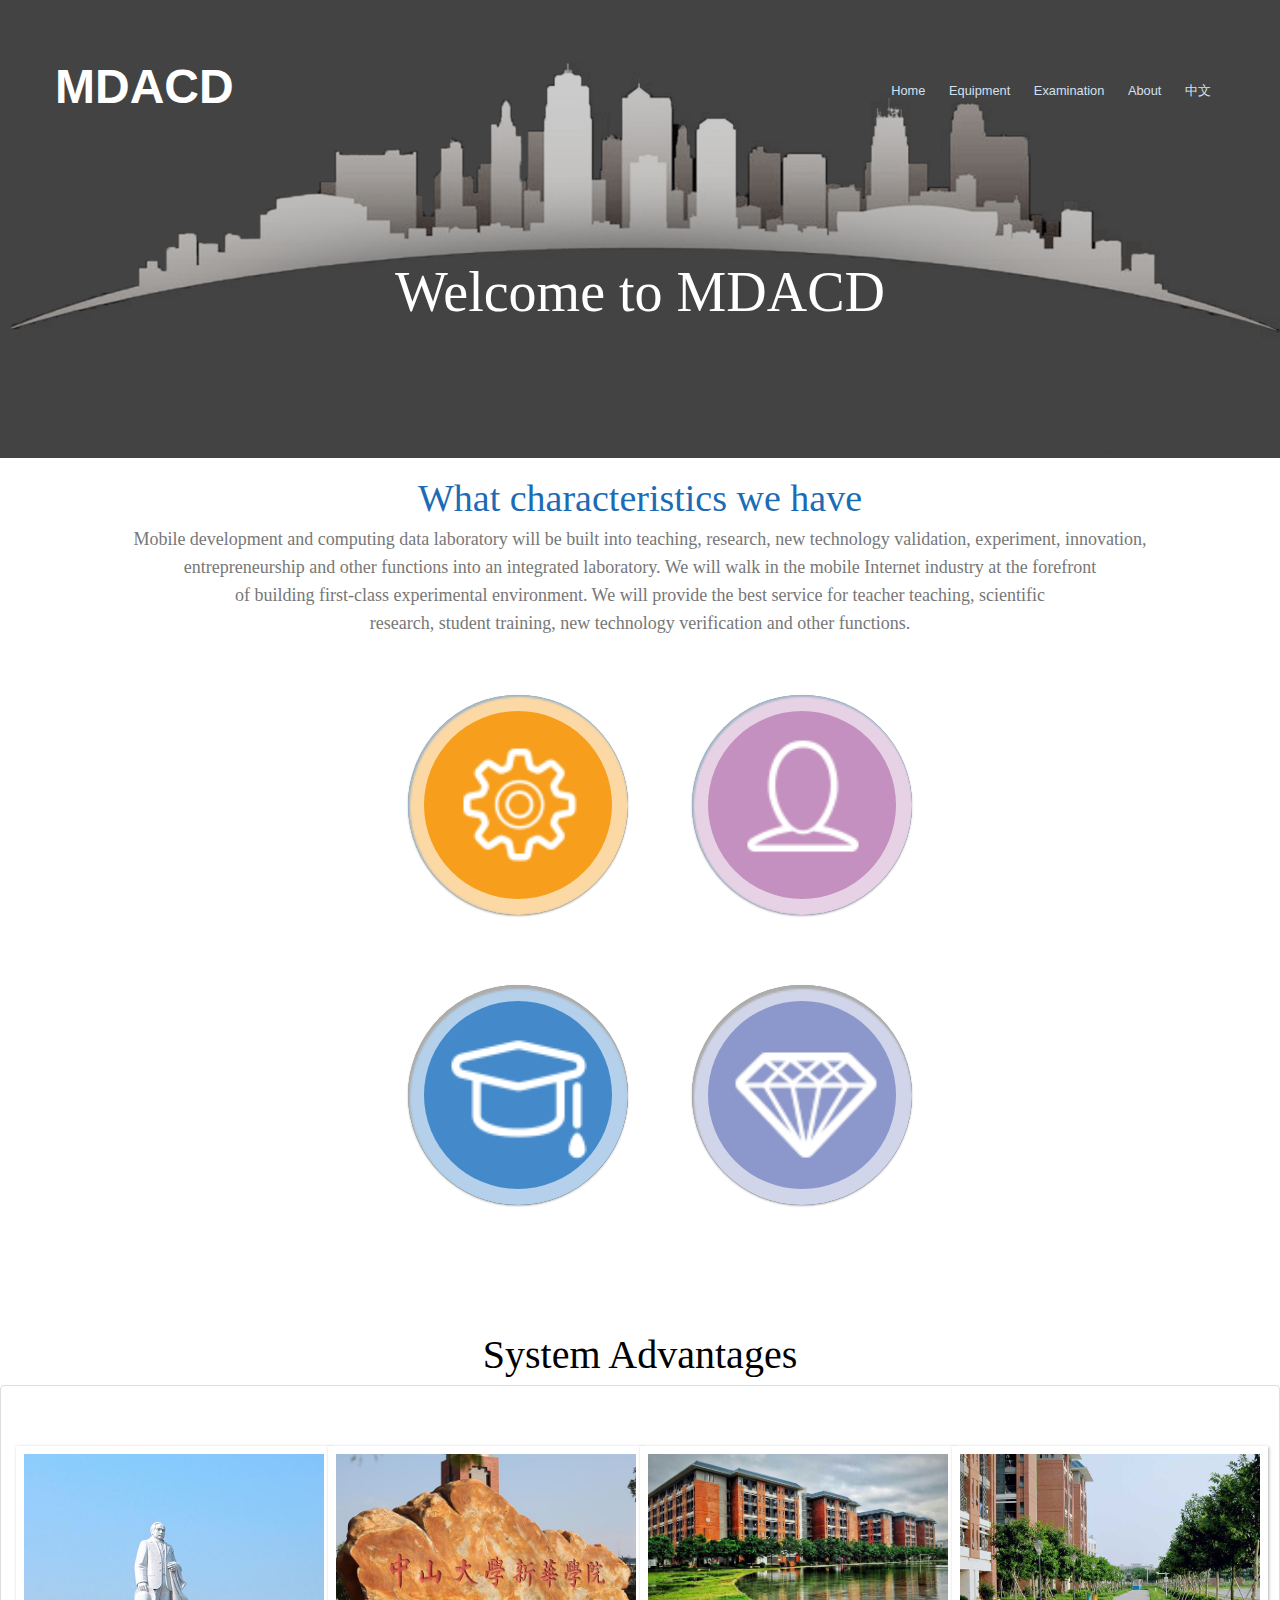
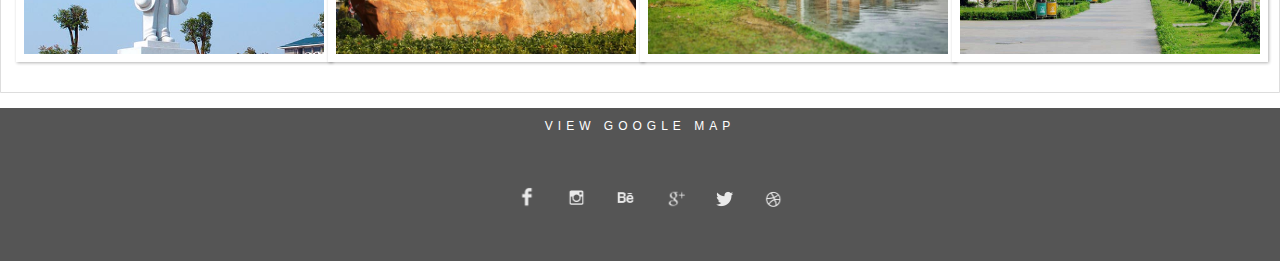
<file: MDACD/index.html>
<!DOCTYPE HTML>
<html>
<head>
<title>Home</title>
<meta charset="utf-8" />
<meta name="viewport" content="width=device-width, initial-scale=1" />
<link rel="stylesheet" href="assets/css/main.css" />

<meta http-equiv="X-UA-Compatible" content="IE=edge,chrome=1">
<meta name="viewport" content="width=device-width, initial-scale=1.0">
<link rel="stylesheet" type="text/css" href="css/normalize.css"/>
<link rel="stylesheet" type="text/css" href="assets/css/font-awesome.min.css"/>
<link rel="stylesheet" type="text/css" href="css/default.css">
<link rel="stylesheet" href="styles/main.css"/>


</head>
<body>

<!-- Header -->
<header id="header">
	<div class="inner">
		<a href="index.html" class="logo"><font size="+4">MDACD</font></a>
		<nav id="nav">
			<a href="index.html">Home</a>
			<a href="Equipment.html">Equipment</a>
			<a href="Examination.html">Examination</a>
            <a href="About_us.html">About</a>
            <a href="index_cn.html">中文</a>
		</nav>
		<a href="#navPanel" class="navPanelToggle"><span class="fa fa-bars"></span></a>
  </div>
</header>

<!-- Banner -->
<div id="banner">
  <h1>Welcome to MDACD</h1>
</div>

<!-- tese -->
<div class="biaoti">
  <h1 align="center" style="font-size:38px;">What characteristics we have </h1>
  </div>
  <div class="jieshao">
  <p>
  Mobile development and computing data laboratory will be built into teaching, research, new technology validation, experiment, innovation, </p><p>
	entrepreneurship and other functions into an integrated laboratory. We will walk in the mobile Internet industry at the forefront</p><p>
 		of building first-class experimental environment. We will provide the best service for teacher teaching, scientific </p><p>
							research, student training, new technology verification and other functions.</p>
</div>
<br>


<!--------------------------------------------------------->










<div >

    <!-- Left to right -->
    <ul id="row1" >
        
        <li id="left1" >
            <!-- colored -->
            <div class="ih-item circle colored effect18 right_to_left"><a href="#jump">
                <div class="img"><img src="images/CL.png" alt="img"></div>
                <div class="info">
                    <div class="info-back">
                        <h3>Automation</h3>
                        <p>Description goes here</p>
                    </div>
                </div>
            </a></div>
            <!-- end colored-->
        </li>
        
        <li id="right1" >
            <!-- colored -->
            <div class="ih-item circle colored effect18 left_to_right"><a href="#jump">
                <div class="img"><img src="images/RENTOU.png" alt="img"></div>
                <div class="info">
                    <div class="info-back">
                        <h3>Trust</h3>
                        <p>Description goes here</p>
                    </div>
                </div>
            </a></div>
            <!-- end colored-->
        </li>
    
    </ul>
    <!-- end Left to right -->
    
    
    
    <!---------------------------------------->

      <!---------------------------------------->
    
    

 
    <!-- Right to left  -->
    <ul class="row2">
        <li class="left2">
            <!-- normal -->
            <div class="ih-item circle effect18 right_to_left"><a href="#jump">
                <div class="img"><img  src="images/STUDY.png" alt="img"></div>
                <div class="info">
                    <div class="info-back">
                        <h3>Complete</h3>
                        <p>Description goes here</p>
                    </div>
                </div>
            </a></div>
            <!-- end normal -->
        </li>
        
        <li class="right2">
            <!-- normal -->
            <div class="ih-item circle effect18 left_to_right"><a href="#jump">
                <div class="img"><img  src="images/ZHUANSHI.png" alt="img"></div>
                <div class="info">
                    <div class="info-back">
                        <h3>Science</h3>
                        <p>Description goes here</p>
                    </div>
                </div>
            </a></div>
            <!-- end normal -->
        </li>
        
    </ul>
    <!-- end Right to left  -->
   

    <!-- end Top to bottom -->

   </div>
<!--------------------------------------------------------->

<!------------------------------------------------------>

<h3 id="square4" class="section-heading" >System Advantages</h3>
<div class="bs-example">
    <div class="row">
        <div class="col-sm-6">
            <!-- normal -->
            <div class="ih-item square effect4"><a href="#jump">
                <div class="img"><img src="images/zsx.jpg" alt="img"></div>
                <div class="mask1"></div>
                <div class="mask2"></div>
                <div class="info">
                    <h3>TEACHING STYLE</h3>
                    <p>Integration solution, software and hardware collaborative teaching,Modular scene design.</p>
                </div>
            </a></div>
            <!-- end normal -->
        </div>
        
        <div class="col-sm-6">
            <!-- colored -->
            <div class="ih-item square colored effect4"><a href="#jump">
                <div class="img"><img src="images/st.jpg" alt="img"></div>
                <div class="mask1"></div>
                <div class="mask2"></div>
                <div class="info">
                    <h3>TRAINING DIRECTION</h3>
                    <p>Construction of the industrial chain, the whole process of practical experience.</p>
                </div>
            </a></div>
            <!-- end colored -->
        </div>
        
        <div class="col-sm-6">
            <!-- normal -->
            <div class="ih-item square effect4"><a href="#jump">
                <div class="img"><img src="images/jxl.jpg" alt="img"></div>
                <div class="mask1"></div>
                <div class="mask2"></div>
                <div class="info">
                    <h3>Practical application</h3>
                    <p>Breakthrough in laboratory space, docking with the practical application.</p>
                </div>
            </a></div>
            <!-- end normal -->
        </div>
        
        <div class="col-sm-6">
            <!-- colored -->
            <div class="ih-item square colored effect4"><a href="#jump">
                <div class="img"><img src="images/shu.jpg" alt="img"></div>
                <div class="mask1"></div>
                <div class="mask2"></div>
                <div class="info">
                    <h3>LEARING SEQUEL</h3>
                    <p>Master the latest technology applications and business opportunities in the market.</p>
                </div>
            </a></div>
            <!-- end colored -->
        </div>
    </div>
</div>






<div class="test2">


<div id="footerjj">
<p align="center" style=" font-size:12px ;color:#FFF;letter-spacing:5px;" >VIEW GOOGLE MAP</p>

<ul>
<li> <img class="xiaotubiao" src="images/shape8.png"/></li>
<li> <img class="xiaotubiao" src="images/instagerm_icon.png"/></li>
<li> <img class="xiaotubiao" src="images/be.png"/></li>
<li> <img class="xiaotubiao" src="images/goo.png"/></li>
<li> <img class="xiaotubiao" src="images/shape164.png"/></li>
<li> <img class="xiaotubiao" src="images/icon5.png"/></li>
</ul>
</div>
</div>

</body>
</html>
</file>
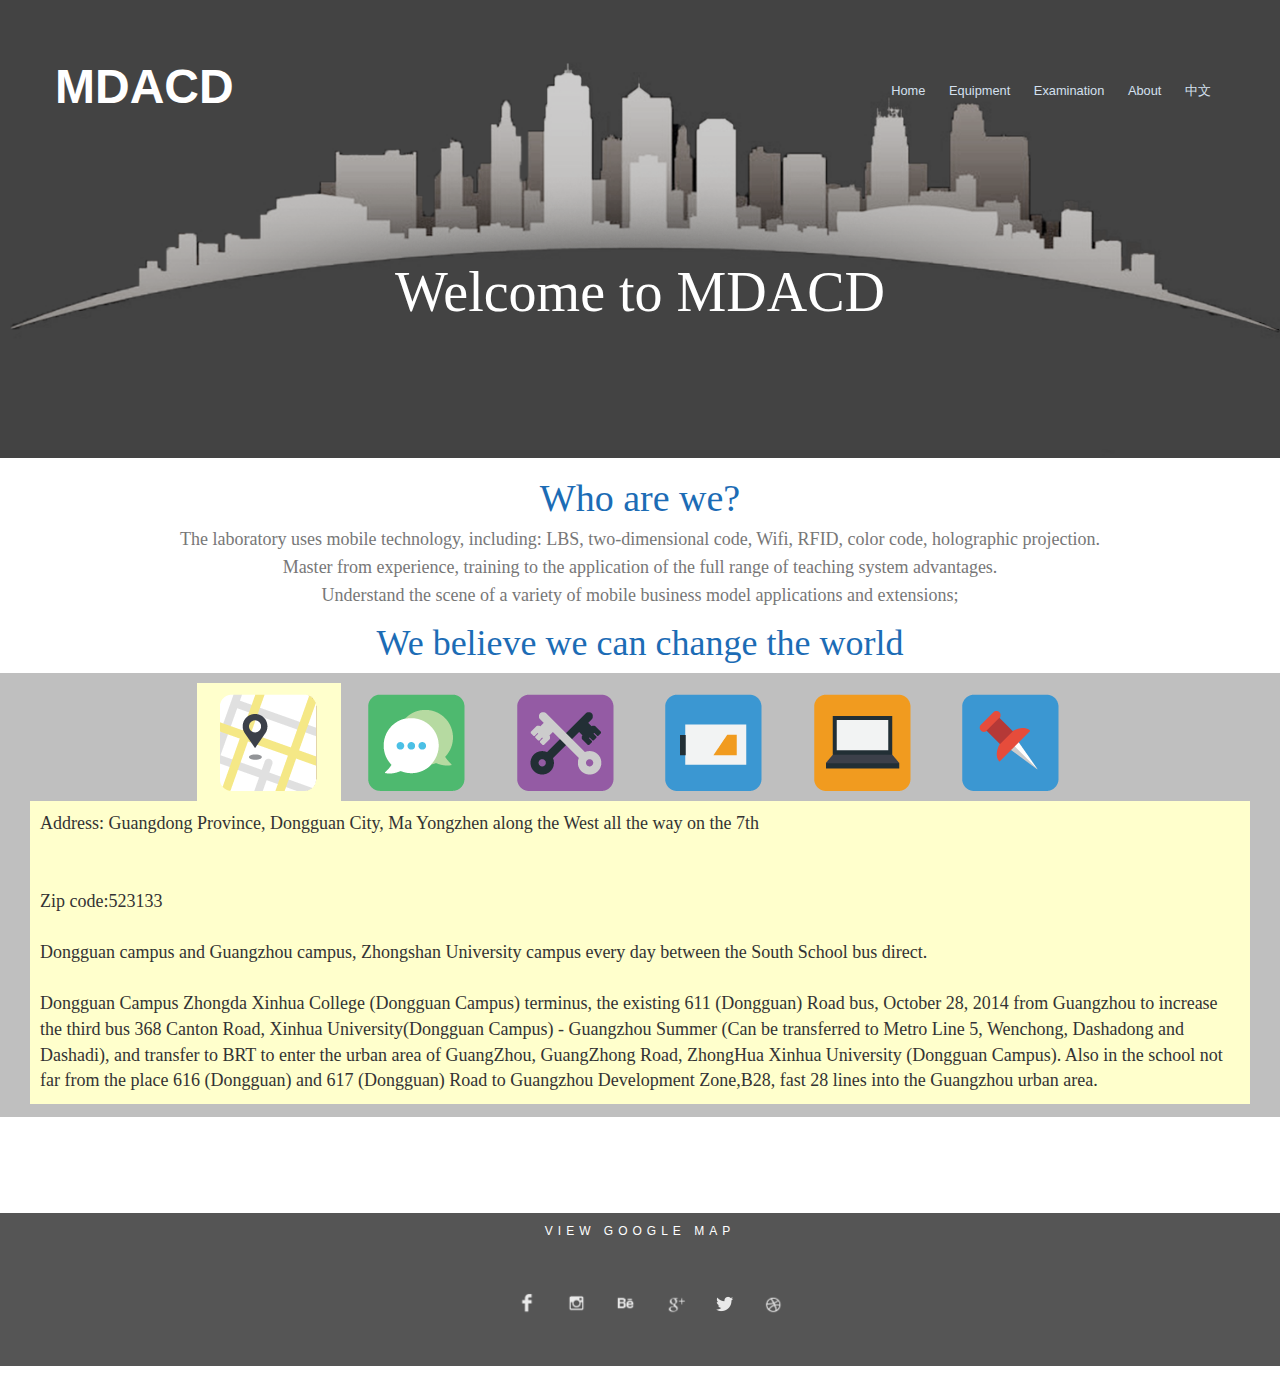
<file: MDACD/About_us.html>
<!DOCTYPE HTML>
<html>
<head>
<title>Home</title>

<script type="text/javascript">
	function showId(id){
		var wenzi = document.getElementById('wenzi');
		clear();
		switch(id){
			case 1: wenzi.innerHTML = "Address: Guangdong Province, Dongguan City, Ma Yongzhen along the West all the way on the 7th <br><br><br> Zip code:523133<br><br>Dongguan campus and Guangzhou campus, Zhongshan University campus every day between the South School bus direct.<br><br>Dongguan Campus Zhongda Xinhua College (Dongguan Campus) terminus, the existing 611 (Dongguan) Road bus, October 28, 2014 from Guangzhou to increase the third bus 368 Canton Road, Xinhua University(Dongguan Campus) - Guangzhou Summer (Can be transferred to Metro Line 5, Wenchong, Dashadong and Dashadi), and transfer to BRT to enter the urban area of GuangZhou, GuangZhong Road, ZhongHua Xinhua University (Dongguan Campus). Also in the school not far from the place 616 (Dongguan) and 617 (Dongguan) Road to Guangzhou Development Zone, B28, fast 28 lines into the Guangzhou urban area.";
			Select(id);break;
			case 2:
			wenzi.innerHTML ='<p style="text-align:center;">Tell us</p>theme:<input type="text" style="width:100%;"><br>content:<textarea  name="word" rows="5" style="width:100%"></textarea><br><button style="float:right;margin:0 auto;">send</button> <br>';
			Select(id);break;
			case 3:
			wenzi.innerHTML ='<p style="text-align:center;">Tell us</p>theme:<input type="text" style="width:100%;"><br>content:<textarea  name="word" rows="5" style="width:100%"></textarea><br><button style="float:right;margin:0 auto;">send</button> <br>';
			Select(id);break;
			case 4:
			Select(id);wenzi.innerHTML ='<h1 align="center" style="font-size:38px">Would you please have me a cup of coffee?</h1><p style="text-align:center;"><img src="images/AliPay_en.jpeg" width="300"></img>          <img src="images/WechatPay_en.png" width="300"></img></p>';break;
			case 5:
			Select(id);wenzi.innerHTML ='<h1 align="center" style="font-size:38px">Would you please have me a cup of coffee?</h1><p style="text-align:center;"><img src="images/AliPay_en.jpeg" width="300"></img>          <img src="images/WechatPay_en.png" width="300"></img></p>';break;
			case 6:
			Select(id);wenzi.innerHTML ='<p>Links</p><br><p><a href="http://www.sysu.edu.cn" target="_blank">Sun Yat - sen University</a></p><p><a href="http://www.xhspoc.com/" target="_blank">Learned academy</a></p><br><p><a href="http://www.xhspoc.com" target="_blank">ZDXH MOOC meta-platform</a></p><p><a href="http://www.xhsysu.cn/web/easytoget/freelib/" target="_blank">A free and open global electronic library</a></p><br>';break;
			
		}
	}
	
	function clear(){
		
		for(var i = 1;i <= 6;i++){
			document.getElementById(i).style.backgroundColor="#bfbfbf";
			document.getElementById(i+""+i+"").style.backgroundColor="#bfbfbf";
		}
	}
	function Select(id){
		document.getElementById(id).style.backgroundColor="#FFC";
		document.getElementById(id+""+id+"").style.backgroundColor="#ffc";
	}
	
	 
</script>
<meta charset="utf-8" />
<meta name="viewport" content="width=device-width, initial-scale=1" />
<link rel="stylesheet" href="assets/css/main.css" />

<meta http-equiv="X-UA-Compatible" content="IE=edge,chrome=1">
<meta name="viewport" content="width=device-width, initial-scale=1.0">
<link rel="stylesheet" type="text/css" href="css/normalize.css"/>
<link rel="stylesheet" type="text/css" href="assets/css/font-awesome.min.css"/>
<link rel="stylesheet" type="text/css" href="css/default.css">
<link rel="stylesheet" href="styles/main.css"/>
	
</head>
<body>

<!-- Header -->
<header id="header">
	<div class="inner">
		<a href="index.html" class="logo"><font size="+4">MDACD</font></a>
		<nav id="nav">
			<a href="index.html">Home</a>
			<a href="Equipment.html">Equipment</a>
			<a href="Examination.html">Examination</a>
            <a href="About_us.html">About</a>
            <a href="About_us_cn.html">中文</a>
		</nav>
		<a href="#navPanel" class="navPanelToggle"><span class="fa fa-bars"></span></a>
	</div>
</header>

<!-- Banner -->
<div id="banner">
  <h1>Welcome to MDACD</h1>
</div>

<!--jjjjjjjjjjjjjjjjjjjjjjjjjjjjjjjjjjjjjjjjjjjjjjjjjjjjjj-->
<div>
<div class="biaoti">
<h1 align="center" style="font-size:38px">Who are we?</h1>
</div>

<div class="jieshao">
<p>The laboratory uses mobile technology, including: LBS, two-dimensional code, Wifi, RFID, color code, holographic projection.</p>
<p>Master from experience, training to the application of the full range of teaching system advantages.</p>
<p>Understand the scene of a variety of mobile business model applications and extensions;</p>
</div>
<div class="biaoti">
<h1 align="center" >We believe we can change the world </h1>
</div>
</div>

<script type="text/javascript">
Select(1);
</script>

<div class="test1">

<div id="neirong">
<ul>
<li id="11" style="background:#FFC" > <img id="1" onMouseOver="showId(1)"  style="background:#FFC" class="datubiao" src="images/1127023.png"/></li>
<li id="22"> <img id="2" onMouseOver="showId(2)"class="datubiao" src="images/1126982.png"/></li>
<li id="33"> <img id="3" onMouseOver="showId(3)"class="datubiao" src="images/1127013.png"/></li>
<li id="44"> <img id="4" onMouseOver="showId(4)"class="datubiao" src="images/1127026.png"/></li>
<li id="55"> <img id="5" onMouseOver="showId(5)"class="datubiao" src="images/1127075.png"/></li>
<li id="66"> <img id="6" onMouseOver="showId(6)"class="datubiao" src="images/1127049.png"/></li>
</ul>
</div>
<div id="wenzi">
Address: Guangdong Province, Dongguan City, Ma Yongzhen along the West all the way on the 7th <br><br><br> Zip code:523133<br><br>Dongguan campus and Guangzhou campus, Zhongshan University campus every day between the South School bus direct.<br><br>Dongguan Campus Zhongda Xinhua College (Dongguan Campus) terminus, the existing 611 (Dongguan) Road bus, October 28, 2014 from Guangzhou to increase the third bus 368 Canton Road, Xinhua University(Dongguan Campus) - Guangzhou Summer (Can be transferred to Metro Line 5, Wenchong, Dashadong and Dashadi), and transfer to BRT to enter the urban area of GuangZhou, GuangZhong Road, ZhongHua Xinhua University (Dongguan Campus). Also in the school not far from the place 616 (Dongguan) and 617 (Dongguan) Road to Guangzhou Development Zone,B28, fast 28 lines into the Guangzhou urban area.
</div>

</div>


<div class="test2">


<div id="footerjj">
<p align="center" style=" font-size:12px ;color:#FFF;letter-spacing:5px;" >VIEW GOOGLE MAP</p>

<ul>
<li> <img class="xiaotubiao" src="images/shape8.png"/></li>
<li> <img class="xiaotubiao" src="images/instagerm_icon.png"/></li>
<li> <img class="xiaotubiao" src="images/be.png"/></li>
<li> <img class="xiaotubiao" src="images/goo.png"/></li>
<li> <img class="xiaotubiao" src="images/shape164.png"/></li>
<li> <img class="xiaotubiao" src="images/icon5.png"/></li>
</ul>
</div>
</div>



</body>
</html>
</file>
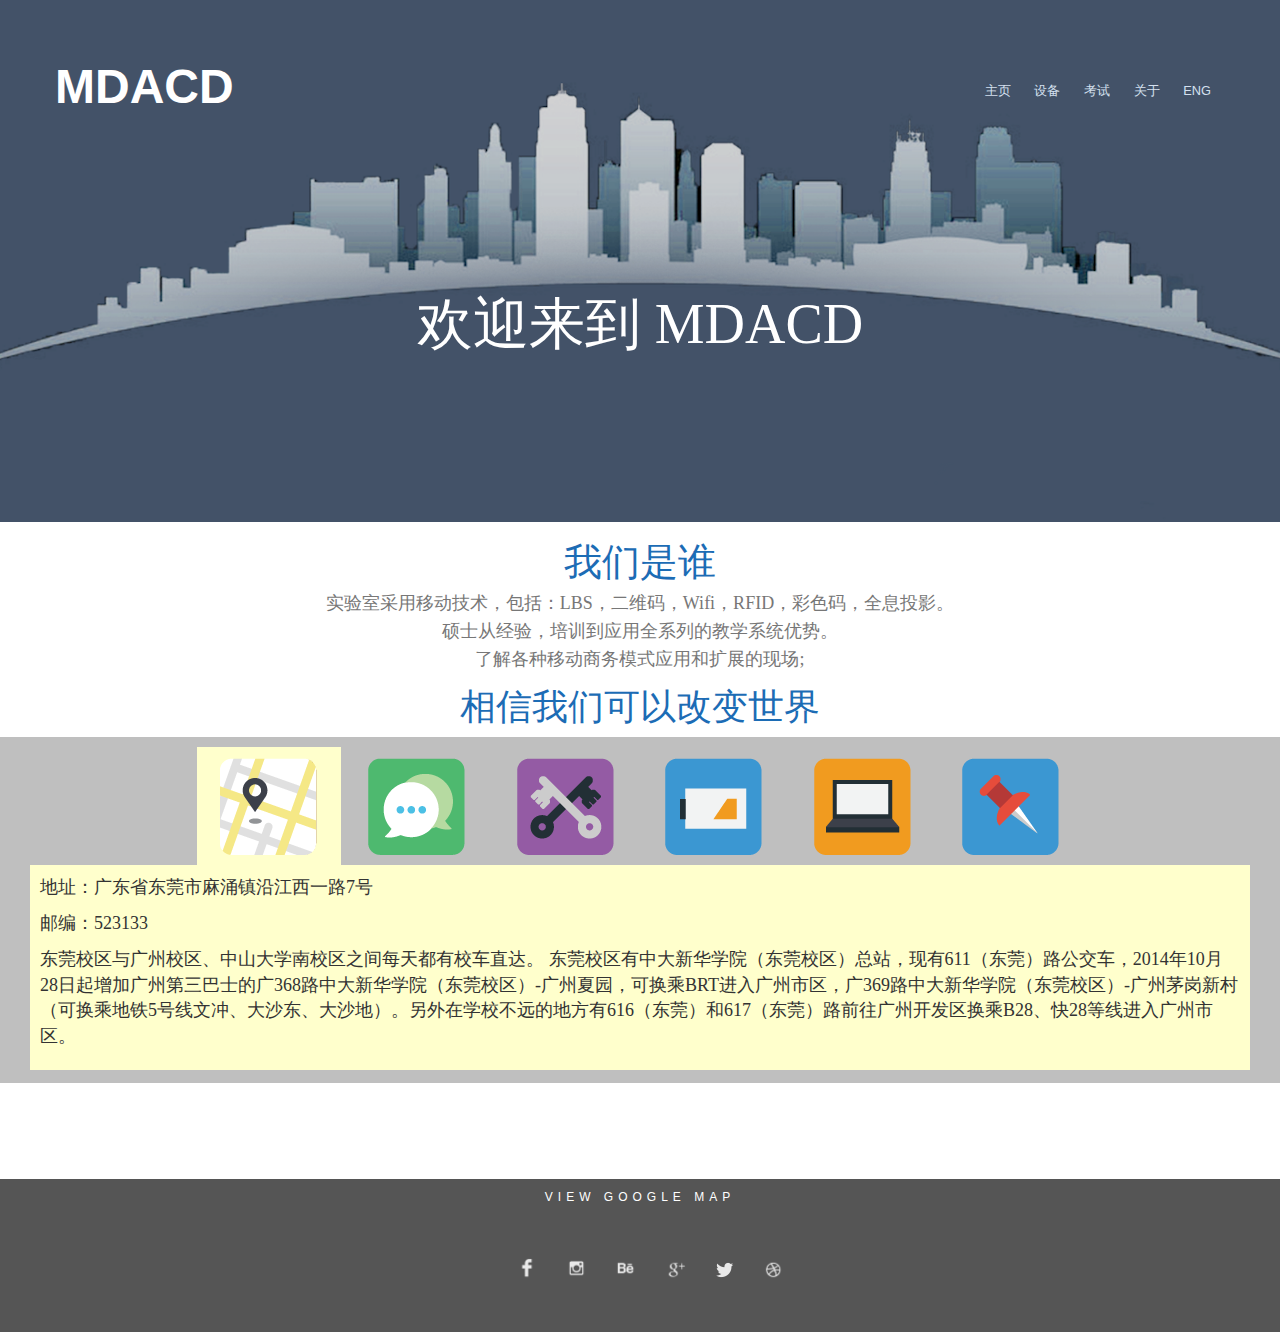
<file: MDACD/About_us_cn.html>
<!DOCTYPE HTML>
<html>
<head>
<title>Home</title>

<script type="text/javascript">
	function showId(id){
		var wenzi = document.getElementById('wenzi');
		clear();
		switch(id){
			case 1: wenzi.innerHTML = "地址：广东省东莞市麻涌镇沿江西一路7号<br><br> 邮编：523133<br><br>东莞校区与广州校区、中山大学南校区之间每天都有校车直达。<br><br>东莞校区有中大新华学院（东莞校区）总站，现有611（东莞）路公交车，2014年10月28日起增加广州第三巴士的广368路中大新华学院（东莞校区）-广州夏园，可换乘BRT进入广州市区，广369路中大新华学院（东莞校区）-广州茅岗新村（可换乘地铁5号线文冲、大沙东、大沙地）。另外在学校不远的地方有616（东莞）和617（东莞）路前往广州开发区换乘B28、快28等线进入广州市区。";
			Select(id);break;
			case 2:
			wenzi.innerHTML ='<p style="text-align:center;">联系我们</p><br>标题:<input type="text" style="width:100%;"><br>content:<textarea  name="word" rows="5" style="width:100%"></textarea><br><button style="float:right;margin:0 auto;">send</button> <br>';
			Select(id);break;
			case 3:
			wenzi.innerHTML ='<p style="text-align:center;">联系我们</p><br>标题:<input type="text" style="width:100%;"><br>content:<textarea  name="word" rows="5" style="width:100%"></textarea><br><button style="float:right;margin:0 auto;">send</button> <br>';
			Select(id);break;
			case 4:
			Select(id);wenzi.innerHTML ='<h1 align="center" style="font-size:38px">请我喝杯咖啡吧。</h1><p style="text-align:center;"><img src="images/AliPay.jpeg" width="300"></img>          <img src="images/WechatPay.png" width="300"></img></p>';break;
			case 5:
			Select(id);wenzi.innerHTML ='<h1 align="center" style="font-size:38px">请我喝杯咖啡吧。</h1><p style="text-align:center;"><img src="images/AliPay.jpeg" width="300"></img>          <img src="images/WechatPay.png" width="300"></img></p>';break;
			case 6:
			Select(id);wenzi.innerHTML ='<p>友情链接</p><br><p><a href="http://www.sysu.edu.cn" target="_blank">中山大学		</a><a href="http://www.xhspoc.com/" target="_blank">博学书院</a></p><br><p><a href="http://www.harvard.edu" target="_blank">中大新华MOOC荟萃平台		</a><a href="http://www.xhsysu.cn/web/easytoget/freelib/" target="_blank">全球免费开放的电子图书馆    </a></p><br>';break;
			
		}
	}
	
	function clear(){
		
		for(var i = 1;i <= 6;i++){
			document.getElementById(i).style.backgroundColor="#bfbfbf";
			document.getElementById(i+""+i+"").style.backgroundColor="#bfbfbf";
		}
	}
	function Select(id){
		document.getElementById(id).style.backgroundColor="#FFC";
		document.getElementById(id+""+id+"").style.backgroundColor="#ffc";
	}
	
	 
</script>
<meta charset="utf-8" />
<meta name="viewport" content="width=device-width, initial-scale=1" />
<link rel="stylesheet" href="assets/css/main.css" />

<meta http-equiv="X-UA-Compatible" content="IE=edge,chrome=1">
<meta name="viewport" content="width=device-width, initial-scale=1.0">
<link rel="stylesheet" type="text/css" href="css/normalize.css"/>
<link rel="stylesheet" type="text/css" href="assets/css/font-awesome.min.css"/>
<link rel="stylesheet" type="text/css" href="css/default.css">
<link rel="stylesheet" href="styles/main.css"/>

</head>
<body>

<!-- Header -->
<header id="header">
	<div class="inner">
		<a href="index.html" class="logo"><font size="+4">MDACD</font></a>
		<nav id="nav">
			<a href="index_cn.html">主页</a>
			<a href="Equipment_cn.html">设备</a>
			<a href="Examination_cn.html">考试</a>
            <a href="About_us_cn.html">关于</a>
            <a href="About_us.html">ENG</a>
		</nav>
		<a href="#navPanel" class="navPanelToggle"><span class="fa fa-bars"></span></a>
	</div>
</header>

<!-- Banner -->
<div id="banner_cn">
  <h1>欢迎来到 MDACD</h1>
</div>

<!--jjjjjjjjjjjjjjjjjjjjjjjjjjjjjjjjjjjjjjjjjjjjjjjjjjjjjj-->
<div>
<div class="biaoti">
<h1 align="center" style="font-size:38px">我们是谁</h1>
</div>

<div class="jieshao">
<p>实验室采用移动技术，包括：LBS，二维码，Wifi，RFID，彩色码，全息投影。<p>
硕士从经验，培训到应用全系列的教学系统优势。<p>
了解各种移动商务模式应用和扩展的现场;
</div>
<div class="biaoti">
<h1 align="center" >相信我们可以改变世界</h1>
</div>
</div>

<script type="text/javascript">
Select(1);
</script>

<div class="test1">

<div id="neirong">
<ul>
<li id="11" style="background:#FFC" > <img id="1" onMouseOver="showId(1)"  style="background:#FFC" class="datubiao" src="images/1127023.png"/></li>
<li id="22"> <img id="2" onMouseOver="showId(2)"class="datubiao" src="images/1126982.png"/></li>
<li id="33"> <img id="3" onMouseOver="showId(3)"class="datubiao" src="images/1127013.png"/></li>
<li id="44"> <img id="4" onMouseOver="showId(4)"class="datubiao" src="images/1127026.png"/></li>
<li id="55"> <img id="5" onMouseOver="showId(5)"class="datubiao" src="images/1127075.png"/></li>
<li id="66"> <img id="6" onMouseOver="showId(6)"class="datubiao" src="images/1127049.png"/></li>
</ul>
</div>
<div id="wenzi">
<p>地址：广东省东莞市麻涌镇沿江西一路7号<p>
邮编：523133<p>
东莞校区与广州校区、中山大学南校区之间每天都有校车直达。
东莞校区有中大新华学院（东莞校区）总站，现有611（东莞）路公交车，2014年10月28日起增加广州第三巴士的广368路中大新华学院（东莞校区）-广州夏园，可换乘BRT进入广州市区，广369路中大新华学院（东莞校区）-广州茅岗新村（可换乘地铁5号线文冲、大沙东、大沙地）。另外在学校不远的地方有616（东莞）和617（东莞）路前往广州开发区换乘B28、快28等线进入广州市区。
</div>

</div>


<div class="test2">


<div id="footerjj">
<p align="center" style=" font-size:12px ;color:#FFF;letter-spacing:5px;" >VIEW GOOGLE MAP</p>

<ul>
<li> <img class="xiaotubiao" src="images/shape8.png"/></li>
<li> <img class="xiaotubiao" src="images/instagerm_icon.png"/></li>
<li> <img class="xiaotubiao" src="images/be.png"/></li>
<li> <img class="xiaotubiao" src="images/goo.png"/></li>
<li> <img class="xiaotubiao" src="images/shape164.png"/></li>
<li> <img class="xiaotubiao" src="images/icon5.png"/></li>
</ul>
</div>
</div>



</body>
</html>
</file>
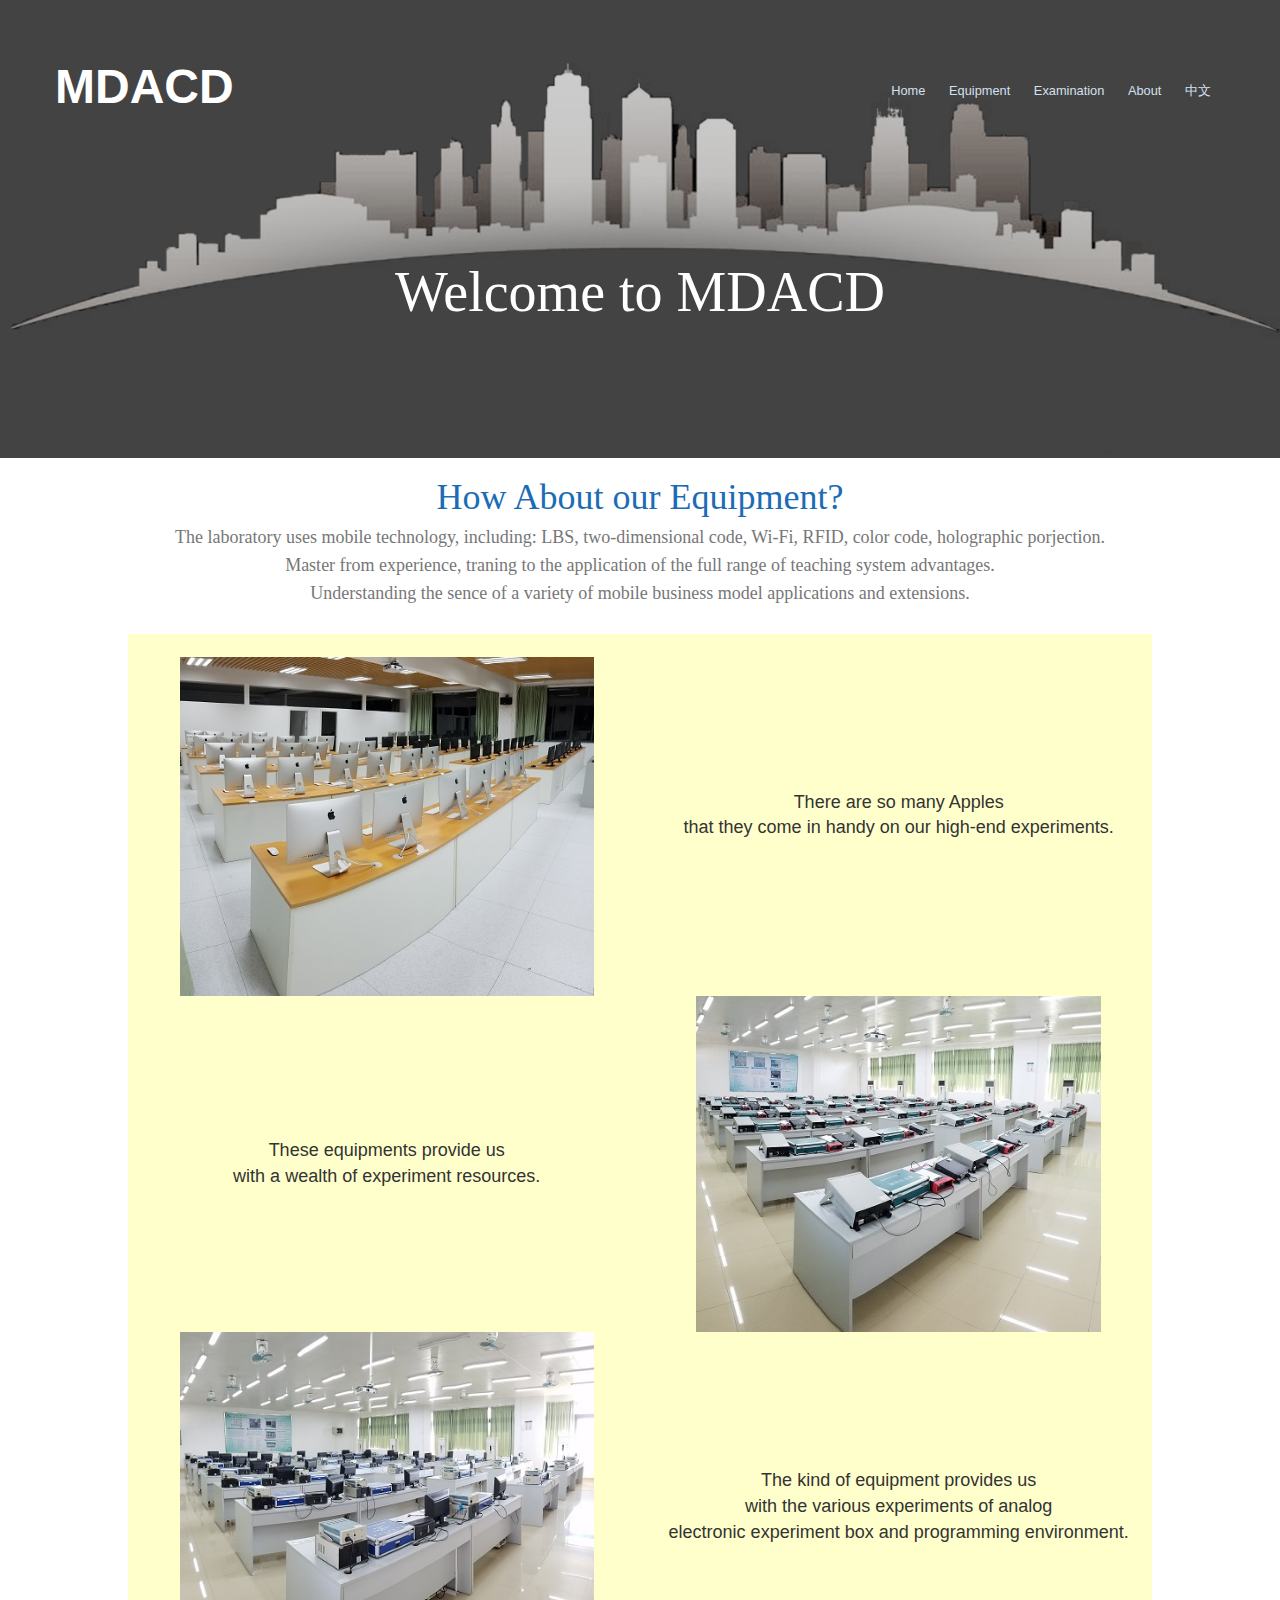
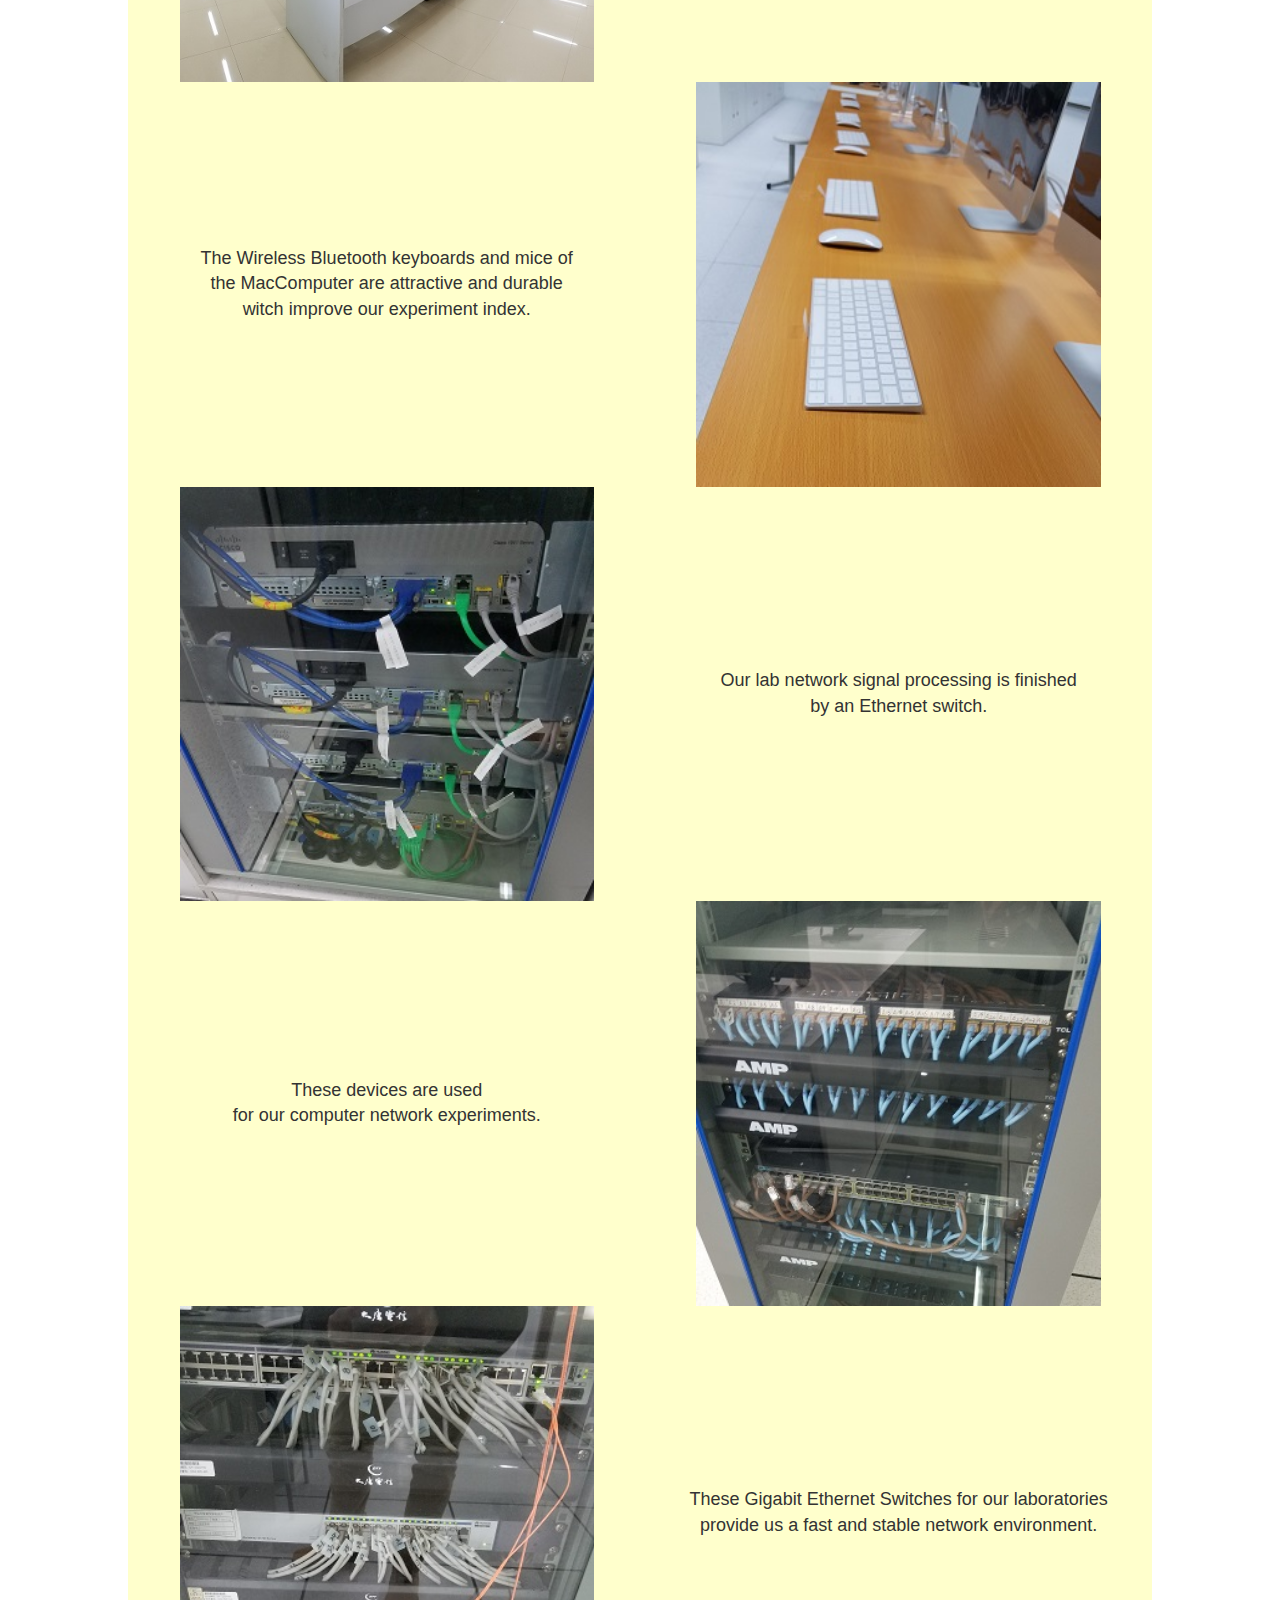
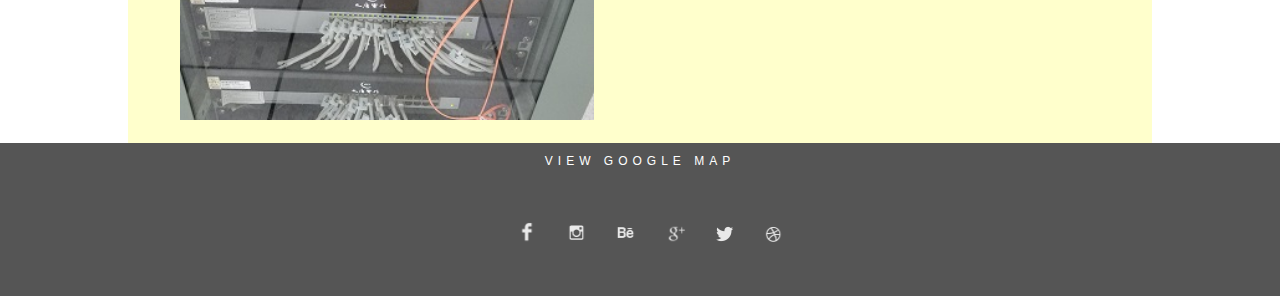
<file: MDACD/Equipment.html>
<!doctype html>
<html>
<head>
<title>Equitment</title>

<meta charset="utf-8" />
<meta name="viewport" content="width=device-width, initial-scale=1" />
<link rel="stylesheet" href="assets/css/main.css" />


<meta http-equiv="X-UA-Compatible" content="IE=edge,chrome=1">
<meta name="viewport" content="width=device-width, initial-scale=1.0">
<link rel="stylesheet" type="text/css" href="css/normalize.css"/>
<link rel="stylesheet" type="text/css" href="assets/css/font-awesome.min.css"/>
<link rel="stylesheet" type="text/css" href="css/default.css">
<link rel="stylesheet" href="styles/main.css"/>
<style type="text/css">

body {
	text-align: center;
}

td {
	text-align:center;
}


</style>

</head>



<body>

<!-- Header -->
<header id="header">
	<div class="inner">
		<a href="index.html" class="logo"><font size="+4">MDACD</font></a>
		<nav id="nav">
			<a href="index.html">Home</a>
			<a href="Equipment.html">Equipment</a>
			<a href="Examination.html">Examination</a>
            <a href="About_us.html">About</a>
            <a href="Equipment_cn.html">中文</a>
		</nav>
		<a href="#navPanel" class="navPanelToggle"><span class="fa fa-bars"></span></a>
	</div>
</header>

<!-- Banner -->
<div id="banner">
  <h1>Welcome to MDACD</h1>
</div>


<div class="biaoti">
	<h1 align="center" style="font-family:SimHei">How About our Equipment?</h1>
</div>
<div class="jieshao">
<p>The laboratory uses mobile technology, including: LBS, two-dimensional code, Wi-Fi, RFID, color code, holographic porjection.<p> Master from experience, traning to the application of the full range of teaching system advantages. <p>Understanding the sence of a variety of mobile business model applications and extensions.
</p>
</div>

<table align="center" width="80%" style=" background-color:#ffc">
<tr>
<td>
<br/>
<img src="images/shutcut_1.jpg" width="80%">
</td>
<td style="font-size:18px">
There are so many Apples <br/>that they come in handy on our high-end experiments.
</td>
</tr>
<tr>
<td style="font-size:18px">
These equipments provide us <br/>with a wealth of experiment resources.
</td>
<td>
<img src="images/shutcut_2.jpg" width="80%">
</td>
</tr>
<tr>
<td>
<img src="images/shutcut_3.jpg" width="80%">
</td>
<td style="font-size:18px">
The kind of equipment provides us<br/> with the various experiments of analog<br/> electronic experiment box and programming environment.
</td>
</tr>
<tr>
<td style="font-size:18px">
The Wireless Bluetooth keyboards and mice of<br/> the MacComputer are attractive and durable<br/>  witch improve our experiment index.
</td>
<td>
<img src="images/shutcut_4.jpg" width="80%">
</td>
</tr>
<tr>
<td>
<img src="images/shutcut_5.jpg" width="80%">
</td>
<td style="font-size:18px">
Our lab network signal processing is finished<br/> by an Ethernet switch.
</td>
</tr>
<tr>
<td style="font-size:18px">
These devices are used <br/>for our computer network experiments.
</td>
<td>
<img src="images/shutcut_6.jpg" width="80%">
</td>
</tr>
<tr>
<td>
<img src="images/shutcut_7.jpg" width="80%">
</td>
<td style="font-size:18px">
These Gigabit Ethernet Switches for our laboratories <br/>provide us a fast and stable network environment.
</td>
</tr>
<br/>

</table>

<div>
<table align="center" width="80%" style=" background-color:#ffc">
<tr>
<td><br/></td>
<td><br/></td>
</tr>
</table>
</div>

<div class="test2">

<div id="footerjj">
<p align="center" style=" font-size:12px ;color:#FFF;letter-spacing:5px;" >VIEW GOOGLE MAP</p>

<ul>
<li> <img class="xiaotubiao" src="images/shape8.png"/></li>
<li> <img class="xiaotubiao" src="images/instagerm_icon.png"/></li>
<li> <img class="xiaotubiao" src="images/be.png"/></li>
<li> <img class="xiaotubiao" src="images/goo.png"/></li>
<li> <img class="xiaotubiao" src="images/shape164.png"/></li>
<li> <img class="xiaotubiao" src="images/icon5.png"/></li>
</ul>
</div>
</div>

</body>
</html>
</file>
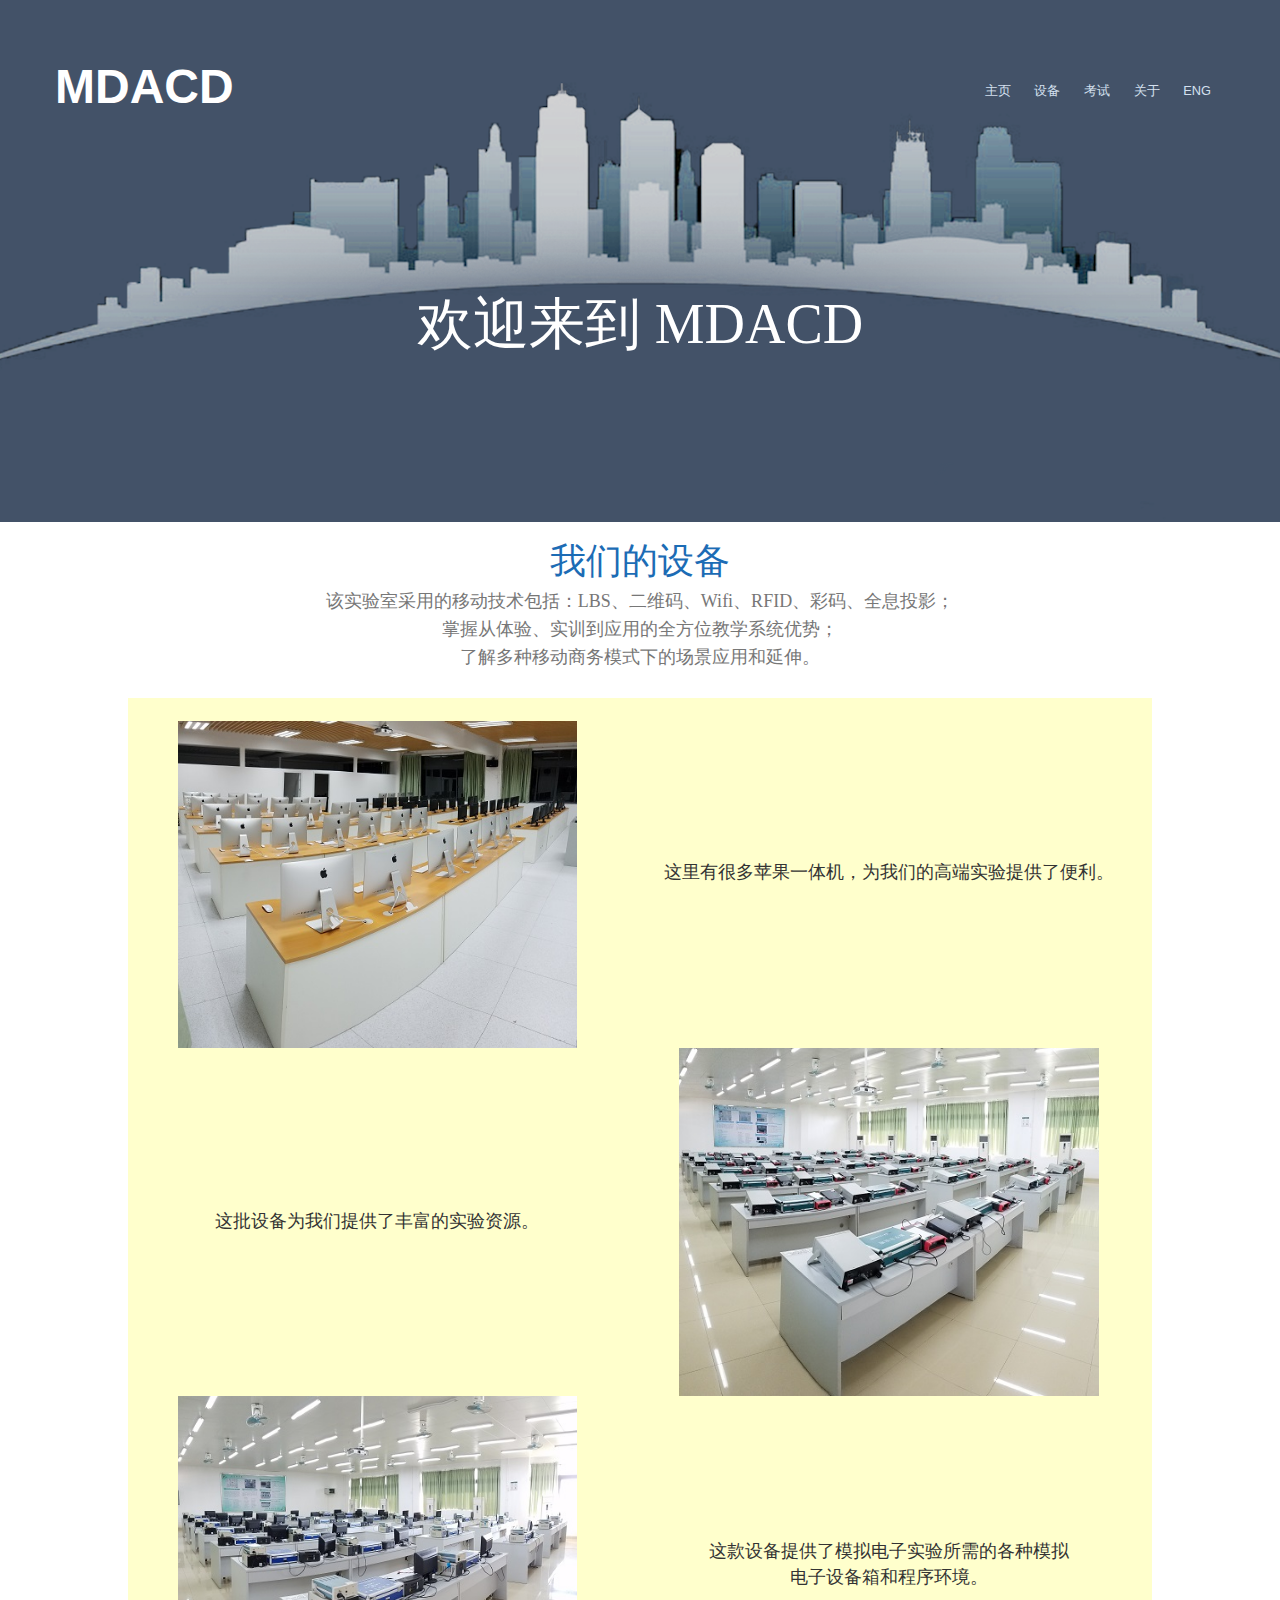
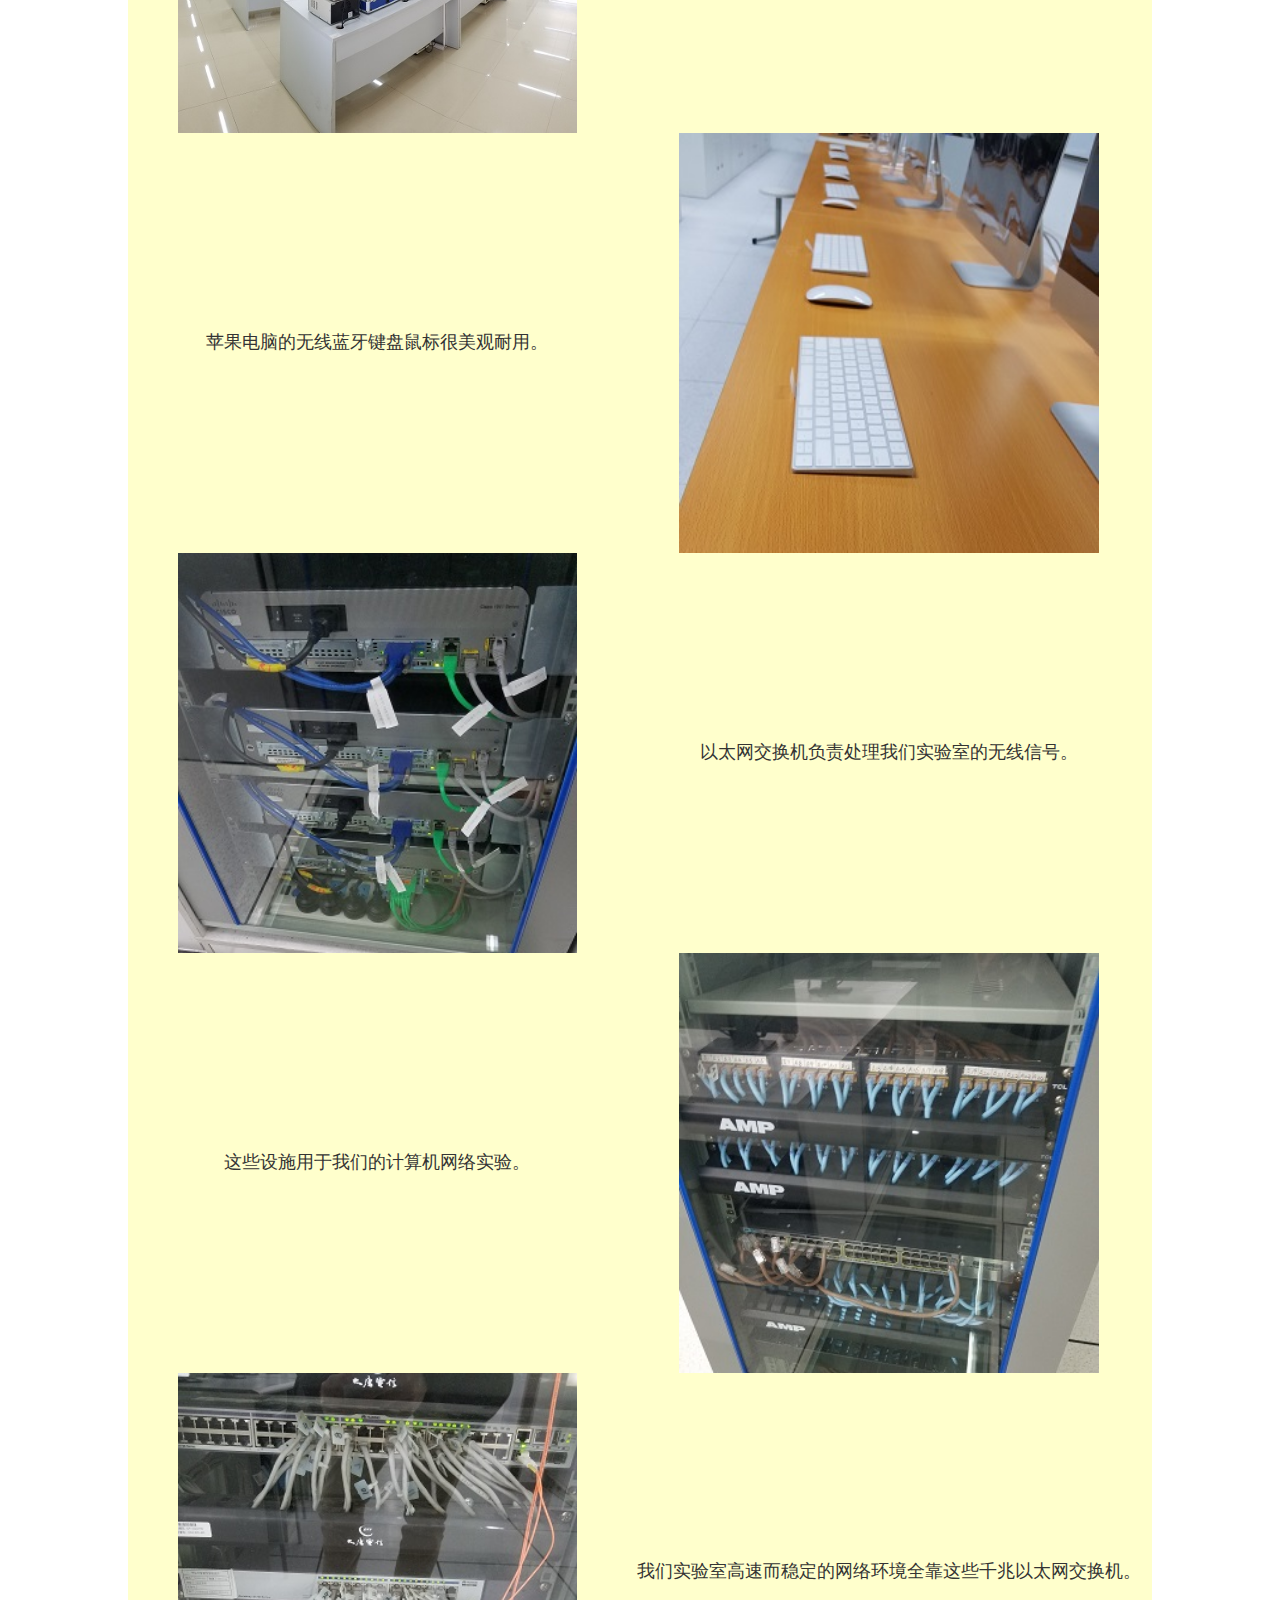
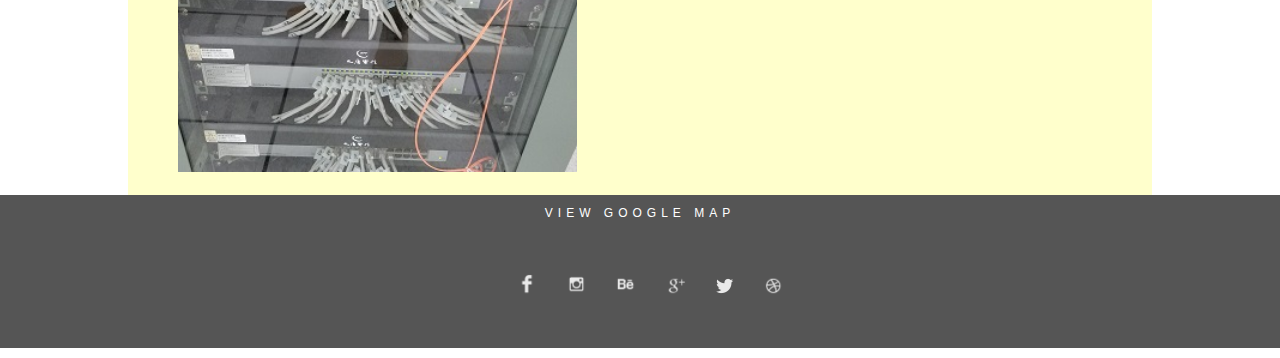
<file: MDACD/Equipment_cn.html>
<!doctype html>
<html>
<head>
<title>Equitment</title>

<meta charset="utf-8" />
<meta name="viewport" content="width=device-width, initial-scale=1" />
<link rel="stylesheet" href="assets/css/main.css" />


<meta http-equiv="X-UA-Compatible" content="IE=edge,chrome=1">
<meta name="viewport" content="width=device-width, initial-scale=1.0">
<link rel="stylesheet" type="text/css" href="css/normalize.css"/>
<link rel="stylesheet" type="text/css" href="assets/css/font-awesome.min.css"/>
<link rel="stylesheet" type="text/css" href="css/default.css">
<link rel="stylesheet" href="styles/main.css"/>
<style type="text/css">

body {
	text-align: center;
}

td {
	text-align:center;
}


</style>

</head>



<body>

<!-- Header -->
<header id="header">
	<div class="inner">
		<a href="index.html" class="logo"><font size="+4">MDACD</font></a>
		<nav id="nav">
			<a href="index_cn.html">主页</a>
			<a href="Equipment_cn.html">设备</a>
			<a href="Examination_cn.html">考试</a>
            <a href="About_us_cn.html">关于</a>
            <a href="Equipment.html">ENG</a>
		</nav>
		<a href="#navPanel" class="navPanelToggle"><span class="fa fa-bars"></span></a>
	</div>
</header>

<!-- Banner -->
<div id="banner_cn">
  <h1>欢迎来到 MDACD</h1>
</div>


<div class="biaoti">
	<h1 align="center" style="font-family:SimHei">我们的设备</h1>
</div>
<div class="jieshao">
<p>该实验室采用的移动技术包括：LBS、二维码、Wifi、RFID、彩码、全息投影；<p>
掌握从体验、实训到应用的全方位教学系统优势；<p>
了解多种移动商务模式下的场景应用和延伸。

</p>
</div>

<table align="center" width="80%" style=" background-color:#ffc">
<tr>
<td>
<br/>
<img src="images/shutcut_1.jpg" width="80%">
</td>
<td style="font-size:18px">
这里有很多苹果一体机，为我们的高端实验提供了便利。
</td>
</tr>
<tr>
<td style="font-size:18px">
这批设备为我们提供了丰富的实验资源。
</td>
<td>
<img src="images/shutcut_2.jpg" width="80%">
</td>
</tr>
<tr>
<td>
<img src="images/shutcut_3.jpg" width="80%">
</td>
<td style="font-size:18px">
这款设备提供了模拟电子实验所需的各种模拟<br>
电子设备箱和程序环境。
</td>
</tr>
<tr>
<td style="font-size:18px">
苹果电脑的无线蓝牙键盘鼠标很美观耐用。
</td>
<td>
<img src="images/shutcut_4.jpg" width="80%">
</td>
</tr>
<tr>
<td>
<img src="images/shutcut_5.jpg" width="80%">
</td>
<td style="font-size:18px">
以太网交换机负责处理我们实验室的无线信号。
</td>
</tr>
<tr>
<td style="font-size:18px">
这些设施用于我们的计算机网络实验。
</td>
<td>
<img src="images/shutcut_6.jpg" width="80%">
</td>
</tr>
<tr>
<td>
<img src="images/shutcut_7.jpg" width="80%">
</td>
<td style="font-size:18px">
我们实验室高速而稳定的网络环境全靠这些千兆以太网交换机。
</td>
</tr>
<br/>

</table>

<div>
<table align="center" width="80%" style=" background-color:#ffc">
<tr>
<td><br/></td>
<td><br/></td>
</tr>
</table>
</div>

<div class="test2">

<div id="footerjj">
<p align="center" style=" font-size:12px ;color:#FFF;letter-spacing:5px;" >VIEW GOOGLE MAP</p>

<ul>
<li> <img class="xiaotubiao" src="images/shape8.png"/></li>
<li> <img class="xiaotubiao" src="images/instagerm_icon.png"/></li>
<li> <img class="xiaotubiao" src="images/be.png"/></li>
<li> <img class="xiaotubiao" src="images/goo.png"/></li>
<li> <img class="xiaotubiao" src="images/shape164.png"/></li>
<li> <img class="xiaotubiao" src="images/icon5.png"/></li>
</ul>
</div>
</div>

</body>
</html>
</file>
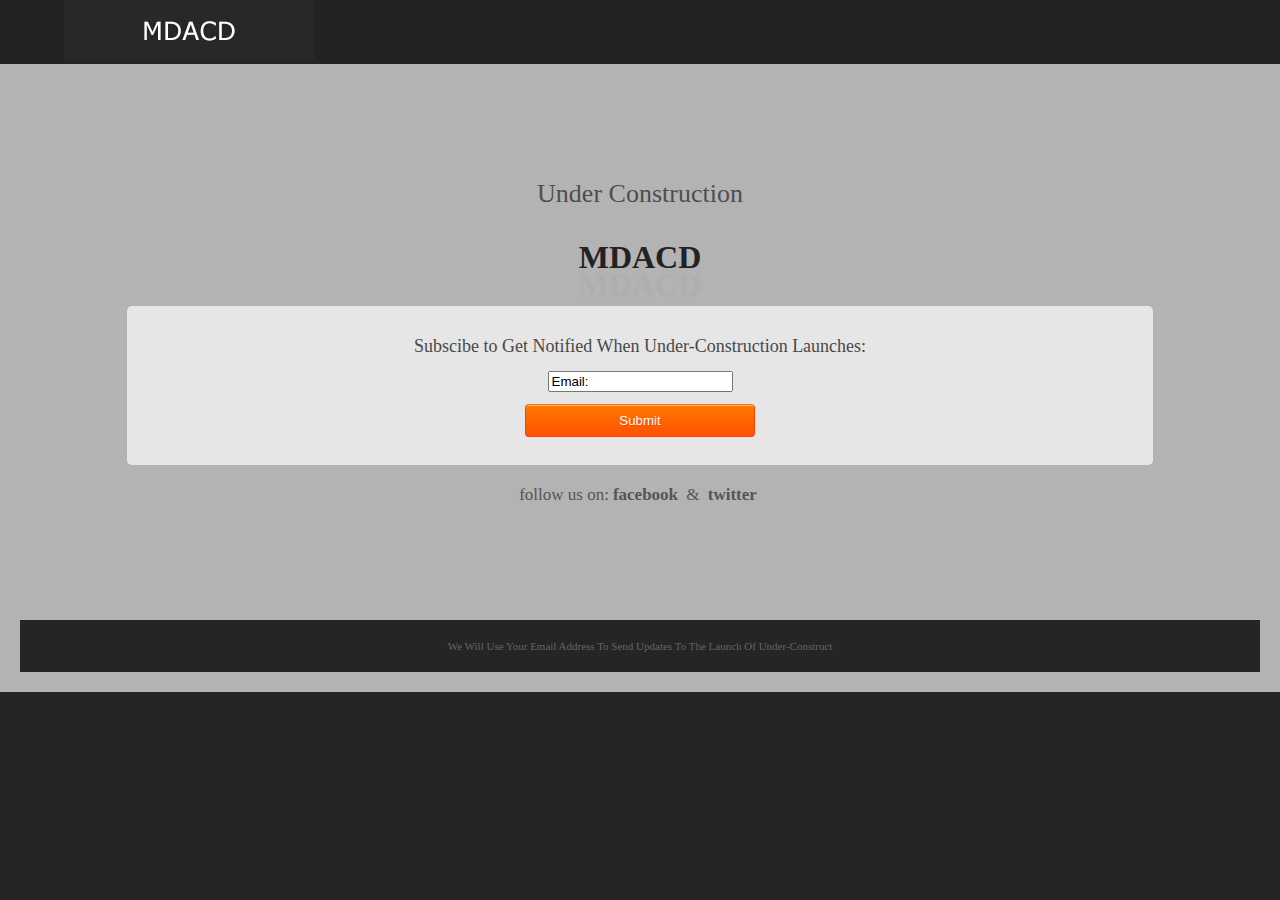
<file: MDACD/Examination.html>
<!DOCTYPE HTML>
<html>
<head>
<title>Under Construction</title>
<meta http-equiv="Content-Type" content="text/html; charset=utf-8" />
<meta name="keywords" content="The free Under-Construction Iphone web template, Andriod web template, Smartphone web template, free webdesigns for Nokia, Samsung, LG, SonyErricsson, Motorola web design" />
<meta name="viewport" content="width=device-width, initial-scale=1, maximum-scale=1">
<script type="application/x-javascript"> addEventListener("load", function() { setTimeout(hideURLbar, 0); }, false); function hideURLbar(){ window.scrollTo(0,1); } </script>
<link href="./css/style.css" media="all" rel="stylesheet"  type="text/css">
</head>
<body>
<div class="header">
<div class="wrap">
	<div class="header-logo">
		<a href="index.html"><img src="./images/header-logo.png" alt=""> </a>
	</div>
<div class="clear"></div>
</div>
</div>
<div class="content">
<div class="wrap">
 	<div class="cont-main">
		<h2>Under Construction</h2>
		
 	<div class="cont-h">
 		<h1>MDACD</h1>
	</div>
	<div class="search-form">
	<div class="search">
		<h3>Subscibe to Get Notified When Under-Construction Launches:</h3>
		<form method="post" id="register" action="contact-post.html">
	<div class="table-form">
		
				<input type="text" class="textbox" id="UserEmail" name="userEmail" value="Email:" onfocus="this.value = '';" onblur="if (this.value == '') {this.value = 'Email';}">
	</div>
	<div class="contact-form">
		<input type="submit" value="Submit" class="form-button" id="btn-submit" />
	</div>
	</form>
	<div id="UserEmailmsg"></div>
	</div>
	</div>
	<div class="cont-link">
		<p>follow us on:<a>facebook </a>& <a>twitter</a></p>
	</div>
	<div class="clear"></div>
</div>
</div>
<div class="clear"></div>
<div class="footer">
<div class="wrap">
	<div class="f-copyrights">
	<p>we will use your email address to send updates to the launch of Under-Construct</p>
	</div>
	<div class="clear"></div>

</div>
</div>
</div>

 <script src="https://ajax.googleapis.com/ajax/libs/jquery/1.7.2/jquery.min.js"></script>
   <script type="text/JavaScript">

// prepare the form when the DOM is ready 
$(document).ready(function() { 
		
		$('#btn-submit').click(function() {  
				
				$(".error").hide();
				var hasError = false;
				var emailReg = /^([\w-\.]+@([\w-]+\.)+[\w-]{2,4})?$/;
				//var emailblockReg =  /^([\w-\.]+@(?!gmail.com)(?!yahoo.com)(?!hotmail.com)(?!aol.com)([\w-]+\.)+[\w-]{2,4})?$/;

				var emailaddressVal = $("#UserEmail").val();
				if(emailaddressVal == '') {
					$("#UserEmailmsg").after('<div class="error">Please enter your email address.</div>');
					hasError = true;
				} else if(!emailReg.test(emailaddressVal)) {	
					$("#UserEmailmsg").after('<div class="error">Enter a valid email address.</div>');
					hasError = true;
				} else if(!emailblockReg.test(emailaddressVal)) {	
					$("#UserEmailmsg").after('<div class="error">No gmail, hotmail or yahoo.</div>');
					hasError = true;
				} 
		
				if(hasError == true) { return false; }
				else {
					$("#UserEmailmsg").after('<div class="error">Email accepted.</div>');
					return false;
				}
	});	
});
</script>
</body>
</html>
</file>
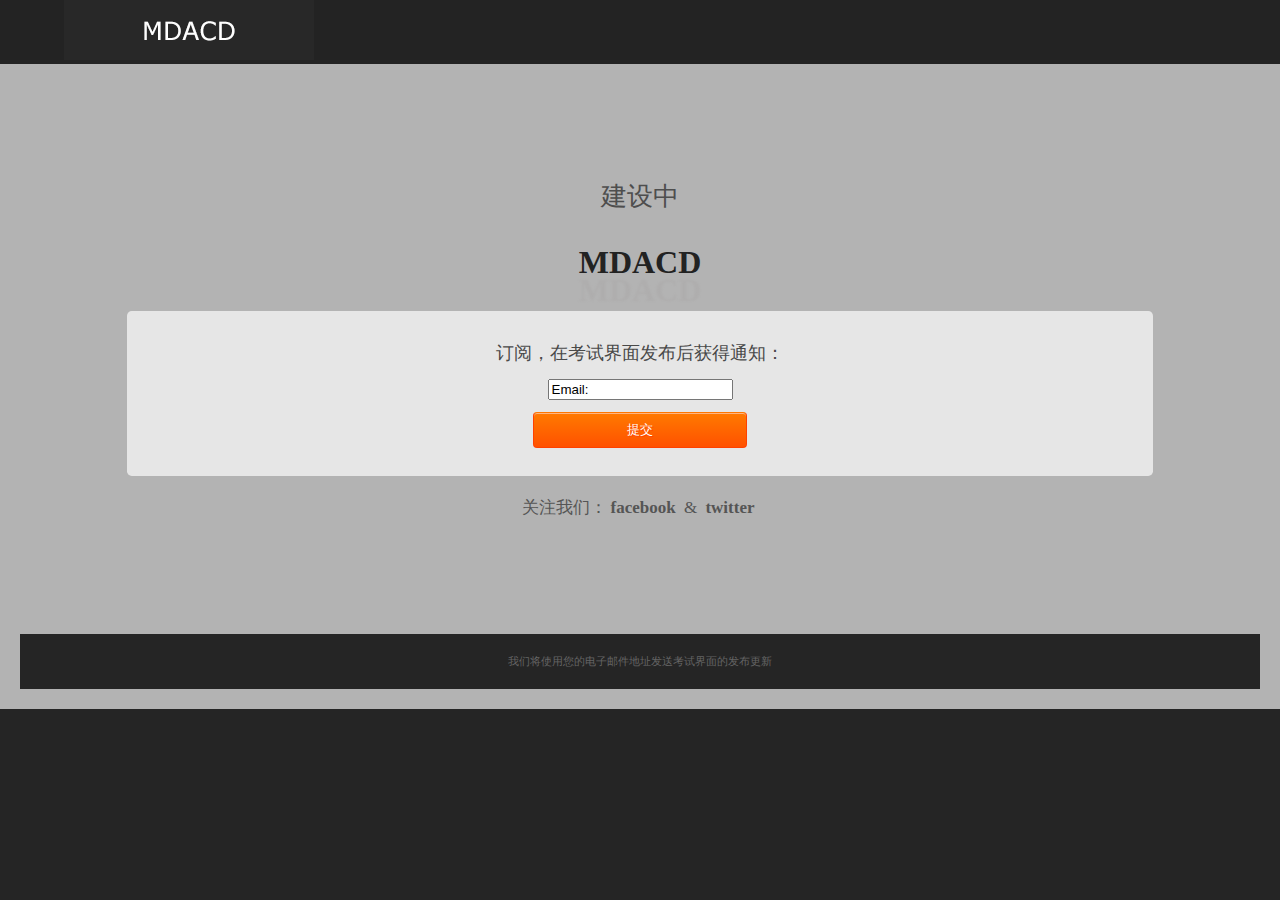
<file: MDACD/Examination_cn.html>
<!DOCTYPE HTML>
<html>
<head>
<title>建设中</title>
<meta http-equiv="Content-Type" content="text/html; charset=utf-8" />
<meta name="keywords" content="The free Under-Construction Iphone web template, Andriod web template, Smartphone web template, free webdesigns for Nokia, Samsung, LG, SonyErricsson, Motorola web design" />
<meta name="viewport" content="width=device-width, initial-scale=1, maximum-scale=1">
<script type="application/x-javascript"> addEventListener("load", function() { setTimeout(hideURLbar, 0); }, false); function hideURLbar(){ window.scrollTo(0,1); } </script>
<link href="./css/style.css" media="all" rel="stylesheet"  type="text/css">
</head>
<body>
<div class="header">
<div class="wrap">
	<div class="header-logo">
		<a href="index_cn.html"><img src="./images/header-logo.png" alt=""> </a>
	</div>
<div class="clear"></div>
</div>
</div>
<div class="content">
<div class="wrap">
 	<div class="cont-main">
		<h2>建设中</h2>
		
 	<div class="cont-h">
 		<h1>MDACD</h1>
	</div>
	<div class="search-form">
	<div class="search">
		<h3>订阅，在考试界面发布后获得通知：</h3>
		<form method="post" id="register" action="contact-post.html">
	<div class="table-form">
		
				<input type="text" class="textbox" id="UserEmail" name="userEmail" value="Email:" onfocus="this.value = '';" onblur="if (this.value == '') {this.value = 'Email';}">
	</div>
	<div class="contact-form">
		<input type="submit" value="提交" class="form-button" id="btn-submit" />
	</div>
	</form>
	<div id="UserEmailmsg"></div>
	</div>
	</div>
	<div class="cont-link">
		<p>关注我们：<a>facebook </a>& <a>twitter</a></p>
	</div>
	<div class="clear"></div>
</div>
</div>
<div class="clear"></div>
<div class="footer">
<div class="wrap">
	<div class="f-copyrights">
	<p>我们将使用您的电子邮件地址发送考试界面的发布更新</p>
	</div>
	<div class="clear"></div>

</div>
</div>
</div>

 <script src="https://ajax.googleapis.com/ajax/libs/jquery/1.7.2/jquery.min.js"></script>
   <script type="text/JavaScript">

// prepare the form when the DOM is ready 
$(document).ready(function() { 
		
		$('#btn-submit').click(function() {  
				
				$(".error").hide();
				var hasError = false;
				var emailReg = /^([\w-\.]+@([\w-]+\.)+[\w-]{2,4})?$/;
				//var emailblockReg =  /^([\w-\.]+@(?!gmail.com)(?!yahoo.com)(?!hotmail.com)(?!aol.com)([\w-]+\.)+[\w-]{2,4})?$/;

				var emailaddressVal = $("#UserEmail").val();
				if(emailaddressVal == '') {
					$("#UserEmailmsg").after('<div class="error">Please enter your email address.</div>');
					hasError = true;
				} else if(!emailReg.test(emailaddressVal)) {	
					$("#UserEmailmsg").after('<div class="error">Enter a valid email address.</div>');
					hasError = true;
				} else if(!emailblockReg.test(emailaddressVal)) {	
					$("#UserEmailmsg").after('<div class="error">No gmail, hotmail or yahoo.</div>');
					hasError = true;
				} 
		
				if(hasError == true) { return false; }
				else {
					$("#UserEmailmsg").after('<div class="error">Email accepted.</div>');
					return false;
				}
	});	
});
</script>
</body>
</html>
</file>
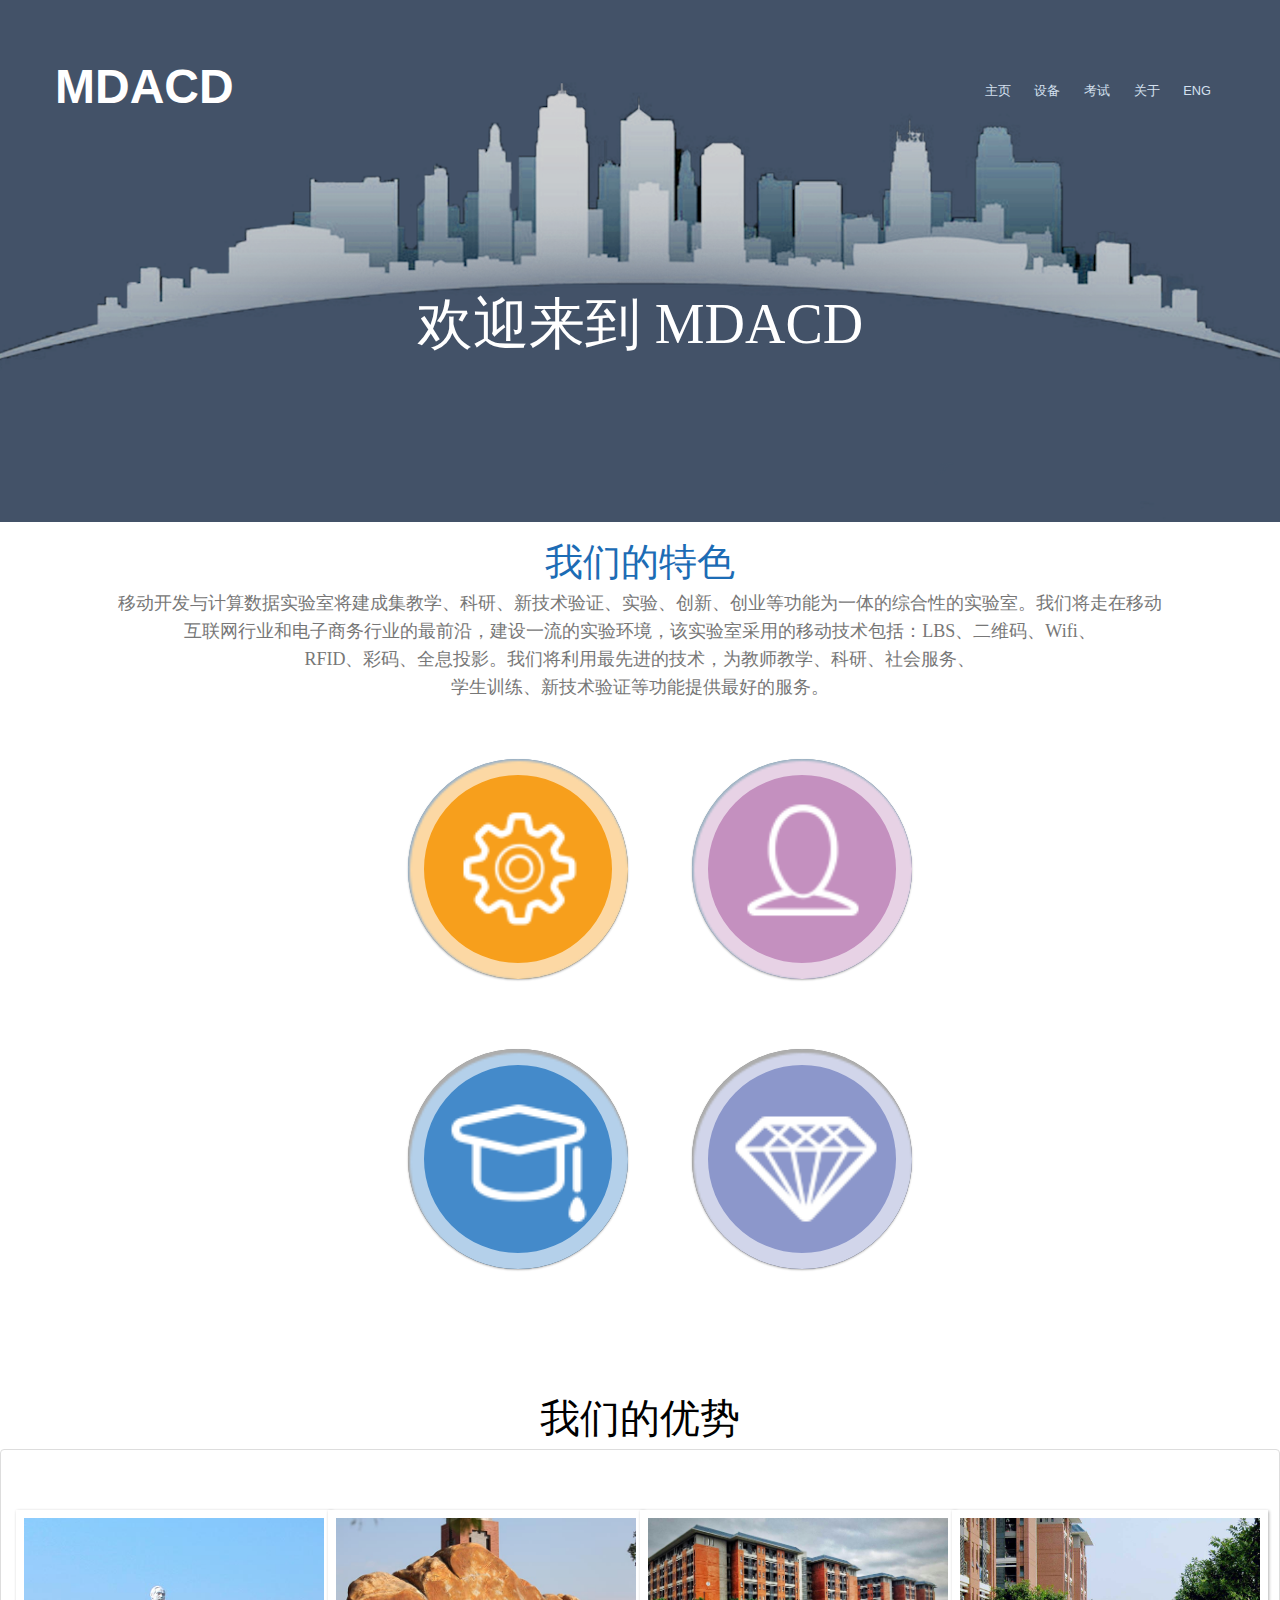
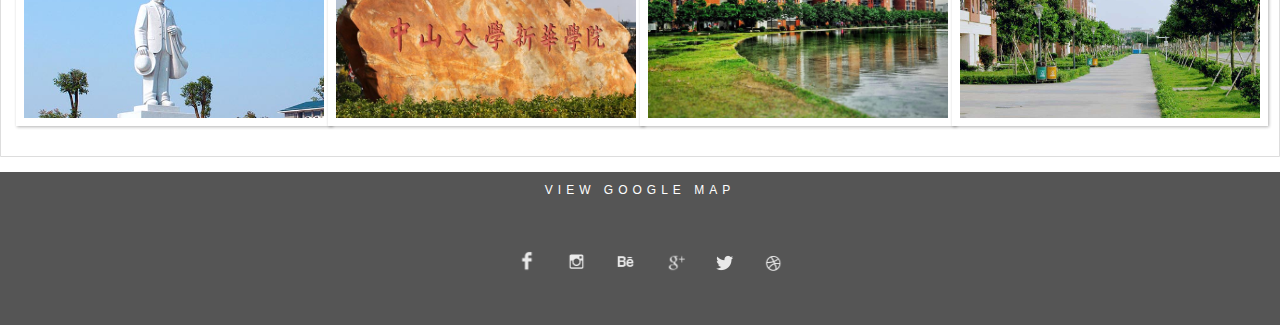
<file: MDACD/index_cn.html>
<!DOCTYPE HTML>
<html>
<head>
<title>Home</title>
<meta charset="utf-8" />
<meta name="viewport" content="width=device-width, initial-scale=1" />
<link rel="stylesheet" href="assets/css/main.css" />

<meta http-equiv="X-UA-Compatible" content="IE=edge,chrome=1">
<meta name="viewport" content="width=device-width, initial-scale=1.0">
<link rel="stylesheet" type="text/css" href="css/normalize.css"/>
<link rel="stylesheet" type="text/css" href="assets/css/font-awesome.min.css"/>
<link rel="stylesheet" type="text/css" href="css/default.css">
<link rel="stylesheet" href="styles/main.css"/>


</head>
<body>

<!-- Header -->
<header id="header">
	<div class="inner">
		<a href="index.html" class="logo"><font size="+4">MDACD</font></a>
		<nav id="nav">
			<a href="index_cn.html">主页</a>
			<a href="Equipment_cn.html">设备</a>
			<a href="Examination_cn.html">考试</a>
            <a href="About_us_cn.html">关于</a>
            <a href="index.html">ENG</a>
		</nav>
		<a href="#navPanel" class="navPanelToggle"><span class="fa fa-bars"></span></a>
  </div>
</header>

<!-- Banner -->
<div id="banner_cn">
  <h1>欢迎来到 MDACD</h1>
</div>

<!-- tese -->
<div class="biaoti">
  <h1 align="center" style="font-size:38px;">我们的特色 </h1>
  </div>
  <div class="jieshao">
  <p>
  移动开发与计算数据实验室将建成集教学、科研、新技术验证、实验、创新、创业等功能为一体的综合性的实验室。我们将走在移动<p>互联网行业和电子商务行业的最前沿，建设一流的实验环境，该实验室采用的移动技术包括：LBS、二维码、Wifi、<p>
RFID、彩码、全息投影。我们将利用最先进的技术，为教师教学、科研、社会服务、<p>
学生训练、新技术验证等功能提供最好的服务。
</div>
<br>


<!--------------------------------------------------------->










<div >

    <!-- Left to right -->
    <ul id="row1" >
        
        <li id="left1" >
            <!-- colored -->
            <div class="ih-item circle colored effect18 right_to_left"><a href="#jump">
                <div class="img"><img src="images/CL.png" alt="img"></div>
                <div class="info">
                    <div class="info-back">
                        <h3>自动化</h3>
                        <p>一体化解决方案</p>
                    </div>
                </div>
            </a></div>
            <!-- end colored-->
        </li>
        
        <li id="right1" >
            <!-- colored -->
            <div class="ih-item circle colored effect18 left_to_right"><a href="#jump">
                <div class="img"><img src="images/RENTOU.png" alt="img"></div>
                <div class="info">
                    <div class="info-back">
                        <h3>安全可靠</h3>
                        <p>模块化场景设计</p>
                    </div>
                </div>
            </a></div>
            <!-- end colored-->
        </li>
    
    </ul>
    <!-- end Left to right -->
    
    
    
    <!---------------------------------------->

      <!---------------------------------------->
    
    

 
    <!-- Right to left  -->
    <ul class="row2">
        <li class="left2">
            <!-- normal -->
            <div class="ih-item circle effect18 right_to_left"><a href="#jump">
                <div class="img"><img  src="images/STUDY.png" alt="img"></div>
                <div class="info">
                    <div class="info-back">
                        <h3>设备齐全</h3>
                        <p>软硬件协同教学</p>
                    </div>
                </div>
            </a></div>
            <!-- end normal -->
        </li>
        
        <li class="right2">
            <!-- normal -->
            <div class="ih-item circle effect18 left_to_right"><a href="#jump">
                <div class="img"><img  src="images/ZHUANSHI.png" alt="img"></div>
                <div class="info">
                    <div class="info-back">
                        <h3>管理科学</h3>
                        <p>全过程实践体验</p>
                    </div>
                </div>
            </a></div>
            <!-- end normal -->
        </li>
        
    </ul>
    <!-- end Right to left  -->
   

    <!-- end Top to bottom -->

   </div>
<!--------------------------------------------------------->

<!------------------------------------------------------>

<h3 id="square4" class="section-heading" >我们的优势</h3>
<div class="bs-example">
    <div class="row">
        <div class="col-sm-6">
            <!-- normal -->
            <div class="ih-item square effect4"><a href="#jump">
                <div class="img"><img src="images/zsx.jpg" alt="img"></div>
                <div class="mask1"></div>
                <div class="mask2"></div>
                <div class="info">
                    <h3>教学风格</h3>
                    <p>一体化解决方案，软硬件协同教学；
<br>
模块化场景设计，个性化系统搭建；
</p>
                </div>
            </a></div>
            <!-- end normal -->
        </div>
        
        <div class="col-sm-6">
            <!-- colored -->
            <div class="ih-item square colored effect4"><a href="#jump">
                <div class="img"><img src="images/st.jpg" alt="img"></div>
                <div class="mask1"></div>
                <div class="mask2"></div>
                <div class="info">
                    <h3>培训方向</h3>
                    <p>产业链全面构建，全过程实践体验；
<br>
开发与应用并重，知识与技能提升；
</p>
                </div>
            </a></div>
            <!-- end colored -->
        </div>
        
        <div class="col-sm-6">
            <!-- normal -->
            <div class="ih-item square effect4"><a href="#jump">
                <div class="img"><img src="images/jxl.jpg" alt="img"></div>
                <div class="mask1"></div>
                <div class="mask2"></div>
                <div class="info">
                    <h3>应用实现</h3>
                    <p>全真式角色扮演，娱乐式交互学习；
<br>
突破实验室空间，与实际应用对接；
</p>
                </div>
            </a></div>
            <!-- end normal -->
        </div>
        
        <div class="col-sm-6">
            <!-- colored -->
            <div class="ih-item square colored effect4"><a href="#jump">
                <div class="img"><img src="images/shu.jpg" alt="img"></div>
                <div class="mask1"></div>
                <div class="mask2"></div>
                <div class="info">
                    <h3>学习效果</h3>
                    <p>掌握市场最新技术应用和商机；
<br>
熟悉软硬件协同和实验流程重组；
</p>
                </div>
            </a></div>
            <!-- end colored -->
        </div>
    </div>
</div>






<div class="test2">


<div id="footerjj">
<p align="center" style=" font-size:12px ;color:#FFF;letter-spacing:5px;" >VIEW GOOGLE MAP</p>

<ul>
<li> <img class="xiaotubiao" src="images/shape8.png"/></li>
<li> <img class="xiaotubiao" src="images/instagerm_icon.png"/></li>
<li> <img class="xiaotubiao" src="images/be.png"/></li>
<li> <img class="xiaotubiao" src="images/goo.png"/></li>
<li> <img class="xiaotubiao" src="images/shape164.png"/></li>
<li> <img class="xiaotubiao" src="images/icon5.png"/></li>
</ul>
</div>
</div>

</body>
</html>
</file>
<file: MDACD/css/default.css>
@import url(http://fonts.useso.com/css?family=Raleway:200,500,700,800);
@font-face {
	font-family: 'icomoon';
	src:url('../fonts/icomoon.eot?rretjt');
	src:url('../fonts/icomoon.eot?#iefixrretjt') format('embedded-opentype'),
		url('../fonts/icomoon.woff?rretjt') format('woff'),
		url('../fonts/icomoon.ttf?rretjt') format('truetype'),
		url('../fonts/icomoon.svg?rretjt#icomoon') format('svg');
	font-weight: normal;
	font-style: normal;
}

[class^="icon-"], [class*=" icon-"] {
	font-family: 'icomoon';
	speak: none;
	font-style: normal;
	font-weight: normal;
	font-variant: normal;
	text-transform: none;
	line-height: 1;

	/* Better Font Rendering =========== */
	-webkit-font-smoothing: antialiased;
	-moz-osx-font-smoothing: grayscale;
}

body, html { font-size: 100%; 	padding: 0; margin: 0;}

/* Reset */
*,
*:after,
*:before {
	-webkit-box-sizing: border-box;
	-moz-box-sizing: border-box;
	box-sizing: border-box;
}

/* Clearfix hack by Nicolas Gallagher: http://nicolasgallagher.com/micro-clearfix-hack/ */
.clearfix:before,
.clearfix:after {
	content: " ";
	display: table;
}

.clearfix:after {
	clear: both;
}

body{
	font-family: "Segoe UI", "Lucida Grande", Helvetica, Arial, "Microsoft YaHei", FreeSans, Arimo, "Droid Sans", "wenquanyi micro hei", "Hiragino Sans GB", "Hiragino Sans GB W3", "FontAwesome", sans-serif;
}
a{color: #2fa0ec;text-decoration: none;outline: none;}
a:hover,a:focus{color:#74777b;}

.htmleaf-container{
	margin: 0 auto;
	overflow: hidden;
}

.bgcolor-1 { background: #f0efee; }
.bgcolor-2 { background: #f9f9f9; }
.bgcolor-3 { background: #e8e8e8; }/*light grey*/
.bgcolor-4 { background: #2f3238; color: #fff; }/*Dark grey*/
.bgcolor-5 { background: #df6659; color: #521e18; }/*pink1*/
.bgcolor-6 { background: #2fa8ec; }/*sky blue*/
.bgcolor-7 { background: #d0d6d6; }/*White tea*/
.bgcolor-8 { background: #3d4444; color: #fff; }/*Dark grey2*/
.bgcolor-9 { background: #ef3f52; color: #fff;}/*pink2*/
.bgcolor-10{ background: #64448f; color: #fff;}/*Violet*/
.bgcolor-11{ background: #3755ad; color: #fff;}/*dark blue*/
.bgcolor-12{ background: #3498DB; color: #fff;}/*light blue*/
/* Header */
.htmleaf-header{
	padding: 1em 190px 1em;
	letter-spacing: -1px;
	text-align: center;
}
.htmleaf-header h1 {
	font-weight: 600;
	font-size: 2em;
	line-height: 1;
	margin-bottom: 0;
	font-family: "Segoe UI", "Lucida Grande", Helvetica, Arial, "Microsoft YaHei", FreeSans, Arimo, "Droid Sans", "wenquanyi micro hei", "Hiragino Sans GB", "Hiragino Sans GB W3", "FontAwesome", sans-serif;
}
.htmleaf-header h1 span {
	font-family: "Segoe UI", "Lucida Grande", Helvetica, Arial, "Microsoft YaHei", FreeSans, Arimo, "Droid Sans", "wenquanyi micro hei", "Hiragino Sans GB", "Hiragino Sans GB W3", "FontAwesome", sans-serif;
	display: block;
	font-size: 60%;
	font-weight: 400;
	padding: 0.8em 0 0.5em 0;
	color: #c3c8cd;
}
/*nav*/
.htmleaf-demo a{color: #1d7db1;text-decoration: none;}
.htmleaf-demo{width: 100%;padding-bottom: 1.2em;}
.htmleaf-demo a{display: inline-block;margin: 0.5em;padding: 0.6em 1em;border: 3px solid #1d7db1;font-weight: 700;}
.htmleaf-demo a:hover{opacity: 0.6;}
.htmleaf-demo a.current{background:#1d7db1;color: #fff; }
/* Top Navigation Style */
.htmleaf-links {
	position: relative;
	display: inline-block;
	white-space: nowrap;
	font-size: 1.5em;
	text-align: center;
}

.htmleaf-links::after {
	position: absolute;
	top: 0;
	left: 50%;
	margin-left: -1px;
	width: 2px;
	height: 100%;
	background: #dbdbdb;
	content: '';
	-webkit-transform: rotate3d(0,0,1,22.5deg);
	transform: rotate3d(0,0,1,22.5deg);
}

.htmleaf-icon {
	display: inline-block;
	margin: 0.5em;
	padding: 0em 0;
	width: 1.5em;
	text-decoration: none;
}

.htmleaf-icon span {
	display: none;
}

.htmleaf-icon:before {
	margin: 0 5px;
	text-transform: none;
	font-weight: normal;
	font-style: normal;
	font-variant: normal;
	font-family: 'icomoon';
	line-height: 1;
	speak: none;
	-webkit-font-smoothing: antialiased;
}
/* footer */
.htmleaf-footer{width: 100%;padding-top: 10px;}
.htmleaf-small{font-size: 0.8em;}
.center{text-align: center;}
/****/
.related {
	color: #fff;
	background: #333;
	text-align: center;
	font-size: 1.25em;
	padding: 0.5em 0;
	overflow: hidden;
}

.related > a {
	vertical-align: top;
	width: calc(100% - 20px);
	max-width: 340px;
	display: inline-block;
	text-align: center;
	margin: 20px 10px;
	padding: 25px;
	font-family: "Segoe UI", "Lucida Grande", Helvetica, Arial, "Microsoft YaHei", FreeSans, Arimo, "Droid Sans", "wenquanyi micro hei", "Hiragino Sans GB", "Hiragino Sans GB W3", "FontAwesome", sans-serif;
}
.related a {
	display: inline-block;
	text-align: left;
	margin: 20px auto;
	padding: 10px 20px;
	opacity: 0.8;
	-webkit-transition: opacity 0.3s;
	transition: opacity 0.3s;
	-webkit-backface-visibility: hidden;
}

.related a:hover,
.related a:active {
	opacity: 1;
}

.related a img {
	max-width: 100%;
	opacity: 0.8;
	border-radius: 4px;
}
.related a:hover img,
.related a:active img {
	opacity: 1;
}
.related h3{font-family: "Microsoft YaHei", sans-serif;}
.related a h3 {
	font-weight: 300;
	margin-top: 0.15em;
	color: #fff;
}
/* icomoon */
.icon-htmleaf-home-outline:before {
	content: "\e5000";
}

.icon-htmleaf-arrow-forward-outline:before {
	content: "\e5001";
}

@media screen and (max-width: 50em) {
	.htmleaf-header {
		padding: 3em 10% 4em;
	}
	.htmleaf-header h1 {
        font-size:2em;
    }
}


@media screen and (max-width: 40em) {
	.htmleaf-header h1 {
		font-size: 1.5em;
	}
}

@media screen and (max-width: 30em) {
    .htmleaf-header h1 {
        font-size:1.2em;
    }
}
</file>
<file: MDACD/styles/main.css>
html {
    font-family: sans-serif;
  -ms-text-size-adjust: 100%;
    -webkit-text-size-adjust: 100%
}

body {
    margin: 0
}

article, aside, details, figcaption, figure, footer, header, hgroup, main, nav, section, summary {
    display: block
}

audio, canvas, progress, video {
    display: inline-block;
    vertical-align: baseline
}

audio:not([controls]) {
    display: none;
    height: 0
}

[hidden], template {
    display: none
}

a {
    background: 0 0
}

a:active, a:hover {
    outline: 0
}

abbr[title] {
    border-bottom: 1px dotted
}

b, strong {
    font-weight: 700
}

dfn {
    font-style: italic
}

h1 {
    font-size: 2em;
    margin: .67em 0
}

mark {
    background: #ff0;
    color: #000
}

small {
    font-size: 80%
}

sub, sup {
    font-size: 75%;
    line-height: 0;
    position: relative;
    vertical-align: baseline
}

sup {
    top: -.5em
}

sub {
    bottom: -.25em
}

img {
    border: 0
}

svg:not(:root) {
    overflow: hidden
}

figure {
    margin: 1em 40px
}

hr {
    -moz-box-sizing: content-box;
    box-sizing: content-box;
    height: 0
}

pre {
    overflow: auto
}

code, kbd, pre, samp {
    font-family: monospace, monospace;
    font-size: 1em
}

button, input, optgroup, select, textarea {
    color: inherit;
    font: inherit;
    margin: 0
}

button {
    overflow: visible
}

button, select {
    text-transform: none
}

button, html input[type=button], input[type=reset], input[type=submit] {
    -webkit-appearance: button;
    cursor: pointer
}

button[disabled], html input[disabled] {
    cursor: default
}

button::-moz-focus-inner, input::-moz-focus-inner {
    border: 0;
    padding: 0
}

input {
    line-height: normal
}

input[type=checkbox], input[type=radio] {
    box-sizing: border-box;
    padding: 0
}

input[type=number]::-webkit-inner-spin-button, input[type=number]::-webkit-outer-spin-button {
    height: auto
}

input[type=search] {
    -webkit-appearance: textfield;
    -moz-box-sizing: content-box;
    -webkit-box-sizing: content-box;
    box-sizing: content-box
}

input[type=search]::-webkit-search-cancel-button, input[type=search]::-webkit-search-decoration {
    -webkit-appearance: none
}

fieldset {
    border: 1px solid silver;
    margin: 0 2px;
    padding: .35em .625em .75em
}

legend {
    border: 0;
    padding: 0
}

textarea {
    overflow: auto
}

optgroup {
    font-weight: 700
}

table {
    border-collapse: collapse;
    border-spacing: 0
}

td, th {
    padding: 0
}

@media print {
    * {
        text-shadow: none !important;
        color: #000 !important;
        background: transparent !important;
        box-shadow: none !important
    }

    a, a:visited {
        text-decoration: underline
    }

    a[href]:after {
        content: " (" attr(href) ")"
    }

    abbr[title]:after {
        content: " (" attr(title) ")"
    }

    a[href^="javascript:"]:after, a[href^="#"]:after {
        content: ""
    }

    pre, blockquote {
        border: 1px solid #999;
        page-break-inside: avoid
    }

    thead {
        display: table-header-group
    }

    tr, img {
        page-break-inside: avoid
    }

    img {
        max-width: 100% !important
    }

    p, h2, h3 {
        orphans: 3;
        widows: 3
    }

    h2, h3 {
        page-break-after: avoid
    }

    select {
        background: #fff !important
    }

    .navbar {
        display: none
    }

    .table td, .table th {
        background-color: #fff !important
    }

    .btn > .caret, .dropup > .btn > .caret {
        border-top-color: #000 !important
    }

    .label {
        border: 1px solid #000
    }

    .table {
        border-collapse: collapse !important
    }

    .table-bordered th, .table-bordered td {
        border: 1px solid #ddd !important
    }
}

* {
    -webkit-box-sizing: border-box;
    -moz-box-sizing: border-box;
    box-sizing: border-box
}

:before, :after {
    -webkit-box-sizing: border-box;
    -moz-box-sizing: border-box;
    box-sizing: border-box
}

html {
    font-size: 62.5%;
    -webkit-tap-highlight-color: rgba(0, 0, 0, 0)
}

body {
    font-family: "Helvetica Neue", Helvetica, Arial, sans-serif;
    font-size: 16px;
    line-height: 1.42857143;
    color: #333;
    background-color: #fff
}

input, button, select, textarea {
    font-family: inherit;
    font-size: inherit;
    line-height: inherit
}

a {
    color: #428bca;
    text-decoration: none
}

a:hover, a:focus {
    color: #2a6496;
    text-decoration: underline
}

a:focus {
    outline: thin dotted;
    outline: 5px auto -webkit-focus-ring-color;
    outline-offset: -2px
}

figure {
    margin: 0
}

img {
    vertical-align: middle
}

.img-responsive, .thumbnail > img, .thumbnail a > img, .carousel-inner > .item > img, .carousel-inner > .item > a > img {
    display: block;
    max-width: 100%;
    height: auto
}

.img-rounded {
    border-radius: 6px
}

.img-thumbnail {
    padding: 4px;
    line-height: 1.42857143;
    background-color: #fff;
    border: 1px solid #ddd;
    border-radius: 4px;
    -webkit-transition: all .2s ease-in-out;
    transition: all .2s ease-in-out;
    display: inline-block;
    max-width: 100%;
    height: auto
}

.img-circle {
    border-radius: 50%
}

hr {
    margin-top: 20px;
    margin-bottom: 20px;
    border: 0;
    border-top: 1px solid #eee
}

.sr-only {
    position: absolute;
    width: 1px;
    height: 1px;
    margin: -1px;
    padding: 0;
    overflow: hidden;
    clip: rect(0, 0, 0, 0);
    border: 0
}

h1, h2, h3, h4, h5, h6, .h1, .h2, .h3, .h4, .h5, .h6 {
    font-family: inherit;
    font-weight: 500;
    line-height: 1.1;
    color: inherit
}

h1 small, h2 small, h3 small, h4 small, h5 small, h6 small, .h1 small, .h2 small, .h3 small, .h4 small, .h5 small, .h6 small, h1 .small, h2 .small, h3 .small, h4 .small, h5 .small, h6 .small, .h1 .small, .h2 .small, .h3 .small, .h4 .small, .h5 .small, .h6 .small {
    font-weight: 400;
    line-height: 1;
    color: #999
}

h1, .h1, h2, .h2, h3, .h3 {
    margin-top: 20px;
    margin-bottom: 10px
}

h1 small, .h1 small, h2 small, .h2 small, h3 small, .h3 small, h1 .small, .h1 .small, h2 .small, .h2 .small, h3 .small, .h3 .small {
    font-size: 65%
}

h4, .h4, h5, .h5, h6, .h6 {
    margin-top: 10px;
    margin-bottom: 10px
}

h4 small, .h4 small, h5 small, .h5 small, h6 small, .h6 small, h4 .small, .h4 .small, h5 .small, .h5 .small, h6 .small, .h6 .small {
    font-size: 75%
}

h1, .h1 {
    font-size: 36px
}

h2, .h2 {
    font-size: 30px
}

h3, .h3 {
    font-size: 24px
}

h4, .h4 {
    font-size: 18px
}

h5, .h5 {
    font-size: 14px
}

h6, .h6 {
    font-size: 12px
}

p {
    margin: 0 0 10px
}

.lead {
    margin-bottom: 20px;
    font-size: 16px;
    font-weight: 200;
    line-height: 1.4
}

@media (min-width: 768px) {
    .lead {
        font-size: 21px
    }
}

small, .small {
    font-size: 85%
}

cite {
    font-style: normal
}

.text-left {
    text-align: left
}

.text-right {
    text-align: right
}

.text-center {
    text-align: center
}

.text-justify {
    text-align: justify
}

.text-muted {
    color: #999
}

.text-primary {
    color: #428bca
}

a.text-primary:hover {
    color: #3071a9
}

.text-success {
    color: #3c763d
}

a.text-success:hover {
    color: #2b542c
}

.text-info {
    color: #31708f
}

a.text-info:hover {
    color: #245269
}

.text-warning {
    color: #8a6d3b
}

a.text-warning:hover {
    color: #66512c
}

.text-danger {
    color: #a94442
}

a.text-danger:hover {
    color: #843534
}

.bg-primary {
    color: #fff;
    background-color: #428bca
}

a.bg-primary:hover {
    background-color: #3071a9
}

.bg-success {
    background-color: #dff0d8
}

a.bg-success:hover {
    background-color: #c1e2b3
}

.bg-info {
    background-color: #d9edf7
}

a.bg-info:hover {
    background-color: #afd9ee
}

.bg-warning {
    background-color: #fcf8e3
}

a.bg-warning:hover {
    background-color: #f7ecb5
}

.bg-danger {
    background-color: #f2dede
}

a.bg-danger:hover {
    background-color: #e4b9b9
}

.page-header {
    padding-bottom: 9px;
    margin: 40px 0 20px;
    border-bottom: 1px solid #eee
}

ul, ol {
    margin-top: 0;
    margin-bottom: 10px
}

ul ul, ol ul, ul ol, ol ol {
    margin-bottom: 0
}

.list-unstyled {
    padding-left: 0;
    list-style: none
}

.list-inline {
    padding-left: 0;
    list-style: none;
    margin-left: -5px
}

.list-inline > li {
    display: inline-block;
    padding-left: 5px;
    padding-right: 5px
}

dl {
    margin-top: 0;
    margin-bottom: 20px
}

dt, dd {
    line-height: 1.42857143
}

dt {
    font-weight: 700
}

dd {
    margin-left: 0
}

@media (min-width: 768px) {
    .dl-horizontal dt {
        float: left;
        width: 160px;
        clear: left;
        text-align: right;
        overflow: hidden;
        text-overflow: ellipsis;
        white-space: nowrap
    }

    .dl-horizontal dd {
        margin-left: 180px
    }
}

abbr[title], abbr[data-original-title] {
    cursor: help;
    border-bottom: 1px dotted #999
}

.initialism {
    font-size: 90%;
    text-transform: uppercase
}

blockquote {
    padding: 10px 20px;
    margin: 0 0 20px;
    font-size: 17.5px;
    border-left: 5px solid #eee
}

blockquote p:last-child, blockquote ul:last-child, blockquote ol:last-child {
    margin-bottom: 0
}

blockquote footer, blockquote small, blockquote .small {
    display: block;
    font-size: 80%;
    line-height: 1.42857143;
    color: #999
}

blockquote footer:before, blockquote small:before, blockquote .small:before {
    content: '\2014 \00A0'
}

.blockquote-reverse, blockquote.pull-right {
    padding-right: 15px;
    padding-left: 0;
    border-right: 5px solid #eee;
    border-left: 0;
    text-align: right
}

.blockquote-reverse footer:before, blockquote.pull-right footer:before, .blockquote-reverse small:before, blockquote.pull-right small:before, .blockquote-reverse .small:before, blockquote.pull-right .small:before {
    content: ''
}

.blockquote-reverse footer:after, blockquote.pull-right footer:after, .blockquote-reverse small:after, blockquote.pull-right small:after, .blockquote-reverse .small:after, blockquote.pull-right .small:after {
    content: '\00A0 \2014'
}

blockquote:before, blockquote:after {
    content: ""
}

address {
    margin-bottom: 20px;
    font-style: normal;
    line-height: 1.42857143
}

code, kbd, pre, samp {
    font-family: Menlo, Monaco, Consolas, "Courier New", monospace
}

code {
    padding: 2px 4px;
    font-size: 90%;
    color: #c7254e;
    background-color: #f9f2f4;
    white-space: nowrap;
    border-radius: 4px
}

kbd {
    padding: 2px 4px;
    font-size: 90%;
    color: #fff;
    background-color: #333;
    border-radius: 3px;
    box-shadow: inset 0 -1px 0 rgba(0, 0, 0, .25)
}

pre {
    display: block;
    padding: 9.5px;
    margin: 0 0 10px;
    font-size: 13px;
    line-height: 1.42857143;
    word-break: break-all;
    word-wrap: break-word;
    color: #333;
    background-color: #f5f5f5;
    border: 1px solid #ccc;
    border-radius: 4px
}

pre code {
    padding: 0;
    font-size: inherit;
    color: inherit;
    white-space: pre-wrap;
    background-color: transparent;
    border-radius: 0
}

.pre-scrollable {
    max-height: 340px;
    overflow-y: scroll
}

.container {
    margin-right: auto;
    margin-left: auto;
    padding-left: 15px;
    padding-right: 15px
}

@media (min-width: 768px) {
    .container {
        width: 750px
    }
}

@media (min-width: 992px) {
    .container {
        width: 970px
    }
}

@media (min-width: 1200px) {
    .container {
        width: 1170px
    }
}

.container-fluid {
    margin-right: auto;
    margin-left: auto;
    padding-left: 15px;
    padding-right: 15px
}

.row {
    margin-left: -15px;
    margin-right: -15px
}

.col-xs-1, .col-sm-1, .col-md-1, .col-lg-1, .col-xs-2, .col-sm-2, .col-md-2, .col-lg-2, .col-xs-3, .col-sm-3, .col-md-3, .col-lg-3, .col-xs-4, .col-sm-4, .col-md-4, .col-lg-4, .col-xs-5, .col-sm-5, .col-md-5, .col-lg-5, .col-xs-6, .col-sm-6, .col-md-6, .col-lg-6, .col-xs-7, .col-sm-7, .col-md-7, .col-lg-7, .col-xs-8, .col-sm-8, .col-md-8, .col-lg-8, .col-xs-9, .col-sm-9, .col-md-9, .col-lg-9, .col-xs-10, .col-sm-10, .col-md-10, .col-lg-10, .col-xs-11, .col-sm-11, .col-md-11, .col-lg-11, .col-xs-12, .col-sm-12, .col-md-12, .col-lg-12 {
    position:relative;
    min-height: 1px;
    padding-left: 0px;
    padding-right: 0px
}

.col-xs-1, .col-xs-2, .col-xs-3, .col-xs-4, .col-xs-5, .col-xs-6, .col-xs-7, .col-xs-8, .col-xs-9, .col-xs-10, .col-xs-11, .col-xs-12 {
    float: left
}

.col-xs-12 {
    width: 100%
}

.col-xs-11 {
    width: 91.66666667%
}

.col-xs-10 {
    width: 83.33333333%
}

.col-xs-9 {
    width: 75%
}

.col-xs-8 {
    width: 66.66666667%
}

.col-xs-7 {
    width: 58.33333333%
}

.col-xs-6 {
    width: 50%
}

.col-xs-5 {
    width: 41.66666667%
}

.col-xs-4 {
    width: 33.33333333%
}

.col-xs-3 {
    width: 25%
}

.col-xs-2 {
    width: 16.66666667%
}

.col-xs-1 {
    width: 8.33333333%
}

.col-xs-pull-12 {
    right: 100%
}

.col-xs-pull-11 {
    right: 91.66666667%
}

.col-xs-pull-10 {
    right: 83.33333333%
}

.col-xs-pull-9 {
    right: 75%
}

.col-xs-pull-8 {
    right: 66.66666667%
}

.col-xs-pull-7 {
    right: 58.33333333%
}

.col-xs-pull-6 {
    right: 50%
}

.col-xs-pull-5 {
    right: 41.66666667%
}

.col-xs-pull-4 {
    right: 33.33333333%
}

.col-xs-pull-3 {
    right: 25%
}

.col-xs-pull-2 {
    right: 16.66666667%
}

.col-xs-pull-1 {
    right: 8.33333333%
}

.col-xs-pull-0 {
    right: 0
}

.col-xs-push-12 {
    left: 100%
}

.col-xs-push-11 {
    left: 91.66666667%
}

.col-xs-push-10 {
    left: 83.33333333%
}

.col-xs-push-9 {
    left: 75%
}

.col-xs-push-8 {
    left: 66.66666667%
}

.col-xs-push-7 {
    left: 58.33333333%
}

.col-xs-push-6 {
    left: 50%
}

.col-xs-push-5 {
    left: 41.66666667%
}

.col-xs-push-4 {
    left: 33.33333333%
}

.col-xs-push-3 {
    left: 25%
}

.col-xs-push-2 {
    left: 16.66666667%
}

.col-xs-push-1 {
    left: 8.33333333%
}

.col-xs-push-0 {
    left: 0
}

.col-xs-offset-12 {
    margin-left: 100%
}

.col-xs-offset-11 {
    margin-left: 91.66666667%
}

.col-xs-offset-10 {
    margin-left: 83.33333333%
}

.col-xs-offset-9 {
    margin-left: 75%
}

.col-xs-offset-8 {
    margin-left: 66.66666667%
}

.col-xs-offset-7 {
    margin-left: 58.33333333%
}

.col-xs-offset-6 {
    margin-left: 50%
}

.col-xs-offset-5 {
    margin-left: 41.66666667%
}

.col-xs-offset-4 {
    margin-left: 33.33333333%
}

.col-xs-offset-3 {
    margin-left: 25%
}

.col-xs-offset-2 {
    margin-left: 16.66666667%
}

.col-xs-offset-1 {
    margin-left: 8.33333333%
}

.col-xs-offset-0 {
    margin-left: 0
}

@media (min-width: 768px) {
    .col-sm-1, .col-sm-2, .col-sm-3, .col-sm-4, .col-sm-5, .col-sm-6, .col-sm-7, .col-sm-8, .col-sm-9, .col-sm-10, .col-sm-11, .col-sm-12 {
        float:left;
		margin:0 auto;
    }

    .col-sm-12 {
        width: 100%
    }

    .col-sm-11 {
        width: 91.66666667%
    }

    .col-sm-10 {
        width: 83.33333333%
    }

    .col-sm-9 {
        width: 75%
    }

    .col-sm-8 {
        width: 66.66666667%
    }

    .col-sm-7 {
        width: 58.33333333%
    }

    .col-sm-6 {
        width: 25%;
		height:auto;
    }

    .col-sm-5 {
        width: 41.66666667%
    }

    .col-sm-4 {
        width: 33.33333333%
    }

    .col-sm-3 {
        width: 25%
    }

    .col-sm-2 {
        width: 16.66666667%
    }

    .col-sm-1 {
        width: 8.33333333%
    }

    .col-sm-pull-12 {
        right: 100%
    }

    .col-sm-pull-11 {
        right: 91.66666667%
    }

    .col-sm-pull-10 {
        right: 83.33333333%
    }

    .col-sm-pull-9 {
        right: 75%
    }

    .col-sm-pull-8 {
        right: 66.66666667%
    }

    .col-sm-pull-7 {
        right: 58.33333333%
    }

    .col-sm-pull-6 {
        right: 50%
    }

    .col-sm-pull-5 {
        right: 41.66666667%
    }

    .col-sm-pull-4 {
        right: 33.33333333%
    }

    .col-sm-pull-3 {
        right: 25%
    }

    .col-sm-pull-2 {
        right: 16.66666667%
    }

    .col-sm-pull-1 {
        right: 8.33333333%
    }

    .col-sm-pull-0 {
        right: 0
    }

    .col-sm-push-12 {
        left: 100%
    }

    .col-sm-push-11 {
        left: 91.66666667%
    }

    .col-sm-push-10 {
        left: 83.33333333%
    }

    .col-sm-push-9 {
        left: 75%
    }

    .col-sm-push-8 {
        left: 66.66666667%
    }

    .col-sm-push-7 {
        left: 58.33333333%
    }

    .col-sm-push-6 {
        left: 50%
    }

    .col-sm-push-5 {
        left: 41.66666667%
    }

    .col-sm-push-4 {
        left: 33.33333333%
    }

    .col-sm-push-3 {
        left: 25%
    }

    .col-sm-push-2 {
        left: 16.66666667%
    }

    .col-sm-push-1 {
        left: 8.33333333%
    }

    .col-sm-push-0 {
        left: 0
    }

    .col-sm-offset-12 {
        margin-left: 100%
    }

    .col-sm-offset-11 {
        margin-left: 91.66666667%
    }

    .col-sm-offset-10 {
        margin-left: 83.33333333%
    }

    .col-sm-offset-9 {
        margin-left: 75%
    }

    .col-sm-offset-8 {
        margin-left: 66.66666667%
    }

    .col-sm-offset-7 {
        margin-left: 58.33333333%
    }

    .col-sm-offset-6 {
        margin-left: 50%
    }

    .col-sm-offset-5 {
        margin-left: 41.66666667%
    }

    .col-sm-offset-4 {
        margin-left: 33.33333333%
    }

    .col-sm-offset-3 {
        margin-left: 25%
    }

    .col-sm-offset-2 {
        margin-left: 16.66666667%
    }

    .col-sm-offset-1 {
        margin-left: 8.33333333%
    }

    .col-sm-offset-0 {
        margin-left: 0
    }
}

@media (min-width: 992px) {
    .col-md-1, .col-md-2, .col-md-3, .col-md-4, .col-md-5, .col-md-6, .col-md-7, .col-md-8, .col-md-9, .col-md-10, .col-md-11, .col-md-12 {
        float: left
    }

    .col-md-12 {
        width: 100%
    }

    .col-md-11 {
        width: 91.66666667%
    }

    .col-md-10 {
        width: 83.33333333%
    }

    .col-md-9 {
        width: 75%
    }

    .col-md-8 {
        width: 66.66666667%
    }

    .col-md-7 {
        width: 58.33333333%
    }

    .col-md-6 {
        width: 50%
    }

    .col-md-5 {
        width: 41.66666667%
    }

    .col-md-4 {
        width: 33.33333333%
    }

    .col-md-3 {
        width: 25%
    }

    .col-md-2 {
        width: 16.66666667%
    }

    .col-md-1 {
        width: 8.33333333%
    }

    .col-md-pull-12 {
        right: 100%
    }

    .col-md-pull-11 {
        right: 91.66666667%
    }

    .col-md-pull-10 {
        right: 83.33333333%
    }

    .col-md-pull-9 {
        right: 75%
    }

    .col-md-pull-8 {
        right: 66.66666667%
    }

    .col-md-pull-7 {
        right: 58.33333333%
    }

    .col-md-pull-6 {
        right: 50%
    }

    .col-md-pull-5 {
        right: 41.66666667%
    }

    .col-md-pull-4 {
        right: 33.33333333%
    }

    .col-md-pull-3 {
        right: 25%
    }

    .col-md-pull-2 {
        right: 16.66666667%
    }

    .col-md-pull-1 {
        right: 8.33333333%
    }

    .col-md-pull-0 {
        right: 0
    }

    .col-md-push-12 {
        left: 100%
    }

    .col-md-push-11 {
        left: 91.66666667%
    }

    .col-md-push-10 {
        left: 83.33333333%
    }

    .col-md-push-9 {
        left: 75%
    }

    .col-md-push-8 {
        left: 66.66666667%
    }

    .col-md-push-7 {
        left: 58.33333333%
    }

    .col-md-push-6 {
        left: 50%
    }

    .col-md-push-5 {
        left: 41.66666667%
    }

    .col-md-push-4 {
        left: 33.33333333%
    }

    .col-md-push-3 {
        left: 25%
    }

    .col-md-push-2 {
        left: 16.66666667%
    }

    .col-md-push-1 {
        left: 8.33333333%
    }

    .col-md-push-0 {
        left: 0
    }

    .col-md-offset-12 {
        margin-left: 100%
    }

    .col-md-offset-11 {
        margin-left: 91.66666667%
    }

    .col-md-offset-10 {
        margin-left: 83.33333333%
    }

    .col-md-offset-9 {
        margin-left: 75%
    }

    .col-md-offset-8 {
        margin-left: 66.66666667%
    }

    .col-md-offset-7 {
        margin-left: 58.33333333%
    }

    .col-md-offset-6 {
        margin-left: 50%
    }

    .col-md-offset-5 {
        margin-left: 41.66666667%
    }

    .col-md-offset-4 {
        margin-left: 33.33333333%
    }

    .col-md-offset-3 {
        margin-left: 25%
    }

    .col-md-offset-2 {
        margin-left: 16.66666667%
    }

    .col-md-offset-1 {
        margin-left: 8.33333333%
    }

    .col-md-offset-0 {
        margin-left: 0
    }
}

@media (min-width: 1200px) {
    .col-lg-1, .col-lg-2, .col-lg-3, .col-lg-4, .col-lg-5, .col-lg-6, .col-lg-7, .col-lg-8, .col-lg-9, .col-lg-10, .col-lg-11, .col-lg-12 {
        float: left
    }

    .col-lg-12 {
        width: 100%
    }

    .col-lg-11 {
        width: 91.66666667%
    }

    .col-lg-10 {
        width: 83.33333333%
    }

    .col-lg-9 {
        width: 75%
    }

    .col-lg-8 {
        width: 66.66666667%
    }

    .col-lg-7 {
        width: 58.33333333%
    }

    .col-lg-6 {
        width: 50%
    }

    .col-lg-5 {
        width: 41.66666667%
    }

    .col-lg-4 {
        width: 33.33333333%
    }

    .col-lg-3 {
        width: 25%
    }

    .col-lg-2 {
        width: 16.66666667%
    }

    .col-lg-1 {
        width: 8.33333333%
    }

    .col-lg-pull-12 {
        right: 100%
    }

    .col-lg-pull-11 {
        right: 91.66666667%
    }

    .col-lg-pull-10 {
        right: 83.33333333%
    }

    .col-lg-pull-9 {
        right: 75%
    }

    .col-lg-pull-8 {
        right: 66.66666667%
    }

    .col-lg-pull-7 {
        right: 58.33333333%
    }

    .col-lg-pull-6 {
        right: 50%
    }

    .col-lg-pull-5 {
        right: 41.66666667%
    }

    .col-lg-pull-4 {
        right: 33.33333333%
    }

    .col-lg-pull-3 {
        right: 25%
    }

    .col-lg-pull-2 {
        right: 16.66666667%
    }

    .col-lg-pull-1 {
        right: 8.33333333%
    }

    .col-lg-pull-0 {
        right: 0
    }

    .col-lg-push-12 {
        left: 100%
    }

    .col-lg-push-11 {
        left: 91.66666667%
    }

    .col-lg-push-10 {
        left: 83.33333333%
    }

    .col-lg-push-9 {
        left: 75%
    }

    .col-lg-push-8 {
        left: 66.66666667%
    }

    .col-lg-push-7 {
        left: 58.33333333%
    }

    .col-lg-push-6 {
        left: 50%
    }

    .col-lg-push-5 {
        left: 41.66666667%
    }

    .col-lg-push-4 {
        left: 33.33333333%
    }

    .col-lg-push-3 {
        left: 25%
    }

    .col-lg-push-2 {
        left: 16.66666667%
    }

    .col-lg-push-1 {
        left: 8.33333333%
    }

    .col-lg-push-0 {
        left: 0
    }

    .col-lg-offset-12 {
        margin-left: 100%
    }

    .col-lg-offset-11 {
        margin-left: 91.66666667%
    }

    .col-lg-offset-10 {
        margin-left: 83.33333333%
    }

    .col-lg-offset-9 {
        margin-left: 75%
    }

    .col-lg-offset-8 {
        margin-left: 66.66666667%
    }

    .col-lg-offset-7 {
        margin-left: 58.33333333%
    }

    .col-lg-offset-6 {
        margin-left: 50%
    }

    .col-lg-offset-5 {
        margin-left: 41.66666667%
    }

    .col-lg-offset-4 {
        margin-left: 33.33333333%
    }

    .col-lg-offset-3 {
        margin-left: 25%
    }

    .col-lg-offset-2 {
        margin-left: 16.66666667%
    }

    .col-lg-offset-1 {
        margin-left: 8.33333333%
    }

    .col-lg-offset-0 {
        margin-left: 0
    }
}

table {
    max-width: 100%;
    background-color: transparent
}

th {
    text-align: left
}

.table {
    width: 100%;
    margin-bottom: 20px
}

.table > thead > tr > th, .table > tbody > tr > th, .table > tfoot > tr > th, .table > thead > tr > td, .table > tbody > tr > td, .table > tfoot > tr > td {
    padding: 8px;
    line-height: 1.42857143;
    vertical-align: top;
    border-top: 1px solid #ddd
}

.table > thead > tr > th {
    vertical-align: bottom;
    border-bottom: 2px solid #ddd
}

.table > caption + thead > tr:first-child > th, .table > colgroup + thead > tr:first-child > th, .table > thead:first-child > tr:first-child > th, .table > caption + thead > tr:first-child > td, .table > colgroup + thead > tr:first-child > td, .table > thead:first-child > tr:first-child > td {
    border-top: 0
}

.table > tbody + tbody {
    border-top: 2px solid #ddd
}

.table .table {
    background-color: #fff
}

.table-condensed > thead > tr > th, .table-condensed > tbody > tr > th, .table-condensed > tfoot > tr > th, .table-condensed > thead > tr > td, .table-condensed > tbody > tr > td, .table-condensed > tfoot > tr > td {
    padding: 5px
}

.table-bordered {
    border: 1px solid #ddd
}

.table-bordered > thead > tr > th, .table-bordered > tbody > tr > th, .table-bordered > tfoot > tr > th, .table-bordered > thead > tr > td, .table-bordered > tbody > tr > td, .table-bordered > tfoot > tr > td {
    border: 1px solid #ddd
}

.table-bordered > thead > tr > th, .table-bordered > thead > tr > td {
    border-bottom-width: 2px
}

.table-striped > tbody > tr:nth-child(odd) > td, .table-striped > tbody > tr:nth-child(odd) > th {
    background-color: #f9f9f9
}

.table-hover > tbody > tr:hover > td, .table-hover > tbody > tr:hover > th {
    background-color: #f5f5f5
}

table col[class*=col-] {
    position: static;
    float: none;
    display: table-column
}

table td[class*=col-], table th[class*=col-] {
    position: static;
    float: none;
    display: table-cell
}

.table > thead > tr > td.active, .table > tbody > tr > td.active, .table > tfoot > tr > td.active, .table > thead > tr > th.active, .table > tbody > tr > th.active, .table > tfoot > tr > th.active, .table > thead > tr.active > td, .table > tbody > tr.active > td, .table > tfoot > tr.active > td, .table > thead > tr.active > th, .table > tbody > tr.active > th, .table > tfoot > tr.active > th {
    background-color: #f5f5f5
}

.table-hover > tbody > tr > td.active:hover, .table-hover > tbody > tr > th.active:hover, .table-hover > tbody > tr.active:hover > td, .table-hover > tbody > tr.active:hover > th {
    background-color: #e8e8e8
}

.table > thead > tr > td.success, .table > tbody > tr > td.success, .table > tfoot > tr > td.success, .table > thead > tr > th.success, .table > tbody > tr > th.success, .table > tfoot > tr > th.success, .table > thead > tr.success > td, .table > tbody > tr.success > td, .table > tfoot > tr.success > td, .table > thead > tr.success > th, .table > tbody > tr.success > th, .table > tfoot > tr.success > th {
    background-color: #dff0d8
}

.table-hover > tbody > tr > td.success:hover, .table-hover > tbody > tr > th.success:hover, .table-hover > tbody > tr.success:hover > td, .table-hover > tbody > tr.success:hover > th {
    background-color: #d0e9c6
}

.table > thead > tr > td.info, .table > tbody > tr > td.info, .table > tfoot > tr > td.info, .table > thead > tr > th.info, .table > tbody > tr > th.info, .table > tfoot > tr > th.info, .table > thead > tr.info > td, .table > tbody > tr.info > td, .table > tfoot > tr.info > td, .table > thead > tr.info > th, .table > tbody > tr.info > th, .table > tfoot > tr.info > th {
    background-color: #d9edf7
}

.table-hover > tbody > tr > td.info:hover, .table-hover > tbody > tr > th.info:hover, .table-hover > tbody > tr.info:hover > td, .table-hover > tbody > tr.info:hover > th {
    background-color: #c4e3f3
}

.table > thead > tr > td.warning, .table > tbody > tr > td.warning, .table > tfoot > tr > td.warning, .table > thead > tr > th.warning, .table > tbody > tr > th.warning, .table > tfoot > tr > th.warning, .table > thead > tr.warning > td, .table > tbody > tr.warning > td, .table > tfoot > tr.warning > td, .table > thead > tr.warning > th, .table > tbody > tr.warning > th, .table > tfoot > tr.warning > th {
    background-color: #fcf8e3
}

.table-hover > tbody > tr > td.warning:hover, .table-hover > tbody > tr > th.warning:hover, .table-hover > tbody > tr.warning:hover > td, .table-hover > tbody > tr.warning:hover > th {
    background-color: #faf2cc
}

.table > thead > tr > td.danger, .table > tbody > tr > td.danger, .table > tfoot > tr > td.danger, .table > thead > tr > th.danger, .table > tbody > tr > th.danger, .table > tfoot > tr > th.danger, .table > thead > tr.danger > td, .table > tbody > tr.danger > td, .table > tfoot > tr.danger > td, .table > thead > tr.danger > th, .table > tbody > tr.danger > th, .table > tfoot > tr.danger > th {
    background-color: #f2dede
}

.table-hover > tbody > tr > td.danger:hover, .table-hover > tbody > tr > th.danger:hover, .table-hover > tbody > tr.danger:hover > td, .table-hover > tbody > tr.danger:hover > th {
    background-color: #ebcccc
}

@media (max-width: 767px) {
    .table-responsive {
        width: 100%;
        margin-bottom: 15px;
        overflow-y: hidden;
        overflow-x: scroll;
        -ms-overflow-style: -ms-autohiding-scrollbar;
        border: 1px solid #ddd;
        -webkit-overflow-scrolling: touch
    }

    .table-responsive > .table {
        margin-bottom: 0
    }

    .table-responsive > .table > thead > tr > th, .table-responsive > .table > tbody > tr > th, .table-responsive > .table > tfoot > tr > th, .table-responsive > .table > thead > tr > td, .table-responsive > .table > tbody > tr > td, .table-responsive > .table > tfoot > tr > td {
        white-space: nowrap
    }

    .table-responsive > .table-bordered {
        border: 0
    }

    .table-responsive > .table-bordered > thead > tr > th:first-child, .table-responsive > .table-bordered > tbody > tr > th:first-child, .table-responsive > .table-bordered > tfoot > tr > th:first-child, .table-responsive > .table-bordered > thead > tr > td:first-child, .table-responsive > .table-bordered > tbody > tr > td:first-child, .table-responsive > .table-bordered > tfoot > tr > td:first-child {
        border-left: 0
    }

    .table-responsive > .table-bordered > thead > tr > th:last-child, .table-responsive > .table-bordered > tbody > tr > th:last-child, .table-responsive > .table-bordered > tfoot > tr > th:last-child, .table-responsive > .table-bordered > thead > tr > td:last-child, .table-responsive > .table-bordered > tbody > tr > td:last-child, .table-responsive > .table-bordered > tfoot > tr > td:last-child {
        border-right: 0
    }

    .table-responsive > .table-bordered > tbody > tr:last-child > th, .table-responsive > .table-bordered > tfoot > tr:last-child > th, .table-responsive > .table-bordered > tbody > tr:last-child > td, .table-responsive > .table-bordered > tfoot > tr:last-child > td {
        border-bottom: 0
    }
}

fieldset {
    padding: 0;
    margin: 0;
    border: 0;
    min-width: 0
}

legend {
    display: block;
    width: 100%;
    padding: 0;
    margin-bottom: 20px;
    font-size: 21px;
    line-height: inherit;
    color: #333;
    border: 0;
    border-bottom: 1px solid #e5e5e5
}

label {
    display: inline-block;
    margin-bottom: 5px;
    font-weight: 700
}

input[type=search] {
    -webkit-box-sizing: border-box;
    -moz-box-sizing: border-box;
    box-sizing: border-box
}

input[type=radio], input[type=checkbox] {
    margin: 4px 0 0;
    margin-top: 1px \9;
    line-height: normal
}

input[type=file] {
    display: block
}

input[type=range] {
    display: block;
    width: 100%
}

select[multiple], select[size] {
    height: auto
}

input[type=file]:focus, input[type=radio]:focus, input[type=checkbox]:focus {
    outline: thin dotted;
    outline: 5px auto -webkit-focus-ring-color;
    outline-offset: -2px
}

output {
    display: block;
    padding-top: 7px;
    font-size: 14px;
    line-height: 1.42857143;
    color: #555
}

.form-control {
    display: block;
    width: 100%;
    height: 34px;
    padding: 6px 12px;
    font-size: 14px;
    line-height: 1.42857143;
    color: #555;
    background-color: #fff;
    background-image: none;
    border: 1px solid #ccc;
    border-radius: 4px;
    -webkit-box-shadow: inset 0 1px 1px rgba(0, 0, 0, .075);
    box-shadow: inset 0 1px 1px rgba(0, 0, 0, .075);
    -webkit-transition: border-color ease-in-out .15s, box-shadow ease-in-out .15s;
    transition: border-color ease-in-out .15s, box-shadow ease-in-out .15s
}

.form-control:focus {
    border-color: #66afe9;
    outline: 0;
    -webkit-box-shadow: inset 0 1px 1px rgba(0, 0, 0, .075), 0 0 8px rgba(102, 175, 233, .6);
    box-shadow: inset 0 1px 1px rgba(0, 0, 0, .075), 0 0 8px rgba(102, 175, 233, .6)
}

.form-control::-moz-placeholder {
    color: #999;
    opacity: 1
}

.form-control:-ms-input-placeholder {
    color: #999
}

.form-control::-webkit-input-placeholder {
    color: #999
}

.form-control[disabled], .form-control[readonly], fieldset[disabled] .form-control {
    cursor: not-allowed;
    background-color: #eee;
    opacity: 1
}

textarea.form-control {
    height: auto
}

input[type=search] {
    -webkit-appearance: none
}

input[type=date] {
    line-height: 34px
}

.form-group {
    margin-bottom: 15px
}

.radio, .checkbox {
    display: block;
    min-height: 20px;
    margin-top: 10px;
    margin-bottom: 10px;
    padding-left: 20px
}

.radio label, .checkbox label {
    display: inline;
    font-weight: 400;
    cursor: pointer
}

.radio input[type=radio], .radio-inline input[type=radio], .checkbox input[type=checkbox], .checkbox-inline input[type=checkbox] {
    float: left;
    margin-left: -20px
}

.radio + .radio, .checkbox + .checkbox {
    margin-top: -5px
}

.radio-inline, .checkbox-inline {
    display: inline-block;
    padding-left: 20px;
    margin-bottom: 0;
    vertical-align: middle;
    font-weight: 400;
    cursor: pointer
}

.radio-inline + .radio-inline, .checkbox-inline + .checkbox-inline {
    margin-top: 0;
    margin-left: 10px
}

input[type=radio][disabled], input[type=checkbox][disabled], .radio[disabled], .radio-inline[disabled], .checkbox[disabled], .checkbox-inline[disabled], fieldset[disabled] input[type=radio], fieldset[disabled] input[type=checkbox], fieldset[disabled] .radio, fieldset[disabled] .radio-inline, fieldset[disabled] .checkbox, fieldset[disabled] .checkbox-inline {
    cursor: not-allowed
}

.input-sm {
    height: 30px;
    padding: 5px 10px;
    font-size: 12px;
    line-height: 1.5;
    border-radius: 3px
}

select.input-sm {
    height: 30px;
    line-height: 30px
}

textarea.input-sm, select[multiple].input-sm {
    height: auto
}

.input-lg {
    height: 46px;
    padding: 10px 16px;
    font-size: 18px;
    line-height: 1.33;
    border-radius: 6px
}

select.input-lg {
    height: 46px;
    line-height: 46px
}

textarea.input-lg, select[multiple].input-lg {
    height: auto
}

.has-feedback {
    position: relative
}

.has-feedback .form-control {
    padding-right: 42.5px
}

.has-feedback .form-control-feedback {
    position: absolute;
    top: 25px;
    right: 0;
    display: block;
    width: 34px;
    height: 34px;
    line-height: 34px;
    text-align: center
}

.has-success .help-block, .has-success .control-label, .has-success .radio, .has-success .checkbox, .has-success .radio-inline, .has-success .checkbox-inline {
    color: #3c763d
}

.has-success .form-control {
    border-color: #3c763d;
    -webkit-box-shadow: inset 0 1px 1px rgba(0, 0, 0, .075);
    box-shadow: inset 0 1px 1px rgba(0, 0, 0, .075)
}

.has-success .form-control:focus {
    border-color: #2b542c;
    -webkit-box-shadow: inset 0 1px 1px rgba(0, 0, 0, .075), 0 0 6px #67b168;
    box-shadow: inset 0 1px 1px rgba(0, 0, 0, .075), 0 0 6px #67b168
}

.has-success .input-group-addon {
    color: #3c763d;
    border-color: #3c763d;
    background-color: #dff0d8
}

.has-success .form-control-feedback {
    color: #3c763d
}

.has-warning .help-block, .has-warning .control-label, .has-warning .radio, .has-warning .checkbox, .has-warning .radio-inline, .has-warning .checkbox-inline {
    color: #8a6d3b
}

.has-warning .form-control {
    border-color: #8a6d3b;
    -webkit-box-shadow: inset 0 1px 1px rgba(0, 0, 0, .075);
    box-shadow: inset 0 1px 1px rgba(0, 0, 0, .075)
}

.has-warning .form-control:focus {
    border-color: #66512c;
    -webkit-box-shadow: inset 0 1px 1px rgba(0, 0, 0, .075), 0 0 6px #c0a16b;
    box-shadow: inset 0 1px 1px rgba(0, 0, 0, .075), 0 0 6px #c0a16b
}

.has-warning .input-group-addon {
    color: #8a6d3b;
    border-color: #8a6d3b;
    background-color: #fcf8e3
}

.has-warning .form-control-feedback {
    color: #8a6d3b
}

.has-error .help-block, .has-error .control-label, .has-error .radio, .has-error .checkbox, .has-error .radio-inline, .has-error .checkbox-inline {
    color: #a94442
}

.has-error .form-control {
    border-color: #a94442;
    -webkit-box-shadow: inset 0 1px 1px rgba(0, 0, 0, .075);
    box-shadow: inset 0 1px 1px rgba(0, 0, 0, .075)
}

.has-error .form-control:focus {
    border-color: #843534;
    -webkit-box-shadow: inset 0 1px 1px rgba(0, 0, 0, .075), 0 0 6px #ce8483;
    box-shadow: inset 0 1px 1px rgba(0, 0, 0, .075), 0 0 6px #ce8483
}

.has-error .input-group-addon {
    color: #a94442;
    border-color: #a94442;
    background-color: #f2dede
}

.has-error .form-control-feedback {
    color: #a94442
}

.form-control-static {
    margin-bottom: 0
}

.help-block {
    display: block;
    margin-top: 5px;
    margin-bottom: 10px;
    color: #737373
}

@media (min-width: 768px) {
    .form-inline .form-group {
        display: inline-block;
        margin-bottom: 0;
        vertical-align: middle
    }

    .form-inline .form-control {
        display: inline-block;
        width: auto;
        vertical-align: middle
    }

    .form-inline .input-group > .form-control {
        width: 100%
    }

    .form-inline .control-label {
        margin-bottom: 0;
        vertical-align: middle
    }

    .form-inline .radio, .form-inline .checkbox {
        display: inline-block;
        margin-top: 0;
        margin-bottom: 0;
        padding-left: 0;
        vertical-align: middle
    }

    .form-inline .radio input[type=radio], .form-inline .checkbox input[type=checkbox] {
        float: none;
        margin-left: 0
    }

    .form-inline .has-feedback .form-control-feedback {
        top: 0
    }
}

.form-horizontal .control-label, .form-horizontal .radio, .form-horizontal .checkbox, .form-horizontal .radio-inline, .form-horizontal .checkbox-inline {
    margin-top: 0;
    margin-bottom: 0;
    padding-top: 7px
}

.form-horizontal .radio, .form-horizontal .checkbox {
    min-height: 27px
}

.form-horizontal .form-group {
    margin-left: -15px;
    margin-right: -15px
}

.form-horizontal .form-control-static {
    padding-top: 7px
}

@media (min-width: 768px) {
    .form-horizontal .control-label {
        text-align: right
    }
}

.form-horizontal .has-feedback .form-control-feedback {
    top: 0;
    right: 15px
}

.btn {
    display: inline-block;
    margin-bottom: 0;
    font-weight: 400;
    text-align: center;
    vertical-align: middle;
    cursor: pointer;
    background-image: none;
    border: 1px solid transparent;
    white-space: nowrap;
    padding: 6px 12px;
    font-size: 14px;
    line-height: 1.42857143;
    border-radius: 4px;
    -webkit-user-select: none;
    -moz-user-select: none;
    -ms-user-select: none;
    user-select: none
}

.btn:focus, .btn:active:focus, .btn.active:focus {
    outline: thin dotted;
    outline: 5px auto -webkit-focus-ring-color;
    outline-offset: -2px
}

.btn:hover, .btn:focus {
    color: #333;
    text-decoration: none
}

.btn:active, .btn.active {
    outline: 0;
    background-image: none;
    -webkit-box-shadow: inset 0 3px 5px rgba(0, 0, 0, .125);
    box-shadow: inset 0 3px 5px rgba(0, 0, 0, .125)
}

.btn.disabled, .btn[disabled], fieldset[disabled] .btn {
    cursor: not-allowed;
    pointer-events: none;
    opacity: .65;
    filter: alpha(opacity=65);
    -webkit-box-shadow: none;
    box-shadow: none
}

.btn-default {
    color: #333;
    background-color: #fff;
    border-color: #ccc
}

.btn-default:hover, .btn-default:focus, .btn-default:active, .btn-default.active, .open .dropdown-toggle.btn-default {
    color: #333;
    background-color: #ebebeb;
    border-color: #adadad
}

.btn-default:active, .btn-default.active, .open .dropdown-toggle.btn-default {
    background-image: none
}

.btn-default.disabled, .btn-default[disabled], fieldset[disabled] .btn-default, .btn-default.disabled:hover, .btn-default[disabled]:hover, fieldset[disabled] .btn-default:hover, .btn-default.disabled:focus, .btn-default[disabled]:focus, fieldset[disabled] .btn-default:focus, .btn-default.disabled:active, .btn-default[disabled]:active, fieldset[disabled] .btn-default:active, .btn-default.disabled.active, .btn-default[disabled].active, fieldset[disabled] .btn-default.active {
    background-color: #fff;
    border-color: #ccc
}

.btn-default .badge {
    color: #fff;
    background-color: #333
}

.btn-primary {
    color: #fff;
    background-color: #428bca;
    border-color: #357ebd
}

.btn-primary:hover, .btn-primary:focus, .btn-primary:active, .btn-primary.active, .open .dropdown-toggle.btn-primary {
    color: #fff;
    background-color: #3276b1;
    border-color: #285e8e
}

.btn-primary:active, .btn-primary.active, .open .dropdown-toggle.btn-primary {
    background-image: none
}

.btn-primary.disabled, .btn-primary[disabled], fieldset[disabled] .btn-primary, .btn-primary.disabled:hover, .btn-primary[disabled]:hover, fieldset[disabled] .btn-primary:hover, .btn-primary.disabled:focus, .btn-primary[disabled]:focus, fieldset[disabled] .btn-primary:focus, .btn-primary.disabled:active, .btn-primary[disabled]:active, fieldset[disabled] .btn-primary:active, .btn-primary.disabled.active, .btn-primary[disabled].active, fieldset[disabled] .btn-primary.active {
    background-color: #428bca;
    border-color: #357ebd
}

.btn-primary .badge {
    color: #428bca;
    background-color: #fff
}

.btn-success {
    color: #fff;
    background-color: #5cb85c;
    border-color: #4cae4c
}

.btn-success:hover, .btn-success:focus, .btn-success:active, .btn-success.active, .open .dropdown-toggle.btn-success {
    color: #fff;
    background-color: #47a447;
    border-color: #398439
}

.btn-success:active, .btn-success.active, .open .dropdown-toggle.btn-success {
    background-image: none
}

.btn-success.disabled, .btn-success[disabled], fieldset[disabled] .btn-success, .btn-success.disabled:hover, .btn-success[disabled]:hover, fieldset[disabled] .btn-success:hover, .btn-success.disabled:focus, .btn-success[disabled]:focus, fieldset[disabled] .btn-success:focus, .btn-success.disabled:active, .btn-success[disabled]:active, fieldset[disabled] .btn-success:active, .btn-success.disabled.active, .btn-success[disabled].active, fieldset[disabled] .btn-success.active {
    background-color: #5cb85c;
    border-color: #4cae4c
}

.btn-success .badge {
    color: #5cb85c;
    background-color: #fff
}

.btn-info {
    color: #fff;
    background-color: #5bc0de;
    border-color: #46b8da
}

.btn-info:hover, .btn-info:focus, .btn-info:active, .btn-info.active, .open .dropdown-toggle.btn-info {
    color: #fff;
    background-color: #39b3d7;
    border-color: #269abc
}

.btn-info:active, .btn-info.active, .open .dropdown-toggle.btn-info {
    background-image: none
}

.btn-info.disabled, .btn-info[disabled], fieldset[disabled] .btn-info, .btn-info.disabled:hover, .btn-info[disabled]:hover, fieldset[disabled] .btn-info:hover, .btn-info.disabled:focus, .btn-info[disabled]:focus, fieldset[disabled] .btn-info:focus, .btn-info.disabled:active, .btn-info[disabled]:active, fieldset[disabled] .btn-info:active, .btn-info.disabled.active, .btn-info[disabled].active, fieldset[disabled] .btn-info.active {
    background-color: #5bc0de;
    border-color: #46b8da
}

.btn-info .badge {
    color: #5bc0de;
    background-color: #fff
}

.btn-warning {
    color: #fff;
    background-color: #f0ad4e;
    border-color: #eea236
}

.btn-warning:hover, .btn-warning:focus, .btn-warning:active, .btn-warning.active, .open .dropdown-toggle.btn-warning {
    color: #fff;
    background-color: #ed9c28;
    border-color: #d58512
}

.btn-warning:active, .btn-warning.active, .open .dropdown-toggle.btn-warning {
    background-image: none
}

.btn-warning.disabled, .btn-warning[disabled], fieldset[disabled] .btn-warning, .btn-warning.disabled:hover, .btn-warning[disabled]:hover, fieldset[disabled] .btn-warning:hover, .btn-warning.disabled:focus, .btn-warning[disabled]:focus, fieldset[disabled] .btn-warning:focus, .btn-warning.disabled:active, .btn-warning[disabled]:active, fieldset[disabled] .btn-warning:active, .btn-warning.disabled.active, .btn-warning[disabled].active, fieldset[disabled] .btn-warning.active {
    background-color: #f0ad4e;
    border-color: #eea236
}

.btn-warning .badge {
    color: #f0ad4e;
    background-color: #fff
}

.btn-danger {
    color: #fff;
    background-color: #d9534f;
    border-color: #d43f3a
}

.btn-danger:hover, .btn-danger:focus, .btn-danger:active, .btn-danger.active, .open .dropdown-toggle.btn-danger {
    color: #fff;
    background-color: #d2322d;
    border-color: #ac2925
}

.btn-danger:active, .btn-danger.active, .open .dropdown-toggle.btn-danger {
    background-image: none
}

.btn-danger.disabled, .btn-danger[disabled], fieldset[disabled] .btn-danger, .btn-danger.disabled:hover, .btn-danger[disabled]:hover, fieldset[disabled] .btn-danger:hover, .btn-danger.disabled:focus, .btn-danger[disabled]:focus, fieldset[disabled] .btn-danger:focus, .btn-danger.disabled:active, .btn-danger[disabled]:active, fieldset[disabled] .btn-danger:active, .btn-danger.disabled.active, .btn-danger[disabled].active, fieldset[disabled] .btn-danger.active {
    background-color: #d9534f;
    border-color: #d43f3a
}

.btn-danger .badge {
    color: #d9534f;
    background-color: #fff
}

.btn-link {
    color: #428bca;
    font-weight: 400;
    cursor: pointer;
    border-radius: 0
}

.btn-link, .btn-link:active, .btn-link[disabled], fieldset[disabled] .btn-link {
    background-color: transparent;
    -webkit-box-shadow: none;
    box-shadow: none
}

.btn-link, .btn-link:hover, .btn-link:focus, .btn-link:active {
    border-color: transparent
}

.btn-link:hover, .btn-link:focus {
    color: #2a6496;
    text-decoration: underline;
    background-color: transparent
}

.btn-link[disabled]:hover, fieldset[disabled] .btn-link:hover, .btn-link[disabled]:focus, fieldset[disabled] .btn-link:focus {
    color: #999;
    text-decoration: none
}

.btn-lg, .btn-group-lg > .btn {
    padding: 10px 16px;
    font-size: 18px;
    line-height: 1.33;
    border-radius: 6px
}

.btn-sm, .btn-group-sm > .btn {
    padding: 5px 10px;
    font-size: 12px;
    line-height: 1.5;
    border-radius: 3px
}

.btn-xs, .btn-group-xs > .btn {
    padding: 1px 5px;
    font-size: 12px;
    line-height: 1.5;
    border-radius: 3px
}

.btn-block {
    display: block;
    width: 100%;
    padding-left: 0;
    padding-right: 0
}

.btn-block + .btn-block {
    margin-top: 5px
}

input[type=submit].btn-block, input[type=reset].btn-block, input[type=button].btn-block {
    width: 100%
}

.fade {
    opacity: 0;
    -webkit-transition: opacity .15s linear;
    transition: opacity .15s linear
}

.fade.in {
    opacity: 1
}

.collapse {
    display: none
}

.collapse.in {
    display: block
}

.collapsing {
    position: relative;
    height: 0;
    overflow: hidden;
    -webkit-transition: height .35s ease;
    transition: height .35s ease
}

@font-face {
    font-family: 'Glyphicons Halflings';
    src: url(../fonts/glyphicons-halflings-regular.eot);
    src: url(../fonts/glyphicons-halflings-regular.eot?#iefix) format('embedded-opentype'), url(../fonts/glyphicons-halflings-regular.woff) format('woff'), url(../fonts/glyphicons-halflings-regular.ttf) format('truetype'), url(../fonts/glyphicons-halflings-regular.svg#glyphicons_halflingsregular) format('svg')
}

.glyphicon {
    position: relative;
    top: 1px;
    display: inline-block;
    font-family: 'Glyphicons Halflings';
    font-style: normal;
    font-weight: 400;
    line-height: 1;
    -webkit-font-smoothing: antialiased;
    -moz-osx-font-smoothing: grayscale
}

.glyphicon-asterisk:before {
    content: "\2a"
}

.glyphicon-plus:before {
    content: "\2b"
}

.glyphicon-euro:before {
    content: "\20ac"
}

.glyphicon-minus:before {
    content: "\2212"
}

.glyphicon-cloud:before {
    content: "\2601"
}

.glyphicon-envelope:before {
    content: "\2709"
}

.glyphicon-pencil:before {
    content: "\270f"
}

.glyphicon-glass:before {
    content: "\e001"
}

.glyphicon-music:before {
    content: "\e002"
}

.glyphicon-search:before {
    content: "\e003"
}

.glyphicon-heart:before {
    content: "\e005"
}

.glyphicon-star:before {
    content: "\e006"
}

.glyphicon-star-empty:before {
    content: "\e007"
}

.glyphicon-user:before {
    content: "\e008"
}

.glyphicon-film:before {
    content: "\e009"
}

.glyphicon-th-large:before {
    content: "\e010"
}

.glyphicon-th:before {
    content: "\e011"
}

.glyphicon-th-list:before {
    content: "\e012"
}

.glyphicon-ok:before {
    content: "\e013"
}

.glyphicon-remove:before {
    content: "\e014"
}

.glyphicon-zoom-in:before {
    content: "\e015"
}

.glyphicon-zoom-out:before {
    content: "\e016"
}

.glyphicon-off:before {
    content: "\e017"
}

.glyphicon-signal:before {
    content: "\e018"
}

.glyphicon-cog:before {
    content: "\e019"
}

.glyphicon-trash:before {
    content: "\e020"
}

.glyphicon-home:before {
    content: "\e021"
}

.glyphicon-file:before {
    content: "\e022"
}

.glyphicon-time:before {
    content: "\e023"
}

.glyphicon-road:before {
    content: "\e024"
}

.glyphicon-download-alt:before {
    content: "\e025"
}

.glyphicon-download:before {
    content: "\e026"
}

.glyphicon-upload:before {
    content: "\e027"
}

.glyphicon-inbox:before {
    content: "\e028"
}

.glyphicon-play-circle:before {
    content: "\e029"
}

.glyphicon-repeat:before {
    content: "\e030"
}

.glyphicon-refresh:before {
    content: "\e031"
}

.glyphicon-list-alt:before {
    content: "\e032"
}

.glyphicon-lock:before {
    content: "\e033"
}

.glyphicon-flag:before {
    content: "\e034"
}

.glyphicon-headphones:before {
    content: "\e035"
}

.glyphicon-volume-off:before {
    content: "\e036"
}

.glyphicon-volume-down:before {
    content: "\e037"
}

.glyphicon-volume-up:before {
    content: "\e038"
}

.glyphicon-qrcode:before {
    content: "\e039"
}

.glyphicon-barcode:before {
    content: "\e040"
}

.glyphicon-tag:before {
    content: "\e041"
}

.glyphicon-tags:before {
    content: "\e042"
}

.glyphicon-book:before {
    content: "\e043"
}

.glyphicon-bookmark:before {
    content: "\e044"
}

.glyphicon-print:before {
    content: "\e045"
}

.glyphicon-camera:before {
    content: "\e046"
}

.glyphicon-font:before {
    content: "\e047"
}

.glyphicon-bold:before {
    content: "\e048"
}

.glyphicon-italic:before {
    content: "\e049"
}

.glyphicon-text-height:before {
    content: "\e050"
}

.glyphicon-text-width:before {
    content: "\e051"
}

.glyphicon-align-left:before {
    content: "\e052"
}

.glyphicon-align-center:before {
    content: "\e053"
}

.glyphicon-align-right:before {
    content: "\e054"
}

.glyphicon-align-justify:before {
    content: "\e055"
}

.glyphicon-list:before {
    content: "\e056"
}

.glyphicon-indent-left:before {
    content: "\e057"
}

.glyphicon-indent-right:before {
    content: "\e058"
}

.glyphicon-facetime-video:before {
    content: "\e059"
}

.glyphicon-picture:before {
    content: "\e060"
}

.glyphicon-map-marker:before {
    content: "\e062"
}

.glyphicon-adjust:before {
    content: "\e063"
}

.glyphicon-tint:before {
    content: "\e064"
}

.glyphicon-edit:before {
    content: "\e065"
}

.glyphicon-share:before {
    content: "\e066"
}

.glyphicon-check:before {
    content: "\e067"
}

.glyphicon-move:before {
    content: "\e068"
}

.glyphicon-step-backward:before {
    content: "\e069"
}

.glyphicon-fast-backward:before {
    content: "\e070"
}

.glyphicon-backward:before {
    content: "\e071"
}

.glyphicon-play:before {
    content: "\e072"
}

.glyphicon-pause:before {
    content: "\e073"
}

.glyphicon-stop:before {
    content: "\e074"
}

.glyphicon-forward:before {
    content: "\e075"
}

.glyphicon-fast-forward:before {
    content: "\e076"
}

.glyphicon-step-forward:before {
    content: "\e077"
}

.glyphicon-eject:before {
    content: "\e078"
}

.glyphicon-chevron-left:before {
    content: "\e079"
}

.glyphicon-chevron-right:before {
    content: "\e080"
}

.glyphicon-plus-sign:before {
    content: "\e081"
}

.glyphicon-minus-sign:before {
    content: "\e082"
}

.glyphicon-remove-sign:before {
    content: "\e083"
}

.glyphicon-ok-sign:before {
    content: "\e084"
}

.glyphicon-question-sign:before {
    content: "\e085"
}

.glyphicon-info-sign:before {
    content: "\e086"
}

.glyphicon-screenshot:before {
    content: "\e087"
}

.glyphicon-remove-circle:before {
    content: "\e088"
}

.glyphicon-ok-circle:before {
    content: "\e089"
}

.glyphicon-ban-circle:before {
    content: "\e090"
}

.glyphicon-arrow-left:before {
    content: "\e091"
}

.glyphicon-arrow-right:before {
    content: "\e092"
}

.glyphicon-arrow-up:before {
    content: "\e093"
}

.glyphicon-arrow-down:before {
    content: "\e094"
}

.glyphicon-share-alt:before {
    content: "\e095"
}

.glyphicon-resize-full:before {
    content: "\e096"
}

.glyphicon-resize-small:before {
    content: "\e097"
}

.glyphicon-exclamation-sign:before {
    content: "\e101"
}

.glyphicon-gift:before {
    content: "\e102"
}

.glyphicon-leaf:before {
    content: "\e103"
}

.glyphicon-fire:before {
    content: "\e104"
}

.glyphicon-eye-open:before {
    content: "\e105"
}

.glyphicon-eye-close:before {
    content: "\e106"
}

.glyphicon-warning-sign:before {
    content: "\e107"
}

.glyphicon-plane:before {
    content: "\e108"
}

.glyphicon-calendar:before {
    content: "\e109"
}

.glyphicon-random:before {
    content: "\e110"
}

.glyphicon-comment:before {
    content: "\e111"
}

.glyphicon-magnet:before {
    content: "\e112"
}

.glyphicon-chevron-up:before {
    content: "\e113"
}

.glyphicon-chevron-down:before {
    content: "\e114"
}

.glyphicon-retweet:before {
    content: "\e115"
}

.glyphicon-shopping-cart:before {
    content: "\e116"
}

.glyphicon-folder-close:before {
    content: "\e117"
}

.glyphicon-folder-open:before {
    content: "\e118"
}

.glyphicon-resize-vertical:before {
    content: "\e119"
}

.glyphicon-resize-horizontal:before {
    content: "\e120"
}

.glyphicon-hdd:before {
    content: "\e121"
}

.glyphicon-bullhorn:before {
    content: "\e122"
}

.glyphicon-bell:before {
    content: "\e123"
}

.glyphicon-certificate:before {
    content: "\e124"
}

.glyphicon-thumbs-up:before {
    content: "\e125"
}

.glyphicon-thumbs-down:before {
    content: "\e126"
}

.glyphicon-hand-right:before {
    content: "\e127"
}

.glyphicon-hand-left:before {
    content: "\e128"
}

.glyphicon-hand-up:before {
    content: "\e129"
}

.glyphicon-hand-down:before {
    content: "\e130"
}

.glyphicon-circle-arrow-right:before {
    content: "\e131"
}

.glyphicon-circle-arrow-left:before {
    content: "\e132"
}

.glyphicon-circle-arrow-up:before {
    content: "\e133"
}

.glyphicon-circle-arrow-down:before {
    content: "\e134"
}

.glyphicon-globe:before {
    content: "\e135"
}

.glyphicon-wrench:before {
    content: "\e136"
}

.glyphicon-tasks:before {
    content: "\e137"
}

.glyphicon-filter:before {
    content: "\e138"
}

.glyphicon-briefcase:before {
    content: "\e139"
}

.glyphicon-fullscreen:before {
    content: "\e140"
}

.glyphicon-dashboard:before {
    content: "\e141"
}

.glyphicon-paperclip:before {
    content: "\e142"
}

.glyphicon-heart-empty:before {
    content: "\e143"
}

.glyphicon-link:before {
    content: "\e144"
}

.glyphicon-phone:before {
    content: "\e145"
}

.glyphicon-pushpin:before {
    content: "\e146"
}

.glyphicon-usd:before {
    content: "\e148"
}

.glyphicon-gbp:before {
    content: "\e149"
}

.glyphicon-sort:before {
    content: "\e150"
}

.glyphicon-sort-by-alphabet:before {
    content: "\e151"
}

.glyphicon-sort-by-alphabet-alt:before {
    content: "\e152"
}

.glyphicon-sort-by-order:before {
    content: "\e153"
}

.glyphicon-sort-by-order-alt:before {
    content: "\e154"
}

.glyphicon-sort-by-attributes:before {
    content: "\e155"
}

.glyphicon-sort-by-attributes-alt:before {
    content: "\e156"
}

.glyphicon-unchecked:before {
    content: "\e157"
}

.glyphicon-expand:before {
    content: "\e158"
}

.glyphicon-collapse-down:before {
    content: "\e159"
}

.glyphicon-collapse-up:before {
    content: "\e160"
}

.glyphicon-log-in:before {
    content: "\e161"
}

.glyphicon-flash:before {
    content: "\e162"
}

.glyphicon-log-out:before {
    content: "\e163"
}

.glyphicon-new-window:before {
    content: "\e164"
}

.glyphicon-record:before {
    content: "\e165"
}

.glyphicon-save:before {
    content: "\e166"
}

.glyphicon-open:before {
    content: "\e167"
}

.glyphicon-saved:before {
    content: "\e168"
}

.glyphicon-import:before {
    content: "\e169"
}

.glyphicon-export:before {
    content: "\e170"
}

.glyphicon-send:before {
    content: "\e171"
}

.glyphicon-floppy-disk:before {
    content: "\e172"
}

.glyphicon-floppy-saved:before {
    content: "\e173"
}

.glyphicon-floppy-remove:before {
    content: "\e174"
}

.glyphicon-floppy-save:before {
    content: "\e175"
}

.glyphicon-floppy-open:before {
    content: "\e176"
}

.glyphicon-credit-card:before {
    content: "\e177"
}

.glyphicon-transfer:before {
    content: "\e178"
}

.glyphicon-cutlery:before {
    content: "\e179"
}

.glyphicon-header:before {
    content: "\e180"
}

.glyphicon-compressed:before {
    content: "\e181"
}

.glyphicon-earphone:before {
    content: "\e182"
}

.glyphicon-phone-alt:before {
    content: "\e183"
}

.glyphicon-tower:before {
    content: "\e184"
}

.glyphicon-stats:before {
    content: "\e185"
}

.glyphicon-sd-video:before {
    content: "\e186"
}

.glyphicon-hd-video:before {
    content: "\e187"
}

.glyphicon-subtitles:before {
    content: "\e188"
}

.glyphicon-sound-stereo:before {
    content: "\e189"
}

.glyphicon-sound-dolby:before {
    content: "\e190"
}

.glyphicon-sound-5-1:before {
    content: "\e191"
}

.glyphicon-sound-6-1:before {
    content: "\e192"
}

.glyphicon-sound-7-1:before {
    content: "\e193"
}

.glyphicon-copyright-mark:before {
    content: "\e194"
}

.glyphicon-registration-mark:before {
    content: "\e195"
}

.glyphicon-cloud-download:before {
    content: "\e197"
}

.glyphicon-cloud-upload:before {
    content: "\e198"
}

.glyphicon-tree-conifer:before {
    content: "\e199"
}

.glyphicon-tree-deciduous:before {
    content: "\e200"
}

.caret {
    display: inline-block;
    width: 0;
    height: 0;
    margin-left: 2px;
    vertical-align: middle;
    border-top: 4px solid;
    border-right: 4px solid transparent;
    border-left: 4px solid transparent
}

.dropdown {
    position: relative
}

.dropdown-toggle:focus {
    outline: 0
}

.dropdown-menu {
    position: absolute;
    top: 100%;
    left: 0;
    z-index: 1000;
    display: none;
    float: left;
    min-width: 160px;
    padding: 5px 0;
    margin: 2px 0 0;
    list-style: none;
    font-size: 14px;
    background-color: #fff;
    border: 1px solid #ccc;
    border: 1px solid rgba(0, 0, 0, .15);
    border-radius: 4px;
    -webkit-box-shadow: 0 6px 12px rgba(0, 0, 0, .175);
    box-shadow: 0 6px 12px rgba(0, 0, 0, .175);
    background-clip: padding-box
}

.dropdown-menu.pull-right {
    right: 0;
    left: auto
}

.dropdown-menu .divider {
    height: 1px;
    margin: 9px 0;
    overflow: hidden;
    background-color: #e5e5e5
}

.dropdown-menu > li > a {
    display: block;
    padding: 3px 20px;
    clear: both;
    font-weight: 400;
    line-height: 1.42857143;
    color: #333;
    white-space: nowrap
}

.dropdown-menu > li > a:hover, .dropdown-menu > li > a:focus {
    text-decoration: none;
    color: #262626;
    background-color: #f5f5f5
}

.dropdown-menu > .active > a, .dropdown-menu > .active > a:hover, .dropdown-menu > .active > a:focus {
    color: #fff;
    text-decoration: none;
    outline: 0;
    background-color: #428bca
}

.dropdown-menu > .disabled > a, .dropdown-menu > .disabled > a:hover, .dropdown-menu > .disabled > a:focus {
    color: #999
}

.dropdown-menu > .disabled > a:hover, .dropdown-menu > .disabled > a:focus {
    text-decoration: none;
    background-color: transparent;
    background-image: none;
    filter: progid:DXImageTransform.Microsoft.gradient(enabled=false);
    cursor: not-allowed
}

.open > .dropdown-menu {
    display: block
}

.open > a {
    outline: 0
}

.dropdown-menu-right {
    left: auto;
    right: 0
}

.dropdown-menu-left {
    left: 0;
    right: auto
}

.dropdown-header {
    display: block;
    padding: 3px 20px;
    font-size: 12px;
    line-height: 1.42857143;
    color: #999
}

.dropdown-backdrop {
    position: fixed;
    left: 0;
    right: 0;
    bottom: 0;
    top: 0;
    z-index: 990
}

.pull-right > .dropdown-menu {
    right: 0;
    left: auto
}

.dropup .caret, .navbar-fixed-bottom .dropdown .caret {
    border-top: 0;
    border-bottom: 4px solid;
    content: ""
}

.dropup .dropdown-menu, .navbar-fixed-bottom .dropdown .dropdown-menu {
    top: auto;
    bottom: 100%;
    margin-bottom: 1px
}

@media (min-width: 768px) {
    .navbar-right .dropdown-menu {
        left: auto;
        right: 0
    }

    .navbar-right .dropdown-menu-left {
        left: 0;
        right: auto
    }
}

.btn-group, .btn-group-vertical {
    position: relative;
    display: inline-block;
    vertical-align: middle
}

.btn-group > .btn, .btn-group-vertical > .btn {
    position: relative;
    float: left
}

.btn-group > .btn:hover, .btn-group-vertical > .btn:hover, .btn-group > .btn:focus, .btn-group-vertical > .btn:focus, .btn-group > .btn:active, .btn-group-vertical > .btn:active, .btn-group > .btn.active, .btn-group-vertical > .btn.active {
    z-index: 2
}

.btn-group > .btn:focus, .btn-group-vertical > .btn:focus {
    outline: 0
}

.btn-group .btn + .btn, .btn-group .btn + .btn-group, .btn-group .btn-group + .btn, .btn-group .btn-group + .btn-group {
    margin-left: -1px
}

.btn-toolbar {
    margin-left: -5px
}

.btn-toolbar .btn-group, .btn-toolbar .input-group {
    float: left
}

.btn-toolbar > .btn, .btn-toolbar > .btn-group, .btn-toolbar > .input-group {
    margin-left: 5px
}

.btn-group > .btn:not(:first-child):not(:last-child):not(.dropdown-toggle) {
    border-radius: 0
}

.btn-group > .btn:first-child {
    margin-left: 0
}

.btn-group > .btn:first-child:not(:last-child):not(.dropdown-toggle) {
    border-bottom-right-radius: 0;
    border-top-right-radius: 0
}

.btn-group > .btn:last-child:not(:first-child), .btn-group > .dropdown-toggle:not(:first-child) {
    border-bottom-left-radius: 0;
    border-top-left-radius: 0
}

.btn-group > .btn-group {
    float: left
}

.btn-group > .btn-group:not(:first-child):not(:last-child) > .btn {
    border-radius: 0
}

.btn-group > .btn-group:first-child > .btn:last-child, .btn-group > .btn-group:first-child > .dropdown-toggle {
    border-bottom-right-radius: 0;
    border-top-right-radius: 0
}

.btn-group > .btn-group:last-child > .btn:first-child {
    border-bottom-left-radius: 0;
    border-top-left-radius: 0
}

.btn-group .dropdown-toggle:active, .btn-group.open .dropdown-toggle {
    outline: 0
}

.btn-group > .btn + .dropdown-toggle {
    padding-left: 8px;
    padding-right: 8px
}

.btn-group > .btn-lg + .dropdown-toggle {
    padding-left: 12px;
    padding-right: 12px
}

.btn-group.open .dropdown-toggle {
    -webkit-box-shadow: inset 0 3px 5px rgba(0, 0, 0, .125);
    box-shadow: inset 0 3px 5px rgba(0, 0, 0, .125)
}

.btn-group.open .dropdown-toggle.btn-link {
    -webkit-box-shadow: none;
    box-shadow: none
}

.btn .caret {
    margin-left: 0
}

.btn-lg .caret {
    border-width: 5px 5px 0;
    border-bottom-width: 0
}

.dropup .btn-lg .caret {
    border-width: 0 5px 5px
}

.btn-group-vertical > .btn, .btn-group-vertical > .btn-group, .btn-group-vertical > .btn-group > .btn {
    display: block;
    float: none;
    width: 100%;
    max-width: 100%
}

.btn-group-vertical > .btn-group > .btn {
    float: none
}

.btn-group-vertical > .btn + .btn, .btn-group-vertical > .btn + .btn-group, .btn-group-vertical > .btn-group + .btn, .btn-group-vertical > .btn-group + .btn-group {
    margin-top: -1px;
    margin-left: 0
}

.btn-group-vertical > .btn:not(:first-child):not(:last-child) {
    border-radius: 0
}

.btn-group-vertical > .btn:first-child:not(:last-child) {
    border-top-right-radius: 4px;
    border-bottom-right-radius: 0;
    border-bottom-left-radius: 0
}

.btn-group-vertical > .btn:last-child:not(:first-child) {
    border-bottom-left-radius: 4px;
    border-top-right-radius: 0;
    border-top-left-radius: 0
}

.btn-group-vertical > .btn-group:not(:first-child):not(:last-child) > .btn {
    border-radius: 0
}

.btn-group-vertical > .btn-group:first-child:not(:last-child) > .btn:last-child, .btn-group-vertical > .btn-group:first-child:not(:last-child) > .dropdown-toggle {
    border-bottom-right-radius: 0;
    border-bottom-left-radius: 0
}

.btn-group-vertical > .btn-group:last-child:not(:first-child) > .btn:first-child {
    border-top-right-radius: 0;
    border-top-left-radius: 0
}

.btn-group-justified {
    display: table;
    width: 100%;
    table-layout: fixed;
    border-collapse: separate
}

.btn-group-justified > .btn, .btn-group-justified > .btn-group {
    float: none;
    display: table-cell;
    width: 1%
}

.btn-group-justified > .btn-group .btn {
    width: 100%
}

[data-toggle=buttons] > .btn > input[type=radio], [data-toggle=buttons] > .btn > input[type=checkbox] {
    display: none
}

.input-group {
    position: relative;
    display: table;
    border-collapse: separate
}

.input-group[class*=col-] {
    float: none;
    padding-left: 0;
    padding-right: 0
}

.input-group .form-control {
    position: relative;
    z-index: 2;
    float: left;
    width: 100%;
    margin-bottom: 0
}

.input-group-lg > .form-control, .input-group-lg > .input-group-addon, .input-group-lg > .input-group-btn > .btn {
    height: 46px;
    padding: 10px 16px;
    font-size: 18px;
    line-height: 1.33;
    border-radius: 6px
}

select.input-group-lg > .form-control, select.input-group-lg > .input-group-addon, select.input-group-lg > .input-group-btn > .btn {
    height: 46px;
    line-height: 46px
}

textarea.input-group-lg > .form-control, textarea.input-group-lg > .input-group-addon, textarea.input-group-lg > .input-group-btn > .btn, select[multiple].input-group-lg > .form-control, select[multiple].input-group-lg > .input-group-addon, select[multiple].input-group-lg > .input-group-btn > .btn {
    height: auto
}

.input-group-sm > .form-control, .input-group-sm > .input-group-addon, .input-group-sm > .input-group-btn > .btn {
    height: 30px;
    padding: 5px 10px;
    font-size: 12px;
    line-height: 1.5;
    border-radius: 3px
}

select.input-group-sm > .form-control, select.input-group-sm > .input-group-addon, select.input-group-sm > .input-group-btn > .btn {
    height: 30px;
    line-height: 30px
}

textarea.input-group-sm > .form-control, textarea.input-group-sm > .input-group-addon, textarea.input-group-sm > .input-group-btn > .btn, select[multiple].input-group-sm > .form-control, select[multiple].input-group-sm > .input-group-addon, select[multiple].input-group-sm > .input-group-btn > .btn {
    height: auto
}

.input-group-addon, .input-group-btn, .input-group .form-control {
    display: table-cell
}

.input-group-addon:not(:first-child):not(:last-child), .input-group-btn:not(:first-child):not(:last-child), .input-group .form-control:not(:first-child):not(:last-child) {
    border-radius: 0
}

.input-group-addon, .input-group-btn {
    width: 1%;
    white-space: nowrap;
    vertical-align: middle
}

.input-group-addon {
    padding: 6px 12px;
    font-size: 14px;
    font-weight: 400;
    line-height: 1;
    color: #555;
    text-align: center;
    background-color: #eee;
    border: 1px solid #ccc;
    border-radius: 4px
}

.input-group-addon.input-sm {
    padding: 5px 10px;
    font-size: 12px;
    border-radius: 3px
}

.input-group-addon.input-lg {
    padding: 10px 16px;
    font-size: 18px;
    border-radius: 6px
}

.input-group-addon input[type=radio], .input-group-addon input[type=checkbox] {
    margin-top: 0
}

.input-group .form-control:first-child, .input-group-addon:first-child, .input-group-btn:first-child > .btn, .input-group-btn:first-child > .btn-group > .btn, .input-group-btn:first-child > .dropdown-toggle, .input-group-btn:last-child > .btn:not(:last-child):not(.dropdown-toggle), .input-group-btn:last-child > .btn-group:not(:last-child) > .btn {
    border-bottom-right-radius: 0;
    border-top-right-radius: 0
}

.input-group-addon:first-child {
    border-right: 0
}

.input-group .form-control:last-child, .input-group-addon:last-child, .input-group-btn:last-child > .btn, .input-group-btn:last-child > .btn-group > .btn, .input-group-btn:last-child > .dropdown-toggle, .input-group-btn:first-child > .btn:not(:first-child), .input-group-btn:first-child > .btn-group:not(:first-child) > .btn {
    border-bottom-left-radius: 0;
    border-top-left-radius: 0
}

.input-group-addon:last-child {
    border-left: 0
}

.input-group-btn {
    position: relative;
    font-size: 0;
    white-space: nowrap
}

.input-group-btn > .btn {
    position: relative
}

.input-group-btn > .btn + .btn {
    margin-left: -1px
}

.input-group-btn > .btn:hover, .input-group-btn > .btn:focus, .input-group-btn > .btn:active {
    z-index: 2
}

.input-group-btn:first-child > .btn, .input-group-btn:first-child > .btn-group {
    margin-right: -1px
}

.input-group-btn:last-child > .btn, .input-group-btn:last-child > .btn-group {
    margin-left: -1px
}

.nav {
    margin-bottom: 0;
    padding-left: 0;
    list-style: none
}

.nav > li {
    position: relative;
    display: block
}

.nav > li > a {
    position: relative;
    display: block;
    padding: 10px 15px
}

.nav > li > a:hover, .nav > li > a:focus {
    text-decoration: none;
    background-color: #eee
}

.nav > li.disabled > a {
    color: #999
}

.nav > li.disabled > a:hover, .nav > li.disabled > a:focus {
    color: #999;
    text-decoration: none;
    background-color: transparent;
    cursor: not-allowed
}

.nav .open > a, .nav .open > a:hover, .nav .open > a:focus {
    background-color: #eee;
    border-color: #428bca
}

.nav .nav-divider {
    height: 1px;
    margin: 9px 0;
    overflow: hidden;
    background-color: #e5e5e5
}

.nav > li > a > img {
    max-width: none
}

.nav-tabs {
    border-bottom: 1px solid #ddd
}

.nav-tabs > li {
    float: left;
    margin-bottom: -1px
}

.nav-tabs > li > a {
    margin-right: 2px;
    line-height: 1.42857143;
    border: 1px solid transparent;
    border-radius: 4px 4px 0 0
}

.nav-tabs > li > a:hover {
    border-color: #eee #eee #ddd
}

.nav-tabs > li.active > a, .nav-tabs > li.active > a:hover, .nav-tabs > li.active > a:focus {
    color: #555;
    background-color: #fff;
    border: 1px solid #ddd;
    border-bottom-color: transparent;
    cursor: default
}

.nav-tabs.nav-justified {
    width: 100%;
    border-bottom: 0
}

.nav-tabs.nav-justified > li {
    float: none
}

.nav-tabs.nav-justified > li > a {
    text-align: center;
    margin-bottom: 5px
}

.nav-tabs.nav-justified > .dropdown .dropdown-menu {
    top: auto;
    left: auto
}

@media (min-width: 768px) {
    .nav-tabs.nav-justified > li {
        display: table-cell;
        width: 1%
    }

    .nav-tabs.nav-justified > li > a {
        margin-bottom: 0
    }
}

.nav-tabs.nav-justified > li > a {
    margin-right: 0;
    border-radius: 4px
}

.nav-tabs.nav-justified > .active > a, .nav-tabs.nav-justified > .active > a:hover, .nav-tabs.nav-justified > .active > a:focus {
    border: 1px solid #ddd
}

@media (min-width: 768px) {
    .nav-tabs.nav-justified > li > a {
        border-bottom: 1px solid #ddd;
        border-radius: 4px 4px 0 0
    }

    .nav-tabs.nav-justified > .active > a, .nav-tabs.nav-justified > .active > a:hover, .nav-tabs.nav-justified > .active > a:focus {
        border-bottom-color: #fff
    }
}

.nav-pills > li {
    float: left
}

.nav-pills > li > a {
    border-radius: 4px
}

.nav-pills > li + li {
    margin-left: 2px
}

.nav-pills > li.active > a, .nav-pills > li.active > a:hover, .nav-pills > li.active > a:focus {
    color: #fff;
    background-color: #428bca
}

.nav-stacked > li {
    float: none
}

.nav-stacked > li + li {
    margin-top: 2px;
    margin-left: 0
}

.nav-justified {
    width: 100%
}

.nav-justified > li {
    float: none
}

.nav-justified > li > a {
    text-align: center;
    margin-bottom: 5px
}

.nav-justified > .dropdown .dropdown-menu {
    top: auto;
    left: auto
}

@media (min-width: 768px) {
    .nav-justified > li {
        display: table-cell;
        width: 1%
    }

    .nav-justified > li > a {
        margin-bottom: 0
    }
}

.nav-tabs-justified {
    border-bottom: 0
}

.nav-tabs-justified > li > a {
    margin-right: 0;
    border-radius: 4px
}

.nav-tabs-justified > .active > a, .nav-tabs-justified > .active > a:hover, .nav-tabs-justified > .active > a:focus {
    border: 1px solid #ddd
}

@media (min-width: 768px) {
    .nav-tabs-justified > li > a {
        border-bottom: 1px solid #ddd;
        border-radius: 4px 4px 0 0
    }

    .nav-tabs-justified > .active > a, .nav-tabs-justified > .active > a:hover, .nav-tabs-justified > .active > a:focus {
        border-bottom-color: #fff
    }
}

.tab-content > .tab-pane {
    display: none
}

.tab-content > .active {
    display: block
}

.nav-tabs .dropdown-menu {
    margin-top: -1px;
    border-top-right-radius: 0;
    border-top-left-radius: 0
}

.navbar {
    position: relative;
    min-height: 50px;
    margin-bottom: 20px;
    border: 1px solid transparent
}

@media (min-width: 768px) {
    .navbar {
        border-radius: 4px
    }
}

@media (min-width: 768px) {
    .navbar-header {
        float: left
    }
}

.navbar-collapse {
    max-height: 340px;
    overflow-x: visible;
    padding-right: 15px;
    padding-left: 15px;
    border-top: 1px solid transparent;
    box-shadow: inset 0 1px 0 rgba(255, 255, 255, .1);
    -webkit-overflow-scrolling: touch
}

.navbar-collapse.in {
    overflow-y: auto
}

@media (min-width: 768px) {
    .navbar-collapse {
        width: auto;
        border-top: 0;
        box-shadow: none
    }

    .navbar-collapse.collapse {
        display: block !important;
        height: auto !important;
        padding-bottom: 0;
        overflow: visible !important
    }

    .navbar-collapse.in {
        overflow-y: visible
    }

    .navbar-fixed-top .navbar-collapse, .navbar-static-top .navbar-collapse, .navbar-fixed-bottom .navbar-collapse {
        padding-left: 0;
        padding-right: 0
    }
}

.container > .navbar-header, .container-fluid > .navbar-header, .container > .navbar-collapse, .container-fluid > .navbar-collapse {
    margin-right: -15px;
    margin-left: -15px
}

@media (min-width: 768px) {
    .container > .navbar-header, .container-fluid > .navbar-header, .container > .navbar-collapse, .container-fluid > .navbar-collapse {
        margin-right: 0;
        margin-left: 0
    }
}

.navbar-static-top {
    z-index: 1000;
    border-width: 0 0 1px
}

@media (min-width: 768px) {
    .navbar-static-top {
        border-radius: 0
    }
}

.navbar-fixed-top, .navbar-fixed-bottom {
    position: fixed;
    right: 0;
    left: 0;
    z-index: 1030
}

@media (min-width: 768px) {
    .navbar-fixed-top, .navbar-fixed-bottom {
        border-radius: 0
    }
}

.navbar-fixed-top {
    top: 0;
    border-width: 0 0 1px
}

.navbar-fixed-bottom {
    bottom: 0;
    margin-bottom: 0;
    border-width: 1px 0 0
}

.navbar-brand {
    float: left;
    padding: 15px;
    font-size: 18px;
    line-height: 20px;
    height: 50px
}

.navbar-brand:hover, .navbar-brand:focus {
    text-decoration: none
}

@media (min-width: 768px) {
    .navbar > .container .navbar-brand, .navbar > .container-fluid .navbar-brand {
        margin-left: -15px
    }
}

.navbar-toggle {
    position: relative;
    float: right;
    margin-right: 15px;
    padding: 9px 10px;
    margin-top: 8px;
    margin-bottom: 8px;
    background-color: transparent;
    background-image: none;
    border: 1px solid transparent;
    border-radius: 4px
}

.navbar-toggle:focus {
    outline: 0
}

.navbar-toggle .icon-bar {
    display: block;
    width: 22px;
    height: 2px;
    border-radius: 1px
}

.navbar-toggle .icon-bar + .icon-bar {
    margin-top: 4px
}

@media (min-width: 768px) {
    .navbar-toggle {
        display: none
    }
}

.navbar-nav {
    margin: 7.5px -15px
}

.navbar-nav > li > a {
    padding-top: 10px;
    padding-bottom: 10px;
    line-height: 20px
}

@media (max-width: 767px) {
    .navbar-nav .open .dropdown-menu {
        position: static;
        float: none;
        width: auto;
        margin-top: 0;
        background-color: transparent;
        border: 0;
        box-shadow: none
    }

    .navbar-nav .open .dropdown-menu > li > a, .navbar-nav .open .dropdown-menu .dropdown-header {
        padding: 5px 15px 5px 25px
    }

    .navbar-nav .open .dropdown-menu > li > a {
        line-height: 20px
    }

    .navbar-nav .open .dropdown-menu > li > a:hover, .navbar-nav .open .dropdown-menu > li > a:focus {
        background-image: none
    }
}

@media (min-width: 768px) {
    .navbar-nav {
        float: left;
        margin: 0
    }

    .navbar-nav > li {
        float: left
    }

    .navbar-nav > li > a {
        padding-top: 15px;
        padding-bottom: 15px
    }

    .navbar-nav.navbar-right:last-child {
        margin-right: -15px
    }
}

@media (min-width: 768px) {
    .navbar-left {
        float: left !important
    }

    .navbar-right {
        float: right !important
    }
}

.navbar-form {
    margin-left: -15px;
    margin-right: -15px;
    padding: 10px 15px;
    border-top: 1px solid transparent;
    border-bottom: 1px solid transparent;
    -webkit-box-shadow: inset 0 1px 0 rgba(255, 255, 255, .1), 0 1px 0 rgba(255, 255, 255, .1);
    box-shadow: inset 0 1px 0 rgba(255, 255, 255, .1), 0 1px 0 rgba(255, 255, 255, .1);
    margin-top: 8px;
    margin-bottom: 8px
}

@media (min-width: 768px) {
    .navbar-form .form-group {
        display: inline-block;
        margin-bottom: 0;
        vertical-align: middle
    }

    .navbar-form .form-control {
        display: inline-block;
        width: auto;
        vertical-align: middle
    }

    .navbar-form .input-group > .form-control {
        width: 100%
    }

    .navbar-form .control-label {
        margin-bottom: 0;
        vertical-align: middle
    }

    .navbar-form .radio, .navbar-form .checkbox {
        display: inline-block;
        margin-top: 0;
        margin-bottom: 0;
        padding-left: 0;
        vertical-align: middle
    }

    .navbar-form .radio input[type=radio], .navbar-form .checkbox input[type=checkbox] {
        float: none;
        margin-left: 0
    }

    .navbar-form .has-feedback .form-control-feedback {
        top: 0
    }
}

@media (max-width: 767px) {
    .navbar-form .form-group {
        margin-bottom: 5px
    }
}

@media (min-width: 768px) {
    .navbar-form {
        width: auto;
        border: 0;
        margin-left: 0;
        margin-right: 0;
        padding-top: 0;
        padding-bottom: 0;
        -webkit-box-shadow: none;
        box-shadow: none
    }

    .navbar-form.navbar-right:last-child {
        margin-right: -15px
    }
}

.navbar-nav > li > .dropdown-menu {
    margin-top: 0;
    border-top-right-radius: 0;
    border-top-left-radius: 0
}

.navbar-fixed-bottom .navbar-nav > li > .dropdown-menu {
    border-bottom-right-radius: 0;
    border-bottom-left-radius: 0
}

.navbar-btn {
    margin-top: 8px;
    margin-bottom: 8px
}

.navbar-btn.btn-sm {
    margin-top: 10px;
    margin-bottom: 10px
}

.navbar-btn.btn-xs {
    margin-top: 14px;
    margin-bottom: 14px
}

.navbar-text {
    margin-top: 15px;
    margin-bottom: 15px
}

@media (min-width: 768px) {
    .navbar-text {
        float: left;
        margin-left: 15px;
        margin-right: 15px
    }

    .navbar-text.navbar-right:last-child {
        margin-right: 0
    }
}

.navbar-default {
    background-color: #f8f8f8;
    border-color: #e7e7e7
}

.navbar-default .navbar-brand {
    color: #777
}

.navbar-default .navbar-brand:hover, .navbar-default .navbar-brand:focus {
    color: #5e5e5e;
    background-color: transparent
}

.navbar-default .navbar-text {
    color: #777
}

.navbar-default .navbar-nav > li > a {
    color: #777
}

.navbar-default .navbar-nav > li > a:hover, .navbar-default .navbar-nav > li > a:focus {
    color: #333;
    background-color: transparent
}

.navbar-default .navbar-nav > .active > a, .navbar-default .navbar-nav > .active > a:hover, .navbar-default .navbar-nav > .active > a:focus {
    color: #555;
    background-color: #e7e7e7
}

.navbar-default .navbar-nav > .disabled > a, .navbar-default .navbar-nav > .disabled > a:hover, .navbar-default .navbar-nav > .disabled > a:focus {
    color: #ccc;
    background-color: transparent
}

.navbar-default .navbar-toggle {
    border-color: #ddd
}

.navbar-default .navbar-toggle:hover, .navbar-default .navbar-toggle:focus {
    background-color: #ddd
}

.navbar-default .navbar-toggle .icon-bar {
    background-color: #888
}

.navbar-default .navbar-collapse, .navbar-default .navbar-form {
    border-color: #e7e7e7
}

.navbar-default .navbar-nav > .open > a, .navbar-default .navbar-nav > .open > a:hover, .navbar-default .navbar-nav > .open > a:focus {
    background-color: #e7e7e7;
    color: #555
}

@media (max-width: 767px) {
    .navbar-default .navbar-nav .open .dropdown-menu > li > a {
        color: #777
    }

    .navbar-default .navbar-nav .open .dropdown-menu > li > a:hover, .navbar-default .navbar-nav .open .dropdown-menu > li > a:focus {
        color: #333;
        background-color: transparent
    }

    .navbar-default .navbar-nav .open .dropdown-menu > .active > a, .navbar-default .navbar-nav .open .dropdown-menu > .active > a:hover, .navbar-default .navbar-nav .open .dropdown-menu > .active > a:focus {
        color: #555;
        background-color: #e7e7e7
    }

    .navbar-default .navbar-nav .open .dropdown-menu > .disabled > a, .navbar-default .navbar-nav .open .dropdown-menu > .disabled > a:hover, .navbar-default .navbar-nav .open .dropdown-menu > .disabled > a:focus {
        color: #ccc;
        background-color: transparent
    }
}

.navbar-default .navbar-link {
    color: #777
}

.navbar-default .navbar-link:hover {
    color: #333
}

.navbar-inverse {
    background-color: #222;
    border-color: #080808
}

.navbar-inverse .navbar-brand {
    color: #999
}

.navbar-inverse .navbar-brand:hover, .navbar-inverse .navbar-brand:focus {
    color: #fff;
    background-color: transparent
}

.navbar-inverse .navbar-text {
    color: #999
}

.navbar-inverse .navbar-nav > li > a {
    color: #999
}

.navbar-inverse .navbar-nav > li > a:hover, .navbar-inverse .navbar-nav > li > a:focus {
    color: #fff;
    background-color: transparent
}

.navbar-inverse .navbar-nav > .active > a, .navbar-inverse .navbar-nav > .active > a:hover, .navbar-inverse .navbar-nav > .active > a:focus {
    color: #fff;
    background-color: #080808
}

.navbar-inverse .navbar-nav > .disabled > a, .navbar-inverse .navbar-nav > .disabled > a:hover, .navbar-inverse .navbar-nav > .disabled > a:focus {
    color: #444;
    background-color: transparent
}

.navbar-inverse .navbar-toggle {
    border-color: #333
}

.navbar-inverse .navbar-toggle:hover, .navbar-inverse .navbar-toggle:focus {
    background-color: #333
}

.navbar-inverse .navbar-toggle .icon-bar {
    background-color: #fff
}

.navbar-inverse .navbar-collapse, .navbar-inverse .navbar-form {
    border-color: #101010
}

.navbar-inverse .navbar-nav > .open > a, .navbar-inverse .navbar-nav > .open > a:hover, .navbar-inverse .navbar-nav > .open > a:focus {
    background-color: #080808;
    color: #fff
}

@media (max-width: 767px) {
    .navbar-inverse .navbar-nav .open .dropdown-menu > .dropdown-header {
        border-color: #080808
    }

    .navbar-inverse .navbar-nav .open .dropdown-menu .divider {
        background-color: #080808
    }

    .navbar-inverse .navbar-nav .open .dropdown-menu > li > a {
        color: #999
    }

    .navbar-inverse .navbar-nav .open .dropdown-menu > li > a:hover, .navbar-inverse .navbar-nav .open .dropdown-menu > li > a:focus {
        color: #fff;
        background-color: transparent
    }

    .navbar-inverse .navbar-nav .open .dropdown-menu > .active > a, .navbar-inverse .navbar-nav .open .dropdown-menu > .active > a:hover, .navbar-inverse .navbar-nav .open .dropdown-menu > .active > a:focus {
        color: #fff;
        background-color: #080808
    }

    .navbar-inverse .navbar-nav .open .dropdown-menu > .disabled > a, .navbar-inverse .navbar-nav .open .dropdown-menu > .disabled > a:hover, .navbar-inverse .navbar-nav .open .dropdown-menu > .disabled > a:focus {
        color: #444;
        background-color: transparent
    }
}

.navbar-inverse .navbar-link {
    color: #999
}

.navbar-inverse .navbar-link:hover {
    color: #fff
}

.breadcrumb {
    padding: 8px 15px;
    margin-bottom: 20px;
    list-style: none;
    background-color: #f5f5f5;
    border-radius: 4px
}

.breadcrumb > li {
    display: inline-block
}

.breadcrumb > li + li:before {
    content: "/\00a0";
    padding: 0 5px;
    color: #ccc
}

.breadcrumb > .active {
    color: #999
}

.pagination {
    display: inline-block;
    padding-left: 0;
    margin: 20px 0;
    border-radius: 4px
}

.pagination > li {
    display: inline
}

.pagination > li > a, .pagination > li > span {
    position: relative;
    float: left;
    padding: 6px 12px;
    line-height: 1.42857143;
    text-decoration: none;
    color: #428bca;
    background-color: #fff;
    border: 1px solid #ddd;
    margin-left: -1px
}

.pagination > li:first-child > a, .pagination > li:first-child > span {
    margin-left: 0;
    border-bottom-left-radius: 4px;
    border-top-left-radius: 4px
}

.pagination > li:last-child > a, .pagination > li:last-child > span {
    border-bottom-right-radius: 4px;
    border-top-right-radius: 4px
}

.pagination > li > a:hover, .pagination > li > span:hover, .pagination > li > a:focus, .pagination > li > span:focus {
    color: #2a6496;
    background-color: #eee;
    border-color: #ddd
}

.pagination > .active > a, .pagination > .active > span, .pagination > .active > a:hover, .pagination > .active > span:hover, .pagination > .active > a:focus, .pagination > .active > span:focus {
    z-index: 2;
    color: #fff;
    background-color: #428bca;
    border-color: #428bca;
    cursor: default
}

.pagination > .disabled > span, .pagination > .disabled > span:hover, .pagination > .disabled > span:focus, .pagination > .disabled > a, .pagination > .disabled > a:hover, .pagination > .disabled > a:focus {
    color: #999;
    background-color: #fff;
    border-color: #ddd;
    cursor: not-allowed
}

.pagination-lg > li > a, .pagination-lg > li > span {
    padding: 10px 16px;
    font-size: 18px
}

.pagination-lg > li:first-child > a, .pagination-lg > li:first-child > span {
    border-bottom-left-radius: 6px;
    border-top-left-radius: 6px
}

.pagination-lg > li:last-child > a, .pagination-lg > li:last-child > span {
    border-bottom-right-radius: 6px;
    border-top-right-radius: 6px
}

.pagination-sm > li > a, .pagination-sm > li > span {
    padding: 5px 10px;
    font-size: 12px
}

.pagination-sm > li:first-child > a, .pagination-sm > li:first-child > span {
    border-bottom-left-radius: 3px;
    border-top-left-radius: 3px
}

.pagination-sm > li:last-child > a, .pagination-sm > li:last-child > span {
    border-bottom-right-radius: 3px;
    border-top-right-radius: 3px
}

.pager {
    padding-left: 0;
    margin: 20px 0;
    list-style: none;
    text-align: center
}

.pager li {
    display: inline
}

.pager li > a, .pager li > span {
    display: inline-block;
    padding: 5px 14px;
    background-color: #fff;
    border: 1px solid #ddd;
    border-radius: 15px
}

.pager li > a:hover, .pager li > a:focus {
    text-decoration: none;
    background-color: #eee
}

.pager .next > a, .pager .next > span {
    float: right
}

.pager .previous > a, .pager .previous > span {
    float: left
}

.pager .disabled > a, .pager .disabled > a:hover, .pager .disabled > a:focus, .pager .disabled > span {
    color: #999;
    background-color: #fff;
    cursor: not-allowed
}

.label {
    display: inline;
    padding: .2em .6em .3em;
    font-size: 75%;
    font-weight: 700;
    line-height: 1;
    color: #fff;
    text-align: center;
    white-space: nowrap;
    vertical-align: baseline;
    border-radius: .25em
}

.label[href]:hover, .label[href]:focus {
    color: #fff;
    text-decoration: none;
    cursor: pointer
}

.label:empty {
    display: none
}

.btn .label {
    position: relative;
    top: -1px
}

.label-default {
    background-color: #999
}

.label-default[href]:hover, .label-default[href]:focus {
    background-color: gray
}

.label-primary {
    background-color: #428bca
}

.label-primary[href]:hover, .label-primary[href]:focus {
    background-color: #3071a9
}

.label-success {
    background-color: #5cb85c
}

.label-success[href]:hover, .label-success[href]:focus {
    background-color: #449d44
}

.label-info {
    background-color: #5bc0de
}

.label-info[href]:hover, .label-info[href]:focus {
    background-color: #31b0d5
}

.label-warning {
    background-color: #f0ad4e
}

.label-warning[href]:hover, .label-warning[href]:focus {
    background-color: #ec971f
}

.label-danger {
    background-color: #d9534f
}

.label-danger[href]:hover, .label-danger[href]:focus {
    background-color: #c9302c
}

.badge {
    display: inline-block;
    min-width: 10px;
    padding: 3px 7px;
    font-size: 12px;
    font-weight: 700;
    color: #fff;
    line-height: 1;
    vertical-align: baseline;
    white-space: nowrap;
    text-align: center;
    background-color: #999;
    border-radius: 10px
}

.badge:empty {
    display: none
}

.btn .badge {
    position: relative;
    top: -1px
}

.btn-xs .badge {
    top: 0;
    padding: 1px 5px
}

a.badge:hover, a.badge:focus {
    color: #fff;
    text-decoration: none;
    cursor: pointer
}

a.list-group-item.active > .badge, .nav-pills > .active > a > .badge {
    color: #428bca;
    background-color: #fff
}

.nav-pills > li > a > .badge {
    margin-left: 3px
}

.jumbotron {
    padding: 30px;
    margin-bottom: 30px;
    color: inherit;
    background-color: #eee
}

.jumbotron h1, .jumbotron .h1 {
    color: inherit
}

.jumbotron p {
    margin-bottom: 15px;
    font-size: 21px;
    font-weight: 200
}

.container .jumbotron {
    border-radius: 6px
}

.jumbotron .container {
    max-width: 100%
}

@media screen and (min-width: 768px) {
    .jumbotron {
        padding-top: 48px;
        padding-bottom: 48px
    }

    .container .jumbotron {
        padding-left: 60px;
        padding-right: 60px
    }

    .jumbotron h1, .jumbotron .h1 {
        font-size: 63px
    }
}

.thumbnail {
    display: block;
    padding: 4px;
    margin-bottom: 20px;
    line-height: 1.42857143;
    background-color: #fff;
    border: 1px solid #ddd;
    border-radius: 4px;
    -webkit-transition: all .2s ease-in-out;
    transition: all .2s ease-in-out
}

.thumbnail > img, .thumbnail a > img {
    margin-left: auto;
    margin-right: auto
}

a.thumbnail:hover, a.thumbnail:focus, a.thumbnail.active {
    border-color: #428bca
}

.thumbnail .caption {
    padding: 9px;
    color: #333
}

.alert {
    padding: 15px;
    margin-bottom: 20px;
    border: 1px solid transparent;
    border-radius: 4px
}

.alert h4 {
    margin-top: 0;
    color: inherit
}

.alert .alert-link {
    font-weight: 700
}

.alert > p, .alert > ul {
    margin-bottom: 0
}

.alert > p + p {
    margin-top: 5px
}

.alert-dismissable {
    padding-right: 35px
}

.alert-dismissable .close {
    position: relative;
    top: -2px;
    right: -21px;
    color: inherit
}

.alert-success {
    background-color: #dff0d8;
    border-color: #d6e9c6;
    color: #3c763d
}

.alert-success hr {
    border-top-color: #c9e2b3
}

.alert-success .alert-link {
    color: #2b542c
}

.alert-info {
    background-color: #d9edf7;
    border-color: #bce8f1;
    color: #31708f
}

.alert-info hr {
    border-top-color: #a6e1ec
}

.alert-info .alert-link {
    color: #245269
}

.alert-warning {
    background-color: #fcf8e3;
    border-color: #faebcc;
    color: #8a6d3b
}

.alert-warning hr {
    border-top-color: #f7e1b5
}

.alert-warning .alert-link {
    color: #66512c
}

.alert-danger {
    background-color: #f2dede;
    border-color: #ebccd1;
    color: #a94442
}

.alert-danger hr {
    border-top-color: #e4b9c0
}

.alert-danger .alert-link {
    color: #843534
}

@-webkit-keyframes progress-bar-stripes {
    from {
        background-position: 40px 0
    }
    to {
        background-position: 0 0
    }
}

@keyframes progress-bar-stripes {
    from {
        background-position: 40px 0
    }
    to {
        background-position: 0 0
    }
}

.progress {
    overflow: hidden;
    height: 20px;
    margin-bottom: 20px;
    background-color: #f5f5f5;
    border-radius: 4px;
    -webkit-box-shadow: inset 0 1px 2px rgba(0, 0, 0, .1);
    box-shadow: inset 0 1px 2px rgba(0, 0, 0, .1)
}

.progress-bar {
    float: left;
    width: 0;
    height: 100%;
    font-size: 12px;
    line-height: 20px;
    color: #fff;
    text-align: center;
    background-color: #428bca;
    -webkit-box-shadow: inset 0 -1px 0 rgba(0, 0, 0, .15);
    box-shadow: inset 0 -1px 0 rgba(0, 0, 0, .15);
    -webkit-transition: width .6s ease;
    transition: width .6s ease
}

.progress-striped .progress-bar {
    background-image: -webkit-linear-gradient(45deg, rgba(255, 255, 255, .15) 25%, transparent 25%, transparent 50%, rgba(255, 255, 255, .15) 50%, rgba(255, 255, 255, .15) 75%, transparent 75%, transparent);
    background-image: linear-gradient(45deg, rgba(255, 255, 255, .15) 25%, transparent 25%, transparent 50%, rgba(255, 255, 255, .15) 50%, rgba(255, 255, 255, .15) 75%, transparent 75%, transparent);
    background-size: 40px 40px
}

.progress.active .progress-bar {
    -webkit-animation: progress-bar-stripes 2s linear infinite;
    animation: progress-bar-stripes 2s linear infinite
}

.progress-bar-success {
    background-color: #5cb85c
}

.progress-striped .progress-bar-success {
    background-image: -webkit-linear-gradient(45deg, rgba(255, 255, 255, .15) 25%, transparent 25%, transparent 50%, rgba(255, 255, 255, .15) 50%, rgba(255, 255, 255, .15) 75%, transparent 75%, transparent);
    background-image: linear-gradient(45deg, rgba(255, 255, 255, .15) 25%, transparent 25%, transparent 50%, rgba(255, 255, 255, .15) 50%, rgba(255, 255, 255, .15) 75%, transparent 75%, transparent)
}

.progress-bar-info {
    background-color: #5bc0de
}

.progress-striped .progress-bar-info {
    background-image: -webkit-linear-gradient(45deg, rgba(255, 255, 255, .15) 25%, transparent 25%, transparent 50%, rgba(255, 255, 255, .15) 50%, rgba(255, 255, 255, .15) 75%, transparent 75%, transparent);
    background-image: linear-gradient(45deg, rgba(255, 255, 255, .15) 25%, transparent 25%, transparent 50%, rgba(255, 255, 255, .15) 50%, rgba(255, 255, 255, .15) 75%, transparent 75%, transparent)
}

.progress-bar-warning {
    background-color: #f0ad4e
}

.progress-striped .progress-bar-warning {
    background-image: -webkit-linear-gradient(45deg, rgba(255, 255, 255, .15) 25%, transparent 25%, transparent 50%, rgba(255, 255, 255, .15) 50%, rgba(255, 255, 255, .15) 75%, transparent 75%, transparent);
    background-image: linear-gradient(45deg, rgba(255, 255, 255, .15) 25%, transparent 25%, transparent 50%, rgba(255, 255, 255, .15) 50%, rgba(255, 255, 255, .15) 75%, transparent 75%, transparent)
}

.progress-bar-danger {
    background-color: #d9534f
}

.progress-striped .progress-bar-danger {
    background-image: -webkit-linear-gradient(45deg, rgba(255, 255, 255, .15) 25%, transparent 25%, transparent 50%, rgba(255, 255, 255, .15) 50%, rgba(255, 255, 255, .15) 75%, transparent 75%, transparent);
    background-image: linear-gradient(45deg, rgba(255, 255, 255, .15) 25%, transparent 25%, transparent 50%, rgba(255, 255, 255, .15) 50%, rgba(255, 255, 255, .15) 75%, transparent 75%, transparent)
}

.media, .media-body {
    overflow: hidden;
    zoom: 1
}

.media, .media .media {
    margin-top: 15px
}

.media:first-child {
    margin-top: 0
}

.media-object {
    display: block
}

.media-heading {
    margin: 0 0 5px
}

.media > .pull-left {
    margin-right: 10px
}

.media > .pull-right {
    margin-left: 10px
}

.media-list {
    padding-left: 0;
    list-style: none
}

.list-group {
    margin-bottom: 20px;
    padding-left: 0
}

.list-group-item {
    position: relative;
    display: block;
    padding: 10px 15px;
    margin-bottom: -1px;
    background-color: #fff;
    border: 1px solid #ddd
}

.list-group-item:first-child {
    border-top-right-radius: 4px;
    border-top-left-radius: 4px
}

.list-group-item:last-child {
    margin-bottom: 0;
    border-bottom-right-radius: 4px;
    border-bottom-left-radius: 4px
}

.list-group-item > .badge {
    float: right
}

.list-group-item > .badge + .badge {
    margin-right: 5px
}

a.list-group-item {
    color: #555
}

a.list-group-item .list-group-item-heading {
    color: #333
}

a.list-group-item:hover, a.list-group-item:focus {
    text-decoration: none;
    background-color: #f5f5f5
}

a.list-group-item.active, a.list-group-item.active:hover, a.list-group-item.active:focus {
    z-index: 2;
    color: #fff;
    background-color: #428bca;
    border-color: #428bca
}

a.list-group-item.active .list-group-item-heading, a.list-group-item.active:hover .list-group-item-heading, a.list-group-item.active:focus .list-group-item-heading {
    color: inherit
}

a.list-group-item.active .list-group-item-text, a.list-group-item.active:hover .list-group-item-text, a.list-group-item.active:focus .list-group-item-text {
    color: #e1edf7
}

.list-group-item-success {
    color: #3c763d;
    background-color: #dff0d8
}

a.list-group-item-success {
    color: #3c763d
}

a.list-group-item-success .list-group-item-heading {
    color: inherit
}

a.list-group-item-success:hover, a.list-group-item-success:focus {
    color: #3c763d;
    background-color: #d0e9c6
}

a.list-group-item-success.active, a.list-group-item-success.active:hover, a.list-group-item-success.active:focus {
    color: #fff;
    background-color: #3c763d;
    border-color: #3c763d
}

.list-group-item-info {
    color: #31708f;
    background-color: #d9edf7
}

a.list-group-item-info {
    color: #31708f
}

a.list-group-item-info .list-group-item-heading {
    color: inherit
}

a.list-group-item-info:hover, a.list-group-item-info:focus {
    color: #31708f;
    background-color: #c4e3f3
}

a.list-group-item-info.active, a.list-group-item-info.active:hover, a.list-group-item-info.active:focus {
    color: #fff;
    background-color: #31708f;
    border-color: #31708f
}

.list-group-item-warning {
    color: #8a6d3b;
    background-color: #fcf8e3
}

a.list-group-item-warning {
    color: #8a6d3b
}

a.list-group-item-warning .list-group-item-heading {
    color: inherit
}

a.list-group-item-warning:hover, a.list-group-item-warning:focus {
    color: #8a6d3b;
    background-color: #faf2cc
}

a.list-group-item-warning.active, a.list-group-item-warning.active:hover, a.list-group-item-warning.active:focus {
    color: #fff;
    background-color: #8a6d3b;
    border-color: #8a6d3b
}

.list-group-item-danger {
    color: #a94442;
    background-color: #f2dede
}

a.list-group-item-danger {
    color: #a94442
}

a.list-group-item-danger .list-group-item-heading {
    color: inherit
}

a.list-group-item-danger:hover, a.list-group-item-danger:focus {
    color: #a94442;
    background-color: #ebcccc
}

a.list-group-item-danger.active, a.list-group-item-danger.active:hover, a.list-group-item-danger.active:focus {
    color: #fff;
    background-color: #a94442;
    border-color: #a94442
}

.list-group-item-heading {
    margin-top: 0;
    margin-bottom: 5px
}

.list-group-item-text {
    margin-bottom: 0;
    line-height: 1.3
}

.panel {
    margin-bottom: 20px;
    background-color: #fff;
    border: 1px solid transparent;
    border-radius: 4px;
    -webkit-box-shadow: 0 1px 1px rgba(0, 0, 0, .05);
    box-shadow: 0 1px 1px rgba(0, 0, 0, .05)
}

.panel-body {
    padding: 15px
}

.panel-heading {
    padding: 10px 15px;
    border-bottom: 1px solid transparent;
    border-top-right-radius: 3px;
    border-top-left-radius: 3px
}

.panel-heading > .dropdown .dropdown-toggle {
    color: inherit
}

.panel-title {
    margin-top: 0;
    margin-bottom: 0;
    font-size: 16px;
    color: inherit
}

.panel-title > a {
    color: inherit
}

.panel-footer {
    padding: 10px 15px;
    background-color: #f5f5f5;
    border-top: 1px solid #ddd;
    border-bottom-right-radius: 3px;
    border-bottom-left-radius: 3px
}

.panel > .list-group {
    margin-bottom: 0
}

.panel > .list-group .list-group-item {
    border-width: 1px 0;
    border-radius: 0
}

.panel > .list-group:first-child .list-group-item:first-child {
    border-top: 0;
    border-top-right-radius: 3px;
    border-top-left-radius: 3px
}

.panel > .list-group:last-child .list-group-item:last-child {
    border-bottom: 0;
    border-bottom-right-radius: 3px;
    border-bottom-left-radius: 3px
}

.panel-heading + .list-group .list-group-item:first-child {
    border-top-width: 0
}

.panel > .table, .panel > .table-responsive > .table {
    margin-bottom: 0
}

.panel > .table:first-child, .panel > .table-responsive:first-child > .table:first-child {
    border-top-right-radius: 3px;
    border-top-left-radius: 3px
}

.panel > .table:first-child > thead:first-child > tr:first-child td:first-child, .panel > .table-responsive:first-child > .table:first-child > thead:first-child > tr:first-child td:first-child, .panel > .table:first-child > tbody:first-child > tr:first-child td:first-child, .panel > .table-responsive:first-child > .table:first-child > tbody:first-child > tr:first-child td:first-child, .panel > .table:first-child > thead:first-child > tr:first-child th:first-child, .panel > .table-responsive:first-child > .table:first-child > thead:first-child > tr:first-child th:first-child, .panel > .table:first-child > tbody:first-child > tr:first-child th:first-child, .panel > .table-responsive:first-child > .table:first-child > tbody:first-child > tr:first-child th:first-child {
    border-top-left-radius: 3px
}

.panel > .table:first-child > thead:first-child > tr:first-child td:last-child, .panel > .table-responsive:first-child > .table:first-child > thead:first-child > tr:first-child td:last-child, .panel > .table:first-child > tbody:first-child > tr:first-child td:last-child, .panel > .table-responsive:first-child > .table:first-child > tbody:first-child > tr:first-child td:last-child, .panel > .table:first-child > thead:first-child > tr:first-child th:last-child, .panel > .table-responsive:first-child > .table:first-child > thead:first-child > tr:first-child th:last-child, .panel > .table:first-child > tbody:first-child > tr:first-child th:last-child, .panel > .table-responsive:first-child > .table:first-child > tbody:first-child > tr:first-child th:last-child {
    border-top-right-radius: 3px
}

.panel > .table:last-child, .panel > .table-responsive:last-child > .table:last-child {
    border-bottom-right-radius: 3px;
    border-bottom-left-radius: 3px
}

.panel > .table:last-child > tbody:last-child > tr:last-child td:first-child, .panel > .table-responsive:last-child > .table:last-child > tbody:last-child > tr:last-child td:first-child, .panel > .table:last-child > tfoot:last-child > tr:last-child td:first-child, .panel > .table-responsive:last-child > .table:last-child > tfoot:last-child > tr:last-child td:first-child, .panel > .table:last-child > tbody:last-child > tr:last-child th:first-child, .panel > .table-responsive:last-child > .table:last-child > tbody:last-child > tr:last-child th:first-child, .panel > .table:last-child > tfoot:last-child > tr:last-child th:first-child, .panel > .table-responsive:last-child > .table:last-child > tfoot:last-child > tr:last-child th:first-child {
    border-bottom-left-radius: 3px
}

.panel > .table:last-child > tbody:last-child > tr:last-child td:last-child, .panel > .table-responsive:last-child > .table:last-child > tbody:last-child > tr:last-child td:last-child, .panel > .table:last-child > tfoot:last-child > tr:last-child td:last-child, .panel > .table-responsive:last-child > .table:last-child > tfoot:last-child > tr:last-child td:last-child, .panel > .table:last-child > tbody:last-child > tr:last-child th:last-child, .panel > .table-responsive:last-child > .table:last-child > tbody:last-child > tr:last-child th:last-child, .panel > .table:last-child > tfoot:last-child > tr:last-child th:last-child, .panel > .table-responsive:last-child > .table:last-child > tfoot:last-child > tr:last-child th:last-child {
    border-bottom-right-radius: 3px
}

.panel > .panel-body + .table, .panel > .panel-body + .table-responsive {
    border-top: 1px solid #ddd
}

.panel > .table > tbody:first-child > tr:first-child th, .panel > .table > tbody:first-child > tr:first-child td {
    border-top: 0
}

.panel > .table-bordered, .panel > .table-responsive > .table-bordered {
    border: 0
}

.panel > .table-bordered > thead > tr > th:first-child, .panel > .table-responsive > .table-bordered > thead > tr > th:first-child, .panel > .table-bordered > tbody > tr > th:first-child, .panel > .table-responsive > .table-bordered > tbody > tr > th:first-child, .panel > .table-bordered > tfoot > tr > th:first-child, .panel > .table-responsive > .table-bordered > tfoot > tr > th:first-child, .panel > .table-bordered > thead > tr > td:first-child, .panel > .table-responsive > .table-bordered > thead > tr > td:first-child, .panel > .table-bordered > tbody > tr > td:first-child, .panel > .table-responsive > .table-bordered > tbody > tr > td:first-child, .panel > .table-bordered > tfoot > tr > td:first-child, .panel > .table-responsive > .table-bordered > tfoot > tr > td:first-child {
    border-left: 0
}

.panel > .table-bordered > thead > tr > th:last-child, .panel > .table-responsive > .table-bordered > thead > tr > th:last-child, .panel > .table-bordered > tbody > tr > th:last-child, .panel > .table-responsive > .table-bordered > tbody > tr > th:last-child, .panel > .table-bordered > tfoot > tr > th:last-child, .panel > .table-responsive > .table-bordered > tfoot > tr > th:last-child, .panel > .table-bordered > thead > tr > td:last-child, .panel > .table-responsive > .table-bordered > thead > tr > td:last-child, .panel > .table-bordered > tbody > tr > td:last-child, .panel > .table-responsive > .table-bordered > tbody > tr > td:last-child, .panel > .table-bordered > tfoot > tr > td:last-child, .panel > .table-responsive > .table-bordered > tfoot > tr > td:last-child {
    border-right: 0
}

.panel > .table-bordered > thead > tr:first-child > td, .panel > .table-responsive > .table-bordered > thead > tr:first-child > td, .panel > .table-bordered > tbody > tr:first-child > td, .panel > .table-responsive > .table-bordered > tbody > tr:first-child > td, .panel > .table-bordered > thead > tr:first-child > th, .panel > .table-responsive > .table-bordered > thead > tr:first-child > th, .panel > .table-bordered > tbody > tr:first-child > th, .panel > .table-responsive > .table-bordered > tbody > tr:first-child > th {
    border-bottom: 0
}

.panel > .table-bordered > tbody > tr:last-child > td, .panel > .table-responsive > .table-bordered > tbody > tr:last-child > td, .panel > .table-bordered > tfoot > tr:last-child > td, .panel > .table-responsive > .table-bordered > tfoot > tr:last-child > td, .panel > .table-bordered > tbody > tr:last-child > th, .panel > .table-responsive > .table-bordered > tbody > tr:last-child > th, .panel > .table-bordered > tfoot > tr:last-child > th, .panel > .table-responsive > .table-bordered > tfoot > tr:last-child > th {
    border-bottom: 0
}

.panel > .table-responsive {
    border: 0;
    margin-bottom: 0
}

.panel-group {
    margin-bottom: 20px
}

.panel-group .panel {
    margin-bottom: 0;
    border-radius: 4px;
    overflow: hidden
}

.panel-group .panel + .panel {
    margin-top: 5px
}

.panel-group .panel-heading {
    border-bottom: 0
}

.panel-group .panel-heading + .panel-collapse .panel-body {
    border-top: 1px solid #ddd
}

.panel-group .panel-footer {
    border-top: 0
}

.panel-group .panel-footer + .panel-collapse .panel-body {
    border-bottom: 1px solid #ddd
}

.panel-default {
    border-color: #ddd
}

.panel-default > .panel-heading {
    color: #333;
    background-color: #f5f5f5;
    border-color: #ddd
}

.panel-default > .panel-heading + .panel-collapse .panel-body {
    border-top-color: #ddd
}

.panel-default > .panel-footer + .panel-collapse .panel-body {
    border-bottom-color: #ddd
}

.panel-primary {
    border-color: #428bca
}

.panel-primary > .panel-heading {
    color: #fff;
    background-color: #428bca;
    border-color: #428bca
}

.panel-primary > .panel-heading + .panel-collapse .panel-body {
    border-top-color: #428bca
}

.panel-primary > .panel-footer + .panel-collapse .panel-body {
    border-bottom-color: #428bca
}

.panel-success {
    border-color: #d6e9c6
}

.panel-success > .panel-heading {
    color: #3c763d;
    background-color: #dff0d8;
    border-color: #d6e9c6
}

.panel-success > .panel-heading + .panel-collapse .panel-body {
    border-top-color: #d6e9c6
}

.panel-success > .panel-footer + .panel-collapse .panel-body {
    border-bottom-color: #d6e9c6
}

.panel-info {
    border-color: #bce8f1
}

.panel-info > .panel-heading {
    color: #31708f;
    background-color: #d9edf7;
    border-color: #bce8f1
}

.panel-info > .panel-heading + .panel-collapse .panel-body {
    border-top-color: #bce8f1
}

.panel-info > .panel-footer + .panel-collapse .panel-body {
    border-bottom-color: #bce8f1
}

.panel-warning {
    border-color: #faebcc
}

.panel-warning > .panel-heading {
    color: #8a6d3b;
    background-color: #fcf8e3;
    border-color: #faebcc
}

.panel-warning > .panel-heading + .panel-collapse .panel-body {
    border-top-color: #faebcc
}

.panel-warning > .panel-footer + .panel-collapse .panel-body {
    border-bottom-color: #faebcc
}

.panel-danger {
    border-color: #ebccd1
}

.panel-danger > .panel-heading {
    color: #a94442;
    background-color: #f2dede;
    border-color: #ebccd1
}

.panel-danger > .panel-heading + .panel-collapse .panel-body {
    border-top-color: #ebccd1
}

.panel-danger > .panel-footer + .panel-collapse .panel-body {
    border-bottom-color: #ebccd1
}

.well {
    min-height: 20px;
    padding: 19px;
    margin-bottom: 20px;
    background-color: #f5f5f5;
    border: 1px solid #e3e3e3;
    border-radius: 4px;
    -webkit-box-shadow: inset 0 1px 1px rgba(0, 0, 0, .05);
    box-shadow: inset 0 1px 1px rgba(0, 0, 0, .05)
}

.well blockquote {
    border-color: #ddd;
    border-color: rgba(0, 0, 0, .15)
}

.well-lg {
    padding: 24px;
    border-radius: 6px
}

.well-sm {
    padding: 9px;
    border-radius: 3px
}

.close {
    float: right;
    font-size: 21px;
    font-weight: 700;
    line-height: 1;
    color: #000;
    text-shadow: 0 1px 0 #fff;
    opacity: .2;
    filter: alpha(opacity=20)
}

.close:hover, .close:focus {
    color: #000;
    text-decoration: none;
    cursor: pointer;
    opacity: .5;
    filter: alpha(opacity=50)
}

button.close {
    padding: 0;
    cursor: pointer;
    background: 0 0;
    border: 0;
    -webkit-appearance: none
}

.modal-open {
    overflow: hidden
}

.modal {
    display: none;
    overflow: auto;
    overflow-y: scroll;
    position: fixed;
    top: 0;
    right: 0;
    bottom: 0;
    left: 0;
    z-index: 1050;
    -webkit-overflow-scrolling: touch;
    outline: 0
}

.modal.fade .modal-dialog {
    -webkit-transform: translate(0, -25%);
    -ms-transform: translate(0, -25%);
    transform: translate(0, -25%);
    -webkit-transition: -webkit-transform .3s ease-out;
    -moz-transition: -moz-transform .3s ease-out;
    -o-transition: -o-transform .3s ease-out;
    transition: transform .3s ease-out
}

.modal.in .modal-dialog {
    -webkit-transform: translate(0, 0);
    -ms-transform: translate(0, 0);
    transform: translate(0, 0)
}

.modal-dialog {
    position: relative;
    width: auto;
    margin: 10px
}

.modal-content {
    position: relative;
    background-color: #fff;
    border: 1px solid #999;
    border: 1px solid rgba(0, 0, 0, .2);
    border-radius: 6px;
    -webkit-box-shadow: 0 3px 9px rgba(0, 0, 0, .5);
    box-shadow: 0 3px 9px rgba(0, 0, 0, .5);
    background-clip: padding-box;
    outline: 0
}

.modal-backdrop {
    position: fixed;
    top: 0;
    right: 0;
    bottom: 0;
    left: 0;
    z-index: 1040;
    background-color: #000
}

.modal-backdrop.fade {
    opacity: 0;
    filter: alpha(opacity=0)
}

.modal-backdrop.in {
    opacity: .5;
    filter: alpha(opacity=50)
}

.modal-header {
    padding: 15px;
    border-bottom: 1px solid #e5e5e5;
    min-height: 16.42857143px
}

.modal-header .close {
    margin-top: -2px
}

.modal-title {
    margin: 0;
    line-height: 1.42857143
}

.modal-body {
    position: relative;
    padding: 20px
}

.modal-footer {
    margin-top: 15px;
    padding: 19px 20px 20px;
    text-align: right;
    border-top: 1px solid #e5e5e5
}

.modal-footer .btn + .btn {
    margin-left: 5px;
    margin-bottom: 0
}

.modal-footer .btn-group .btn + .btn {
    margin-left: -1px
}

.modal-footer .btn-block + .btn-block {
    margin-left: 0
}

@media (min-width: 768px) {
    .modal-dialog {
        width: 600px;
        margin: 30px auto
    }

    .modal-content {
        -webkit-box-shadow: 0 5px 15px rgba(0, 0, 0, .5);
        box-shadow: 0 5px 15px rgba(0, 0, 0, .5)
    }

    .modal-sm {
        width: 300px
    }
}

@media (min-width: 992px) {
    .modal-lg {
        width: 900px
    }
}

.tooltip {
    position: absolute;
    z-index: 1030;
    display: block;
    visibility: visible;
    font-size: 12px;
    line-height: 1.4;
    opacity: 0;
    filter: alpha(opacity=0)
}

.tooltip.in {
    opacity: .9;
    filter: alpha(opacity=90)
}

.tooltip.top {
    margin-top: -3px;
    padding: 5px 0
}

.tooltip.right {
    margin-left: 3px;
    padding: 0 5px
}

.tooltip.bottom {
    margin-top: 3px;
    padding: 5px 0
}

.tooltip.left {
    margin-left: -3px;
    padding: 0 5px
}

.tooltip-inner {
    max-width: 200px;
    padding: 3px 8px;
    color: #fff;
    text-align: center;
    text-decoration: none;
    background-color: #000;
    border-radius: 4px
}

.tooltip-arrow {
    position: absolute;
    width: 0;
    height: 0;
    border-color: transparent;
    border-style: solid
}

.tooltip.top .tooltip-arrow {
    bottom: 0;
    left: 50%;
    margin-left: -5px;
    border-width: 5px 5px 0;
    border-top-color: #000
}

.tooltip.top-left .tooltip-arrow {
    bottom: 0;
    left: 5px;
    border-width: 5px 5px 0;
    border-top-color: #000
}

.tooltip.top-right .tooltip-arrow {
    bottom: 0;
    right: 5px;
    border-width: 5px 5px 0;
    border-top-color: #000
}

.tooltip.right .tooltip-arrow {
    top: 50%;
    left: 0;
    margin-top: -5px;
    border-width: 5px 5px 5px 0;
    border-right-color: #000
}

.tooltip.left .tooltip-arrow {
    top: 50%;
    right: 0;
    margin-top: -5px;
    border-width: 5px 0 5px 5px;
    border-left-color: #000
}

.tooltip.bottom .tooltip-arrow {
    top: 0;
    left: 50%;
    margin-left: -5px;
    border-width: 0 5px 5px;
    border-bottom-color: #000
}

.tooltip.bottom-left .tooltip-arrow {
    top: 0;
    left: 5px;
    border-width: 0 5px 5px;
    border-bottom-color: #000
}

.tooltip.bottom-right .tooltip-arrow {
    top: 0;
    right: 5px;
    border-width: 0 5px 5px;
    border-bottom-color: #000
}

.popover {
    position: absolute;
    top: 0;
    left: 0;
    z-index: 1010;
    display: none;
    max-width: 276px;
    padding: 1px;
    text-align: left;
    background-color: #fff;
    background-clip: padding-box;
    border: 1px solid #ccc;
    border: 1px solid rgba(0, 0, 0, .2);
    border-radius: 6px;
    -webkit-box-shadow: 0 5px 10px rgba(0, 0, 0, .2);
    box-shadow: 0 5px 10px rgba(0, 0, 0, .2);
    white-space: normal
}

.popover.top {
    margin-top: -10px
}

.popover.right {
    margin-left: 10px
}

.popover.bottom {
    margin-top: 10px
}

.popover.left {
    margin-left: -10px
}

.popover-title {
    margin: 0;
    padding: 8px 14px;
    font-size: 14px;
    font-weight: 400;
    line-height: 18px;
    background-color: #f7f7f7;
    border-bottom: 1px solid #ebebeb;
    border-radius: 5px 5px 0 0
}

.popover-content {
    padding: 9px 14px
}

.popover > .arrow, .popover > .arrow:after {
    position: absolute;
    display: block;
    width: 0;
    height: 0;
    border-color: transparent;
    border-style: solid
}

.popover > .arrow {
    border-width: 11px
}

.popover > .arrow:after {
    border-width: 10px;
    content: ""
}

.popover.top > .arrow {
    left: 50%;
    margin-left: -11px;
    border-bottom-width: 0;
    border-top-color: #999;
    border-top-color: rgba(0, 0, 0, .25);
    bottom: -11px
}

.popover.top > .arrow:after {
    content: " ";
    bottom: 1px;
    margin-left: -10px;
    border-bottom-width: 0;
    border-top-color: #fff
}

.popover.right > .arrow {
    top: 50%;
    left: -11px;
    margin-top: -11px;
    border-left-width: 0;
    border-right-color: #999;
    border-right-color: rgba(0, 0, 0, .25)
}

.popover.right > .arrow:after {
    content: " ";
    left: 1px;
    bottom: -10px;
    border-left-width: 0;
    border-right-color: #fff
}

.popover.bottom > .arrow {
    left: 50%;
    margin-left: -11px;
    border-top-width: 0;
    border-bottom-color: #999;
    border-bottom-color: rgba(0, 0, 0, .25);
    top: -11px
}

.popover.bottom > .arrow:after {
    content: " ";
    top: 1px;
    margin-left: -10px;
    border-top-width: 0;
    border-bottom-color: #fff
}

.popover.left > .arrow {
    top: 50%;
    right: -11px;
    margin-top: -11px;
    border-right-width: 0;
    border-left-color: #999;
    border-left-color: rgba(0, 0, 0, .25)
}

.popover.left > .arrow:after {
    content: " ";
    right: 1px;
    border-right-width: 0;
    border-left-color: #fff;
    bottom: -10px
}

.carousel {
    position: relative
}

.carousel-inner {
    position: relative;
    overflow: hidden;
    width: 100%
}

.carousel-inner > .item {
    display: none;
    position: relative;
    -webkit-transition: .6s ease-in-out left;
    transition: .6s ease-in-out left
}

.carousel-inner > .item > img, .carousel-inner > .item > a > img {
    line-height: 1
}

.carousel-inner > .active, .carousel-inner > .next, .carousel-inner > .prev {
    display: block
}

.carousel-inner > .active {
    left: 0
}

.carousel-inner > .next, .carousel-inner > .prev {
    position: absolute;
    top: 0;
    width: 100%
}

.carousel-inner > .next {
    left: 100%
}

.carousel-inner > .prev {
    left: -100%
}

.carousel-inner > .next.left, .carousel-inner > .prev.right {
    left: 0
}

.carousel-inner > .active.left {
    left: -100%
}

.carousel-inner > .active.right {
    left: 100%
}

.carousel-control {
    position: absolute;
    top: 0;
    left: 0;
    bottom: 0;
    width: 15%;
    opacity: .5;
    filter: alpha(opacity=50);
    font-size: 20px;
    color: #fff;
    text-align: center;
    text-shadow: 0 1px 2px rgba(0, 0, 0, .6)
}

.carousel-control.left {
    background-image: -webkit-linear-gradient(left, color-stop(rgba(0, 0, 0, .5) 0), color-stop(rgba(0, 0, 0, .0001) 100%));
    background-image: linear-gradient(to right, rgba(0, 0, 0, .5) 0, rgba(0, 0, 0, .0001) 100%);
    background-repeat: repeat-x;
    filter: progid:DXImageTransform.Microsoft.gradient(startColorstr='#80000000', endColorstr='#00000000', GradientType=1)
}

.carousel-control.right {
    left: auto;
    right: 0;
    background-image: -webkit-linear-gradient(left, color-stop(rgba(0, 0, 0, .0001) 0), color-stop(rgba(0, 0, 0, .5) 100%));
    background-image: linear-gradient(to right, rgba(0, 0, 0, .0001) 0, rgba(0, 0, 0, .5) 100%);
    background-repeat: repeat-x;
    filter: progid:DXImageTransform.Microsoft.gradient(startColorstr='#00000000', endColorstr='#80000000', GradientType=1)
}

.carousel-control:hover, .carousel-control:focus {
    outline: 0;
    color: #fff;
    text-decoration: none;
    opacity: .9;
    filter: alpha(opacity=90)
}

.carousel-control .icon-prev, .carousel-control .icon-next, .carousel-control .glyphicon-chevron-left, .carousel-control .glyphicon-chevron-right {
    position: absolute;
    top: 50%;
    z-index: 5;
    display: inline-block
}

.carousel-control .icon-prev, .carousel-control .glyphicon-chevron-left {
    left: 50%
}

.carousel-control .icon-next, .carousel-control .glyphicon-chevron-right {
    right: 50%
}

.carousel-control .icon-prev, .carousel-control .icon-next {
    width: 20px;
    height: 20px;
    margin-top: -10px;
    margin-left: -10px;
    font-family: serif
}

.carousel-control .icon-prev:before {
    content: '\2039'
}

.carousel-control .icon-next:before {
    content: '\203a'
}

.carousel-indicators {
    position: absolute;
    bottom: 10px;
    left: 50%;
    z-index: 15;
    width: 60%;
    margin-left: -30%;
    padding-left: 0;
    list-style: none;
    text-align: center
}

.carousel-indicators li {
    display: inline-block;
    width: 10px;
    height: 10px;
    margin: 1px;
    text-indent: -999px;
    border: 1px solid #fff;
    border-radius: 10px;
    cursor: pointer;
    background-color: #000 \9;
    background-color: rgba(0, 0, 0, 0)
}

.carousel-indicators .active {
    margin: 0;
    width: 12px;
    height: 12px;
    background-color: #fff
}

.carousel-caption {
    position: absolute;
    left: 15%;
    right: 15%;
    bottom: 20px;
    z-index: 10;
    padding-top: 20px;
    padding-bottom: 20px;
    color: #fff;
    text-align: center;
    text-shadow: 0 1px 2px rgba(0, 0, 0, .6)
}

.carousel-caption .btn {
    text-shadow: none
}

@media screen and (min-width: 768px) {
    .carousel-control .glyphicon-chevron-left, .carousel-control .glyphicon-chevron-right, .carousel-control .icon-prev, .carousel-control .icon-next {
        width: 30px;
        height: 30px;
        margin-top: -15px;
        margin-left: -15px;
        font-size: 30px
    }

    .carousel-caption {
        left: 20%;
        right: 20%;
        padding-bottom: 30px
    }

    .carousel-indicators {
        bottom: 20px
    }
}

.clearfix:before, .clearfix:after, .container:before, .container:after, .container-fluid:before, .container-fluid:after, .row:before, .row:after, .form-horizontal .form-group:before, .form-horizontal .form-group:after, .btn-toolbar:before, .btn-toolbar:after, .btn-group-vertical > .btn-group:before, .btn-group-vertical > .btn-group:after, .nav:before, .nav:after, .navbar:before, .navbar:after, .navbar-header:before, .navbar-header:after, .navbar-collapse:before, .navbar-collapse:after, .pager:before, .pager:after, .panel-body:before, .panel-body:after, .modal-footer:before, .modal-footer:after {
    content: " ";
    display: table
}

.clearfix:after, .container:after, .container-fluid:after, .row:after, .form-horizontal .form-group:after, .btn-toolbar:after, .btn-group-vertical > .btn-group:after, .nav:after, .navbar:after, .navbar-header:after, .navbar-collapse:after, .pager:after, .panel-body:after, .modal-footer:after {
    clear: both
}

.center-block {
    display: block;
    margin-left: auto;
    margin-right: auto
}

.pull-right {
    float: right !important
}

.pull-left {
    float: left !important
}

.hide {
    display: none !important
}

.show {
    display: block !important
}

.invisible {
    visibility: hidden
}

.text-hide {
    font: 0/0 a;
    color: transparent;
    text-shadow: none;
    background-color: transparent;
    border: 0
}

.hidden {
    display: none !important;
    visibility: hidden !important
}

.affix {
    position: fixed
}

@-ms-viewport {
    width: device-width
}

.visible-xs, .visible-sm, .visible-md, .visible-lg {
    display: none !important
}

@media (max-width: 767px) {
    .visible-xs {
        display: block !important
    }

    table.visible-xs {
        display: table
    }

    tr.visible-xs {
        display: table-row !important
    }

    th.visible-xs, td.visible-xs {
        display: table-cell !important
    }
}

@media (min-width: 768px) and (max-width: 991px) {
    .visible-sm {
        display: block !important
    }

    table.visible-sm {
        display: table
    }

    tr.visible-sm {
        display: table-row !important
    }

    th.visible-sm, td.visible-sm {
        display: table-cell !important
    }
}

@media (min-width: 992px) and (max-width: 1199px) {
    .visible-md {
        display: block !important
    }

    table.visible-md {
        display: table
    }

    tr.visible-md {
        display: table-row !important
    }

    th.visible-md, td.visible-md {
        display: table-cell !important
    }
}

@media (min-width: 1200px) {
    .visible-lg {
        display: block !important
    }

    table.visible-lg {
        display: table
    }

    tr.visible-lg {
        display: table-row !important
    }

    th.visible-lg, td.visible-lg {
        display: table-cell !important
    }
}

@media (max-width: 767px) {
    .hidden-xs {
        display: none !important
    }
}

@media (min-width: 768px) and (max-width: 991px) {
    .hidden-sm {
        display: none !important
    }
}

@media (min-width: 992px) and (max-width: 1199px) {
    .hidden-md {
        display: none !important
    }
}

@media (min-width: 1200px) {
    .hidden-lg {
        display: none !important
    }
}

.visible-print {
    display: none !important
}

@media print {
    .visible-print {
        display: block !important
    }

    table.visible-print {
        display: table
    }

    tr.visible-print {
        display: table-row !important
    }

    th.visible-print, td.visible-print {
        display: table-cell !important
    }
}

@media print {
    .hidden-print {
        display: none !important
    }
}

;
/* Pretty printing styles. Used with prettify.js. */

/* SPAN elements with the classes below are added by prettyprint. */
.pln {
    color: #000
}

/* plain text */

@media screen {
    .str {
        color: #080
    }

    /* string content */
    .kwd {
        color: #008
    }

    /* a keyword */
    .com {
        color: #800
    }

    /* a comment */
    .typ {
        color: #606
    }

    /* a type name */
    .lit {
        color: #066
    }

    /* a literal value */
    /* punctuation, lisp open bracket, lisp close bracket */
    .pun, .opn, .clo {
        color: #660
    }

    .tag {
        color: #008
    }

    /* a markup tag name */
    .atn {
        color: #606
    }

    /* a markup attribute name */
    .atv {
        color: #080
    }

    /* a markup attribute value */
    .dec, .var {
        color: #606
    }

    /* a declaration; a variable name */
    .fun {
        color: red
    }

    /* a function name */
}

/* Use higher contrast and text-weight for printable form. */
@media print, projection {
    .str {
        color: #060
    }

    .kwd {
        color: #006;
        font-weight: bold
    }

    .com {
        color: #600;
        font-style: italic
    }

    .typ {
        color: #404;
        font-weight: bold
    }

    .lit {
        color: #044
    }

    .pun, .opn, .clo {
        color: #440
    }

    .tag {
        color: #006;
        font-weight: bold
    }

    .atn {
        color: #404
    }

    .atv {
        color: #060
    }
}

/* Put a border around prettyprinted code snippets. */
pre.prettyprint {
    padding: 2px;
    border: 1px solid #888
}

/* Specify class=linenums on a pre to get line numbering */
ol.linenums {
    margin-top: 0;
    margin-bottom: 0
}

/* IE indents via margin-left */
li.L0,
li.L1,
li.L2,
li.L3,
li.L5,
li.L6,
li.L7,
li.L8 {
    list-style-type: none
}

/* Alternate shading for lines */
li.L1,
li.L3,
li.L5,
li.L7,
li.L9 {
    background: #eee
}

;
/*!
 * Copyright 2013 Twitter, Inc.
 *
 * Licensed under the Creative Commons Attribution 3.0 Unported License. For
 * details, see http://creativecommons.org/licenses/by/3.0/.
 */

/*
 * Bootstrap Documentation
 * Special styles for presenting Bootstrap's documentation and code examples.
 *
 * Table of contents:
 *
 * Scaffolding
 * Main navigation
 * Footer
 * Social buttons
 * Homepage
 * Page headers
 * Old docs callout
 * Ads
 * Side navigation
 * Docs sections
 * Callouts
 * Grid styles
 * Examples
 * Code snippets (highlight)
 * Responsive tests
 * Glyphicons
 * Customizer
 * Miscellaneous
 */

/*
 * Scaffolding
 *
 * Update the basics of our documents to prep for docs content.
 */

body {
    position: relative; /* For scrollyspy */
    padding-top: 50px; /* Account for fixed navbar */
}

/* Keep code small in tables on account of limited space */
.table code {
    font-size: 13px;
    font-weight: normal;
}

/* Outline button for use within the docs */
.btn-outline {
    color: #563d7c;
    background-color: #fff;
    border-color: #e5e5e5;
}

.btn-outline:hover,
.btn-outline:focus,
.btn-outline:active {
    color: #fff;
    background-color: #563d7c;
    border-color: #563d7c;
}

/* Inverted outline button (white on dark) */
.btn-outline-inverse {
    color: #fff;
    background-color: transparent;
    border-color: #cdbfe3;
}

.btn-outline-inverse:hover,
.btn-outline-inverse:focus,
.btn-outline-inverse:active {
    color: #563d7c;
    text-shadow: none;
    background-color: #fff;
    border-color: #fff;
}

/*
 * Main navigation
 *
 * Turn the `.navbar` at the top of the docs purple.
 */

.bs-docs-nav {
    text-shadow: 0 -1px 0 rgba(0, 0, 0, .15);
    background-color: #563d7c;
    border-color: #463265;
    box-shadow: 0 1px 0 rgba(255, 255, 255, .1);
}

.bs-docs-nav .navbar-collapse {
    border-color: #463265;
}

.bs-docs-nav .navbar-brand {
    color: #fff;
}

.bs-docs-nav .navbar-nav > li > a {
    color: #cdbfe3;
}

.bs-docs-nav .navbar-nav > li > a:hover {
    color: #fff;
}

.bs-docs-nav .navbar-nav > .active > a,
.bs-docs-nav .navbar-nav > .active > a:hover {
    color: #fff;
    background-color: #463265;
}

.bs-docs-nav .navbar-toggle {
    border-color: #563d7c;
}

.bs-docs-nav .navbar-toggle:hover {
    background-color: #463265;
    border-color: #463265;
}

/*
 * Footer
 *
 * Separated section of content at the bottom of all pages, save the homepage.
 */

.bs-footer {
    padding-top: 40px;
    padding-bottom: 30px;
    margin-top: 100px;
    color: #777;
    text-align: center;
    border-top: 1px solid #e5e5e5;
}

.footer-links {
    margin: 10px 0;
    padding-left: 0;
}

.footer-links li {
    display: inline;
    padding: 0 2px;
}

.footer-links li:first-child {
    padding-left: 0;
}

@media (min-width: 768px) {
    .bs-footer {
        text-align: left;
    }

    .bs-footer p {
        margin-bottom: 0;
    }
}

/*
 * Social buttons
 *
 * Twitter and GitHub social action buttons (for homepage and footer).
 */

.bs-social {
    margin-top: 20px;
    margin-bottom: 20px;
    text-align: center;
}

.bs-social-buttons {
    display: inline-block;
    margin-bottom: 0;
    padding-left: 0;
    list-style: none;
}

.bs-social-buttons li {
    display: inline-block;
    line-height: 1;
    padding: 5px 8px;
}

.bs-social-buttons .twitter-follow-button {
    width: 225px !important;
}

.bs-social-buttons .twitter-share-button {
    width: 98px !important;
}

/* Style the GitHub buttons via CSS instead of inline attributes */
.github-btn {
    border: 0;
    overflow: hidden;
}

@media (min-width: 768px) {
    .bs-social {
        text-align: left;
    }

    .bs-social-buttons li:first-child {
        padding-left: 0;
    }
}

/*
 * Topography, yo!
 *
 * Apply the map background via base64 and relevant colors where we need 'em.
 */

.bs-docs-home,
.bs-header {
    color: #cdbfe3;
    background-color: #563d7c;
    background-image: url([data-uri]);
}

/*
 * Homepage
 *
 * Tweaks to the custom homepage and the masthead (main jumbotron).
 */

/* Masthead (headings and download button) */
.bs-masthead {
    position: relative;
    padding: 30px 15px;
    text-align: center;
    text-shadow: 0 1px 0 rgba(0, 0, 0, .15);
}

.bs-masthead h1 {
    font-size: 50px;
    line-height: 1;
    color: #fff;
}

.bs-masthead .btn-outline-inverse {
    margin: 10px;
}

/* Links to project-level content like the repo, Expo, etc */
.bs-masthead-links {
    margin-top: 20px;
    margin-bottom: 40px;
    padding: 0 15px;
    list-style: none;
    text-align: center;
}

.bs-masthead-links li {
    display: inline;
}

.bs-masthead-links li + li {
    margin-left: 20px;
}

.bs-masthead-links a {
    color: #fff;
}

@media (min-width: 768px) {
    .bs-masthead {
        text-align: left;
        padding-top: 140px;
        padding-bottom: 140px;
    }

    .bs-masthead h1 {
        font-size: 100px;
    }

    .bs-masthead .lead {
        margin-right: 25%;
        font-size: 30px;
    }

    .bs-masthead .btn-outline-inverse {
        width: auto;
        margin: 20px 5px 20px 0;
        padding: 18px 24px;
        font-size: 21px;
    }

    .bs-masthead-links {
        padding: 0;
        text-align: left;
    }
}

/*
 * Page headers
 *
 * Jumbotron-esque headers at the top of every page that's not the homepage.
 */

/* Page headers */
.bs-header {
    padding: 30px 15px 40px; /* side padding builds on .container 15px, so 30px */
    font-size: 16px;
    text-align: center;
    text-shadow: 0 1px 0 rgba(0, 0, 0, .15);
}

.bs-header h1 {
    color: #fff;
}

.bs-header p {
    font-weight: 300;
    line-height: 1.5;
}

.bs-header .container {
    position: relative;
}

@media (min-width: 768px) {
    .bs-header {
        font-size: 21px;
        text-align: left;
    }

    .bs-header h1 {
        font-size: 60px;
        line-height: 1;
    }
}

@media (min-width: 992px) {
    .bs-header h1,
    .bs-header p {
        margin-right: 380px;
    }
}

/*
 * Carbon ads
 *
 * Single display ad that shows on all pages (except homepage) in page headers.
 * The hella `!important` is required for any pre-set property.
 */

.carbonad {
    width: auto !important;
    margin: 50px -30px -40px !important;
    padding: 20px !important;
    overflow: hidden; /* clearfix */
    height: auto !important;
    font-size: 13px !important;
    line-height: 16px !important;
    text-align: left;
    background: #463265 !important;
    border: 0 !important;
    box-shadow: inset 0 3px 5px rgba(0, 0, 0, .075);
}

.carbonad-img {
    margin: 0 !important;
}

.carbonad-text,
.carbonad-tag {
    float: none !important;
    display: block !important;
    width: auto !important;
    height: auto !important;
    margin-left: 145px !important;
    font-family: "Helvetica Neue", Helvetica, Arial, sans-serif !important;
}

.carbonad-text {
    padding-top: 0 !important;
}

.carbonad-tag {
    color: #cdbfe3 !important;
    text-align: left !important;
}

.carbonad-text a,
.carbonad-tag a {
    color: #fff !important;
}

.carbonad #azcarbon > img {
    display: none; /* hide what I assume are tracking images */
}

@media (min-width: 768px) {
    .carbonad {
        margin: 0 !important;
        border-radius: 4px;
        box-shadow: inset 0 3px 5px rgba(0, 0, 0, .075), 0 1px 0 rgba(255, 255, 255, .1);
    }
}

@media (min-width: 992px) {
    .carbonad {
        position: absolute;
        top: 20px;
        right: 15px; /* 15px instead of 0 since box-sizing */
        padding: 15px !important;
        width: 330px !important;
    }
}

/* Homepage variations */
.bs-docs-home .carbonad {
    margin: 0 -15px 40px !important;
}

@media (min-width: 480px) {
    .bs-docs-home .carbonad {
        width: 330px !important;
        margin: 0 auto 40px !important;
        border-radius: 4px;
    }
}

@media (min-width: 768px) {
    .bs-docs-home .carbonad {
        float: left;
        width: 330px !important;
        margin: 0 0 30px !important;
    }

    .bs-docs-home .bs-social,
    .bs-docs-home .bs-masthead-links {
        margin-left: 350px;
    }

    .bs-docs-home .bs-social {
        margin-bottom: 10px;
    }

    .bs-docs-home .bs-masthead-links {
        margin-top: 10px;
    }
}

@media (min-width: 992px) {
    .bs-docs-home .carbonad {
        position: static;
    }
}

@media (min-width: 1170px) {
    .bs-docs-home .carbonad {
        margin-top: -25px !important;
    }
}

/*
 * Callout for 2.3.2 docs
 *
 * Only appears below page headers (not on the homepage). The homepage gets its
 * own link with the masthead links.
 */

.bs-old-docs {
    padding: 15px 20px;
    color: #777;
    background-color: #fafafa;
    border-top: 1px solid #fff;
    border-bottom: 1px solid #e5e5e5;
}

.bs-old-docs strong {
    color: #555;
}

/*
 * Side navigation
 *
 * Scrollspy and affixed enhanced navigation to highlight sections and secondary
 * sections of docs content.
 */

/* By default it's not affixed in mobile views, so undo that */
.bs-sidebar.affix {
    position: static;
}

/* First level of nav */
.bs-sidenav {
    margin-top: 30px;
    margin-bottom: 30px;
    padding-top: 10px;
    padding-bottom: 10px;
    text-shadow: 0 1px 0 #fff;
    background-color: #f7f5fa;
    border-radius: 5px;
}

/* All levels of nav */
.bs-sidebar .nav > li > a {
    display: block;
    color: #716b7a;
    padding: 5px 20px;
}

.bs-sidebar .nav > li > a:hover,
.bs-sidebar .nav > li > a:focus {
    text-decoration: none;
    background-color: #e5e3e9;
    border-right: 1px solid #dbd8e0;
}

.bs-sidebar .nav > .active > a,
.bs-sidebar .nav > .active:hover > a,
.bs-sidebar .nav > .active:focus > a {
    font-weight: bold;
    color: #563d7c;
    background-color: transparent;
    border-right: 1px solid #563d7c;
}

/* Nav: second level (shown on .active) */
.bs-sidebar .nav .nav {
    display: none; /* Hide by default, but at >768px, show it */
    margin-bottom: 8px;
}

.bs-sidebar .nav .nav > li > a {
    padding-top: 3px;
    padding-bottom: 3px;
    padding-left: 30px;
    font-size: 90%;
}

/* Show and affix the side nav when space allows it */
@media (min-width: 992px) {
    .bs-sidebar .nav > .active > ul {
        display: block;
    }

    /* Widen the fixed sidebar */
    .bs-sidebar.affix,
    .bs-sidebar.affix-bottom {
        width: 213px;
    }

    .bs-sidebar.affix {
        position: fixed; /* Undo the static from mobile first approach */
        top: 80px;
    }

    .bs-sidebar.affix-bottom {
        position: absolute; /* Undo the static from mobile first approach */
    }

    .bs-sidebar.affix-bottom .bs-sidenav,
    .bs-sidebar.affix .bs-sidenav {
        margin-top: 0;
        margin-bottom: 0;
    }
}

@media (min-width: 1200px) {
    /* Widen the fixed sidebar again */
    .bs-sidebar.affix-bottom,
    .bs-sidebar.affix {
        width: 263px;
    }
}

/*
 * Docs sections
 *
 * Content blocks for each component or feature.
 */

/* Space things out */
.bs-docs-section + .bs-docs-section {
    padding-top: 40px;
}

/* Janky fix for preventing navbar from overlapping */
h1[id] {
    padding-top: 80px;
    margin-top: -45px;
}

/*
 * Callouts
 *
 * Not quite alerts, but custom and helpful notes for folks reading the docs.
 * Requires a base and modifier class.
 */

/* Common styles for all types */
.bs-callout {
    margin: 20px 0;
    padding: 20px;
    border-left: 3px solid #eee;
}

.bs-callout h4 {
    margin-top: 0;
    margin-bottom: 5px;
}

.bs-callout p:last-child {
    margin-bottom: 0;
}

/* Variations */
.bs-callout-danger {
    background-color: #fdf7f7;
    border-color: #eed3d7;
}

.bs-callout-danger h4 {
    color: #b94a48;
}

.bs-callout-warning {
    background-color: #faf8f0;
    border-color: #faebcc;
}

.bs-callout-warning h4 {
    color: #8a6d3b;
}

.bs-callout-info {
    background-color: #f4f8fa;
    border-color: #bce8f1;
}

.bs-callout-info h4 {
    color: #34789a;
}

/*
 * Team members
 *
 * Avatars, names, and usernames for core team.
 */

.bs-team .team-member {
    color: #555;
    line-height: 32px;
}

.bs-team .team-member:hover {
    color: #333;
    text-decoration: none;
}

.bs-team .github-btn {
    float: right;
    margin-top: 6px;
    width: 120px;
    height: 20px;
}

.bs-team img {
    float: left;
    width: 32px;
    margin-right: 10px;
    border-radius: 4px;
}

/*
 * Grid examples
 *
 * Highlight the grid columns within the docs so folks can see their padding,
 * alignment, sizing, etc.
 */

.show-grid {
    margin-bottom: 15px;
}

.show-grid [class^="col-"] {
    padding-top: 10px;
    padding-bottom: 10px;
    background-color: #eee;
    border: 1px solid #ddd;
    background-color: rgba(86, 61, 124, .15);
    border: 1px solid rgba(86, 61, 124, .2);
}

/*
 * Examples
 *
 * Isolated sections of example content for each component or feature. Usually
 * followed by a code snippet.
 */

.bs-example {
    position: relative;
    padding: 45px 15px 15px;
    margin: 0 -15px 15px;
    background-color: #fafafa;
    box-shadow: inset 0 3px 6px rgba(0, 0, 0, .05);
    border-color: #e5e5e5 #eee #eee;
    border-style: solid;
    border-width: 1px 0;
	text-align:center;
}

.bs {
    position: relative;
    padding-left:25%;
    margin:0 aut0;
    background-color: #fafafa;
    box-shadow: inset 0 3px 6px rgba(0, 0, 0, .05);
    border-color: #e5e5e5 #eee #eee;
    border-style: solid;
    border-width: 1px 0;
	text-align:center;
}



/* Tweak display of the code snippets when following an example */
.bs-example + .highlight {
    margin: -15px -15px 15px;
    border-radius: 0;
    border-width: 0 0 1px;
}

/* Make the examples and snippets not full-width */
@media (min-width: 768px) {
    .bs-example {
        margin-left: 0;
        margin-right: 0;
        background-color: #fff;
        border-width: 1px;
        border-color: #ddd;
        border-radius: 4px 4px 0 0;
        box-shadow: none;
    }

    .bs-example + .highlight {
        margin-top: -16px;
        margin-left: 0;
        margin-right: 0;
        border-width: 1px;
        border-bottom-left-radius: 4px;
        border-bottom-right-radius: 4px;
    }
}

/* Undo width of container */
.bs-example .container {
    width: auto;
}

/* Tweak content of examples for optimum awesome */
.bs-example > p:last-child,
.bs-example > ul:last-child,
.bs-example > ol:last-child,
.bs-example > blockquote:last-child,
.bs-example > .form-control:last-child,
.bs-example > .table:last-child,
.bs-example > .navbar:last-child,
.bs-example > .jumbotron:last-child,
.bs-example > .alert:last-child,
.bs-example > .panel:last-child,
.bs-example > .list-group:last-child,
.bs-example > .well:last-child,
.bs-example > .progress:last-child,
.bs-example > .table-responsive:last-child > .table {
    margin-bottom: 0;
}

.bs-example > p > .close {
    float: none;
}

/* Typography */
.bs-example-type .table .info {
    color: #999;
    vertical-align: middle;
}

.bs-example-type .table td {
    padding: 15px 0;
    border-color: #eee;
}

.bs-example-type .table tr:first-child td {
    border-top: 0;
}

.bs-example-type h1,
.bs-example-type h2,
.bs-example-type h3,
.bs-example-type h4,
.bs-example-type h5,
.bs-example-type h6 {
    margin: 0;
}

/* Images */
.bs-example > .img-circle,
.bs-example > .img-rounded,
.bs-example > .img-thumbnail {
    margin: 5px;
}

/* Tables */
.bs-example > .table-responsive > .table {
    background-color: #fff;
}

/* Buttons */
.bs-example > .btn,
.bs-example > .btn-group {
    margin-top: 5px;
    margin-bottom: 5px;
}

.bs-example > .btn-toolbar + .btn-toolbar {
    margin-top: 10px;
}

/* Forms */
.bs-example-control-sizing select,
.bs-example-control-sizing input[type="text"] + input[type="text"] {
    margin-top: 10px;
}

.bs-example-form .input-group {
    margin-bottom: 10px;
}

.bs-example > textarea.form-control {
    resize: vertical;
}

/* List groups */
.bs-example > .list-group {
    max-width: 400px;
}

/* Navbars */
.bs-example .navbar:last-child {
    margin-bottom: 0;
}

.bs-navbar-top-example,
.bs-navbar-bottom-example {
    z-index: 1;
    padding: 0;
    overflow: hidden; /* cut the drop shadows off */
}

.bs-navbar-top-example .navbar-header,
.bs-navbar-bottom-example .navbar-header {
    margin-left: 0;
}

.bs-navbar-top-example .navbar-fixed-top,
.bs-navbar-bottom-example .navbar-fixed-bottom {
    position: relative;
    margin-left: 0;
    margin-right: 0;
}

.bs-navbar-top-example {
    padding-bottom: 45px;
}

.bs-navbar-top-example:after {
    top: auto;
    bottom: 15px;
}

.bs-navbar-top-example .navbar-fixed-top {
    top: -1px;
}

.bs-navbar-bottom-example {
    padding-top: 45px;
}

.bs-navbar-bottom-example .navbar-fixed-bottom {
    bottom: -1px;
}

.bs-navbar-bottom-example .navbar {
    margin-bottom: 0;
}

@media (min-width: 768px) {
    .bs-navbar-top-example .navbar-fixed-top,
    .bs-navbar-bottom-example .navbar-fixed-bottom {
        position: absolute;
    }

    .bs-navbar-top-example {
        border-radius: 0 0 4px 4px;
    }

    .bs-navbar-bottom-example {
        border-radius: 4px 4px 0 0;
    }
}

/* Pagination */
.bs-example .pagination {
    margin-top: 10px;
    margin-bottom: 10px;
}

/* Pager */
.bs-example > .pager {
    margin-top: 0;
}

/* Example modals */
.bs-example-modal {
    background-color: #f5f5f5;
}

.bs-example-modal .modal {
    position: relative;
    top: auto;
    right: auto;
    left: auto;
    bottom: auto;
    z-index: 1;
    display: block;
}

.bs-example-modal .modal-dialog {
    left: auto;
    margin-left: auto;
    margin-right: auto;
}

/* Example dropdowns */
.bs-example > .dropdown > .dropdown-menu {
    position: static;
    display: block;
    margin-bottom: 5px;
}

/* Example tabbable tabs */
.bs-example-tabs .nav-tabs {
    margin-bottom: 15px;
}

/* Tooltips */
.bs-example-tooltips {
    text-align: center;
}

.bs-example-tooltips > .btn {
    margin-top: 5px;
    margin-bottom: 5px;
}

/* Popovers */
.bs-example-popover {
    padding-bottom: 24px;
    background-color: #f9f9f9;
}

.bs-example-popover .popover {
    position: relative;
    display: block;
    float: left;
    width: 260px;
    margin: 20px;
}

/* Scrollspy demo on fixed height div */
.scrollspy-example {
    position: relative;
    height: 200px;
    margin-top: 10px;
    overflow: auto;
}

/*
 * Code snippets
 *
 * Generated via Pygments and Jekyll, these are snippets of HTML, CSS, and JS.
 */

.highlight {
    display: none; /* hidden by default, until >480px */
    padding: 9px 14px;
    margin-bottom: 14px;
    background-color: #f7f7f9;
    border: 1px solid #e1e1e8;
    border-radius: 4px;
}

.highlight pre {
    padding: 0;
    margin-top: 0;
    margin-bottom: 0;
    background-color: transparent;
    border: 0;
    white-space: nowrap;
}

.highlight pre code {
    font-size: inherit;
    color: #333; /* Effectively the base text color */
}

.highlight pre .lineno {
    display: inline-block;
    width: 22px;
    padding-right: 5px;
    margin-right: 10px;
    text-align: right;
    color: #bebec5;
}

/* Show code snippets when we have the space */
@media (min-width: 481px) {
    .highlight {
        display: block;
    }
}

/*
 * Responsive tests
 *
 * Generate a set of tests to show the responsive utilities in action.
 */

/* Responsive (scrollable) doc tables */
.table-responsive .highlight pre {
    white-space: normal;
}

/* Utility classes table  */
.bs-table th small,
.responsive-utilities th small {
    display: block;
    font-weight: normal;
    color: #999;
}

.responsive-utilities tbody th {
    font-weight: normal;
}

.responsive-utilities td {
    text-align: center;
}

.responsive-utilities td.is-visible {
    color: #468847;
    background-color: #dff0d8 !important;
}

.responsive-utilities td.is-hidden {
    color: #ccc;
    background-color: #f9f9f9 !important;
}

/* Responsive tests */
.responsive-utilities-test {
    margin-top: 5px;
}

.responsive-utilities-test .col-xs-6 {
    margin-bottom: 10px;
}

.responsive-utilities-test span {
    padding: 15px 10px;
    font-size: 14px;
    font-weight: bold;
    line-height: 1.1;
    text-align: center;
    border-radius: 4px;
}

.visible-on .col-xs-6 .hidden-xs,
.visible-on .col-xs-6 .hidden-sm,
.visible-on .col-xs-6 .hidden-md,
.visible-on .col-xs-6 .hidden-lg,
.hidden-on .col-xs-6 .hidden-xs,
.hidden-on .col-xs-6 .hidden-sm,
.hidden-on .col-xs-6 .hidden-md,
.hidden-on .col-xs-6 .hidden-lg {
    color: #999;
    border: 1px solid #ddd;
}

.visible-on .col-xs-6 .visible-xs,
.visible-on .col-xs-6 .visible-sm,
.visible-on .col-xs-6 .visible-md,
.visible-on .col-xs-6 .visible-lg,
.hidden-on .col-xs-6 .visible-xs,
.hidden-on .col-xs-6 .visible-sm,
.hidden-on .col-xs-6 .visible-md,
.hidden-on .col-xs-6 .visible-lg {
    color: #468847;
    background-color: #dff0d8;
    border: 1px solid #d6e9c6;
}

/*
 * Glyphicons
 *
 * Special styles for displaying the icons and their classes in the docs.
 */

.bs-glyphicons {
    padding-left: 0;
    padding-bottom: 1px;
    margin-bottom: 20px;
    list-style: none;
    overflow: hidden;
}

.bs-glyphicons li {
    float: left;
    width: 25%;
    height: 115px;
    padding: 10px;
    margin: 0 -1px -1px 0;
    font-size: 12px;
    line-height: 1.4;
    text-align: center;
    border: 1px solid #ddd;
}

.bs-glyphicons .glyphicon {
    margin-top: 5px;
    margin-bottom: 10px;
    font-size: 24px;
}

.bs-glyphicons .glyphicon-class {
    display: block;
    text-align: center;
    word-wrap: break-word; /* Help out IE10+ with class names */
}

.bs-glyphicons li:hover {
    background-color: rgba(86, 61, 124, .1);
}

@media (min-width: 768px) {
    .bs-glyphicons li {
        width: 12.5%;
    }
}

/*
 * Customizer
 *
 * Since this is so form control heavy, we have quite a few styles to customize
 * the display of inputs, headings, and more. Also included are all the download
 * buttons and actions.
 */

.bs-customizer .toggle {
    float: right;
    margin-top: 85px; /* On account of ghetto navbar fix */
}

/* Headings and form contrls */
.bs-customizer label {
    margin-top: 10px;
    font-weight: 500;
    color: #555;
}

.bs-customizer h2 {
    margin-top: 0;
    margin-bottom: 5px;
    padding-top: 30px;
}

.bs-customizer h3 {
    margin-bottom: 0;
}

.bs-customizer h4 {
    margin-top: 15px;
    margin-bottom: 0;
}

.bs-customizer .bs-callout h4 {
    margin-top: 0; /* lame, but due to specificity we have to duplicate */
    margin-bottom: 5px;
}

.bs-customizer input[type="text"] {
    font-family: Menlo, Monaco, Consolas, "Courier New", monospace;
    background-color: #fafafa;
}

.bs-customizer .help-block {
    font-size: 12px;
    margin-bottom: 5px;
}

/* For the variables, use regular weight */
#less-section label {
    font-weight: normal;
}

/* Downloads */
.bs-customize-download .btn-outline {
    padding: 20px;
}

/* Error handling */
.bs-customizer-alert {
    position: fixed;
    top: 51px;
    left: 0;
    right: 0;
    z-index: 1030;
    padding: 15px 0;
    color: #fff;
    background-color: #d9534f;
    box-shadow: inset 0 1px 0 rgba(255, 255, 255, .25);
    border-bottom: 1px solid #b94441;
}

.bs-customizer-alert .close {
    margin-top: -4px;
    font-size: 24px;
}

.bs-customizer-alert p {
    margin-bottom: 0;
}

.bs-customizer-alert .glyphicon {
    margin-right: 5px;
}

.bs-customizer-alert pre {
    margin: 10px 0 0;
    color: #fff;
    background-color: #a83c3a;
    border-color: #973634;
    box-shadow: inset 0 2px 4px rgba(0, 0, 0, .05), 0 1px 0 rgba(255, 255, 255, .1);
}

/*
 * Miscellaneous
 *
 * Odds and ends for optimum docs display.
 */

/* About page */
.bs-about {
    font-size: 16px;
}

/* Examples gallery: space out content better */
.bs-examples h4 {
    margin-bottom: 5px;
}

.bs-examples p {
    margin-bottom: 20px;
}

/* Pseudo :focus state for showing how it looks in the docs */
#focusedInput {
    border-color: rgba(82, 168, 236, .8);
    outline: 0;
    outline: thin dotted \9; /* IE6-9 */
    -moz-box-shadow: 0 0 8px rgba(82, 168, 236, .6);
    box-shadow: 0 0 8px rgba(82, 168, 236, .6);
}

/* Better spacing on download options in getting started */
.bs-docs-dl-options h4 {
    margin-top: 15px;
    margin-bottom: 5px;
}

;
/*!
 * Copyright 2013 Twitter, Inc.
 *
 * Licensed under the Creative Commons Attribution 3.0 Unported License. For
 * details, see http://creativecommons.org/licenses/by/3.0/.
 */

/*
 * Bootstrap Documentation
 * Special styles for presenting Bootstrap's documentation and code examples.
 *
 * Table of contents:
 *
 * Scaffolding
 * Main navigation
 * Footer
 * Social buttons
 * Homepage
 * Page headers
 * Old docs callout
 * Ads
 * Side navigation
 * Docs sections
 * Callouts
 * Grid styles
 * Examples
 * Code snippets (highlight)
 * Responsive tests
 * Glyphicons
 * Customizer
 * Miscellaneous
 */

/*
 * Scaffolding
 *
 * Update the basics of our documents to prep for docs content.
 */

body {
    position: relative; /* For scrollyspy */
    padding-top: 50px; /* Account for fixed navbar */
}

/* Keep code small in tables on account of limited space */
.table code {
    font-size: 13px;
    font-weight: normal;
}

/* Outline button for use within the docs */
.btn-outline {
    color: #563d7c;
    background-color: #fff;
    border-color: #e5e5e5;
}

.btn-outline:hover,
.btn-outline:focus,
.btn-outline:active {
    color: #fff;
    background-color: #563d7c;
    border-color: #563d7c;
}

/* Inverted outline button (white on dark) */
.btn-outline-inverse {
    color: #fff;
    background-color: transparent;
    border-color: #cdbfe3;
}

.btn-outline-inverse:hover,
.btn-outline-inverse:focus,
.btn-outline-inverse:active {
    color: #563d7c;
    text-shadow: none;
    background-color: #fff;
    border-color: #fff;
}

/*
 * Main navigation
 *
 * Turn the `.navbar` at the top of the docs purple.
 */

.bs-docs-nav {
    text-shadow: 0 -1px 0 rgba(0, 0, 0, .15);
    background-color: #563d7c;
    border-color: #463265;
    box-shadow: 0 1px 0 rgba(255, 255, 255, .1);
}

.bs-docs-nav .navbar-collapse {
    border-color: #463265;
}

.bs-docs-nav .navbar-brand {
    color: #fff;
}

.bs-docs-nav .navbar-nav > li > a {
    color: #cdbfe3;
}

.bs-docs-nav .navbar-nav > li > a:hover {
    color: #fff;
}

.bs-docs-nav .navbar-nav > .active > a,
.bs-docs-nav .navbar-nav > .active > a:hover {
    color: #fff;
    background-color: #463265;
}

.bs-docs-nav .navbar-toggle {
    border-color: #563d7c;
}

.bs-docs-nav .navbar-toggle:hover {
    background-color: #463265;
    border-color: #463265;
}

/*
 * Footer
 *
 * Separated section of content at the bottom of all pages, save the homepage.
 */

.bs-footer {
    padding-top: 40px;
    padding-bottom: 30px;
    margin-top: 100px;
    color: #777;
    text-align: center;
    border-top: 1px solid #e5e5e5;
}

.footer-links {
    margin: 10px 0;
    padding-left: 0;
}

.footer-links li {
    display: inline;
    padding: 0 2px;
}

.footer-links li:first-child {
    padding-left: 0;
}

@media (min-width: 768px) {
    .bs-footer {
        text-align: left;
    }

    .bs-footer p {
        margin-bottom: 0;
    }
}

/*
 * Social buttons
 *
 * Twitter and GitHub social action buttons (for homepage and footer).
 */

.bs-social {
    margin-top: 20px;
    margin-bottom: 20px;
    text-align: center;
}

.bs-social-buttons {
    display: inline-block;
    margin-bottom: 0;
    padding-left: 0;
    list-style: none;
}

.bs-social-buttons li {
    display: inline-block;
    line-height: 1;
    padding: 5px 8px;
}

.bs-social-buttons .twitter-follow-button {
    width: 225px !important;
}

.bs-social-buttons .twitter-share-button {
    width: 98px !important;
}

/* Style the GitHub buttons via CSS instead of inline attributes */
.github-btn {
    border: 0;
    overflow: hidden;
}

@media (min-width: 768px) {
    .bs-social {
        text-align: left;
    }

    .bs-social-buttons li:first-child {
        padding-left: 0;
    }
}

/*
 * Topography, yo!
 *
 * Apply the map background via base64 and relevant colors where we need 'em.
 */

.bs-docs-home,


/*
 * Homepage
 *
 * Tweaks to the custom homepage and the masthead (main jumbotron).
 */

/* Masthead (headings and download button) */
.bs-masthead {
    position: relative;
    padding: 30px 15px;
    text-align: center;
    text-shadow: 0 1px 0 rgba(0, 0, 0, .15);
}

.bs-masthead h1 {
    font-size: 50px;
    line-height: 1;
    color: #fff;
}

.bs-masthead .btn-outline-inverse {
    margin: 10px;
}

/* Links to project-level content like the repo, Expo, etc */
.bs-masthead-links {
    margin-top: 20px;
    margin-bottom: 40px;
    padding: 0 15px;
    list-style: none;
    text-align: center;
}

.bs-masthead-links li {
    display: inline;
}

.bs-masthead-links li + li {
    margin-left: 20px;
}

.bs-masthead-links a {
    color: #fff;
}

@media (min-width: 768px) {
    .bs-masthead {
        text-align: left;
        padding-top: 140px;
        padding-bottom: 140px;
    }

    .bs-masthead h1 {
        font-size: 100px;
    }

    .bs-masthead .lead {
        margin-right: 25%;
        font-size: 30px;
    }

    .bs-masthead .btn-outline-inverse {
        width: auto;
        margin: 20px 5px 20px 0;
        padding: 18px 24px;
        font-size: 21px;
    }

    .bs-masthead-links {
        padding: 0;
        text-align: left;
    }
}

/*
 * Page headers
 *
 * Jumbotron-esque headers at the top of every page that's not the homepage.
 */

/* Page headers */
.bs-header {
    padding: 30px 15px 40px; /* side padding builds on .container 15px, so 30px */
    font-size: 16px;
    text-align: center;
    text-shadow: 0 1px 0 rgba(0, 0, 0, .15);
}

.bs-header h1 {
    color: #fff;
}

.bs-header p {
    font-weight: 300;
    line-height: 1.5;
}

.bs-header .container {
    position: relative;
}

@media (min-width: 768px) {
    .bs-header {
        font-size: 21px;
        text-align: left;
    }

    .bs-header h1 {
        font-size: 60px;
        line-height: 1;
    }
}

@media (min-width: 992px) {
    .bs-header h1,
    .bs-header p {
        margin-right: 380px;
    }
}

/*
 * Carbon ads
 *
 * Single display ad that shows on all pages (except homepage) in page headers.
 * The hella `!important` is required for any pre-set property.
 */

.carbonad {
    width: auto !important;
    margin: 50px -30px -40px !important;
    padding: 20px !important;
    overflow: hidden; /* clearfix */
    height: auto !important;
    font-size: 13px !important;
    line-height: 16px !important;
    text-align: left;
    background: #463265 !important;
    border: 0 !important;
    box-shadow: inset 0 3px 5px rgba(0, 0, 0, .075);
}

.carbonad-img {
    margin: 0 !important;
}

.carbonad-text,
.carbonad-tag {
    float: none !important;
    display: block !important;
    width: auto !important;
    height: auto !important;
    margin-left: 145px !important;
    font-family: "Helvetica Neue", Helvetica, Arial, sans-serif !important;
}

.carbonad-text {
    padding-top: 0 !important;
}

.carbonad-tag {
    color: #cdbfe3 !important;
    text-align: left !important;
}

.carbonad-text a,
.carbonad-tag a {
    color: #fff !important;
}

.carbonad #azcarbon > img {
    display: none; /* hide what I assume are tracking images */
}

@media (min-width: 768px) {
    .carbonad {
        margin: 0 !important;
        border-radius: 4px;
        box-shadow: inset 0 3px 5px rgba(0, 0, 0, .075), 0 1px 0 rgba(255, 255, 255, .1);
    }
}

@media (min-width: 992px) {
    .carbonad {
        position: absolute;
        top: 20px;
        right: 15px; /* 15px instead of 0 since box-sizing */
        padding: 15px !important;
        width: 330px !important;
    }
}

/* Homepage variations */
.bs-docs-home .carbonad {
    margin: 0 -15px 40px !important;
}

@media (min-width: 480px) {
    .bs-docs-home .carbonad {
        width: 330px !important;
        margin: 0 auto 40px !important;
        border-radius: 4px;
    }
}

@media (min-width: 768px) {
    .bs-docs-home .carbonad {
        float: left;
        width: 330px !important;
        margin: 0 0 30px !important;
    }

    .bs-docs-home .bs-social,
    .bs-docs-home .bs-masthead-links {
        margin-left: 350px;
    }

    .bs-docs-home .bs-social {
        margin-bottom: 10px;
    }

    .bs-docs-home .bs-masthead-links {
        margin-top: 10px;
    }
}

@media (min-width: 992px) {
    .bs-docs-home .carbonad {
        position: static;
    }
}

@media (min-width: 1170px) {
    .bs-docs-home .carbonad {
        margin-top: -25px !important;
    }
}

/*
 * Callout for 2.3.2 docs
 *
 * Only appears below page headers (not on the homepage). The homepage gets its
 * own link with the masthead links.
 */

.bs-old-docs {
    padding: 15px 20px;
    color: #777;
    background-color: #fafafa;
    border-top: 1px solid #fff;
    border-bottom: 1px solid #e5e5e5;
}

.bs-old-docs strong {
    color: #555;
}

/*
 * Side navigation
 *
 * Scrollspy and affixed enhanced navigation to highlight sections and secondary
 * sections of docs content.
 */

/* By default it's not affixed in mobile views, so undo that */
.bs-sidebar.affix {
    position: static;
}

/* First level of nav */
.bs-sidenav {
    margin-top: 30px;
    margin-bottom: 30px;
    padding-top: 10px;
    padding-bottom: 10px;
    text-shadow: 0 1px 0 #fff;
    background-color: #f7f5fa;
    border-radius: 5px;
}

/* All levels of nav */
.bs-sidebar .nav > li > a {
    display: block;
    color: #716b7a;
    padding: 5px 20px;
}

.bs-sidebar .nav > li > a:hover,
.bs-sidebar .nav > li > a:focus {
    text-decoration: none;
    background-color: #e5e3e9;
    border-right: 1px solid #dbd8e0;
}

.bs-sidebar .nav > .active > a,
.bs-sidebar .nav > .active:hover > a,
.bs-sidebar .nav > .active:focus > a {
    font-weight: bold;
    color: #563d7c;
    background-color: transparent;
    border-right: 1px solid #563d7c;
}

/* Nav: second level (shown on .active) */
.bs-sidebar .nav .nav {
    display: none; /* Hide by default, but at >768px, show it */
    margin-bottom: 8px;
}

.bs-sidebar .nav .nav > li > a {
    padding-top: 3px;
    padding-bottom: 3px;
    padding-left: 30px;
    font-size: 90%;
}

/* Show and affix the side nav when space allows it */
@media (min-width: 992px) {
    .bs-sidebar .nav > .active > ul {
        display: block;
    }

    /* Widen the fixed sidebar */
    .bs-sidebar.affix,
    .bs-sidebar.affix-bottom {
        width: 213px;
    }

    .bs-sidebar.affix {
        position: fixed; /* Undo the static from mobile first approach */
        top: 80px;
    }

    .bs-sidebar.affix-bottom {
        position: absolute; /* Undo the static from mobile first approach */
    }

    .bs-sidebar.affix-bottom .bs-sidenav,
    .bs-sidebar.affix .bs-sidenav {
        margin-top: 0;
        margin-bottom: 0;
    }
}

@media (min-width: 1200px) {
    /* Widen the fixed sidebar again */
    .bs-sidebar.affix-bottom,
    .bs-sidebar.affix {
        width: 263px;
    }
}

/*
 * Docs sections
 *
 * Content blocks for each component or feature.
 */

/* Space things out */
.bs-docs-section + .bs-docs-section {
    padding-top: 40px;
}

/* Janky fix for preventing navbar from overlapping */
h1[id] {
    padding-top: 80px;
    margin-top: -45px;
}

/*
 * Callouts
 *
 * Not quite alerts, but custom and helpful notes for folks reading the docs.
 * Requires a base and modifier class.
 */

/* Common styles for all types */
.bs-callout {
    margin: 20px 0;
    padding: 20px;
    border-left: 3px solid #eee;
}

.bs-callout h4 {
    margin-top: 0;
    margin-bottom: 5px;
}

.bs-callout p:last-child {
    margin-bottom: 0;
}

/* Variations */
.bs-callout-danger {
    background-color: #fdf7f7;
    border-color: #eed3d7;
}

.bs-callout-danger h4 {
    color: #b94a48;
}

.bs-callout-warning {
    background-color: #faf8f0;
    border-color: #faebcc;
}

.bs-callout-warning h4 {
    color: #8a6d3b;
}

.bs-callout-info {
    background-color: #f4f8fa;
    border-color: #bce8f1;
}

.bs-callout-info h4 {
    color: #34789a;
}

/*
 * Team members
 *
 * Avatars, names, and usernames for core team.
 */

.bs-team .team-member {
    color: #555;
    line-height: 32px;
}

.bs-team .team-member:hover {
    color: #333;
    text-decoration: none;
}

.bs-team .github-btn {
    float: right;
    margin-top: 6px;
    width: 120px;
    height: 20px;
}

.bs-team img {
    float: left;
    width: 32px;
    margin-right: 10px;
    border-radius: 4px;
}

/*
 * Grid examples
 *
 * Highlight the grid columns within the docs so folks can see their padding,
 * alignment, sizing, etc.
 */

.show-grid {
    margin-bottom: 15px;
}

.show-grid [class^="col-"] {
    padding-top: 10px;
    padding-bottom: 10px;
    background-color: #eee;
    border: 1px solid #ddd;
    background-color: rgba(86, 61, 124, .15);
    border: 1px solid rgba(86, 61, 124, .2);
}

/*
 * Examples
 *
 * Isolated sections of example content for each component or feature. Usually
 * followed by a code snippet.
 */

.bs-example {
    position: relative;
    padding: 45px 15px 15px;
    margin: 0 -15px 15px;
    background-color: #fafafa;
    box-shadow: inset 0 3px 6px rgba(0, 0, 0, .05);
    border-color: #e5e5e5 #eee #eee;
    border-style: solid;
    border-width: 1px 0;
}

/* Echo out a label for the example */


/* Tweak display of the code snippets when following an example */
.bs-example + .highlight {
    margin: -15px -15px 15px;
    border-radius: 0;
    border-width: 0 0 1px;
}

/* Make the examples and snippets not full-width */
@media (min-width: 768px) {
    .bs-example {
        margin-left: 0;
        margin-right: 0;
        background-color: #fff;
        border-width: 1px;
        border-color: #ddd;
        border-radius: 4px 4px 0 0;
        box-shadow: none;
    }

    .bs-example + .highlight {
        margin-top: -16px;
        margin-left: 0;
        margin-right: 0;
        border-width: 1px;
        border-bottom-left-radius: 4px;
        border-bottom-right-radius: 4px;
    }
}

/* Undo width of container */
.bs-example .container {
    width: auto;
}

/* Tweak content of examples for optimum awesome */
.bs-example > p:last-child,
.bs-example > ul:last-child,
.bs-example > ol:last-child,
.bs-example > blockquote:last-child,
.bs-example > .form-control:last-child,
.bs-example > .table:last-child,
.bs-example > .navbar:last-child,
.bs-example > .jumbotron:last-child,
.bs-example > .alert:last-child,
.bs-example > .panel:last-child,
.bs-example > .list-group:last-child,
.bs-example > .well:last-child,
.bs-example > .progress:last-child,
.bs-example > .table-responsive:last-child > .table {
    margin-bottom: 0;
}

.bs-example > p > .close {
    float: none;
}

/* Typography */
.bs-example-type .table .info {
    color: #999;
    vertical-align: middle;
}

.bs-example-type .table td {
    padding: 15px 0;
    border-color: #eee;
}

.bs-example-type .table tr:first-child td {
    border-top: 0;
}

.bs-example-type h1,
.bs-example-type h2,
.bs-example-type h3,
.bs-example-type h4,
.bs-example-type h5,
.bs-example-type h6 {
    margin: 0;
}

/* Images */
.bs-example > .img-circle,
.bs-example > .img-rounded,
.bs-example > .img-thumbnail {
    margin: 5px;
}

/* Tables */
.bs-example > .table-responsive > .table {
    background-color: #fff;
}

/* Buttons */
.bs-example > .btn,
.bs-example > .btn-group {
    margin-top: 5px;
    margin-bottom: 5px;
}

.bs-example > .btn-toolbar + .btn-toolbar {
    margin-top: 10px;
}

/* Forms */
.bs-example-control-sizing select,
.bs-example-control-sizing input[type="text"] + input[type="text"] {
    margin-top: 10px;
}

.bs-example-form .input-group {
    margin-bottom: 10px;
}

.bs-example > textarea.form-control {
    resize: vertical;
}

/* List groups */
.bs-example > .list-group {
    max-width: 400px;
}

/* Navbars */
.bs-example .navbar:last-child {
    margin-bottom: 0;
}

.bs-navbar-top-example,
.bs-navbar-bottom-example {
    z-index: 1;
    padding: 0;
    overflow: hidden; /* cut the drop shadows off */
}

.bs-navbar-top-example .navbar-header,
.bs-navbar-bottom-example .navbar-header {
    margin-left: 0;
}

.bs-navbar-top-example .navbar-fixed-top,
.bs-navbar-bottom-example .navbar-fixed-bottom {
    position: relative;
    margin-left: 0;
    margin-right: 0;
}

.bs-navbar-top-example {
    padding-bottom: 45px;
}

.bs-navbar-top-example:after {
    top: auto;
    bottom: 15px;
}

.bs-navbar-top-example .navbar-fixed-top {
    top: -1px;
}

.bs-navbar-bottom-example {
    padding-top: 45px;
}

.bs-navbar-bottom-example .navbar-fixed-bottom {
    bottom: -1px;
}

.bs-navbar-bottom-example .navbar {
    margin-bottom: 0;
}

@media (min-width: 768px) {
    .bs-navbar-top-example .navbar-fixed-top,
    .bs-navbar-bottom-example .navbar-fixed-bottom {
        position: absolute;
    }

    .bs-navbar-top-example {
        border-radius: 0 0 4px 4px;
    }

    .bs-navbar-bottom-example {
        border-radius: 4px 4px 0 0;
    }
}

/* Pagination */
.bs-example .pagination {
    margin-top: 10px;
    margin-bottom: 10px;
}

/* Pager */
.bs-example > .pager {
    margin-top: 0;
}

/* Example modals */
.bs-example-modal {
    background-color: #f5f5f5;
}

.bs-example-modal .modal {
    position: relative;
    top: auto;
    right: auto;
    left: auto;
    bottom: auto;
    z-index: 1;
    display: block;
}

.bs-example-modal .modal-dialog {
    left: auto;
    margin-left: auto;
    margin-right: auto;
}

/* Example dropdowns */
.bs-example > .dropdown > .dropdown-menu {
    position: static;
    display: block;
    margin-bottom: 5px;
}

/* Example tabbable tabs */
.bs-example-tabs .nav-tabs {
    margin-bottom: 15px;
}

/* Tooltips */
.bs-example-tooltips {
    text-align: center;
}

.bs-example-tooltips > .btn {
    margin-top: 5px;
    margin-bottom: 5px;
}

/* Popovers */
.bs-example-popover {
    padding-bottom: 24px;
    background-color: #f9f9f9;
}

.bs-example-popover .popover {
    position: relative;
    display: block;
    float: left;
    width: 260px;
    margin: 20px;
}

/* Scrollspy demo on fixed height div */
.scrollspy-example {
    position: relative;
    height: 200px;
    margin-top: 10px;
    overflow: auto;
}

/*
 * Code snippets
 *
 * Generated via Pygments and Jekyll, these are snippets of HTML, CSS, and JS.
 */

.highlight {
    display: none; /* hidden by default, until >480px */
    padding: 9px 14px;
    margin-bottom: 14px;
    background-color: #f7f7f9;
    border: 1px solid #e1e1e8;
    border-radius: 4px;
}

.highlight pre {
    padding: 0;
    margin-top: 0;
    margin-bottom: 0;
    background-color: transparent;
    border: 0;
    white-space: nowrap;
}

.highlight pre code {
    font-size: inherit;
    color: #333; /* Effectively the base text color */
}

.highlight pre .lineno {
    display: inline-block;
    width: 22px;
    padding-right: 5px;
    margin-right: 10px;
    text-align: right;
    color: #bebec5;
}

/* Show code snippets when we have the space */
@media (min-width: 481px) {
    .highlight {
        display: block;
    }
}

/*
 * Responsive tests
 *
 * Generate a set of tests to show the responsive utilities in action.
 */

/* Responsive (scrollable) doc tables */
.table-responsive .highlight pre {
    white-space: normal;
}

/* Utility classes table  */
.bs-table th small,
.responsive-utilities th small {
    display: block;
    font-weight: normal;
    color: #999;
}

.responsive-utilities tbody th {
    font-weight: normal;
}

.responsive-utilities td {
    text-align: center;
}

.responsive-utilities td.is-visible {
    color: #468847;
    background-color: #dff0d8 !important;
}

.responsive-utilities td.is-hidden {
    color: #ccc;
    background-color: #f9f9f9 !important;
}

/* Responsive tests */
.responsive-utilities-test {
    margin-top: 5px;
}

.responsive-utilities-test .col-xs-6 {
    margin-bottom: 10px;
}

.responsive-utilities-test span {
    padding: 15px 10px;
    font-size: 14px;
    font-weight: bold;
    line-height: 1.1;
    text-align: center;
    border-radius: 4px;
}

.visible-on .col-xs-6 .hidden-xs,
.visible-on .col-xs-6 .hidden-sm,
.visible-on .col-xs-6 .hidden-md,
.visible-on .col-xs-6 .hidden-lg,
.hidden-on .col-xs-6 .hidden-xs,
.hidden-on .col-xs-6 .hidden-sm,
.hidden-on .col-xs-6 .hidden-md,
.hidden-on .col-xs-6 .hidden-lg {
    color: #999;
    border: 1px solid #ddd;
}

.visible-on .col-xs-6 .visible-xs,
.visible-on .col-xs-6 .visible-sm,
.visible-on .col-xs-6 .visible-md,
.visible-on .col-xs-6 .visible-lg,
.hidden-on .col-xs-6 .visible-xs,
.hidden-on .col-xs-6 .visible-sm,
.hidden-on .col-xs-6 .visible-md,
.hidden-on .col-xs-6 .visible-lg {
    color: #468847;
    background-color: #dff0d8;
    border: 1px solid #d6e9c6;
}

/*
 * Glyphicons
 *
 * Special styles for displaying the icons and their classes in the docs.
 */

.bs-glyphicons {
    padding-left: 0;
    padding-bottom: 1px;
    margin-bottom: 20px;
    list-style: none;
    overflow: hidden;
}

.bs-glyphicons li {
    float: left;
    width: 25%;
    height: 115px;
    padding: 10px;
    margin: 0 -1px -1px 0;
    font-size: 12px;
    line-height: 1.4;
    text-align: center;
    border: 1px solid #ddd;
}

.bs-glyphicons .glyphicon {
    margin-top: 5px;
    margin-bottom: 10px;
    font-size: 24px;
}

.bs-glyphicons .glyphicon-class {
    display: block;
    text-align: center;
    word-wrap: break-word; /* Help out IE10+ with class names */
}

.bs-glyphicons li:hover {
    background-color: rgba(86, 61, 124, .1);
}

@media (min-width: 768px) {
    .bs-glyphicons li {
        width: 12.5%;
    }
}

/*
 * Customizer
 *
 * Since this is so form control heavy, we have quite a few styles to customize
 * the display of inputs, headings, and more. Also included are all the download
 * buttons and actions.
 */

.bs-customizer .toggle {
    float: right;
    margin-top: 85px; /* On account of ghetto navbar fix */
}

/* Headings and form contrls */
.bs-customizer label {
    margin-top: 10px;
    font-weight: 500;
    color: #555;
}

.bs-customizer h2 {
    margin-top: 0;
    margin-bottom: 5px;
    padding-top: 30px;
}

.bs-customizer h3 {
    margin-bottom: 0;
}

.bs-customizer h4 {
    margin-top: 15px;
    margin-bottom: 0;
}

.bs-customizer .bs-callout h4 {
    margin-top: 0; /* lame, but due to specificity we have to duplicate */
    margin-bottom: 5px;
}

.bs-customizer input[type="text"] {
    font-family: Menlo, Monaco, Consolas, "Courier New", monospace;
    background-color: #fafafa;
}

.bs-customizer .help-block {
    font-size: 12px;
    margin-bottom: 5px;
}

/* For the variables, use regular weight */
#less-section label {
    font-weight: normal;
}

/* Downloads */
.bs-customize-download .btn-outline {
    padding: 20px;
}

/* Error handling */
.bs-customizer-alert {
    position: fixed;
    top: 51px;
    left: 0;
    right: 0;
    z-index: 1030;
    padding: 15px 0;
    color: #fff;
    background-color: #d9534f;
    box-shadow: inset 0 1px 0 rgba(255, 255, 255, .25);
    border-bottom: 1px solid #b94441;
}

.bs-customizer-alert .close {
    margin-top: -4px;
    font-size: 24px;
}

.bs-customizer-alert p {
    margin-bottom: 0;
}

.bs-customizer-alert .glyphicon {
    margin-right: 5px;
}

.bs-customizer-alert pre {
    margin: 10px 0 0;
    color: #fff;
    background-color: #a83c3a;
    border-color: #973634;
    box-shadow: inset 0 2px 4px rgba(0, 0, 0, .05), 0 1px 0 rgba(255, 255, 255, .1);
}

/*
 * Miscellaneous
 *
 * Odds and ends for optimum docs display.
 */

/* About page */
.bs-about {
    font-size: 16px;
}

/* Examples gallery: space out content better */
.bs-examples h4 {
    margin-bottom: 5px;
}

.bs-examples p {
    margin-bottom: 20px;
}

/* Pseudo :focus state for showing how it looks in the docs */
#focusedInput {
    border-color: rgba(82, 168, 236, .8);
    outline: 0;
    outline: thin dotted \9; /* IE6-9 */
    -moz-box-shadow: 0 0 8px rgba(82, 168, 236, .6);
    box-shadow: 0 0 8px rgba(82, 168, 236, .6);
}

/* Better spacing on download options in getting started */
.bs-docs-dl-options h4 {
    margin-top: 15px;
    margin-bottom: 5px;
}

;
.ih-item {
    position: relative;
    -webkit-transition: all 0.35s ease-in-out;
    -moz-transition: all 0.35s ease-in-out;
    transition: all 0.35s ease-in-out;
}

.ih-item,
.ih-item * {
    -webkit-box-sizing: border-box;
    -moz-box-sizing: border-box;
    box-sizing: border-box;
}

.ih-item a {
    color: #333;
}

.ih-item a:hover {
    text-decoration: none;
}

.ih-item img {
    width: 100%;
    height: 100%;
}

.ih-item.circle {
    position: relative;
    width: 220px;
    height: 220px;
    border-radius: 50%;
}

.ih-item.circle .img {
    position: relative;
    width: 220px;
    height: 220px;
    border-radius: 50%;
}

.ih-item.circle .img:before {
    position: absolute;
    display: block;
    content: '';
    width: 100%;
    height: 100%;
    border-radius: 50%;
    box-shadow: inset 0 0 0 16px rgba(255, 255, 255, 0.6), 0 1px 2px rgba(0, 0, 0, 0.3);
    -webkit-transition: all 0.35s ease-in-out;
    -moz-transition: all 0.35s ease-in-out;
    transition: all 0.35s ease-in-out;
}

.ih-item.circle .img img {
    border-radius: 50%;
}

.ih-item.circle .info {
    position: absolute;
    top: 0;
    bottom: 0;
    left: 0;
    right: 0;
    text-align: center;
    border-radius: 50%;
    -webkit-backface-visibility: hidden;
    backface-visibility: hidden;
}

.ih-item.square {
    position: relative;
    width: 316px;
    height: 216px;
    border: 8px solid #fff;
    box-shadow: 1px 1px 3px rgba(0, 0, 0, 0.3);
}

.ih-item.square .info {
    position: absolute;
    top: 0;
    bottom: 0;
    left: 0;
    right: 0;
    text-align: center;
    -webkit-backface-visibility: hidden;
    backface-visibility: hidden;
}

.ih-item.circle.effect1 .spinner {
    width: 230px;
    height: 230px;
    border: 10px solid #ecab18;
    border-right-color: #1ad280;
    border-bottom-color: #1ad280;
    border-radius: 50%;
    -webkit-transition: all 0.8s ease-in-out;
    -moz-transition: all 0.8s ease-in-out;
    transition: all 0.8s ease-in-out;
}

.ih-item.circle.effect1 .img {
    position: absolute;
    top: 10px;
    bottom: 0;
    left: 10px;
    right: 0;
    width: auto;
    height: auto;
}

.ih-item.circle.effect1 .img:before {
    display: none;
}

.ih-item.circle.effect1.colored .info {
    background: #1a4a72;
    background: rgba(26, 74, 114, 0.6);
}

.ih-item.circle.effect1 .info {
    top: 10px;
    bottom: 0;
    left: 10px;
    right: 0;
    background: #333333;
    background: rgba(0, 0, 0, 0.6);
    opacity: 0;
    -webkit-transition: all 0.8s ease-in-out;
    -moz-transition: all 0.8s ease-in-out;
    transition: all 0.8s ease-in-out;
}

.ih-item.circle.effect1 .info h3 {
    color: #fff;
    text-transform: uppercase;
    position: relative;
    letter-spacing: 2px;
    font-size: 22px;
    margin: 0 30px;
    padding: 55px 0 0 0;
    height: 110px;
    text-shadow: 0 0 1px white, 0 1px 2px rgba(0, 0, 0, 0.3);
}

.ih-item.circle.effect1 .info p {
    color: #bbb;
    padding: 10px 5px;
    font-style: italic;
    margin: 0 30px;
    font-size: 12px;
    border-top: 1px solid rgba(255, 255, 255, 0.5);
}

.ih-item.circle.effect1 a:hover .spinner {
    -webkit-transform: rotate(180deg);
    -moz-transform: rotate(180deg);
    -ms-transform: rotate(180deg);
    -o-transform: rotate(180deg);
    transform: rotate(180deg);
}

.ih-item.circle.effect1 a:hover .info {
    opacity: 1;
}

.ih-item.circle.effect2 .img {
    opacity: 1;
    -webkit-transform: scale(1);
    -moz-transform: scale(1);
    -ms-transform: scale(1);
    -o-transform: scale(1);
    transform: scale(1);
    -webkit-transition: all 0.35s ease-in-out;
    -moz-transition: all 0.35s ease-in-out;
    transition: all 0.35s ease-in-out;
}

.ih-item.circle.effect2.colored .info {
    background: #1a4a72;
    background: rgba(26, 74, 114, 0.6);
}

.ih-item.circle.effect2 .info {
    background: #333333;
    background: rgba(0, 0, 0, 0.6);
    opacity: 0;
    pointer-events: none;
    -webkit-transition: all 0.35s ease-in-out;
    -moz-transition: all 0.35s ease-in-out;
    transition: all 0.35s ease-in-out;
}

.ih-item.circle.effect2 .info h3 {
    color: #fff;
    text-transform: uppercase;
    position: relative;
    letter-spacing: 2px;
    font-size: 22px;
    margin: 0 30px;
    padding: 55px 0 0 0;
    height: 110px;
    text-shadow: 0 0 1px white, 0 1px 2px rgba(0, 0, 0, 0.3);
}

.ih-item.circle.effect2 .info p {
    color: #bbb;
    padding: 10px 5px;
    font-style: italic;
    margin: 0 30px;
    font-size: 12px;
    border-top: 1px solid rgba(255, 255, 255, 0.5);
}

.ih-item.circle.effect2.left_to_right .info {
    -webkit-transform: translateX(-100%);
    -moz-transform: translateX(-100%);
    -ms-transform: translateX(-100%);
    -o-transform: translateX(-100%);
    transform: translateX(-100%);
}

.ih-item.circle.effect2.left_to_right a:hover .img {
    -webkit-transform: rotate(-90deg);
    -moz-transform: rotate(-90deg);
    -ms-transform: rotate(-90deg);
    -o-transform: rotate(-90deg);
    transform: rotate(-90deg);
}

.ih-item.circle.effect2.left_to_right a:hover .info {
    opacity: 1;
    -webkit-transform: translateX(0);
    -moz-transform: translateX(0);
    -ms-transform: translateX(0);
    -o-transform: translateX(0);
    transform: translateX(0);
}

.ih-item.circle.effect2.right_to_left .info {
    -webkit-transform: translateX(100%);
    -moz-transform: translateX(100%);
    -ms-transform: translateX(100%);
    -o-transform: translateX(100%);
    transform: translateX(100%);
}

.ih-item.circle.effect2.right_to_left a:hover .img {
    -webkit-transform: rotate(90deg);
    -moz-transform: rotate(90deg);
    -ms-transform: rotate(90deg);
    -o-transform: rotate(90deg);
    transform: rotate(90deg);
}

.ih-item.circle.effect2.right_to_left a:hover .info {
    opacity: 1;
    -webkit-transform: translateX(0);
    -moz-transform: translateX(0);
    -ms-transform: translateX(0);
    -o-transform: translateX(0);
    transform: translateX(0);
}

.ih-item.circle.effect2.top_to_bottom .info {
    -webkit-transform: translateY(-100%);
    -moz-transform: translateY(-100%);
    -ms-transform: translateY(-100%);
    -o-transform: translateY(-100%);
    transform: translateY(-100%);
}

.ih-item.circle.effect2.top_to_bottom a:hover .img {
    -webkit-transform: rotate(-90deg);
    -moz-transform: rotate(-90deg);
    -ms-transform: rotate(-90deg);
    -o-transform: rotate(-90deg);
    transform: rotate(-90deg);
}

.ih-item.circle.effect2.top_to_bottom a:hover .info {
    opacity: 1;
    -webkit-transform: translateY(0);
    -moz-transform: translateY(0);
    -ms-transform: translateY(0);
    -o-transform: translateY(0);
    transform: translateY(0);
}

.ih-item.circle.effect2.bottom_to_top .info {
    -webkit-transform: translateY(100%);
    -moz-transform: translateY(100%);
    -ms-transform: translateY(100%);
    -o-transform: translateY(100%);
    transform: translateY(100%);
}

.ih-item.circle.effect2.bottom_to_top a:hover .img {
    -webkit-transform: rotate(90deg);
    -moz-transform: rotate(90deg);
    -ms-transform: rotate(90deg);
    -o-transform: rotate(90deg);
    transform: rotate(90deg);
}

.ih-item.circle.effect2.bottom_to_top a:hover .info {
    opacity: 1;
    -webkit-transform: translateY(0);
    -moz-transform: translateY(0);
    -ms-transform: translateY(0);
    -o-transform: translateY(0);
    transform: translateY(0);
}

.ih-item.circle.effect3 .img {
    z-index: 11;
    -webkit-transition: all 0.35s ease-in-out;
    -moz-transition: all 0.35s ease-in-out;
    transition: all 0.35s ease-in-out;
}

.ih-item.circle.effect3.colored .info {
    background: #1a4a72;
}

.ih-item.circle.effect3 .info {
    background: #333333;
    opacity: 0;
    pointer-events: none;
    -webkit-transition: all 0.35s ease-in-out;
    -moz-transition: all 0.35s ease-in-out;
    transition: all 0.35s ease-in-out;
}

.ih-item.circle.effect3 .info h3 {
    color: #fff;
    text-transform: uppercase;
    position: relative;
    letter-spacing: 2px;
    font-size: 22px;
    margin: 0 30px;
    padding: 55px 0 0 0;
    height: 110px;
    text-shadow: 0 0 1px white, 0 1px 2px rgba(0, 0, 0, 0.3);
}

.ih-item.circle.effect3 .info p {
    color: #bbb;
    padding: 10px 5px;
    font-style: italic;
    margin: 0 30px;
    font-size: 12px;
    border-top: 1px solid rgba(255, 255, 255, 0.5);
}

.ih-item.circle.effect3.left_to_right .img {
    -webkit-transform: scale(1) translateX(0);
    -moz-transform: scale(1) translateX(0);
    -ms-transform: scale(1) translateX(0);
    -o-transform: scale(1) translateX(0);
    transform: scale(1) translateX(0);
}

.ih-item.circle.effect3.left_to_right .info {
    -webkit-transform: translateX(-100%);
    -moz-transform: translateX(-100%);
    -ms-transform: translateX(-100%);
    -o-transform: translateX(-100%);
    transform: translateX(-100%);
}

.ih-item.circle.effect3.left_to_right a:hover .img {
    -webkit-transform: scale(0.5) translateX(100%);
    -moz-transform: scale(0.5) translateX(100%);
    -ms-transform: scale(0.5) translateX(100%);
    -o-transform: scale(0.5) translateX(100%);
    transform: scale(0.5) translateX(100%);
}

.ih-item.circle.effect3.left_to_right a:hover .info {
    opacity: 1;
    -webkit-transform: translateX(0);
    -moz-transform: translateX(0);
    -ms-transform: translateX(0);
    -o-transform: translateX(0);
    transform: translateX(0);
}

.ih-item.circle.effect3.right_to_left .img {
    -webkit-transform: scale(1) translateX(0);
    -moz-transform: scale(1) translateX(0);
    -ms-transform: scale(1) translateX(0);
    -o-transform: scale(1) translateX(0);
    transform: scale(1) translateX(0);
}

.ih-item.circle.effect3.right_to_left .info {
    -webkit-transform: translateX(100%);
    -moz-transform: translateX(100%);
    -ms-transform: translateX(100%);
    -o-transform: translateX(100%);
    transform: translateX(100%);
}

.ih-item.circle.effect3.right_to_left a:hover .img {
    -webkit-transform: scale(0.5) translateX(-100%);
    -moz-transform: scale(0.5) translateX(-100%);
    -ms-transform: scale(0.5) translateX(-100%);
    -o-transform: scale(0.5) translateX(-100%);
    transform: scale(0.5) translateX(-100%);
}

.ih-item.circle.effect3.right_to_left a:hover .info {
    opacity: 1;
    -webkit-transform: translateX(0);
    -moz-transform: translateX(0);
    -ms-transform: translateX(0);
    -o-transform: translateX(0);
    transform: translateX(0);
}

.ih-item.circle.effect3.top_to_bottom .img {
    -webkit-transform: scale(1) translateY(0);
    -moz-transform: scale(1) translateY(0);
    -ms-transform: scale(1) translateY(0);
    -o-transform: scale(1) translateY(0);
    transform: scale(1) translateY(0);
}

.ih-item.circle.effect3.top_to_bottom .info {
    -webkit-transform: translateY(-100%);
    -moz-transform: translateY(-100%);
    -ms-transform: translateY(-100%);
    -o-transform: translateY(-100%);
    transform: translateY(-100%);
}

.ih-item.circle.effect3.top_to_bottom a:hover .img {
    -webkit-transform: scale(0.5) translateY(100%);
    -moz-transform: scale(0.5) translateY(100%);
    -ms-transform: scale(0.5) translateY(100%);
    -o-transform: scale(0.5) translateY(100%);
    transform: scale(0.5) translateY(100%);
}

.ih-item.circle.effect3.top_to_bottom a:hover .info {
    opacity: 1;
    -webkit-transform: translateY(0);
    -moz-transform: translateY(0);
    -ms-transform: translateY(0);
    -o-transform: translateY(0);
    transform: translateY(0);
}

.ih-item.circle.effect3.bottom_to_top .img {
    -webkit-transform: scale(1) translateY(0);
    -moz-transform: scale(1) translateY(0);
    -ms-transform: scale(1) translateY(0);
    -o-transform: scale(1) translateY(0);
    transform: scale(1) translateY(0);
}

.ih-item.circle.effect3.bottom_to_top .info {
    -webkit-transform: translateY(100%);
    -moz-transform: translateY(100%);
    -ms-transform: translateY(100%);
    -o-transform: translateY(100%);
    transform: translateY(100%);
}

.ih-item.circle.effect3.bottom_to_top a:hover .img {
    -webkit-transform: scale(0.5) translateY(-100%);
    -moz-transform: scale(0.5) translateY(-100%);
    -ms-transform: scale(0.5) translateY(-100%);
    -o-transform: scale(0.5) translateY(-100%);
    transform: scale(0.5) translateY(-100%);
}

.ih-item.circle.effect3.bottom_to_top a:hover .info {
    opacity: 1;
    -webkit-transform: translateY(0);
    -moz-transform: translateY(0);
    -ms-transform: translateY(0);
    -o-transform: translateY(0);
    transform: translateY(0);
}

.ih-item.circle.effect4 .img {
    opacity: 1;
    -webkit-transition: all 0.4s ease-in-out;
    -moz-transition: all 0.4s ease-in-out;
    transition: all 0.4s ease-in-out;
}

.ih-item.circle.effect4.colored .info {
    background: #1a4a72;
}

.ih-item.circle.effect4 .info {
    background: #333333;
    opacity: 0;
    visibility: hidden;
    pointer-events: none;
    -webkit-transition: all 0.35s ease;
    -moz-transition: all 0.35s ease;
    transition: all 0.35s ease;
}

.ih-item.circle.effect4 .info h3 {
    color: #fff;
    text-transform: uppercase;
    position: relative;
    letter-spacing: 2px;
    font-size: 22px;
    margin: 0 30px;
    padding: 55px 0 0 0;
    height: 110px;
    text-shadow: 0 0 1px white, 0 1px 2px rgba(0, 0, 0, 0.3);
}

.ih-item.circle.effect4 .info p {
    color: #bbb;
    padding: 10px 5px;
    font-style: italic;
    margin: 0 30px;
    font-size: 12px;
    border-top: 1px solid rgba(255, 255, 255, 0.5);
    -webkit-transition: all 0.35s ease-in-out;
    -moz-transition: all 0.35s ease-in-out;
    transition: all 0.35s ease-in-out;
}

.ih-item.circle.effect4 a:hover .img {
    opacity: 0;
    pointer-events: none;
}

.ih-item.circle.effect4 a:hover .info {
    visibility: visible;
    opacity: 1;
}

.ih-item.circle.effect4.left_to_right .img {
    -webkit-transform: translateX(0);
    -moz-transform: translateX(0);
    -ms-transform: translateX(0);
    -o-transform: translateX(0);
    transform: translateX(0);
}

.ih-item.circle.effect4.left_to_right .info {
    -webkit-transform: translateX(-100%);
    -moz-transform: translateX(-100%);
    -ms-transform: translateX(-100%);
    -o-transform: translateX(-100%);
    transform: translateX(-100%);
}

.ih-item.circle.effect4.left_to_right a:hover .img {
    -webkit-transform: translateX(100%);
    -moz-transform: translateX(100%);
    -ms-transform: translateX(100%);
    -o-transform: translateX(100%);
    transform: translateX(100%);
}

.ih-item.circle.effect4.left_to_right a:hover .info {
    -webkit-transform: translateX(0);
    -moz-transform: translateX(0);
    -ms-transform: translateX(0);
    -o-transform: translateX(0);
    transform: translateX(0);
}

.ih-item.circle.effect4.right_to_left .img {
    -webkit-transform: translateX(0);
    -moz-transform: translateX(0);
    -ms-transform: translateX(0);
    -o-transform: translateX(0);
    transform: translateX(0);
}

.ih-item.circle.effect4.right_to_left .info {
    -webkit-transform: translateX(100%);
    -moz-transform: translateX(100%);
    -ms-transform: translateX(100%);
    -o-transform: translateX(100%);
    transform: translateX(100%);
}

.ih-item.circle.effect4.right_to_left a:hover .img {
    -webkit-transform: translateX(-100%);
    -moz-transform: translateX(-100%);
    -ms-transform: translateX(-100%);
    -o-transform: translateX(-100%);
    transform: translateX(-100%);
}

.ih-item.circle.effect4.right_to_left a:hover .info {
    -webkit-transform: translateX(0);
    -moz-transform: translateX(0);
    -ms-transform: translateX(0);
    -o-transform: translateX(0);
    transform: translateX(0);
}

.ih-item.circle.effect4.top_to_bottom .img {
    -webkit-transform: translateY(0);
    -moz-transform: translateY(0);
    -ms-transform: translateY(0);
    -o-transform: translateY(0);
    transform: translateY(0);
}

.ih-item.circle.effect4.top_to_bottom .info {
    -webkit-transform: translateY(100%);
    -moz-transform: translateY(100%);
    -ms-transform: translateY(100%);
    -o-transform: translateY(100%);
    transform: translateY(100%);
}

.ih-item.circle.effect4.top_to_bottom a:hover .img {
    -webkit-transform: translateY(-100%);
    -moz-transform: translateY(-100%);
    -ms-transform: translateY(-100%);
    -o-transform: translateY(-100%);
    transform: translateY(-100%);
}

.ih-item.circle.effect4.top_to_bottom a:hover .info {
    -webkit-transform: translateY(0);
    -moz-transform: translateY(0);
    -ms-transform: translateY(0);
    -o-transform: translateY(0);
    transform: translateY(0);
}

.ih-item.circle.effect4.bottom_to_top .img {
    -webkit-transform: translateY(0);
    -moz-transform: translateY(0);
    -ms-transform: translateY(0);
    -o-transform: translateY(0);
    transform: translateY(0);
}

.ih-item.circle.effect4.bottom_to_top .info {
    -webkit-transform: translateY(-100%);
    -moz-transform: translateY(-100%);
    -ms-transform: translateY(-100%);
    -o-transform: translateY(-100%);
    transform: translateY(-100%);
}

.ih-item.circle.effect4.bottom_to_top a:hover .img {
    -webkit-transform: translateY(100%);
    -moz-transform: translateY(100%);
    -ms-transform: translateY(100%);
    -o-transform: translateY(100%);
    transform: translateY(100%);
}

.ih-item.circle.effect4.bottom_to_top a:hover .info {
    -webkit-transform: translateY(0);
    -moz-transform: translateY(0);
    -ms-transform: translateY(0);
    -o-transform: translateY(0);
    transform: translateY(0);
}

.ih-item.circle.effect5 {
    -webkit-perspective: 900px;
    -moz-perspective: 900px;
    perspective: 900px;
}

.ih-item.circle.effect5.colored .info .info-back {
    background: #1a4a72;
    background: rgba(26, 74, 114, 0.6);
}

.ih-item.circle.effect5 .info {
    -webkit-transition: all 0.35s ease-in-out;
    -moz-transition: all 0.35s ease-in-out;
    transition: all 0.35s ease-in-out;
    -webkit-transform-style: preserve-3d;
    -moz-transform-style: preserve-3d;
    -ms-transform-style: preserve-3d;
    -o-transform-style: preserve-3d;
    transform-style: preserve-3d;
}

.ih-item.circle.effect5 .info .info-back {
    visibility: hidden;
    border-radius: 50%;
    width: 100%;
    height: 100%;
    background: #333333;
    background: rgba(0, 0, 0, 0.6);
    -webkit-transform: rotate3d(0, 1, 0, 180deg);
    -moz-transform: rotate3d(0, 1, 0, 180deg);
    -ms-transform: rotate3d(0, 1, 0, 180deg);
    -o-transform: rotate3d(0, 1, 0, 180deg);
    transform: rotate3d(0, 1, 0, 180deg);
    -webkit-backface-visibility: hidden;
    backface-visibility: hidden;
}

.ih-item.circle.effect5 .info h3 {
    color: #fff;
    text-transform: uppercase;
    position: relative;
    letter-spacing: 2px;
    font-size: 22px;
    margin: 0 30px;
    padding: 55px 0 0 0;
    height: 110px;
    text-shadow: 0 0 1px white, 0 1px 2px rgba(0, 0, 0, 0.3);
}

.ih-item.circle.effect5 .info p {
    color: #bbb;
    padding: 10px 5px;
    font-style: italic;
    margin: 0 30px;
    font-size: 12px;
    border-top: 1px solid rgba(255, 255, 255, 0.5);
}

.ih-item.circle.effect5 a:hover .info {
    -webkit-transform: rotate3d(0, 1, 0, -180deg);
    -moz-transform: rotate3d(0, 1, 0, -180deg);
    -ms-transform: rotate3d(0, 1, 0, -180deg);
    -o-transform: rotate3d(0, 1, 0, -180deg);
    transform: rotate3d(0, 1, 0, -180deg);
}

.ih-item.circle.effect5 a:hover .info .info-back {
    visibility: visible;
}

.ih-item.circle.effect6 .img {
    opacity: 1;
    -webkit-transform: scale(1);
    -moz-transform: scale(1);
    -ms-transform: scale(1);
    -o-transform: scale(1);
    transform: scale(1);
    -webkit-transition: all 0.35s ease-in-out;
    -moz-transition: all 0.35s ease-in-out;
    transition: all 0.35s ease-in-out;
}

.ih-item.circle.effect6.colored .info {
    background: #1a4a72;
}

.ih-item.circle.effect6 .info {
    background: #333333;
    opacity: 0;
    -webkit-transition: all 0.35s ease-in-out;
    -moz-transition: all 0.35s ease-in-out;
    transition: all 0.35s ease-in-out;
}

.ih-item.circle.effect6 .info h3 {
    color: #fff;
    text-transform: uppercase;
    position: relative;
    letter-spacing: 2px;
    font-size: 22px;
    margin: 0 30px;
    padding: 55px 0 0 0;
    height: 110px;
    text-shadow: 0 0 1px white, 0 1px 2px rgba(0, 0, 0, 0.3);
}

.ih-item.circle.effect6 .info p {
    color: #bbb;
    padding: 10px 5px;
    font-style: italic;
    margin: 0 30px;
    font-size: 12px;
    border-top: 1px solid rgba(255, 255, 255, 0.5);
}

.ih-item.circle.effect6.scale_up .info {
    -webkit-transform: scale(0.5);
    -moz-transform: scale(0.5);
    -ms-transform: scale(0.5);
    -o-transform: scale(0.5);
    transform: scale(0.5);
}

.ih-item.circle.effect6.scale_up a:hover .img {
    opacity: 0;
    -webkit-transform: scale(1.5);
    -moz-transform: scale(1.5);
    -ms-transform: scale(1.5);
    -o-transform: scale(1.5);
    transform: scale(1.5);
}

.ih-item.circle.effect6.scale_up a:hover .info {
    opacity: 1;
    -webkit-transform: scale(1);
    -moz-transform: scale(1);
    -ms-transform: scale(1);
    -o-transform: scale(1);
    transform: scale(1);
}

.ih-item.circle.effect6.scale_down .info {
    -webkit-transform: scale(1.5);
    -moz-transform: scale(1.5);
    -ms-transform: scale(1.5);
    -o-transform: scale(1.5);
    transform: scale(1.5);
}

.ih-item.circle.effect6.scale_down a:hover .img {
    opacity: 0;
    -webkit-transform: scale(0.5);
    -moz-transform: scale(0.5);
    -ms-transform: scale(0.5);
    -o-transform: scale(0.5);
    transform: scale(0.5);
}

.ih-item.circle.effect6.scale_down a:hover .info {
    opacity: 1;
    -webkit-transform: scale(1);
    -moz-transform: scale(1);
    -ms-transform: scale(1);
    -o-transform: scale(1);
    transform: scale(1);
}

.ih-item.circle.effect6.scale_down_up .info {
    -webkit-transform: scale(0.5);
    -moz-transform: scale(0.5);
    -ms-transform: scale(0.5);
    -o-transform: scale(0.5);
    transform: scale(0.5);
    -webkit-transition: all 0.35s ease-in-out 0.2s;
    -moz-transition: all 0.35s ease-in-out 0.2s;
    transition: all 0.35s ease-in-out 0.2s;
}

.ih-item.circle.effect6.scale_down_up a:hover .img {
    opacity: 0;
    -webkit-transform: scale(0.5);
    -moz-transform: scale(0.5);
    -ms-transform: scale(0.5);
    -o-transform: scale(0.5);
    transform: scale(0.5);
}

.ih-item.circle.effect6.scale_down_up a:hover .info {
    opacity: 1;
    -webkit-transform: scale(1);
    -moz-transform: scale(1);
    -ms-transform: scale(1);
    -o-transform: scale(1);
    transform: scale(1);
}

.ih-item.circle.effect7 .img {
    opacity: 1;
    -webkit-transform: scale(1);
    -moz-transform: scale(1);
    -ms-transform: scale(1);
    -o-transform: scale(1);
    transform: scale(1);
    -webkit-transition: all 0.35s ease-out;
    -moz-transition: all 0.35s ease-out;
    transition: all 0.35s ease-out;
}

.ih-item.circle.effect7.colored .info {
    background: #1a4a72;
}

.ih-item.circle.effect7 .info {
    background: #333333;
    opacity: 0;
    visibility: hidden;
    pointer-events: none;
    -webkit-transition: all 0.35s ease 0.2s;
    -moz-transition: all 0.35s ease 0.2s;
    transition: all 0.35s ease 0.2s;
}

.ih-item.circle.effect7 .info h3 {
    color: #fff;
    text-transform: uppercase;
    position: relative;
    letter-spacing: 2px;
    font-size: 22px;
    margin: 0 30px;
    padding: 55px 0 0 0;
    height: 110px;
    text-shadow: 0 0 1px white, 0 1px 2px rgba(0, 0, 0, 0.3);
}

.ih-item.circle.effect7 .info p {
    color: #bbb;
    padding: 10px 5px;
    font-style: italic;
    margin: 0 30px;
    font-size: 12px;
    border-top: 1px solid rgba(255, 255, 255, 0.5);
}

.ih-item.circle.effect7 a:hover .img {
    opacity: 0;
    -webkit-transform: scale(0.5);
    -moz-transform: scale(0.5);
    -ms-transform: scale(0.5);
    -o-transform: scale(0.5);
    transform: scale(0.5);
}

.ih-item.circle.effect7 a:hover .info {
    visibility: visible;
    opacity: 1;
}

.ih-item.circle.effect7.left_to_right .info {
    -webkit-transform: translateX(-100%);
    -moz-transform: translateX(-100%);
    -ms-transform: translateX(-100%);
    -o-transform: translateX(-100%);
    transform: translateX(-100%);
}

.ih-item.circle.effect7.left_to_right a:hover .info {
    -webkit-transform: translateX(0);
    -moz-transform: translateX(0);
    -ms-transform: translateX(0);
    -o-transform: translateX(0);
    transform: translateX(0);
}

.ih-item.circle.effect7.right_to_left .info {
    -webkit-transform: translateX(100%);
    -moz-transform: translateX(100%);
    -ms-transform: translateX(100%);
    -o-transform: translateX(100%);
    transform: translateX(100%);
}

.ih-item.circle.effect7.right_to_left a:hover .info {
    -webkit-transform: translateX(0);
    -moz-transform: translateX(0);
    -ms-transform: translateX(0);
    -o-transform: translateX(0);
    transform: translateX(0);
}

.ih-item.circle.effect7.top_to_bottom .info {
    -webkit-transform: translateY(100%);
    -moz-transform: translateY(100%);
    -ms-transform: translateY(100%);
    -o-transform: translateY(100%);
    transform: translateY(100%);
}

.ih-item.circle.effect7.top_to_bottom a:hover .info {
    -webkit-transform: translateY(0);
    -moz-transform: translateY(0);
    -ms-transform: translateY(0);
    -o-transform: translateY(0);
    transform: translateY(0);
}

.ih-item.circle.effect7.bottom_to_top .info {
    -webkit-transform: translateY(-100%);
    -moz-transform: translateY(-100%);
    -ms-transform: translateY(-100%);
    -o-transform: translateY(-100%);
    transform: translateY(-100%);
}

.ih-item.circle.effect7.bottom_to_top a:hover .info {
    -webkit-transform: translateY(0);
    -moz-transform: translateY(0);
    -ms-transform: translateY(0);
    -o-transform: translateY(0);
    transform: translateY(0);
}

.ih-item.circle.effect8.colored .info {
    background: #1a4a72;
}

.ih-item.circle.effect8 .img-container {
    -webkit-transform: scale(1);
    -moz-transform: scale(1);
    -ms-transform: scale(1);
    -o-transform: scale(1);
    transform: scale(1);
    -webkit-transition: all 0.3s ease-in-out;
    -moz-transition: all 0.3s ease-in-out;
    transition: all 0.3s ease-in-out;
}

.ih-item.circle.effect8 .img-container .img {
    opacity: 1;
    -webkit-transition: all 0.3s ease-in-out 0.3s;
    -moz-transition: all 0.3s ease-in-out 0.3s;
    transition: all 0.3s ease-in-out 0.3s;
}

.ih-item.circle.effect8 .info-container {
    position: absolute;
    top: 0;
    bottom: 0;
    left: 0;
    right: 0;
    text-align: center;
    border-radius: 50%;
    opacity: 0;
    pointer-events: none;
    -webkit-transition: all 0.3s ease-in-out 0.3s;
    -moz-transition: all 0.3s ease-in-out 0.3s;
    transition: all 0.3s ease-in-out 0.3s;
}

.ih-item.circle.effect8 .info {
    width: 100%;
    height: 100%;
    background: #333333;
    pointer-events: none;
    -webkit-transform: scale(0.5);
    -moz-transform: scale(0.5);
    -ms-transform: scale(0.5);
    -o-transform: scale(0.5);
    transform: scale(0.5);
    -webkit-transition: all 0.35s ease-in-out 0.6s;
    -moz-transition: all 0.35s ease-in-out 0.6s;
    transition: all 0.35s ease-in-out 0.6s;
}

.ih-item.circle.effect8 .info h3 {
    color: #fff;
    text-transform: uppercase;
    letter-spacing: 2px;
    font-size: 22px;
    margin: 0 30px;
    padding: 45px 0 0 0;
    height: 140px;
    text-shadow: 0 0 1px white, 0 1px 2px rgba(0, 0, 0, 0.3);
}

.ih-item.circle.effect8 .info p {
    color: #bbb;
    padding: 10px 5px;
    font-style: italic;
    margin: 0 30px;
    font-size: 12px;
    border-top: 1px solid rgba(255, 255, 255, 0.5);
}

.ih-item.circle.effect8 a:hover .img-container {
    pointer-events: none;
    -webkit-transform: scale(0.5);
    -moz-transform: scale(0.5);
    -ms-transform: scale(0.5);
    -o-transform: scale(0.5);
    transform: scale(0.5);
}

.ih-item.circle.effect8 a:hover .img-container .img {
    opacity: 0;
    pointer-events: none;
}

.ih-item.circle.effect8 a:hover .info-container {
    opacity: 1;
}

.ih-item.circle.effect8 a:hover .info-container .info {
    -webkit-transform: scale(1);
    -moz-transform: scale(1);
    -ms-transform: scale(1);
    -o-transform: scale(1);
    transform: scale(1);
}

.ih-item.circle.effect8.left_to_right .img-container .img {
    -webkit-transform: translateX(0);
    -moz-transform: translateX(0);
    -ms-transform: translateX(0);
    -o-transform: translateX(0);
    transform: translateX(0);
}

.ih-item.circle.effect8.left_to_right .info-container {
    -webkit-transform: translateX(100%);
    -moz-transform: translateX(100%);
    -ms-transform: translateX(100%);
    -o-transform: translateX(100%);
    transform: translateX(100%);
}

.ih-item.circle.effect8.left_to_right a:hover .img-container .img {
    -webkit-transform: translateX(-100%);
    -moz-transform: translateX(-100%);
    -ms-transform: translateX(-100%);
    -o-transform: translateX(-100%);
    transform: translateX(-100%);
}

.ih-item.circle.effect8.left_to_right a:hover .info-container {
    -webkit-transform: translateX(0);
    -moz-transform: translateX(0);
    -ms-transform: translateX(0);
    -o-transform: translateX(0);
    transform: translateX(0);
}

.ih-item.circle.effect8.right_to_left .img-container .img {
    -webkit-transform: translateX(0);
    -moz-transform: translateX(0);
    -ms-transform: translateX(0);
    -o-transform: translateX(0);
    transform: translateX(0);
}

.ih-item.circle.effect8.right_to_left .info-container {
    -webkit-transform: translateX(-100%);
    -moz-transform: translateX(-100%);
    -ms-transform: translateX(-100%);
    -o-transform: translateX(-100%);
    transform: translateX(-100%);
}

.ih-item.circle.effect8.right_to_left a:hover .img-container .img {
    -webkit-transform: translateX(100%);
    -moz-transform: translateX(100%);
    -ms-transform: translateX(100%);
    -o-transform: translateX(100%);
    transform: translateX(100%);
}

.ih-item.circle.effect8.right_to_left a:hover .info-container {
    -webkit-transform: translateX(0);
    -moz-transform: translateX(0);
    -ms-transform: translateX(0);
    -o-transform: translateX(0);
    transform: translateX(0);
}

.ih-item.circle.effect8.top_to_bottom .img-container .img {
    -webkit-transform: translateY(0);
    -moz-transform: translateY(0);
    -ms-transform: translateY(0);
    -o-transform: translateY(0);
    transform: translateY(0);
}

.ih-item.circle.effect8.top_to_bottom .info-container {
    -webkit-transform: translateY(-100%);
    -moz-transform: translateY(-100%);
    -ms-transform: translateY(-100%);
    -o-transform: translateY(-100%);
    transform: translateY(-100%);
}

.ih-item.circle.effect8.top_to_bottom a:hover .img-container .img {
    -webkit-transform: translateY(100%);
    -moz-transform: translateY(100%);
    -ms-transform: translateY(100%);
    -o-transform: translateY(100%);
    transform: translateY(100%);
}

.ih-item.circle.effect8.top_to_bottom a:hover .info-container {
    -webkit-transform: translateY(0);
    -moz-transform: translateY(0);
    -ms-transform: translateY(0);
    -o-transform: translateY(0);
    transform: translateY(0);
}

.ih-item.circle.effect8.bottom_to_top .img-container .img {
    -webkit-transform: translateY(0);
    -moz-transform: translateY(0);
    -ms-transform: translateY(0);
    -o-transform: translateY(0);
    transform: translateY(0);
}

.ih-item.circle.effect8.bottom_to_top .info-container {
    -webkit-transform: translateY(100%);
    -moz-transform: translateY(100%);
    -ms-transform: translateY(100%);
    -o-transform: translateY(100%);
    transform: translateY(100%);
}

.ih-item.circle.effect8.bottom_to_top a:hover .img-container .img {
    -webkit-transform: translateY(-100%);
    -moz-transform: translateY(-100%);
    -ms-transform: translateY(-100%);
    -o-transform: translateY(-100%);
    transform: translateY(-100%);
}

.ih-item.circle.effect8.bottom_to_top a:hover .info-container {
    -webkit-transform: translateY(0);
    -moz-transform: translateY(0);
    -ms-transform: translateY(0);
    -o-transform: translateY(0);
    transform: translateY(0);
}

.ih-item.circle.effect9 .img {
    opacity: 1;
    -webkit-transition: all 0.35s ease-out;
    -moz-transition: all 0.35s ease-out;
    transition: all 0.35s ease-out;
}

.ih-item.circle.effect9.colored .info {
    background: #1a4a72;
}

.ih-item.circle.effect9 .info {
    background: #333333;
    opacity: 0;
    visibility: hidden;
    pointer-events: none;
    -webkit-transform: scale(0.5);
    -moz-transform: scale(0.5);
    -ms-transform: scale(0.5);
    -o-transform: scale(0.5);
    transform: scale(0.5);
    -webkit-transition: all 0.35s ease 0.2s;
    -moz-transition: all 0.35s ease 0.2s;
    transition: all 0.35s ease 0.2s;
}

.ih-item.circle.effect9 .info h3 {
    color: #fff;
    text-transform: uppercase;
    position: relative;
    letter-spacing: 2px;
    font-size: 22px;
    margin: 0 30px;
    padding: 55px 0 0 0;
    height: 110px;
    text-shadow: 0 0 1px white, 0 1px 2px rgba(0, 0, 0, 0.3);
}

.ih-item.circle.effect9 .info p {
    color: #bbb;
    padding: 10px 5px;
    font-style: italic;
    margin: 0 30px;
    font-size: 12px;
    border-top: 1px solid rgba(255, 255, 255, 0.5);
}

.ih-item.circle.effect9 a:hover .img {
    opacity: 0;
    pointer-events: none;
    -webkit-transform: scale(0.5);
    -moz-transform: scale(0.5);
    -ms-transform: scale(0.5);
    -o-transform: scale(0.5);
    transform: scale(0.5);
}

.ih-item.circle.effect9 a:hover .info {
    visibility: visible;
    opacity: 1;
    -webkit-transform: scale(1);
    -moz-transform: scale(1);
    -ms-transform: scale(1);
    -o-transform: scale(1);
    transform: scale(1);
}

.ih-item.circle.effect9.left_to_right .img {
    -webkit-transform: translateX(0) rotate(0);
    -moz-transform: translateX(0) rotate(0);
    -ms-transform: translateX(0) rotate(0);
    -o-transform: translateX(0) rotate(0);
    transform: translateX(0) rotate(0);
}

.ih-item.circle.effect9.left_to_right a:hover .img {
    -webkit-transform: translateX(100%) rotate(180deg);
    -moz-transform: translateX(100%) rotate(180deg);
    -ms-transform: translateX(100%) rotate(180deg);
    -o-transform: translateX(100%) rotate(180deg);
    transform: translateX(100%) rotate(180deg);
}

.ih-item.circle.effect9.right_to_left .img {
    -webkit-transform: translateX(0) rotate(0);
    -moz-transform: translateX(0) rotate(0);
    -ms-transform: translateX(0) rotate(0);
    -o-transform: translateX(0) rotate(0);
    transform: translateX(0) rotate(0);
}

.ih-item.circle.effect9.right_to_left a:hover .img {
    -webkit-transform: translateX(-100%) rotate(-180deg);
    -moz-transform: translateX(-100%) rotate(-180deg);
    -ms-transform: translateX(-100%) rotate(-180deg);
    -o-transform: translateX(-100%) rotate(-180deg);
    transform: translateX(-100%) rotate(-180deg);
}

.ih-item.circle.effect9.top_to_bottom .img {
    -webkit-transform: translateY(0);
    -moz-transform: translateY(0);
    -ms-transform: translateY(0);
    -o-transform: translateY(0);
    transform: translateY(0);
}

.ih-item.circle.effect9.top_to_bottom a:hover .img {
    -webkit-transform: translateY(-100%);
    -moz-transform: translateY(-100%);
    -ms-transform: translateY(-100%);
    -o-transform: translateY(-100%);
    transform: translateY(-100%);
}

.ih-item.circle.effect9.bottom_to_top .img {
    -webkit-transform: translateY(0);
    -moz-transform: translateY(0);
    -ms-transform: translateY(0);
    -o-transform: translateY(0);
    transform: translateY(0);
}

.ih-item.circle.effect9.bottom_to_top a:hover .img {
    -webkit-transform: translateY(100%);
    -moz-transform: translateY(100%);
    -ms-transform: translateY(100%);
    -o-transform: translateY(100%);
    transform: translateY(100%);
}

.ih-item.circle.effect10 .img {
    z-index: 11;
    -webkit-transform: scale(1);
    -moz-transform: scale(1);
    -ms-transform: scale(1);
    -o-transform: scale(1);
    transform: scale(1);
    -webkit-transition: all 0.35s ease-in-out;
    -moz-transition: all 0.35s ease-in-out;
    transition: all 0.35s ease-in-out;
}

.ih-item.circle.effect10.colored .info {
    background: #1a4a72;
}

.ih-item.circle.effect10 .info {
    background: #333333;
    opacity: 0;
    -webkit-transform: scale(0);
    -moz-transform: scale(0);
    -ms-transform: scale(0);
    -o-transform: scale(0);
    transform: scale(0);
    -webkit-transition: all 0.35s ease-in-out;
    -moz-transition: all 0.35s ease-in-out;
    transition: all 0.35s ease-in-out;
}

.ih-item.circle.effect10 .info h3 {
    color: #fff;
    text-transform: uppercase;
    position: relative;
    letter-spacing: 2px;
    font-size: 22px;
    text-shadow: 0 0 1px white, 0 1px 2px rgba(0, 0, 0, 0.3);
}

.ih-item.circle.effect10 .info p {
    color: #bbb;
    font-style: italic;
    font-size: 12px;
    border-top: 1px solid rgba(255, 255, 255, 0.5);
}

.ih-item.circle.effect10 a:hover .info {
    visibility: visible;
    opacity: 1;
    -webkit-transform: scale(1);
    -moz-transform: scale(1);
    -ms-transform: scale(1);
    -o-transform: scale(1);
    transform: scale(1);
}

.ih-item.circle.effect10.top_to_bottom .info h3 {
    margin: 0 30px;
    padding: 25px 0 0 0;
    height: 78px;
}

.ih-item.circle.effect10.top_to_bottom .info p {
    margin: 0 30px;
    padding: 5px;
}

.ih-item.circle.effect10.top_to_bottom a:hover .img {
    -webkit-transform: translateY(50px) scale(0.5);
    -moz-transform: translateY(50px) scale(0.5);
    -ms-transform: translateY(50px) scale(0.5);
    -o-transform: translateY(50px) scale(0.5);
    transform: translateY(50px) scale(0.5);
}

.ih-item.circle.effect10.bottom_to_top .info h3 {
    margin: 95px 30px 0;
    padding: 25px 0 0 0;
    height: 78px;
}

.ih-item.circle.effect10.bottom_to_top .info p {
    margin: 0 30px;
    padding: 5px;
}

.ih-item.circle.effect10.bottom_to_top a:hover .img {
    -webkit-transform: translateY(-50px) scale(0.5);
    -moz-transform: translateY(-50px) scale(0.5);
    -ms-transform: translateY(-50px) scale(0.5);
    -o-transform: translateY(-50px) scale(0.5);
    transform: translateY(-50px) scale(0.5);
}

.ih-item.circle.effect11 {
    -webkit-perspective: 900px;
    -moz-perspective: 900px;
    perspective: 900px;
}

.ih-item.circle.effect11 .img {
    opacity: 1;
    -webkit-transform-origin: 50% 50%;
    -moz-transform-origin: 50% 50%;
    -ms-transform-origin: 50% 50%;
    -o-transform-origin: 50% 50%;
    transform-origin: 50% 50%;
    -webkit-transition: all 0.35s ease-in-out;
    -moz-transition: all 0.35s ease-in-out;
    transition: all 0.35s ease-in-out;
}

.ih-item.circle.effect11.colored .info {
    background: #1a4a72;
}

.ih-item.circle.effect11 .info {
    background: #333333;
    opacity: 0;
    visibility: hidden;
    -webkit-transition: all 0.35s ease 0.35s;
    -moz-transition: all 0.35s ease 0.35s;
    transition: all 0.35s ease 0.35s;
}

.ih-item.circle.effect11 .info h3 {
    color: #fff;
    text-transform: uppercase;
    position: relative;
    letter-spacing: 2px;
    font-size: 22px;
    margin: 0 30px;
    padding: 55px 0 0 0;
    height: 110px;
    text-shadow: 0 0 1px white, 0 1px 2px rgba(0, 0, 0, 0.3);
}

.ih-item.circle.effect11 .info p {
    color: #bbb;
    padding: 10px 5px;
    font-style: italic;
    margin: 0 30px;
    font-size: 12px;
    border-top: 1px solid rgba(255, 255, 255, 0.5);
}

.ih-item.circle.effect11 a:hover .img {
    opacity: 0;
}

.ih-item.circle.effect11 a:hover .info {
    visibility: visible;
    opacity: 1;
}

.ih-item.circle.effect11.left_to_right .img {
    -webkit-transform: translateZ(0) rotateY(0);
    -moz-transform: translateZ(0) rotateY(0);
    -ms-transform: translateZ(0) rotateY(0);
    -o-transform: translateZ(0) rotateY(0);
    transform: translateZ(0) rotateY(0);
}

.ih-item.circle.effect11.left_to_right .info {
    -webkit-transform: translateZ(-1000px) rotateY(-90deg);
    -moz-transform: translateZ(-1000px) rotateY(-90deg);
    -ms-transform: translateZ(-1000px) rotateY(-90deg);
    -o-transform: translateZ(-1000px) rotateY(-90deg);
    transform: translateZ(-1000px) rotateY(-90deg);
}

.ih-item.circle.effect11.left_to_right a:hover .img {
    -webkit-transform: translateZ(-1000px) rotateY(90deg);
    -moz-transform: translateZ(-1000px) rotateY(90deg);
    -ms-transform: translateZ(-1000px) rotateY(90deg);
    -o-transform: translateZ(-1000px) rotateY(90deg);
    transform: translateZ(-1000px) rotateY(90deg);
}

.ih-item.circle.effect11.left_to_right a:hover .info {
    -webkit-transform: translateZ(0) rotateY(0);
    -moz-transform: translateZ(0) rotateY(0);
    -ms-transform: translateZ(0) rotateY(0);
    -o-transform: translateZ(0) rotateY(0);
    transform: translateZ(0) rotateY(0);
}

.ih-item.circle.effect11.right_to_left .img {
    -webkit-transform: translateZ(0) rotateY(0);
    -moz-transform: translateZ(0) rotateY(0);
    -ms-transform: translateZ(0) rotateY(0);
    -o-transform: translateZ(0) rotateY(0);
    transform: translateZ(0) rotateY(0);
}

.ih-item.circle.effect11.right_to_left .info {
    -webkit-transform: translateZ(-1000px) rotateY(90deg);
    -moz-transform: translateZ(-1000px) rotateY(90deg);
    -ms-transform: translateZ(-1000px) rotateY(90deg);
    -o-transform: translateZ(-1000px) rotateY(90deg);
    transform: translateZ(-1000px) rotateY(90deg);
}

.ih-item.circle.effect11.right_to_left a:hover .img {
    -webkit-transform: translateZ(-1000px) rotateY(-90deg);
    -moz-transform: translateZ(-1000px) rotateY(-90deg);
    -ms-transform: translateZ(-1000px) rotateY(-90deg);
    -o-transform: translateZ(-1000px) rotateY(-90deg);
    transform: translateZ(-1000px) rotateY(-90deg);
}

.ih-item.circle.effect11.right_to_left a:hover .info {
    -webkit-transform: translateZ(0) rotateY(0);
    -moz-transform: translateZ(0) rotateY(0);
    -ms-transform: translateZ(0) rotateY(0);
    -o-transform: translateZ(0) rotateY(0);
    transform: translateZ(0) rotateY(0);
}

.ih-item.circle.effect11.top_to_bottom .img {
    -webkit-transform: translateZ(0) rotateX(0);
    -moz-transform: translateZ(0) rotateX(0);
    -ms-transform: translateZ(0) rotateX(0);
    -o-transform: translateZ(0) rotateX(0);
    transform: translateZ(0) rotateX(0);
}

.ih-item.circle.effect11.top_to_bottom .info {
    -webkit-transform: translateZ(-1000px) rotateX(90deg);
    -moz-transform: translateZ(-1000px) rotateX(90deg);
    -ms-transform: translateZ(-1000px) rotateX(90deg);
    -o-transform: translateZ(-1000px) rotateX(90deg);
    transform: translateZ(-1000px) rotateX(90deg);
}

.ih-item.circle.effect11.top_to_bottom a:hover .img {
    -webkit-transform: translateZ(-1000px) rotateX(-90deg);
    -moz-transform: translateZ(-1000px) rotateX(-90deg);
    -ms-transform: translateZ(-1000px) rotateX(-90deg);
    -o-transform: translateZ(-1000px) rotateX(-90deg);
    transform: translateZ(-1000px) rotateX(-90deg);
}

.ih-item.circle.effect11.top_to_bottom a:hover .info {
    -webkit-transform: translateZ(0) rotateX(0);
    -moz-transform: translateZ(0) rotateX(0);
    -ms-transform: translateZ(0) rotateX(0);
    -o-transform: translateZ(0) rotateX(0);
    transform: translateZ(0) rotateX(0);
}

.ih-item.circle.effect11.bottom_to_top .img {
    -webkit-transform: translateZ(0) rotateX(0);
    -moz-transform: translateZ(0) rotateX(0);
    -ms-transform: translateZ(0) rotateX(0);
    -o-transform: translateZ(0) rotateX(0);
    transform: translateZ(0) rotateX(0);
}

.ih-item.circle.effect11.bottom_to_top .info {
    -webkit-transform: translateZ(-1000px) rotateX(-90deg);
    -moz-transform: translateZ(-1000px) rotateX(-90deg);
    -ms-transform: translateZ(-1000px) rotateX(-90deg);
    -o-transform: translateZ(-1000px) rotateX(-90deg);
    transform: translateZ(-1000px) rotateX(-90deg);
}

.ih-item.circle.effect11.bottom_to_top a:hover .img {
    -webkit-transform: translateZ(-1000px) rotateX(90deg);
    -moz-transform: translateZ(-1000px) rotateX(90deg);
    -ms-transform: translateZ(-1000px) rotateX(90deg);
    -o-transform: translateZ(-1000px) rotateX(90deg);
    transform: translateZ(-1000px) rotateX(90deg);
}

.ih-item.circle.effect11.bottom_to_top a:hover .info {
    -webkit-transform: translateZ(0) rotateX(0);
    -moz-transform: translateZ(0) rotateX(0);
    -ms-transform: translateZ(0) rotateX(0);
    -o-transform: translateZ(0) rotateX(0);
    transform: translateZ(0) rotateX(0);
}

.ih-item.circle.effect12 .img {
    opacity: 1;
    -webkit-transition: all 0.35s ease-in-out;
    -moz-transition: all 0.35s ease-in-out;
    transition: all 0.35s ease-in-out;
}

.ih-item.circle.effect12.colored .info {
    background: #1a4a72;
}

.ih-item.circle.effect12 .info {
    background: #333333;
    opacity: 0;
    visibility: hidden;
    pointer-events: none;
    -webkit-transform: scale(0.5);
    -moz-transform: scale(0.5);
    -ms-transform: scale(0.5);
    -o-transform: scale(0.5);
    transform: scale(0.5);
    -webkit-transition: all 0.35s ease-in-out;
    -moz-transition: all 0.35s ease-in-out;
    transition: all 0.35s ease-in-out;
}

.ih-item.circle.effect12 .info h3 {
    color: #fff;
    text-transform: uppercase;
    position: relative;
    letter-spacing: 2px;
    font-size: 22px;
    margin: 0 30px;
    padding: 55px 0 0 0;
    height: 110px;
    text-shadow: 0 0 1px white, 0 1px 2px rgba(0, 0, 0, 0.3);
}

.ih-item.circle.effect12 .info p {
    color: #bbb;
    padding: 10px 5px;
    font-style: italic;
    margin: 0 30px;
    font-size: 12px;
    border-top: 1px solid rgba(255, 255, 255, 0.5);
}

.ih-item.circle.effect12 a:hover .img {
    opacity: 0;
    pointer-events: none;
}

.ih-item.circle.effect12 a:hover .info {
    opacity: 1;
    visibility: visible;
}

.ih-item.circle.effect12.left_to_right .img {
    -webkit-transform: translateX(0) rotate(0);
    -moz-transform: translateX(0) rotate(0);
    -ms-transform: translateX(0) rotate(0);
    -o-transform: translateX(0) rotate(0);
    transform: translateX(0) rotate(0);
}

.ih-item.circle.effect12.left_to_right .info {
    -webkit-transform: translateX(100%) rotate(180deg);
    -moz-transform: translateX(100%) rotate(180deg);
    -ms-transform: translateX(100%) rotate(180deg);
    -o-transform: translateX(100%) rotate(180deg);
    transform: translateX(100%) rotate(180deg);
}

.ih-item.circle.effect12.left_to_right a:hover .img {
    -webkit-transform: translateX(100%) rotate(180deg);
    -moz-transform: translateX(100%) rotate(180deg);
    -ms-transform: translateX(100%) rotate(180deg);
    -o-transform: translateX(100%) rotate(180deg);
    transform: translateX(100%) rotate(180deg);
}

.ih-item.circle.effect12.left_to_right a:hover .info {
    -webkit-transform: translateX(0) rotate(0);
    -moz-transform: translateX(0) rotate(0);
    -ms-transform: translateX(0) rotate(0);
    -o-transform: translateX(0) rotate(0);
    transform: translateX(0) rotate(0);
    -webkit-transition-delay: 0.4s;
    -moz-transition-delay: 0.4s;
    transition-delay: 0.4s;
}

.ih-item.circle.effect12.right_to_left .img {
    -webkit-transform: translateX(0) rotate(0);
    -moz-transform: translateX(0) rotate(0);
    -ms-transform: translateX(0) rotate(0);
    -o-transform: translateX(0) rotate(0);
    transform: translateX(0) rotate(0);
}

.ih-item.circle.effect12.right_to_left .info {
    -webkit-transform: translateX(-100%) rotate(-180deg);
    -moz-transform: translateX(-100%) rotate(-180deg);
    -ms-transform: translateX(-100%) rotate(-180deg);
    -o-transform: translateX(-100%) rotate(-180deg);
    transform: translateX(-100%) rotate(-180deg);
}

.ih-item.circle.effect12.right_to_left a:hover .img {
    -webkit-transform: translateX(-100%) rotate(-180deg);
    -moz-transform: translateX(-100%) rotate(-180deg);
    -ms-transform: translateX(-100%) rotate(-180deg);
    -o-transform: translateX(-100%) rotate(-180deg);
    transform: translateX(-100%) rotate(-180deg);
}

.ih-item.circle.effect12.right_to_left a:hover .info {
    -webkit-transform: translateX(0) rotate(0);
    -moz-transform: translateX(0) rotate(0);
    -ms-transform: translateX(0) rotate(0);
    -o-transform: translateX(0) rotate(0);
    transform: translateX(0) rotate(0);
    -webkit-transition-delay: 0.4s;
    -moz-transition-delay: 0.4s;
    transition-delay: 0.4s;
}

.ih-item.circle.effect12.top_to_bottom .img {
    -webkit-transform: translateY(0) rotate(0);
    -moz-transform: translateY(0) rotate(0);
    -ms-transform: translateY(0) rotate(0);
    -o-transform: translateY(0) rotate(0);
    transform: translateY(0) rotate(0);
}

.ih-item.circle.effect12.top_to_bottom .info {
    -webkit-transform: translateY(-100%) rotate(-180deg);
    -moz-transform: translateY(-100%) rotate(-180deg);
    -ms-transform: translateY(-100%) rotate(-180deg);
    -o-transform: translateY(-100%) rotate(-180deg);
    transform: translateY(-100%) rotate(-180deg);
}

.ih-item.circle.effect12.top_to_bottom a:hover .img {
    -webkit-transform: translateY(-100%) rotate(-180deg);
    -moz-transform: translateY(-100%) rotate(-180deg);
    -ms-transform: translateY(-100%) rotate(-180deg);
    -o-transform: translateY(-100%) rotate(-180deg);
    transform: translateY(-100%) rotate(-180deg);
}

.ih-item.circle.effect12.top_to_bottom a:hover .info {
    -webkit-transform: translateY(0) rotate(0);
    -moz-transform: translateY(0) rotate(0);
    -ms-transform: translateY(0) rotate(0);
    -o-transform: translateY(0) rotate(0);
    transform: translateY(0) rotate(0);
    -webkit-transition-delay: 0.4s;
    -moz-transition-delay: 0.4s;
    transition-delay: 0.4s;
}

.ih-item.circle.effect12.bottom_to_top .img {
    -webkit-transform: translateY(0) rotate(0);
    -moz-transform: translateY(0) rotate(0);
    -ms-transform: translateY(0) rotate(0);
    -o-transform: translateY(0) rotate(0);
    transform: translateY(0) rotate(0);
}

.ih-item.circle.effect12.bottom_to_top .info {
    -webkit-transform: translateY(100%) rotate(180deg);
    -moz-transform: translateY(100%) rotate(180deg);
    -ms-transform: translateY(100%) rotate(180deg);
    -o-transform: translateY(100%) rotate(180deg);
    transform: translateY(100%) rotate(180deg);
}

.ih-item.circle.effect12.bottom_to_top a:hover .img {
    -webkit-transform: translateY(100%) rotate(180deg);
    -moz-transform: translateY(100%) rotate(180deg);
    -ms-transform: translateY(100%) rotate(180deg);
    -o-transform: translateY(100%) rotate(180deg);
    transform: translateY(100%) rotate(180deg);
}

.ih-item.circle.effect12.bottom_to_top a:hover .info {
    -webkit-transform: translateY(0) rotate(0);
    -moz-transform: translateY(0) rotate(0);
    -ms-transform: translateY(0) rotate(0);
    -o-transform: translateY(0) rotate(0);
    transform: translateY(0) rotate(0);
    -webkit-transition-delay: 0.4s;
    -moz-transition-delay: 0.4s;
    transition-delay: 0.4s;
}

.ih-item.circle.effect13.colored .info {
    background: #1a4a72;
    background: rgba(26, 74, 114, 0.6);
}

.ih-item.circle.effect13 .info {
    background: #333333;
    background: rgba(0, 0, 0, 0.6);
    opacity: 0;
    pointer-events: none;
    -webkit-transition: all 0.35s ease-in-out;
    -moz-transition: all 0.35s ease-in-out;
    transition: all 0.35s ease-in-out;
}

.ih-item.circle.effect13 .info h3 {
    visibility: hidden;
    color: #fff;
    text-transform: uppercase;
    position: relative;
    letter-spacing: 2px;
    font-size: 22px;
    margin: 0 30px;
    padding: 55px 0 0 0;
    height: 110px;
    text-shadow: 0 0 1px white, 0 1px 2px rgba(0, 0, 0, 0.3);
    -webkit-transition: all 0.35s ease-in-out;
    -moz-transition: all 0.35s ease-in-out;
    transition: all 0.35s ease-in-out;
}

.ih-item.circle.effect13 .info p {
    visibility: hidden;
    color: #bbb;
    padding: 10px 5px;
    font-style: italic;
    margin: 0 30px;
    font-size: 12px;
    border-top: 1px solid rgba(255, 255, 255, 0.5);
    -webkit-transition: all 0.35s ease-in-out;
    -moz-transition: all 0.35s ease-in-out;
    transition: all 0.35s ease-in-out;
}

.ih-item.circle.effect13 a:hover .info {
    opacity: 1;
}

.ih-item.circle.effect13 a:hover h3 {
    visibility: visible;
}

.ih-item.circle.effect13 a:hover p {
    visibility: visible;
}

.ih-item.circle.effect13.from_left_and_right .info h3 {
    -webkit-transform: translateX(-100%);
    -moz-transform: translateX(-100%);
    -ms-transform: translateX(-100%);
    -o-transform: translateX(-100%);
    transform: translateX(-100%);
}

.ih-item.circle.effect13.from_left_and_right .info p {
    -webkit-transform: translateX(100%);
    -moz-transform: translateX(100%);
    -ms-transform: translateX(100%);
    -o-transform: translateX(100%);
    transform: translateX(100%);
}

.ih-item.circle.effect13.from_left_and_right a:hover h3 {
    -webkit-transform: translateX(0);
    -moz-transform: translateX(0);
    -ms-transform: translateX(0);
    -o-transform: translateX(0);
    transform: translateX(0);
}

.ih-item.circle.effect13.from_left_and_right a:hover p {
    -webkit-transform: translateX(0);
    -moz-transform: translateX(0);
    -ms-transform: translateX(0);
    -o-transform: translateX(0);
    transform: translateX(0);
}

.ih-item.circle.effect13.top_to_bottom .info h3 {
    -webkit-transform: translateY(-100%);
    -moz-transform: translateY(-100%);
    -ms-transform: translateY(-100%);
    -o-transform: translateY(-100%);
    transform: translateY(-100%);
}

.ih-item.circle.effect13.top_to_bottom .info p {
    -webkit-transform: translateY(-100%);
    -moz-transform: translateY(-100%);
    -ms-transform: translateY(-100%);
    -o-transform: translateY(-100%);
    transform: translateY(-100%);
}

.ih-item.circle.effect13.top_to_bottom a:hover h3 {
    -webkit-transform: translateY(0);
    -moz-transform: translateY(0);
    -ms-transform: translateY(0);
    -o-transform: translateY(0);
    transform: translateY(0);
}

.ih-item.circle.effect13.top_to_bottom a:hover p {
    -webkit-transform: translateY(0);
    -moz-transform: translateY(0);
    -ms-transform: translateY(0);
    -o-transform: translateY(0);
    transform: translateY(0);
}

.ih-item.circle.effect13.bottom_to_top .info h3 {
    -webkit-transform: translateY(100%);
    -moz-transform: translateY(100%);
    -ms-transform: translateY(100%);
    -o-transform: translateY(100%);
    transform: translateY(100%);
}

.ih-item.circle.effect13.bottom_to_top .info p {
    -webkit-transform: translateY(100%);
    -moz-transform: translateY(100%);
    -ms-transform: translateY(100%);
    -o-transform: translateY(100%);
    transform: translateY(100%);
}

.ih-item.circle.effect13.bottom_to_top a:hover h3 {
    -webkit-transform: translateY(0);
    -moz-transform: translateY(0);
    -ms-transform: translateY(0);
    -o-transform: translateY(0);
    transform: translateY(0);
}

.ih-item.circle.effect13.bottom_to_top a:hover p {
    -webkit-transform: translateY(0);
    -moz-transform: translateY(0);
    -ms-transform: translateY(0);
    -o-transform: translateY(0);
    transform: translateY(0);
}

.ih-item.circle.effect14 {
    -webkit-perspective: 900px;
    -moz-perspective: 900px;
    perspective: 900px;
}

.ih-item.circle.effect14 .img {
    visibility: visible;
    opacity: 1;
    -webkit-transition: all 0.4s ease-out;
    -moz-transition: all 0.4s ease-out;
    transition: all 0.4s ease-out;
}

.ih-item.circle.effect14.colored .info {
    background: #1a4a72;
}

.ih-item.circle.effect14 .info {
    background: #333333;
    opacity: 0;
    visibility: hidden;
    -webkit-transition: all 0.35s ease-in-out 0.3s;
    -moz-transition: all 0.35s ease-in-out 0.3s;
    transition: all 0.35s ease-in-out 0.3s;
}

.ih-item.circle.effect14 .info h3 {
    color: #fff;
    text-transform: uppercase;
    position: relative;
    letter-spacing: 2px;
    font-size: 22px;
    margin: 0 30px;
    padding: 55px 0 0 0;
    height: 110px;
    text-shadow: 0 0 1px white, 0 1px 2px rgba(0, 0, 0, 0.3);
}

.ih-item.circle.effect14 .info p {
    color: #bbb;
    padding: 10px 5px;
    font-style: italic;
    margin: 0 30px;
    font-size: 12px;
    border-top: 1px solid rgba(255, 255, 255, 0.5);
}

.ih-item.circle.effect14 a:hover .img {
    opacity: 0;
    visibility: hidden;
}

.ih-item.circle.effect14 a:hover .info {
    visibility: visible;
    opacity: 1;
}

.ih-item.circle.effect14.left_to_right .img {
    -webkit-transform: rotateY(0);
    -moz-transform: rotateY(0);
    -ms-transform: rotateY(0);
    -o-transform: rotateY(0);
    transform: rotateY(0);
    -webkit-transform-origin: 100% 50%;
    -moz-transform-origin: 100% 50%;
    -ms-transform-origin: 100% 50%;
    -o-transform-origin: 100% 50%;
    transform-origin: 100% 50%;
}

.ih-item.circle.effect14.left_to_right .info {
    -webkit-transform: rotateY(90deg);
    -moz-transform: rotateY(90deg);
    -ms-transform: rotateY(90deg);
    -o-transform: rotateY(90deg);
    transform: rotateY(90deg);
    -webkit-transform-origin: 0% 50%;
    -moz-transform-origin: 0% 50%;
    -ms-transform-origin: 0% 50%;
    -o-transform-origin: 0% 50%;
    transform-origin: 0% 50%;
}

.ih-item.circle.effect14.left_to_right a:hover .img {
    -webkit-transform: rotateY(-90deg);
    -moz-transform: rotateY(-90deg);
    -ms-transform: rotateY(-90deg);
    -o-transform: rotateY(-90deg);
    transform: rotateY(-90deg);
}

.ih-item.circle.effect14.left_to_right a:hover .info {
    -webkit-transform: rotateY(0);
    -moz-transform: rotateY(0);
    -ms-transform: rotateY(0);
    -o-transform: rotateY(0);
    transform: rotateY(0);
}

.ih-item.circle.effect14.right_to_left .img {
    -webkit-transform: rotateY(0);
    -moz-transform: rotateY(0);
    -ms-transform: rotateY(0);
    -o-transform: rotateY(0);
    transform: rotateY(0);
    -webkit-transform-origin: 0% 50%;
    -moz-transform-origin: 0% 50%;
    -ms-transform-origin: 0% 50%;
    -o-transform-origin: 0% 50%;
    transform-origin: 0% 50%;
}

.ih-item.circle.effect14.right_to_left .info {
    -webkit-transform: rotateY(-90deg);
    -moz-transform: rotateY(-90deg);
    -ms-transform: rotateY(-90deg);
    -o-transform: rotateY(-90deg);
    transform: rotateY(-90deg);
    -webkit-transform-origin: 100% 50%;
    -moz-transform-origin: 100% 50%;
    -ms-transform-origin: 100% 50%;
    -o-transform-origin: 100% 50%;
    transform-origin: 100% 50%;
}

.ih-item.circle.effect14.right_to_left a:hover .img {
    -webkit-transform: rotateY(90deg);
    -moz-transform: rotateY(90deg);
    -ms-transform: rotateY(90deg);
    -o-transform: rotateY(90deg);
    transform: rotateY(90deg);
}

.ih-item.circle.effect14.right_to_left a:hover .info {
    -webkit-transform: rotateY(0);
    -moz-transform: rotateY(0);
    -ms-transform: rotateY(0);
    -o-transform: rotateY(0);
    transform: rotateY(0);
}

.ih-item.circle.effect14.top_to_bottom .img {
    -webkit-transform: rotateX(0);
    -moz-transform: rotateX(0);
    -ms-transform: rotateX(0);
    -o-transform: rotateX(0);
    transform: rotateX(0);
    -webkit-transform-origin: 50% 100%;
    -moz-transform-origin: 50% 100%;
    -ms-transform-origin: 50% 100%;
    -o-transform-origin: 50% 100%;
    transform-origin: 50% 100%;
}

.ih-item.circle.effect14.top_to_bottom .info {
    -webkit-transform: rotateX(-90deg);
    -moz-transform: rotateX(-90deg);
    -ms-transform: rotateX(-90deg);
    -o-transform: rotateX(-90deg);
    transform: rotateX(-90deg);
    -webkit-transform-origin: 50% 0;
    -moz-transform-origin: 50% 0;
    -ms-transform-origin: 50% 0;
    -o-transform-origin: 50% 0;
    transform-origin: 50% 0;
}

.ih-item.circle.effect14.top_to_bottom a:hover .img {
    -webkit-transform: rotateX(90deg);
    -moz-transform: rotateX(90deg);
    -ms-transform: rotateX(90deg);
    -o-transform: rotateX(90deg);
    transform: rotateX(90deg);
}

.ih-item.circle.effect14.top_to_bottom a:hover .info {
    -webkit-transform: rotateX(0);
    -moz-transform: rotateX(0);
    -ms-transform: rotateX(0);
    -o-transform: rotateX(0);
    transform: rotateX(0);
}

.ih-item.circle.effect14.bottom_to_top .img {
    -webkit-transform: rotateX(0);
    -moz-transform: rotateX(0);
    -ms-transform: rotateX(0);
    -o-transform: rotateX(0);
    transform: rotateX(0);
    -webkit-transform-origin: 50% 0;
    -moz-transform-origin: 50% 0;
    -ms-transform-origin: 50% 0;
    -o-transform-origin: 50% 0;
    transform-origin: 50% 0;
}

.ih-item.circle.effect14.bottom_to_top .info {
    -webkit-transform: rotateX(90deg);
    -moz-transform: rotateX(90deg);
    -ms-transform: rotateX(90deg);
    -o-transform: rotateX(90deg);
    transform: rotateX(90deg);
    -webkit-transform-origin: 50% 100%;
    -moz-transform-origin: 50% 100%;
    -ms-transform-origin: 50% 100%;
    -o-transform-origin: 50% 100%;
    transform-origin: 50% 100%;
}

.ih-item.circle.effect14.bottom_to_top a:hover .img {
    -webkit-transform: rotateX(-90deg);
    -moz-transform: rotateX(-90deg);
    -ms-transform: rotateX(-90deg);
    -o-transform: rotateX(-90deg);
    transform: rotateX(-90deg);
}

.ih-item.circle.effect14.bottom_to_top a:hover .info {
    -webkit-transform: rotateX(0);
    -moz-transform: rotateX(0);
    -ms-transform: rotateX(0);
    -o-transform: rotateX(0);
    transform: rotateX(0);
}

.ih-item.circle.effect15 .img {
    opacity: 1;
    visibility: visible;
    -webkit-transform: scale(1) rotate(0);
    -moz-transform: scale(1) rotate(0);
    -ms-transform: scale(1) rotate(0);
    -o-transform: scale(1) rotate(0);
    transform: scale(1) rotate(0);
    -webkit-transition: all 0.35s ease-in-out;
    -moz-transition: all 0.35s ease-in-out;
    transition: all 0.35s ease-in-out;
}

.ih-item.circle.effect15.colored .info {
    background: #1a4a72;
}

.ih-item.circle.effect15 .info {
    background: #333333;
    opacity: 0;
    visibility: hidden;
    -webkit-transform: scale(0.5) rotate(-720deg);
    -moz-transform: scale(0.5) rotate(-720deg);
    -ms-transform: scale(0.5) rotate(-720deg);
    -o-transform: scale(0.5) rotate(-720deg);
    transform: scale(0.5) rotate(-720deg);
    -webkit-transition: all 0.35s ease-in-out 0.3s;
    -moz-transition: all 0.35s ease-in-out 0.3s;
    transition: all 0.35s ease-in-out 0.3s;
}

.ih-item.circle.effect15 .info h3 {
    color: #fff;
    text-transform: uppercase;
    position: relative;
    letter-spacing: 2px;
    font-size: 22px;
    margin: 0 30px;
    padding: 55px 0 0 0;
    height: 110px;
    text-shadow: 0 0 1px white, 0 1px 2px rgba(0, 0, 0, 0.3);
}

.ih-item.circle.effect15 .info p {
    color: #bbb;
    padding: 10px 5px;
    font-style: italic;
    margin: 0 30px;
    font-size: 12px;
    border-top: 1px solid rgba(255, 255, 255, 0.5);
}

.ih-item.circle.effect15 a:hover .img {
    opacity: 0;
    visibility: hidden;
    -webkit-transform: scale(0.5) rotate(720deg);
    -moz-transform: scale(0.5) rotate(720deg);
    -ms-transform: scale(0.5) rotate(720deg);
    -o-transform: scale(0.5) rotate(720deg);
    transform: scale(0.5) rotate(720deg);
}

.ih-item.circle.effect15 a:hover .info {
    opacity: 1;
    visibility: visible;
    -webkit-transform: scale(1) rotate(0);
    -moz-transform: scale(1) rotate(0);
    -ms-transform: scale(1) rotate(0);
    -o-transform: scale(1) rotate(0);
    transform: scale(1) rotate(0);
}

.ih-item.circle.effect16 .img {
    z-index: 11;
    -webkit-transition: all 0.35s ease-in-out;
    -moz-transition: all 0.35s ease-in-out;
    transition: all 0.35s ease-in-out;
}

.ih-item.circle.effect16.colored .info {
    background: #1a4a72;
}

.ih-item.circle.effect16 .info {
    background: #333333;
    -webkit-transition: all 0.35s ease-in-out;
    -moz-transition: all 0.35s ease-in-out;
    transition: all 0.35s ease-in-out;
}

.ih-item.circle.effect16 .info h3 {
    color: #fff;
    text-transform: uppercase;
    position: relative;
    letter-spacing: 2px;
    font-size: 22px;
    margin: 0 30px;
    padding: 55px 0 0 0;
    height: 110px;
    text-shadow: 0 0 1px white, 0 1px 2px rgba(0, 0, 0, 0.3);
}

.ih-item.circle.effect16 .info p {
    color: #bbb;
    padding: 10px 5px;
    font-style: italic;
    margin: 0 30px;
    font-size: 12px;
    border-top: 1px solid rgba(255, 255, 255, 0.5);
    -webkit-transition: all 0.35s ease-in-out;
    -moz-transition: all 0.35s ease-in-out;
    transition: all 0.35s ease-in-out;
}

.ih-item.circle.effect16.left_to_right .img {
    -webkit-transform-origin: 95% 40%;
    -moz-transform-origin: 95% 40%;
    -ms-transform-origin: 95% 40%;
    -o-transform-origin: 95% 40%;
    transform-origin: 95% 40%;
}

.ih-item.circle.effect16.left_to_right .img:after {
    content: '';
    width: 8px;
    height: 8px;
    position: absolute;
    border-radius: 50%;
    top: 40%;
    left: 95%;
    margin: -4px 0 0 -4px;
    background: rgba(0, 0, 0, 0.8);
    box-shadow: 0 0 1px rgba(255, 255, 255, 0.9);
}

.ih-item.circle.effect16.left_to_right a:hover .img {
    -webkit-transform: rotate(-120deg);
    -moz-transform: rotate(-120deg);
    -ms-transform: rotate(-120deg);
    -o-transform: rotate(-120deg);
    transform: rotate(-120deg);
}

.ih-item.circle.effect16.right_to_left .img {
    -webkit-transform-origin: 5% 40%;
    -moz-transform-origin: 5% 40%;
    -ms-transform-origin: 5% 40%;
    -o-transform-origin: 5% 40%;
    transform-origin: 5% 40%;
}

.ih-item.circle.effect16.right_to_left .img:after {
    content: '';
    width: 8px;
    height: 8px;
    position: absolute;
    border-radius: 50%;
    top: 40%;
    left: 5%;
    margin: -4px 0 0 -4px;
    background: rgba(0, 0, 0, 0.8);
    box-shadow: 0 0 1px rgba(255, 255, 255, 0.9);
}

.ih-item.circle.effect16.right_to_left a:hover .img {
    -webkit-transform: rotate(120deg);
    -moz-transform: rotate(120deg);
    -ms-transform: rotate(120deg);
    -o-transform: rotate(120deg);
    transform: rotate(120deg);
}

.ih-item.circle.effect17 .info {
    opacity: 0;
    -webkit-transform: scale(0);
    -moz-transform: scale(0);
    -ms-transform: scale(0);
    -o-transform: scale(0);
    transform: scale(0);
    -webkit-transition: all 0.35s ease-in-out;
    -moz-transition: all 0.35s ease-in-out;
    transition: all 0.35s ease-in-out;
}

.ih-item.circle.effect17 .info h3 {
    color: #fff;
    text-transform: uppercase;
    position: relative;
    letter-spacing: 2px;
    font-size: 22px;
    margin: 0 30px;
    padding: 55px 0 0 0;
    height: 110px;
    text-shadow: 0 0 1px white, 0 1px 2px rgba(0, 0, 0, 0.3);
}

.ih-item.circle.effect17 .info p {
    color: #bbb;
    padding: 10px 5px;
    font-style: italic;
    margin: 0 30px;
    font-size: 12px;
    border-top: 1px solid rgba(255, 255, 255, 0.5);
    opacity: 0;
    -webkit-transition: all 0.35s ease-in-out;
    -moz-transition: all 0.35s ease-in-out;
    transition: all 0.35s ease-in-out;
}

.ih-item.circle.effect17 a:hover .img:before {
    box-shadow: inset 0 0 0 110px #333333, inset 0 0 0 16px rgba(255, 255, 255, 0.8), 0 1px 2px rgba(0, 0, 0, 0.1);
    box-shadow: inset 0 0 0 110px rgba(0, 0, 0, 0.6), inset 0 0 0 16px rgba(255, 255, 255, 0.8), 0 1px 2px rgba(0, 0, 0, 0.1);
}

.ih-item.circle.effect17 a:hover .info {
    opacity: 1;
    -webkit-transform: scale(1);
    -moz-transform: scale(1);
    -ms-transform: scale(1);
    -o-transform: scale(1);
    transform: scale(1);
}

.ih-item.circle.effect17 a:hover .info p {
    opacity: 1;
}

.ih-item.circle.effect17.colored a:hover .img:before {
    box-shadow: inset 0 0 0 110px #1a4a72, inset 0 0 0 16px rgba(255, 255, 255, 0.8), 0 1px 2px rgba(0, 0, 0, 0.1);
    box-shadow: inset 0 0 0 110px rgba(26, 74, 114, 0.6), inset 0 0 0 16px rgba(255, 255, 255, 0.8), 0 1px 2px rgba(0, 0, 0, 0.1);
}

.ih-item.circle.effect18 {
    -webkit-perspective: 900px;
    -moz-perspective: 900px;
    perspective: 900px;
}

.ih-item.circle.effect18 .img {
    z-index: 11;
    -webkit-transition: all 0.5s ease-in-out;
    -moz-transition: all 0.5s ease-in-out;
    transition: all 0.5s ease-in-out;
}

.ih-item.circle.effect18.colored .info .info-back {
    background: #1a4a72;
}

.ih-item.circle.effect18 .info {
    -webkit-transform-style: preserve-3d;
    -moz-transform-style: preserve-3d;
    -ms-transform-style: preserve-3d;
    -o-transform-style: preserve-3d;
    transform-style: preserve-3d;
}

.ih-item.circle.effect18 .info .info-back {
    opacity: 1;
    border-radius: 50%;
    width: 100%;
    height: 100%;
    background: #333333;
}

.ih-item.circle.effect18 .info h3 {
    color: #fff;
    text-transform: uppercase;
    position: relative;
    letter-spacing: 2px;
    font-size: 22px;
    margin: 0 30px;
    padding: 55px 0 0 0;
    height: 110px;
    text-shadow: 0 0 1px white, 0 1px 2px rgba(0, 0, 0, 0.3);
}

.ih-item.circle.effect18 .info p {
    color: #bbb;
    padding: 10px 5px;
    font-style: italic;
    margin: 0 30px;
    font-size: 12px;
    border-top: 1px solid rgba(255, 255, 255, 0.5);
}

.ih-item.circle.effect18.bottom_to_top .img {
    -webkit-transform-origin: 50% 0;
    -moz-transform-origin: 50% 0;
    -ms-transform-origin: 50% 0;
    -o-transform-origin: 50% 0;
    transform-origin: 50% 0;
}

.ih-item.circle.effect18.bottom_to_top a:hover .img {
    -webkit-transform: rotate3d(1, 0, 0, 180deg);
    -moz-transform: rotate3d(1, 0, 0, 180deg);
    -ms-transform: rotate3d(1, 0, 0, 180deg);
    -o-transform: rotate3d(1, 0, 0, 180deg);
    transform: rotate3d(1, 0, 0, 180deg);
}

.ih-item.circle.effect18.top_to_bottom .img {
    -webkit-transform-origin: 50% 100%;
    -moz-transform-origin: 50% 100%;
    -ms-transform-origin: 50% 100%;
    -o-transform-origin: 50% 100%;
    transform-origin: 50% 100%;
}

.ih-item.circle.effect18.top_to_bottom a:hover .img {
    -webkit-transform: rotate3d(1, 0, 0, -180deg);
    -moz-transform: rotate3d(1, 0, 0, -180deg);
    -ms-transform: rotate3d(1, 0, 0, -180deg);
    -o-transform: rotate3d(1, 0, 0, -180deg);
    transform: rotate3d(1, 0, 0, -180deg);
}

.ih-item.circle.effect18.left_to_right .img {
    -webkit-transform-origin: 100% 50%;
    -moz-transform-origin: 100% 50%;
    -ms-transform-origin: 100% 50%;
    -o-transform-origin: 100% 50%;
    transform-origin: 100% 50%;
}

.ih-item.circle.effect18.left_to_right a:hover .img {
    -webkit-transform: rotate3d(0, 1, 0, 180deg);
    -moz-transform: rotate3d(0, 1, 0, 180deg);
    -ms-transform: rotate3d(0, 1, 0, 180deg);
    -o-transform: rotate3d(0, 1, 0, 180deg);
    transform: rotate3d(0, 1, 0, 180deg);
}

.ih-item.circle.effect18.right_to_left .img {
    -webkit-transform-origin: 0% 50%;
    -moz-transform-origin: 0% 50%;
    -ms-transform-origin: 0% 50%;
    -o-transform-origin: 0% 50%;
    transform-origin: 0% 50%;
}

.ih-item.circle.effect18.right_to_left a:hover .img {
    -webkit-transform: rotate3d(0, 1, 0, -180deg);
    -moz-transform: rotate3d(0, 1, 0, -180deg);
    -ms-transform: rotate3d(0, 1, 0, -180deg);
    -o-transform: rotate3d(0, 1, 0, -180deg);
    transform: rotate3d(0, 1, 0, -180deg);
}

.ih-item.circle.effect19.colored .info {
    background: #1a4a72;
    background: rgba(26, 74, 114, 0.6);
}

.ih-item.circle.effect19 .info {
    background: #333333;
    background: rgba(0, 0, 0, 0.6);
    opacity: 0;
    -webkit-transform: scale(0);
    -moz-transform: scale(0);
    -ms-transform: scale(0);
    -o-transform: scale(0);
    transform: scale(0);
    -webkit-transition: all 0.35s ease-in-out;
    -moz-transition: all 0.35s ease-in-out;
    transition: all 0.35s ease-in-out;
}

.ih-item.circle.effect19 .info h3 {
    color: #fff;
    text-transform: uppercase;
    letter-spacing: 2px;
    font-size: 22px;
    margin: 0 30px;
    padding: 45px 0 0 0;
    height: 140px;
    text-shadow: 0 0 1px white, 0 1px 2px rgba(0, 0, 0, 0.3);
}

.ih-item.circle.effect19 .info p {
    color: #bbb;
    padding: 10px 5px;
    font-style: italic;
    margin: 0 30px;
    font-size: 12px;
    border-top: 1px solid rgba(255, 255, 255, 0.5);
}

.ih-item.circle.effect19 a:hover .info {
    opacity: 1;
    -webkit-transform: scale(1);
    -moz-transform: scale(1);
    -ms-transform: scale(1);
    -o-transform: scale(1);
    transform: scale(1);
}

.ih-item.circle.effect20 {
    -webkit-perspective: 900px;
    -moz-perspective: 900px;
    perspective: 900px;
}

.ih-item.circle.effect20 .img {
    -webkit-transition: all 0.35s linear;
    -moz-transition: all 0.35s linear;
    transition: all 0.35s linear;
    -webkit-transform-origin: 50% 0%;
    -moz-transform-origin: 50% 0%;
    -ms-transform-origin: 50% 0%;
    -o-transform-origin: 50% 0%;
    transform-origin: 50% 0%;
}

.ih-item.circle.effect20.colored .info .info-back {
    background: #1a4a72;
}

.ih-item.circle.effect20 .info {
    -webkit-transform-style: preserve-3d;
    -moz-transform-style: preserve-3d;
    -ms-transform-style: preserve-3d;
    -o-transform-style: preserve-3d;
    transform-style: preserve-3d;
}

.ih-item.circle.effect20 .info .info-back {
    opacity: 1;
    visibility: hidden;
    border-radius: 50%;
    width: 100%;
    height: 100%;
    background: #333333;
    -webkit-transition: all 0.35s linear;
    -moz-transition: all 0.35s linear;
    transition: all 0.35s linear;
    -webkit-transform-origin: 50% 0%;
    -moz-transform-origin: 50% 0%;
    -ms-transform-origin: 50% 0%;
    -o-transform-origin: 50% 0%;
    transform-origin: 50% 0%;
    -webkit-backface-visibility: hidden;
    backface-visibility: hidden;
}

.ih-item.circle.effect20 .info h3 {
    color: #fff;
    text-transform: uppercase;
    position: relative;
    letter-spacing: 2px;
    font-size: 22px;
    margin: 0 30px;
    padding: 55px 0 0 0;
    height: 110px;
    text-shadow: 0 0 1px white, 0 1px 2px rgba(0, 0, 0, 0.3);
}

.ih-item.circle.effect20 .info p {
    color: #bbb;
    padding: 10px 5px;
    font-style: italic;
    margin: 0 30px;
    font-size: 12px;
    border-top: 1px solid rgba(255, 255, 255, 0.5);
}

.ih-item.circle.effect20 a:hover .img {
    opacity: 0;
}

.ih-item.circle.effect20 a:hover .info .info-back {
    opacity: 1;
    visibility: visible;
}

.ih-item.circle.effect20.top_to_bottom .info .info-back {
    -webkit-transform: translate3d(0, 0, -220px) rotate3d(1, 0, 0, 90deg);
    -moz-transform: translate3d(0, 0, -220px) rotate3d(1, 0, 0, 90deg);
    -ms-transform: translate3d(0, 0, -220px) rotate3d(1, 0, 0, 90deg);
    -o-transform: translate3d(0, 0, -220px) rotate3d(1, 0, 0, 90deg);
    transform: translate3d(0, 0, -220px) rotate3d(1, 0, 0, 90deg);
}

.ih-item.circle.effect20.top_to_bottom a:hover .img {
    -webkit-transform: translate3d(0, 280px, 0) rotate3d(1, 0, 0, -90deg);
    -moz-transform: translate3d(0, 280px, 0) rotate3d(1, 0, 0, -90deg);
    -ms-transform: translate3d(0, 280px, 0) rotate3d(1, 0, 0, -90deg);
    -o-transform: translate3d(0, 280px, 0) rotate3d(1, 0, 0, -90deg);
    transform: translate3d(0, 280px, 0) rotate3d(1, 0, 0, -90deg);
}

.ih-item.circle.effect20.top_to_bottom a:hover .info .info-back {
    -webkit-transform: rotate3d(1, 0, 0, 0deg);
    -moz-transform: rotate3d(1, 0, 0, 0deg);
    -ms-transform: rotate3d(1, 0, 0, 0deg);
    -o-transform: rotate3d(1, 0, 0, 0deg);
    transform: rotate3d(1, 0, 0, 0deg);
}

.ih-item.circle.effect20.bottom_to_top .info .info-back {
    -webkit-transform: translate3d(0, 280px, 0) rotate3d(1, 0, 0, -90deg);
    -moz-transform: translate3d(0, 280px, 0) rotate3d(1, 0, 0, -90deg);
    -ms-transform: translate3d(0, 280px, 0) rotate3d(1, 0, 0, -90deg);
    -o-transform: translate3d(0, 280px, 0) rotate3d(1, 0, 0, -90deg);
    transform: translate3d(0, 280px, 0) rotate3d(1, 0, 0, -90deg);
}

.ih-item.circle.effect20.bottom_to_top a:hover .img {
    -webkit-transform: translate3d(0, 0, -220px) rotate3d(1, 0, 0, 90deg);
    -moz-transform: translate3d(0, 0, -220px) rotate3d(1, 0, 0, 90deg);
    -ms-transform: translate3d(0, 0, -220px) rotate3d(1, 0, 0, 90deg);
    -o-transform: translate3d(0, 0, -220px) rotate3d(1, 0, 0, 90deg);
    transform: translate3d(0, 0, -220px) rotate3d(1, 0, 0, 90deg);
}

.ih-item.circle.effect20.bottom_to_top a:hover .info .info-back {
    -webkit-transform: rotate3d(1, 0, 0, 0deg);
    -moz-transform: rotate3d(1, 0, 0, 0deg);
    -ms-transform: rotate3d(1, 0, 0, 0deg);
    -o-transform: rotate3d(1, 0, 0, 0deg);
    transform: rotate3d(1, 0, 0, 0deg);
}

.ih-item.square.effect1 {
    overflow: hidden;
}

.ih-item.square.effect1.colored .info {
    background: #1a4a72;
}

.ih-item.square.effect1 .img {
    z-index: 11;
    position: absolute;
    -webkit-transition: all 0.35s ease-in-out;
    -moz-transition: all 0.35s ease-in-out;
    transition: all 0.35s ease-in-out;
    -webkit-transform: scale(1);
    -moz-transform: scale(1);
    -ms-transform: scale(1);
    -o-transform: scale(1);
    transform: scale(1);
}

.ih-item.square.effect1 .info {
    background: #333333;
    visibility: hidden;
    opacity: 0;
    -webkit-transform: scale(0);
    -moz-transform: scale(0);
    -ms-transform: scale(0);
    -o-transform: scale(0);
    transform: scale(0);
    -webkit-transition: all 0.35s ease-in-out;
    -moz-transition: all 0.35s ease-in-out;
    transition: all 0.35s ease-in-out;
}

.ih-item.square.effect1 a:hover .info {
    visibility: visible;
    opacity: 1;
    -webkit-transform: scale(1);
    -moz-transform: scale(1);
    -ms-transform: scale(1);
    -o-transform: scale(1);
    transform: scale(1);
}

.ih-item.square.effect1.left_and_right .info h3 {
    position: absolute;
    top: 12px;
    left: 12px;
    text-transform: uppercase;
    color: #fff;
    text-align: center;
    font-size: 17px;
    margin: 0;
}

.ih-item.square.effect1.left_and_right .info p {
    position: absolute;
    right: 12px;
    bottom: 12px;
    margin: 0;
    font-style: italic;
    font-size: 12px;
    color: #bbb;
}

.ih-item.square.effect1.left_and_right a:hover .img {
    -webkit-transform: scale(0.6);
    -moz-transform: scale(0.6);
    -ms-transform: scale(0.6);
    -o-transform: scale(0.6);
    transform: scale(0.6);
}

.ih-item.square.effect1.top_to_bottom .info h3 {
    text-transform: uppercase;
    color: #fff;
    text-align: center;
    font-size: 17px;
    padding: 10px 10px 0 4px;
    margin: 10px 0 0 0;
}

.ih-item.square.effect1.top_to_bottom .info p {
    font-style: italic;
    font-size: 12px;
    color: #bbb;
    padding: 5px;
    text-align: center;
}

.ih-item.square.effect1.top_to_bottom a:hover .img {
    -webkit-transform: translateY(30px) scale(0.6);
    -moz-transform: translateY(30px) scale(0.6);
    -ms-transform: translateY(30px) scale(0.6);
    -o-transform: translateY(30px) scale(0.6);
    transform: translateY(30px) scale(0.6);
}

.ih-item.square.effect1.bottom_to_top .info h3 {
    text-transform: uppercase;
    color: #fff;
    text-align: center;
    font-size: 17px;
    padding: 10px 10px 0 4px;
    margin: 134px 0 0 0;
}

.ih-item.square.effect1.bottom_to_top .info p {
    font-style: italic;
    font-size: 12px;
    color: #bbb;
    padding: 5px;
    text-align: center;
}

.ih-item.square.effect1.bottom_to_top a:hover .img {
    -webkit-transform: translateY(-30px) scale(0.6);
    -moz-transform: translateY(-30px) scale(0.6);
    -ms-transform: translateY(-30px) scale(0.6);
    -o-transform: translateY(-30px) scale(0.6);
    transform: translateY(-30px) scale(0.6);
}

.ih-item.square.effect2 {
    overflow: hidden;
}

.ih-item.square.effect2.colored .info {
    background: #1a4a72;
}

.ih-item.square.effect2.colored .info h3 {
    background: rgba(12, 34, 52, 0.6);
}

.ih-item.square.effect2 .img {
    opacity: 1;
    -webkit-transition: all 0.5s ease-in-out;
    -moz-transition: all 0.5s ease-in-out;
    transition: all 0.5s ease-in-out;
    -webkit-transform: rotate(0deg) scale(1);
    -moz-transform: rotate(0deg) scale(1);
    -ms-transform: rotate(0deg) scale(1);
    -o-transform: rotate(0deg) scale(1);
    transform: rotate(0deg) scale(1);
}

.ih-item.square.effect2 .info {
    background: #333333;
    visibility: hidden;
    -webkit-transition: all 0.35s 0.3s ease-in-out;
    -moz-transition: all 0.35s 0.3s ease-in-out;
    transition: all 0.35s 0.3s ease-in-out;
}

.ih-item.square.effect2 .info h3 {
    text-transform: uppercase;
    color: #fff;
    text-align: center;
    font-size: 17px;
    padding: 10px;
    background: #111111;
    margin: 30px 0 0 0;
    -webkit-transform: translateY(-200px);
    -moz-transform: translateY(-200px);
    -ms-transform: translateY(-200px);
    -o-transform: translateY(-200px);
    transform: translateY(-200px);
    -webkit-transition: all 0.35s 0.6s ease-in-out;
    -moz-transition: all 0.35s 0.6s ease-in-out;
    transition: all 0.35s 0.6s ease-in-out;
}

.ih-item.square.effect2 .info p {
    font-style: italic;
    font-size: 12px;
    position: relative;
    color: #bbb;
    padding: 20px 20px 20px;
    text-align: center;
    -webkit-transform: translateY(-200px);
    -moz-transform: translateY(-200px);
    -ms-transform: translateY(-200px);
    -o-transform: translateY(-200px);
    transform: translateY(-200px);
    -webkit-transition: all 0.35s 0.5s linear;
    -moz-transition: all 0.35s 0.5s linear;
    transition: all 0.35s 0.5s linear;
}

.ih-item.square.effect2 a:hover .img {
    -webkit-transform: rotate(720deg) scale(0);
    -moz-transform: rotate(720deg) scale(0);
    -ms-transform: rotate(720deg) scale(0);
    -o-transform: rotate(720deg) scale(0);
    transform: rotate(720deg) scale(0);
    opacity: 0;
}

.ih-item.square.effect2 a:hover .info {
    visibility: visible;
}

.ih-item.square.effect2 a:hover .info h3,
.ih-item.square.effect2 a:hover .info p {
    -webkit-transform: translateY(0);
    -moz-transform: translateY(0);
    -ms-transform: translateY(0);
    -o-transform: translateY(0);
    transform: translateY(0);
}

.ih-item.square.effect3 {
    overflow: hidden;
}

.ih-item.square.effect3.colored .info {
    background: #1a4a72;
}

.ih-item.square.effect3 .img {
    -webkit-transform: translateY(0);
    -moz-transform: translateY(0);
    -ms-transform: translateY(0);
    -o-transform: translateY(0);
    transform: translateY(0);
    -webkit-transition: all 0.35s ease-in-out;
    -moz-transition: all 0.35s ease-in-out;
    transition: all 0.35s ease-in-out;
}

.ih-item.square.effect3 .info {
    height: 65px;
    background: #333333;
    opacity: 0;
    -webkit-transition: all 0.35s ease-in-out;
    -moz-transition: all 0.35s ease-in-out;
    transition: all 0.35s ease-in-out;
}

.ih-item.square.effect3 .info h3 {
    text-transform: uppercase;
    color: #fff;
    text-align: center;
    font-size: 17px;
    padding: 10px 10px 0 4px;
    margin: 4px 0 0 0;
}

.ih-item.square.effect3 .info p {
    font-style: italic;
    font-size: 12px;
    position: relative;
    color: #bbb;
    padding: 5px;
    text-align: center;
}

.ih-item.square.effect3 a:hover .info {
    visibility: visible;
    opacity: 1;
}

.ih-item.square.effect3.bottom_to_top .info {
    top: auto;
    -webkit-transform: translateY(100%);
    -moz-transform: translateY(100%);
    -ms-transform: translateY(100%);
    -o-transform: translateY(100%);
    transform: translateY(100%);
}

.ih-item.square.effect3.bottom_to_top a:hover .img {
    -webkit-transform: translateY(-50px);
    -moz-transform: translateY(-50px);
    -ms-transform: translateY(-50px);
    -o-transform: translateY(-50px);
    transform: translateY(-50px);
}

.ih-item.square.effect3.bottom_to_top a:hover .info {
    -webkit-transform: translateY(0);
    -moz-transform: translateY(0);
    -ms-transform: translateY(0);
    -o-transform: translateY(0);
    transform: translateY(0);
}

.ih-item.square.effect3.top_to_bottom .info {
    bottom: auto;
    -webkit-transform: translateY(-100%);
    -moz-transform: translateY(-100%);
    -ms-transform: translateY(-100%);
    -o-transform: translateY(-100%);
    transform: translateY(-100%);
}

.ih-item.square.effect3.top_to_bottom a:hover .img {
    -webkit-transform: translateY(50px);
    -moz-transform: translateY(50px);
    -ms-transform: translateY(50px);
    -o-transform: translateY(50px);
    transform: translateY(50px);
}

.ih-item.square.effect3.top_to_bottom a:hover .info {
    -webkit-transform: translateY(0);
    -moz-transform: translateY(0);
    -ms-transform: translateY(0);
    -o-transform: translateY(0);
    transform: translateY(0);
}

.ih-item.square.effect4 {
    overflow: hidden;
    position: relative;
}

.ih-item.square.effect4.colored .info {
    background: rgba(12, 34, 52, 0.6);
}

.ih-item.square.effect4.colored .mask1,
.ih-item.square.effect4.colored .mask2 {
    background: #1a4a72;
    background: rgba(26, 74, 114, 0.6);
}

.ih-item.square.effect4 .img {
    -webkit-transition: all 0.35s ease-in-out;
    -moz-transition: all 0.35s ease-in-out;
    transition: all 0.35s ease-in-out;
}

.ih-item.square.effect4 .mask1,
.ih-item.square.effect4 .mask2 {
    position: absolute;
    background: #333333;
    background: rgba(0, 0, 0, 0.6);
    height: 361px;
    width: 361px;
    -webkit-transition: all 0.35s ease-in-out;
    -moz-transition: all 0.35s ease-in-out;
    transition: all 0.35s ease-in-out;
}

.ih-item.square.effect4 .mask1 {
    left: auto;
    right: 0;
    top: 0;
    -webkit-transform: rotate(56.5deg) translateX(-180px);
    -moz-transform: rotate(56.5deg) translateX(-180px);
    -ms-transform: rotate(56.5deg) translateX(-180px);
    -o-transform: rotate(56.5deg) translateX(-180px);
    transform: rotate(56.5deg) translateX(-180px);
    -webkit-transform-origin: 100% 0%;
    -moz-transform-origin: 100% 0%;
    -ms-transform-origin: 100% 0%;
    -o-transform-origin: 100% 0%;
    transform-origin: 100% 0%;
}

.ih-item.square.effect4 .mask2 {
    top: auto;
    bottom: 0;
    left: 0;
    -webkit-transform: rotate(56.5deg) translateX(180px);
    -moz-transform: rotate(56.5deg) translateX(180px);
    -ms-transform: rotate(56.5deg) translateX(180px);
    -o-transform: rotate(56.5deg) translateX(180px);
    transform: rotate(56.5deg) translateX(180px);
    -webkit-transform-origin: 0% 100%;
    -moz-transform-origin: 0% 100%;
    -ms-transform-origin: 0% 100%;
    -o-transform-origin: 0% 100%;
    transform-origin: 0% 100%;
}

.ih-item.square.effect4 .info {
    background: #111111;
    height: 0;
    visibility: hidden;
    width: 361px;
    -webkit-transform: rotate(-33.5deg) translate(-112px, 166px);
    -moz-transform: rotate(-33.5deg) translate(-112px, 166px);
    -ms-transform: rotate(-33.5deg) translate(-112px, 166px);
    -o-transform: rotate(-33.5deg) translate(-112px, 166px);
    transform: rotate(-33.5deg) translate(-112px, 166px);
    -webkit-transform-origin: 0% 100%;
    -moz-transform-origin: 0% 100%;
    -ms-transform-origin: 0% 100%;
    -o-transform-origin: 0% 100%;
    transform-origin: 0% 100%;
    -webkit-transition: all 0.35s ease-in-out 0.35s;
    -moz-transition: all 0.35s ease-in-out 0.35s;
    transition: all 0.35s ease-in-out 0.35s;
}

.ih-item.square.effect4 .info h3 {
    text-transform: uppercase;
    color: #fff;
    text-align: center;
    font-size: 17px;
    padding: 10px;
    background: transparent;
    margin-top: 5px;
    border-bottom: 1px solid rgba(255, 255, 255, 0.2);
    opacity: 0;
    -webkit-transition: all 0.35s ease-in-out 0.35s;
    -moz-transition: all 0.35s ease-in-out 0.35s;
    transition: all 0.35s ease-in-out 0.35s;
}

.ih-item.square.effect4 .info p {
    font-style: italic;
    font-size: 12px;
    position: relative;
    color: #bbb;
    padding: 20px 20px 20px;
    text-align: center;
    opacity: 0;
    -webkit-transition: all 0.35s ease-in-out 0.35s;
    -moz-transition: all 0.35s ease-in-out 0.35s;
    transition: all 0.35s ease-in-out 0.35s;
}

.ih-item.square.effect4 a:hover .mask1 {
    -webkit-transform: rotate(56.5deg) translateX(1px);
    -moz-transform: rotate(56.5deg) translateX(1px);
    -ms-transform: rotate(56.5deg) translateX(1px);
    -o-transform: rotate(56.5deg) translateX(1px);
    transform: rotate(56.5deg) translateX(1px);
}

.ih-item.square.effect4 a:hover .mask2 {
    -webkit-transform: rotate(56.5deg) translateX(-1px);
    -moz-transform: rotate(56.5deg) translateX(-1px);
    -ms-transform: rotate(56.5deg) translateX(-1px);
    -o-transform: rotate(56.5deg) translateX(-1px);
    transform: rotate(56.5deg) translateX(-1px);
}

.ih-item.square.effect4 a:hover .info {
    width: 300px;
    height: 120px;
    visibility: visible;
    top: 40px;
    -webkit-transform: rotate(0deg) translate(0, 0);
    -moz-transform: rotate(0deg) translate(0, 0);
    -ms-transform: rotate(0deg) translate(0, 0);
    -o-transform: rotate(0deg) translate(0, 0);
    transform: rotate(0deg) translate(0, 0);
}

.ih-item.square.effect4 a:hover .info h3,
.ih-item.square.effect4 a:hover .info p {
    opacity: 1;
}

.ih-item.square.effect5.colored .info {
    background: #1a4a72;
}

.ih-item.square.effect5.colored .info h3 {
    background: rgba(12, 34, 52, 0.6);
}

.ih-item.square.effect5 .img {
    -webkit-transition: all 0.35s ease-in-out;
    -moz-transition: all 0.35s ease-in-out;
    transition: all 0.35s ease-in-out;
    -webkit-transform: scale(1);
    -moz-transform: scale(1);
    -ms-transform: scale(1);
    -o-transform: scale(1);
    transform: scale(1);
}

.ih-item.square.effect5 .info {
    background: #333333;
    opacity: 0;
    -webkit-transition: all 0.35s ease-in-out;
    -moz-transition: all 0.35s ease-in-out;
    transition: all 0.35s ease-in-out;
}

.ih-item.square.effect5 .info h3 {
    text-transform: uppercase;
    color: #fff;
    text-align: center;
    font-size: 17px;
    padding: 10px;
    background: #111111;
    margin: 30px 0 0 0;
}

.ih-item.square.effect5 .info p {
    font-style: italic;
    font-size: 12px;
    position: relative;
    color: #bbb;
    padding: 20px 20px 20px;
    text-align: center;
}

.ih-item.square.effect5 a:hover .img {
    -webkit-transform: scale(0);
    -moz-transform: scale(0);
    -ms-transform: scale(0);
    -o-transform: scale(0);
    transform: scale(0);
    -webkit-transition-delay: 0;
    -moz-transition-delay: 0;
    transition-delay: 0;
}

.ih-item.square.effect5 a:hover .info {
    visibility: visible;
    opacity: 1;
    -webkit-transform: scale(1) rotate(0deg);
    -moz-transform: scale(1) rotate(0deg);
    -ms-transform: scale(1) rotate(0deg);
    -o-transform: scale(1) rotate(0deg);
    transform: scale(1) rotate(0deg);
    -webkit-transition-delay: 0.3s;
    -moz-transition-delay: 0.3s;
    transition-delay: 0.3s;
}

.ih-item.square.effect5.left_to_right .info {
    -webkit-transform: scale(0) rotate(-180deg);
    -moz-transform: scale(0) rotate(-180deg);
    -ms-transform: scale(0) rotate(-180deg);
    -o-transform: scale(0) rotate(-180deg);
    transform: scale(0) rotate(-180deg);
}

.ih-item.square.effect5.right_to_left .info {
    -webkit-transform: scale(0) rotate(180deg);
    -moz-transform: scale(0) rotate(180deg);
    -ms-transform: scale(0) rotate(180deg);
    -o-transform: scale(0) rotate(180deg);
    transform: scale(0) rotate(180deg);
}

.ih-item.square.effect6 {
    overflow: hidden;
}

.ih-item.square.effect6.colored .info {
    background: #1a4a72;
    background: rgba(26, 74, 114, 0.6);
}

.ih-item.square.effect6.colored .info h3 {
    background: rgba(12, 34, 52, 0.6);
}

.ih-item.square.effect6 .img {
    -webkit-transition: all 0.35s ease-in-out;
    -moz-transition: all 0.35s ease-in-out;
    transition: all 0.35s ease-in-out;
    -webkit-transform: scale(1);
    -moz-transform: scale(1);
    -ms-transform: scale(1);
    -o-transform: scale(1);
    transform: scale(1);
}

.ih-item.square.effect6 .info {
    background: #333333;
    background: rgba(0, 0, 0, 0.6);
    visibility: hidden;
    opacity: 0;
    -webkit-transition: all 0.35s ease-in-out;
    -moz-transition: all 0.35s ease-in-out;
    transition: all 0.35s ease-in-out;
}

.ih-item.square.effect6 .info h3 {
    text-transform: uppercase;
    color: #fff;
    text-align: center;
    font-size: 17px;
    padding: 10px;
    background: #111111;
    margin: 30px 0 0 0;
    -webkit-transition: all 0.35s ease-in-out;
    -moz-transition: all 0.35s ease-in-out;
    transition: all 0.35s ease-in-out;
}

.ih-item.square.effect6 .info p {
    font-style: italic;
    font-size: 12px;
    position: relative;
    color: #bbb;
    padding: 20px 20px 20px;
    text-align: center;
    -webkit-transition: all 0.35s 0.1s linear;
    -moz-transition: all 0.35s 0.1s linear;
    transition: all 0.35s 0.1s linear;
}

.ih-item.square.effect6 a:hover .img {
    -webkit-transform: scale(1.2);
    -moz-transform: scale(1.2);
    -ms-transform: scale(1.2);
    -o-transform: scale(1.2);
    transform: scale(1.2);
}

.ih-item.square.effect6 a:hover .info {
    visibility: visible;
    opacity: 1;
}

.ih-item.square.effect6.from_top_and_bottom .info h3 {
    -webkit-transform: translateY(-100%);
    -moz-transform: translateY(-100%);
    -ms-transform: translateY(-100%);
    -o-transform: translateY(-100%);
    transform: translateY(-100%);
}

.ih-item.square.effect6.from_top_and_bottom .info p {
    -webkit-transform: translateY(100%);
    -moz-transform: translateY(100%);
    -ms-transform: translateY(100%);
    -o-transform: translateY(100%);
    transform: translateY(100%);
}

.ih-item.square.effect6.from_top_and_bottom a:hover .info h3,
.ih-item.square.effect6.from_top_and_bottom a:hover .info p {
    -webkit-transform: translateY(0);
    -moz-transform: translateY(0);
    -ms-transform: translateY(0);
    -o-transform: translateY(0);
    transform: translateY(0);
}

.ih-item.square.effect6.from_left_and_right .info h3 {
    -webkit-transform: translateX(-100%);
    -moz-transform: translateX(-100%);
    -ms-transform: translateX(-100%);
    -o-transform: translateX(-100%);
    transform: translateX(-100%);
}

.ih-item.square.effect6.from_left_and_right .info p {
    -webkit-transform: translateX(100%);
    -moz-transform: translateX(100%);
    -ms-transform: translateX(100%);
    -o-transform: translateX(100%);
    transform: translateX(100%);
}

.ih-item.square.effect6.from_left_and_right a:hover .info h3,
.ih-item.square.effect6.from_left_and_right a:hover .info p {
    -webkit-transform: translateX(0);
    -moz-transform: translateX(0);
    -ms-transform: translateX(0);
    -o-transform: translateX(0);
    transform: translateX(0);
}

.ih-item.square.effect6.top_to_bottom .info h3 {
    -webkit-transform: translateY(-100%);
    -moz-transform: translateY(-100%);
    -ms-transform: translateY(-100%);
    -o-transform: translateY(-100%);
    transform: translateY(-100%);
}

.ih-item.square.effect6.top_to_bottom .info p {
    -webkit-transform: translateY(-100%);
    -moz-transform: translateY(-100%);
    -ms-transform: translateY(-100%);
    -o-transform: translateY(-100%);
    transform: translateY(-100%);
}

.ih-item.square.effect6.top_to_bottom a:hover .info h3,
.ih-item.square.effect6.top_to_bottom a:hover .info p {
    -webkit-transform: translateY(0);
    -moz-transform: translateY(0);
    -ms-transform: translateY(0);
    -o-transform: translateY(0);
    transform: translateY(0);
}

.ih-item.square.effect6.bottom_to_top .info h3 {
    -webkit-transform: translateY(100%);
    -moz-transform: translateY(100%);
    -ms-transform: translateY(100%);
    -o-transform: translateY(100%);
    transform: translateY(100%);
}

.ih-item.square.effect6.bottom_to_top .info p {
    -webkit-transform: translateY(100%);
    -moz-transform: translateY(100%);
    -ms-transform: translateY(100%);
    -o-transform: translateY(100%);
    transform: translateY(100%);
}

.ih-item.square.effect6.bottom_to_top a:hover .info h3,
.ih-item.square.effect6.bottom_to_top a:hover .info p {
    -webkit-transform: translateY(0);
    -moz-transform: translateY(0);
    -ms-transform: translateY(0);
    -o-transform: translateY(0);
    transform: translateY(0);
}

.ih-item.square.effect7 {
    overflow: hidden;
}

.ih-item.square.effect7.colored .info {
    background: #1a4a72;
    background: rgba(26, 74, 114, 0.6);
}

.ih-item.square.effect7.colored .info h3 {
    background: rgba(12, 34, 52, 0.6);
}

.ih-item.square.effect7 .img {
    -webkit-transition: all 0.35s ease-in-out;
    -moz-transition: all 0.35s ease-in-out;
    transition: all 0.35s ease-in-out;
    -webkit-transform: scale(1);
    -moz-transform: scale(1);
    -ms-transform: scale(1);
    -o-transform: scale(1);
    transform: scale(1);
}

.ih-item.square.effect7 .info {
    background: #333333;
    background: rgba(0, 0, 0, 0.6);
    visibility: hidden;
    opacity: 0;
    -webkit-transition: all 0.35s ease-in-out;
    -moz-transition: all 0.35s ease-in-out;
    transition: all 0.35s ease-in-out;
}

.ih-item.square.effect7 .info h3 {
    text-transform: uppercase;
    color: #fff;
    text-align: center;
    font-size: 17px;
    padding: 10px;
    background: #111111;
    margin: 30px 0 0 0;
    -webkit-transform: scale(4);
    -moz-transform: scale(4);
    -ms-transform: scale(4);
    -o-transform: scale(4);
    transform: scale(4);
    -webkit-transition: all 0.35s 0.1s ease-in-out;
    -moz-transition: all 0.35s 0.1s ease-in-out;
    transition: all 0.35s 0.1s ease-in-out;
}

.ih-item.square.effect7 .info p {
    font-style: italic;
    font-size: 12px;
    position: relative;
    color: #bbb;
    padding: 20px 20px 20px;
    text-align: center;
    -webkit-transform: scale(5);
    -moz-transform: scale(5);
    -ms-transform: scale(5);
    -o-transform: scale(5);
    transform: scale(5);
    -webkit-transition: all 0.35s 0.3s linear;
    -moz-transition: all 0.35s 0.3s linear;
    transition: all 0.35s 0.3s linear;
}

.ih-item.square.effect7 a:hover .img {
    -webkit-transform: scale(1.2);
    -moz-transform: scale(1.2);
    -ms-transform: scale(1.2);
    -o-transform: scale(1.2);
    transform: scale(1.2);
}

.ih-item.square.effect7 a:hover .info {
    visibility: visible;
    opacity: 1;
}

.ih-item.square.effect7 a:hover .info h3,
.ih-item.square.effect7 a:hover .info p {
    -webkit-transform: scale(1);
    -moz-transform: scale(1);
    -ms-transform: scale(1);
    -o-transform: scale(1);
    transform: scale(1);
}

.ih-item.square.effect8 {
    overflow: hidden;
}

.ih-item.square.effect8.colored .info {
    background: #1a4a72;
}

.ih-item.square.effect8.colored .info h3 {
    background: rgba(12, 34, 52, 0.6);
}

.ih-item.square.effect8 .img {
    opacity: 1;
    -webkit-transition: all 0.35s ease-in-out;
    -moz-transition: all 0.35s ease-in-out;
    transition: all 0.35s ease-in-out;
}

.ih-item.square.effect8 .info {
    background: #333333;
    visibility: hidden;
    opacity: 0;
    -webkit-transition: all 0.35s ease-in-out;
    -moz-transition: all 0.35s ease-in-out;
    transition: all 0.35s ease-in-out;
}

.ih-item.square.effect8 .info h3 {
    text-transform: uppercase;
    color: #fff;
    text-align: center;
    font-size: 17px;
    padding: 10px;
    background: #111111;
    margin: 30px 0 0 0;
    -webkit-transition: all 0.35s 0.1s ease-in-out;
    -moz-transition: all 0.35s 0.1s ease-in-out;
    transition: all 0.35s 0.1s ease-in-out;
}

.ih-item.square.effect8 .info p {
    font-style: italic;
    font-size: 12px;
    position: relative;
    color: #bbb;
    padding: 20px 20px 20px;
    text-align: center;
    -webkit-transition: all 0.35s 0.15s linear;
    -moz-transition: all 0.35s 0.15s linear;
    transition: all 0.35s 0.15s linear;
}

.ih-item.square.effect8 a:hover .img {
    opacity: 0;
}

.ih-item.square.effect8 a:hover .info {
    visibility: visible;
    opacity: 1;
}

.ih-item.square.effect8.scale_up .img {
    -webkit-transform: scale(1);
    -moz-transform: scale(1);
    -ms-transform: scale(1);
    -o-transform: scale(1);
    transform: scale(1);
}

.ih-item.square.effect8.scale_up .info {
    -webkit-transform: scale(0);
    -moz-transform: scale(0);
    -ms-transform: scale(0);
    -o-transform: scale(0);
    transform: scale(0);
}

.ih-item.square.effect8.scale_up .info h3,
.ih-item.square.effect8.scale_up .info p {
    -webkit-transform: scale(0);
    -moz-transform: scale(0);
    -ms-transform: scale(0);
    -o-transform: scale(0);
    transform: scale(0);
}

.ih-item.square.effect8.scale_up a:hover .img {
    -webkit-transform: scale(5);
    -moz-transform: scale(5);
    -ms-transform: scale(5);
    -o-transform: scale(5);
    transform: scale(5);
}

.ih-item.square.effect8.scale_up a:hover .info {
    -webkit-transform: scale(1);
    -moz-transform: scale(1);
    -ms-transform: scale(1);
    -o-transform: scale(1);
    transform: scale(1);
}

.ih-item.square.effect8.scale_up a:hover .info h3,
.ih-item.square.effect8.scale_up a:hover .info p {
    -webkit-transform: scale(1);
    -moz-transform: scale(1);
    -ms-transform: scale(1);
    -o-transform: scale(1);
    transform: scale(1);
}

.ih-item.square.effect8.scale_down .img {
    -webkit-transform: scale(1);
    -moz-transform: scale(1);
    -ms-transform: scale(1);
    -o-transform: scale(1);
    transform: scale(1);
}

.ih-item.square.effect8.scale_down .info {
    -webkit-transform: scale(5);
    -moz-transform: scale(5);
    -ms-transform: scale(5);
    -o-transform: scale(5);
    transform: scale(5);
}

.ih-item.square.effect8.scale_down .info h3,
.ih-item.square.effect8.scale_down .info p {
    -webkit-transform: scale(5);
    -moz-transform: scale(5);
    -ms-transform: scale(5);
    -o-transform: scale(5);
    transform: scale(5);
}

.ih-item.square.effect8.scale_down a:hover .img {
    -webkit-transform: scale(0.5);
    -moz-transform: scale(0.5);
    -ms-transform: scale(0.5);
    -o-transform: scale(0.5);
    transform: scale(0.5);
}

.ih-item.square.effect8.scale_down a:hover .info {
    -webkit-transform: scale(1);
    -moz-transform: scale(1);
    -ms-transform: scale(1);
    -o-transform: scale(1);
    transform: scale(1);
}

.ih-item.square.effect8.scale_down a:hover .info h3,
.ih-item.square.effect8.scale_down a:hover .info p {
    -webkit-transform: scale(1);
    -moz-transform: scale(1);
    -ms-transform: scale(1);
    -o-transform: scale(1);
    transform: scale(1);
}

.ih-item.square.effect9 {
    -webkit-perspective: 900px;
    -moz-perspective: 900px;
    perspective: 900px;
}

.ih-item.square.effect9.colored .info .info-back {
    background: #1a4a72;
}

.ih-item.square.effect9.colored .info h3 {
    background: rgba(12, 34, 52, 0.6);
}

.ih-item.square.effect9 .img {
    position: relative;
    z-index: 11;
    -webkit-transition: all 0.5s ease-in-out;
    -moz-transition: all 0.5s ease-in-out;
    transition: all 0.5s ease-in-out;
}

.ih-item.square.effect9 .info {
    z-index: 0;
    -webkit-transform-style: preserve-3d;
    -moz-transform-style: preserve-3d;
    -ms-transform-style: preserve-3d;
    -o-transform-style: preserve-3d;
    transform-style: preserve-3d;
}

.ih-item.square.effect9 .info .info-back {
    opacity: 1;
    width: 100%;
    height: 100%;
    padding-top: 30px;
    background: #333333;
}

.ih-item.square.effect9 .info h3 {
    text-transform: uppercase;
    color: #fff;
    text-align: center;
    font-size: 17px;
    padding: 10px;
    background: #111111;
    margin: 0;
}

.ih-item.square.effect9 .info p {
    font-style: italic;
    font-size: 12px;
    position: relative;
    color: #bbb;
    padding: 20px 20px 20px;
    text-align: center;
}

.ih-item.square.effect9.left_to_right .img {
    -webkit-transform-origin: 100% 50%;
    -moz-transform-origin: 100% 50%;
    -ms-transform-origin: 100% 50%;
    -o-transform-origin: 100% 50%;
    transform-origin: 100% 50%;
}

.ih-item.square.effect9.left_to_right a:hover .img {
    -webkit-transform: rotate3d(0, 1, 0, 180deg);
    -moz-transform: rotate3d(0, 1, 0, 180deg);
    -ms-transform: rotate3d(0, 1, 0, 180deg);
    -o-transform: rotate3d(0, 1, 0, 180deg);
    transform: rotate3d(0, 1, 0, 180deg);
}

.ih-item.square.effect9.right_to_left .img {
    -webkit-transform-origin: 0% 50%;
    -moz-transform-origin: 0% 50%;
    -ms-transform-origin: 0% 50%;
    -o-transform-origin: 0% 50%;
    transform-origin: 0% 50%;
}

.ih-item.square.effect9.right_to_left a:hover .img {
    -webkit-transform: rotate3d(0, 1, 0, -180deg);
    -moz-transform: rotate3d(0, 1, 0, -180deg);
    -ms-transform: rotate3d(0, 1, 0, -180deg);
    -o-transform: rotate3d(0, 1, 0, -180deg);
    transform: rotate3d(0, 1, 0, -180deg);
}

.ih-item.square.effect9.top_to_bottom .img {
    -webkit-transform-origin: 50% 100%;
    -moz-transform-origin: 50% 100%;
    -ms-transform-origin: 50% 100%;
    -o-transform-origin: 50% 100%;
    transform-origin: 50% 100%;
}

.ih-item.square.effect9.top_to_bottom a:hover .img {
    -webkit-transform: rotate3d(1, 0, 0, -180deg);
    -moz-transform: rotate3d(1, 0, 0, -180deg);
    -ms-transform: rotate3d(1, 0, 0, -180deg);
    -o-transform: rotate3d(1, 0, 0, -180deg);
    transform: rotate3d(1, 0, 0, -180deg);
}

.ih-item.square.effect9.bottom_to_top .img {
    -webkit-transform-origin: 50% 0;
    -moz-transform-origin: 50% 0;
    -ms-transform-origin: 50% 0;
    -o-transform-origin: 50% 0;
    transform-origin: 50% 0;
}

.ih-item.square.effect9.bottom_to_top a:hover .img {
    -webkit-transform: rotate3d(1, 0, 0, 180deg);
    -moz-transform: rotate3d(1, 0, 0, 180deg);
    -ms-transform: rotate3d(1, 0, 0, 180deg);
    -o-transform: rotate3d(1, 0, 0, 180deg);
    transform: rotate3d(1, 0, 0, 180deg);
}

.ih-item.square.effect10 {
    overflow: hidden;
}

.ih-item.square.effect10.colored .info {
    background: #1a4a72;
}

.ih-item.square.effect10.colored .info h3 {
    background: rgba(12, 34, 52, 0.6);
}

.ih-item.square.effect10 .img {
    -webkit-transition: all 0.35s ease-in-out;
    -moz-transition: all 0.35s ease-in-out;
    transition: all 0.35s ease-in-out;
}

.ih-item.square.effect10 .info {
    background: #333333;
    visibility: hidden;
    opacity: 0;
    -webkit-transition: all 0.35s ease-in-out;
    -moz-transition: all 0.35s ease-in-out;
    transition: all 0.35s ease-in-out;
}

.ih-item.square.effect10 .info h3 {
    text-transform: uppercase;
    color: #fff;
    text-align: center;
    font-size: 17px;
    padding: 10px;
    background: #111111;
    margin: 30px 0 0 0;
}

.ih-item.square.effect10 .info p {
    font-style: italic;
    font-size: 12px;
    position: relative;
    color: #bbb;
    padding: 20px 20px 20px;
    text-align: center;
}

.ih-item.square.effect10 a:hover .info {
    visibility: visible;
    opacity: 1;
}

.ih-item.square.effect10.left_to_right .img {
    -webkit-transform: translateX(0);
    -moz-transform: translateX(0);
    -ms-transform: translateX(0);
    -o-transform: translateX(0);
    transform: translateX(0);
}

.ih-item.square.effect10.left_to_right .info {
    -webkit-transform: translateX(-100%);
    -moz-transform: translateX(-100%);
    -ms-transform: translateX(-100%);
    -o-transform: translateX(-100%);
    transform: translateX(-100%);
}

.ih-item.square.effect10.left_to_right a:hover .img {
    -webkit-transform: translateX(100%);
    -moz-transform: translateX(100%);
    -ms-transform: translateX(100%);
    -o-transform: translateX(100%);
    transform: translateX(100%);
}

.ih-item.square.effect10.left_to_right a:hover .info {
    -webkit-transform: translateX(0);
    -moz-transform: translateX(0);
    -ms-transform: translateX(0);
    -o-transform: translateX(0);
    transform: translateX(0);
}

.ih-item.square.effect10.right_to_left .img {
    -webkit-transform: translateX(0);
    -moz-transform: translateX(0);
    -ms-transform: translateX(0);
    -o-transform: translateX(0);
    transform: translateX(0);
}

.ih-item.square.effect10.right_to_left .info {
    -webkit-transform: translateX(100%);
    -moz-transform: translateX(100%);
    -ms-transform: translateX(100%);
    -o-transform: translateX(100%);
    transform: translateX(100%);
}

.ih-item.square.effect10.right_to_left a:hover .img {
    -webkit-transform: translateX(-100%);
    -moz-transform: translateX(-100%);
    -ms-transform: translateX(-100%);
    -o-transform: translateX(-100%);
    transform: translateX(-100%);
}

.ih-item.square.effect10.right_to_left a:hover .info {
    -webkit-transform: translateX(0);
    -moz-transform: translateX(0);
    -ms-transform: translateX(0);
    -o-transform: translateX(0);
    transform: translateX(0);
}

.ih-item.square.effect10.top_to_bottom .img {
    -webkit-transform: translateY(0);
    -moz-transform: translateY(0);
    -ms-transform: translateY(0);
    -o-transform: translateY(0);
    transform: translateY(0);
}

.ih-item.square.effect10.top_to_bottom .info {
    -webkit-transform: translateY(-100%);
    -moz-transform: translateY(-100%);
    -ms-transform: translateY(-100%);
    -o-transform: translateY(-100%);
    transform: translateY(-100%);
}

.ih-item.square.effect10.top_to_bottom a:hover .img {
    -webkit-transform: translateY(100%);
    -moz-transform: translateY(100%);
    -ms-transform: translateY(100%);
    -o-transform: translateY(100%);
    transform: translateY(100%);
}

.ih-item.square.effect10.top_to_bottom a:hover .info {
    -webkit-transform: translateY(0);
    -moz-transform: translateY(0);
    -ms-transform: translateY(0);
    -o-transform: translateY(0);
    transform: translateY(0);
}

.ih-item.square.effect10.bottom_to_top .img {
    -webkit-transform: translateY(0);
    -moz-transform: translateY(0);
    -ms-transform: translateY(0);
    -o-transform: translateY(0);
    transform: translateY(0);
}

.ih-item.square.effect10.bottom_to_top .info {
    -webkit-transform: translateY(100%);
    -moz-transform: translateY(100%);
    -ms-transform: translateY(100%);
    -o-transform: translateY(100%);
    transform: translateY(100%);
}

.ih-item.square.effect10.bottom_to_top a:hover .img {
    -webkit-transform: translateY(-100%);
    -moz-transform: translateY(-100%);
    -ms-transform: translateY(-100%);
    -o-transform: translateY(-100%);
    transform: translateY(-100%);
}

.ih-item.square.effect10.bottom_to_top a:hover .info {
    -webkit-transform: translateY(0);
    -moz-transform: translateY(0);
    -ms-transform: translateY(0);
    -o-transform: translateY(0);
    transform: translateY(0);
}

.ih-item.square.effect11 {
    overflow: hidden;
}

.ih-item.square.effect11.colored .info {
    background: #1a4a72;
}

.ih-item.square.effect11.colored .info h3 {
    background: rgba(12, 34, 52, 0.6);
}

.ih-item.square.effect11 .img {
    opacity: 1;
    -webkit-transform: scale(1);
    -moz-transform: scale(1);
    -ms-transform: scale(1);
    -o-transform: scale(1);
    transform: scale(1);
    -webkit-transition: all 0.35s ease-in-out;
    -moz-transition: all 0.35s ease-in-out;
    transition: all 0.35s ease-in-out;
}

.ih-item.square.effect11 .info {
    background: #333333;
    visibility: hidden;
    opacity: 0;
    -webkit-transition: all 0.35s ease 0.2s;
    -moz-transition: all 0.35s ease 0.2s;
    transition: all 0.35s ease 0.2s;
}

.ih-item.square.effect11 .info h3 {
    text-transform: uppercase;
    color: #fff;
    text-align: center;
    font-size: 17px;
    padding: 10px;
    background: #111111;
    margin: 30px 0 0 0;
}

.ih-item.square.effect11 .info p {
    font-style: italic;
    font-size: 12px;
    position: relative;
    color: #bbb;
    padding: 20px 20px 20px;
    text-align: center;
}

.ih-item.square.effect11 a:hover .img {
    opacity: 0;
    -webkit-transform: scale(0.5);
    -moz-transform: scale(0.5);
    -ms-transform: scale(0.5);
    -o-transform: scale(0.5);
    transform: scale(0.5);
}

.ih-item.square.effect11 a:hover .info {
    visibility: visible;
    opacity: 1;
}

.ih-item.square.effect11.left_to_right .info {
    -webkit-transform: translateX(-100%);
    -moz-transform: translateX(-100%);
    -ms-transform: translateX(-100%);
    -o-transform: translateX(-100%);
    transform: translateX(-100%);
}

.ih-item.square.effect11.left_to_right a:hover .info {
    -webkit-transform: translateX(0);
    -moz-transform: translateX(0);
    -ms-transform: translateX(0);
    -o-transform: translateX(0);
    transform: translateX(0);
}

.ih-item.square.effect11.right_to_left .info {
    -webkit-transform: translateX(100%);
    -moz-transform: translateX(100%);
    -ms-transform: translateX(100%);
    -o-transform: translateX(100%);
    transform: translateX(100%);
}

.ih-item.square.effect11.right_to_left a:hover .info {
    -webkit-transform: translateX(0);
    -moz-transform: translateX(0);
    -ms-transform: translateX(0);
    -o-transform: translateX(0);
    transform: translateX(0);
}

.ih-item.square.effect11.top_to_bottom .info {
    -webkit-transform: translateY(-100%);
    -moz-transform: translateY(-100%);
    -ms-transform: translateY(-100%);
    -o-transform: translateY(-100%);
    transform: translateY(-100%);
}

.ih-item.square.effect11.top_to_bottom a:hover .info {
    -webkit-transform: translateY(0);
    -moz-transform: translateY(0);
    -ms-transform: translateY(0);
    -o-transform: translateY(0);
    transform: translateY(0);
}

.ih-item.square.effect11.bottom_to_top .info {
    -webkit-transform: translateY(100%);
    -moz-transform: translateY(100%);
    -ms-transform: translateY(100%);
    -o-transform: translateY(100%);
    transform: translateY(100%);
}

.ih-item.square.effect11.bottom_to_top a:hover .info {
    -webkit-transform: translateY(0);
    -moz-transform: translateY(0);
    -ms-transform: translateY(0);
    -o-transform: translateY(0);
    transform: translateY(0);
}

.ih-item.square.effect12 {
    overflow: hidden;
}

.ih-item.square.effect12.colored .info {
    background: #1a4a72;
    background: rgba(26, 74, 114, 0.6);
}

.ih-item.square.effect12.colored .info h3 {
    background: rgba(12, 34, 52, 0.6);
}

.ih-item.square.effect12 .img {
    -webkit-transition: all 0.35s ease-in;
    -moz-transition: all 0.35s ease-in;
    transition: all 0.35s ease-in;
}

.ih-item.square.effect12 .info {
    background: #333333;
    background: rgba(0, 0, 0, 0.6);
    visibility: hidden;
    opacity: 0;
    -webkit-transition: all 0.35s ease-in;
    -moz-transition: all 0.35s ease-in;
    transition: all 0.35s ease-in;
}

.ih-item.square.effect12 .info h3 {
    text-transform: uppercase;
    color: #fff;
    text-align: center;
    font-size: 17px;
    padding: 10px;
    background: #111111;
    margin: 30px 0 0 0;
    -webkit-transition: all 0.35s ease-in;
    -moz-transition: all 0.35s ease-in;
    transition: all 0.35s ease-in;
}

.ih-item.square.effect12 .info p {
    font-style: italic;
    font-size: 12px;
    position: relative;
    color: #bbb;
    padding: 20px 20px 20px;
    text-align: center;
    -webkit-transition: all 0.35s ease-in;
    -moz-transition: all 0.35s ease-in;
    transition: all 0.35s ease-in;
}

.ih-item.square.effect12 a:hover .info {
    visibility: visible;
    opacity: 1;
    -webkit-transition-delay: 0.2s;
    -moz-transition-delay: 0.2s;
    transition-delay: 0.2s;
}

.ih-item.square.effect12 a:hover .info h3 {
    -webkit-transition-delay: 0.3s;
    -moz-transition-delay: 0.3s;
    transition-delay: 0.3s;
}

.ih-item.square.effect12 a:hover .info p {
    -webkit-transition-delay: 0.25s;
    -moz-transition-delay: 0.25s;
    transition-delay: 0.25s;
}

.ih-item.square.effect12.left_to_right .info {
    -webkit-transform: translate(-460px, -100px) rotate(-180deg);
    -moz-transform: translate(-460px, -100px) rotate(-180deg);
    -ms-transform: translate(-460px, -100px) rotate(-180deg);
    -o-transform: translate(-460px, -100px) rotate(-180deg);
    transform: translate(-460px, -100px) rotate(-180deg);
}

.ih-item.square.effect12.left_to_right .info h3 {
    -webkit-transform: translateY(-100px);
    -moz-transform: translateY(-100px);
    -ms-transform: translateY(-100px);
    -o-transform: translateY(-100px);
    transform: translateY(-100px);
}

.ih-item.square.effect12.left_to_right .info p {
    -webkit-transform: translateX(-300px) rotate(-90deg);
    -moz-transform: translateX(-300px) rotate(-90deg);
    -ms-transform: translateX(-300px) rotate(-90deg);
    -o-transform: translateX(-300px) rotate(-90deg);
    transform: translateX(-300px) rotate(-90deg);
}

.ih-item.square.effect12.left_to_right a:hover .info {
    -webkit-transform: translate(0px, 0px);
    -moz-transform: translate(0px, 0px);
    -ms-transform: translate(0px, 0px);
    -o-transform: translate(0px, 0px);
    transform: translate(0px, 0px);
}

.ih-item.square.effect12.left_to_right a:hover .info h3 {
    -webkit-transform: translateY(0px);
    -moz-transform: translateY(0px);
    -ms-transform: translateY(0px);
    -o-transform: translateY(0px);
    transform: translateY(0px);
}

.ih-item.square.effect12.left_to_right a:hover .info p {
    -webkit-transform: translateX(0px) rotate(0deg);
    -moz-transform: translateX(0px) rotate(0deg);
    -ms-transform: translateX(0px) rotate(0deg);
    -o-transform: translateX(0px) rotate(0deg);
    transform: translateX(0px) rotate(0deg);
}

.ih-item.square.effect12.right_to_left .info {
    -webkit-transform: translate(460px, -100px) rotate(180deg);
    -moz-transform: translate(460px, -100px) rotate(180deg);
    -ms-transform: translate(460px, -100px) rotate(180deg);
    -o-transform: translate(460px, -100px) rotate(180deg);
    transform: translate(460px, -100px) rotate(180deg);
}

.ih-item.square.effect12.right_to_left .info h3 {
    -webkit-transform: translateY(-100px);
    -moz-transform: translateY(-100px);
    -ms-transform: translateY(-100px);
    -o-transform: translateY(-100px);
    transform: translateY(-100px);
}

.ih-item.square.effect12.right_to_left .info p {
    -webkit-transform: translateX(300px) rotate(90deg);
    -moz-transform: translateX(300px) rotate(90deg);
    -ms-transform: translateX(300px) rotate(90deg);
    -o-transform: translateX(300px) rotate(90deg);
    transform: translateX(300px) rotate(90deg);
}

.ih-item.square.effect12.right_to_left a:hover .info {
    -webkit-transform: translate(0px, 0px);
    -moz-transform: translate(0px, 0px);
    -ms-transform: translate(0px, 0px);
    -o-transform: translate(0px, 0px);
    transform: translate(0px, 0px);
}

.ih-item.square.effect12.right_to_left a:hover .info h3 {
    -webkit-transform: translateY(0px);
    -moz-transform: translateY(0px);
    -ms-transform: translateY(0px);
    -o-transform: translateY(0px);
    transform: translateY(0px);
}

.ih-item.square.effect12.right_to_left a:hover .info p {
    -webkit-transform: translateX(0px) rotate(0deg);
    -moz-transform: translateX(0px) rotate(0deg);
    -ms-transform: translateX(0px) rotate(0deg);
    -o-transform: translateX(0px) rotate(0deg);
    transform: translateX(0px) rotate(0deg);
}

.ih-item.square.effect12.top_to_bottom .info {
    -webkit-transform: translate(-265px, -145px) rotate(-45deg);
    -moz-transform: translate(-265px, -145px) rotate(-45deg);
    -ms-transform: translate(-265px, -145px) rotate(-45deg);
    -o-transform: translate(-265px, -145px) rotate(-45deg);
    transform: translate(-265px, -145px) rotate(-45deg);
}

.ih-item.square.effect12.top_to_bottom .info h3 {
    -webkit-transform: translate(200px, -200px);
    -moz-transform: translate(200px, -200px);
    -ms-transform: translate(200px, -200px);
    -o-transform: translate(200px, -200px);
    transform: translate(200px, -200px);
}

.ih-item.square.effect12.top_to_bottom .info p {
    -webkit-transform: translate(200px, -200px);
    -moz-transform: translate(200px, -200px);
    -ms-transform: translate(200px, -200px);
    -o-transform: translate(200px, -200px);
    transform: translate(200px, -200px);
}

.ih-item.square.effect12.top_to_bottom a:hover .info {
    -webkit-transform: translate(0px, 0px);
    -moz-transform: translate(0px, 0px);
    -ms-transform: translate(0px, 0px);
    -o-transform: translate(0px, 0px);
    transform: translate(0px, 0px);
    -webkit-transition-delay: 0.2s;
    -moz-transition-delay: 0.2s;
    transition-delay: 0.2s;
}

.ih-item.square.effect12.top_to_bottom a:hover .info h3 {
    -webkit-transform: translate(0px, 0px);
    -moz-transform: translate(0px, 0px);
    -ms-transform: translate(0px, 0px);
    -o-transform: translate(0px, 0px);
    transform: translate(0px, 0px);
    -webkit-transition-delay: 0.3s;
    -moz-transition-delay: 0.3s;
    transition-delay: 0.3s;
}

.ih-item.square.effect12.top_to_bottom a:hover .info p {
    -webkit-transform: translate(0px, 0px);
    -moz-transform: translate(0px, 0px);
    -ms-transform: translate(0px, 0px);
    -o-transform: translate(0px, 0px);
    transform: translate(0px, 0px);
    -webkit-transition-delay: 0.4s;
    -moz-transition-delay: 0.4s;
    transition-delay: 0.4s;
}

.ih-item.square.effect12.bottom_to_top .info {
    -webkit-transform: translate(265px, 145px) rotate(45deg);
    -moz-transform: translate(265px, 145px) rotate(45deg);
    -ms-transform: translate(265px, 145px) rotate(45deg);
    -o-transform: translate(265px, 145px) rotate(45deg);
    transform: translate(265px, 145px) rotate(45deg);
}

.ih-item.square.effect12.bottom_to_top .info h3 {
    -webkit-transform: translate(200px, -200px);
    -moz-transform: translate(200px, -200px);
    -ms-transform: translate(200px, -200px);
    -o-transform: translate(200px, -200px);
    transform: translate(200px, -200px);
}

.ih-item.square.effect12.bottom_to_top .info p {
    -webkit-transform: translate(-200px, 200px);
    -moz-transform: translate(-200px, 200px);
    -ms-transform: translate(-200px, 200px);
    -o-transform: translate(-200px, 200px);
    transform: translate(-200px, 200px);
}

.ih-item.square.effect12.bottom_to_top a:hover .info {
    -webkit-transform: translate(0px, 0px);
    -moz-transform: translate(0px, 0px);
    -ms-transform: translate(0px, 0px);
    -o-transform: translate(0px, 0px);
    transform: translate(0px, 0px);
    -webkit-transition-delay: 0.2s;
    -moz-transition-delay: 0.2s;
    transition-delay: 0.2s;
}

.ih-item.square.effect12.bottom_to_top a:hover .info h3 {
    -webkit-transform: translate(0px, 0px);
    -moz-transform: translate(0px, 0px);
    -ms-transform: translate(0px, 0px);
    -o-transform: translate(0px, 0px);
    transform: translate(0px, 0px);
    -webkit-transition-delay: 0.3s;
    -moz-transition-delay: 0.3s;
    transition-delay: 0.3s;
}

.ih-item.square.effect12.bottom_to_top a:hover .info p {
    -webkit-transform: translate(0px, 0px);
    -moz-transform: translate(0px, 0px);
    -ms-transform: translate(0px, 0px);
    -o-transform: translate(0px, 0px);
    transform: translate(0px, 0px);
    -webkit-transition-delay: 0.4s;
    -moz-transition-delay: 0.4s;
    transition-delay: 0.4s;
}

.ih-item.square.effect13 {
    overflow: hidden;
}

.ih-item.square.effect13.colored .info {
    background: #1a4a72;
    background: rgba(26, 74, 114, 0.6);
}

.ih-item.square.effect13.colored .info h3 {
    background: rgba(12, 34, 52, 0.6);
}

.ih-item.square.effect13 .img {
    -webkit-transition: all 0.35s ease-in-out;
    -moz-transition: all 0.35s ease-in-out;
    transition: all 0.35s ease-in-out;
    -webkit-transform: scale(1);
    -moz-transform: scale(1);
    -ms-transform: scale(1);
    -o-transform: scale(1);
    transform: scale(1);
}

.ih-item.square.effect13 .info {
    background: #333333;
    background: rgba(0, 0, 0, 0.6);
    visibility: hidden;
    opacity: 0;
    pointer-events: none;
    -webkit-transition: all 0.35s ease-in-out;
    -moz-transition: all 0.35s ease-in-out;
    transition: all 0.35s ease-in-out;
}

.ih-item.square.effect13 .info h3 {
    text-transform: uppercase;
    color: #fff;
    text-align: center;
    font-size: 17px;
    padding: 10px;
    background: #111111;
    margin: 30px 0 0 0;
}

.ih-item.square.effect13 .info p {
    font-style: italic;
    font-size: 12px;
    position: relative;
    color: #bbb;
    padding: 20px 20px 20px;
    text-align: center;
}

.ih-item.square.effect13 a:hover .img {
    -webkit-transform: scale(1.2);
    -moz-transform: scale(1.2);
    -ms-transform: scale(1.2);
    -o-transform: scale(1.2);
    transform: scale(1.2);
}

.ih-item.square.effect13 a:hover .info {
    visibility: visible;
    opacity: 1;
}

.ih-item.square.effect13.left_to_right .info {
    -webkit-transform: translateX(-100%);
    -moz-transform: translateX(-100%);
    -ms-transform: translateX(-100%);
    -o-transform: translateX(-100%);
    transform: translateX(-100%);
}

.ih-item.square.effect13.left_to_right a:hover .info {
    -webkit-transform: translateX(0);
    -moz-transform: translateX(0);
    -ms-transform: translateX(0);
    -o-transform: translateX(0);
    transform: translateX(0);
}

.ih-item.square.effect13.right_to_left .info {
    -webkit-transform: translateX(100%);
    -moz-transform: translateX(100%);
    -ms-transform: translateX(100%);
    -o-transform: translateX(100%);
    transform: translateX(100%);
}

.ih-item.square.effect13.right_to_left a:hover .info {
    -webkit-transform: translateX(0);
    -moz-transform: translateX(0);
    -ms-transform: translateX(0);
    -o-transform: translateX(0);
    transform: translateX(0);
}

.ih-item.square.effect13.top_to_bottom .info {
    -webkit-transform: translateY(-100%);
    -moz-transform: translateY(-100%);
    -ms-transform: translateY(-100%);
    -o-transform: translateY(-100%);
    transform: translateY(-100%);
}

.ih-item.square.effect13.top_to_bottom a:hover .info {
    -webkit-transform: translateY(0);
    -moz-transform: translateY(0);
    -ms-transform: translateY(0);
    -o-transform: translateY(0);
    transform: translateY(0);
}

.ih-item.square.effect13.bottom_to_top .info {
    -webkit-transform: translateY(100%);
    -moz-transform: translateY(100%);
    -ms-transform: translateY(100%);
    -o-transform: translateY(100%);
    transform: translateY(100%);
}

.ih-item.square.effect13.bottom_to_top a:hover .info {
    -webkit-transform: translateY(0);
    -moz-transform: translateY(0);
    -ms-transform: translateY(0);
    -o-transform: translateY(0);
    transform: translateY(0);
}

.ih-item.square.effect14.colored .info {
    background: #1a4a72;
}

.ih-item.square.effect14.colored .info h3 {
    background: rgba(12, 34, 52, 0.6);
}

.ih-item.square.effect14 .img {
    opacity: 1;
    -webkit-transition: all 0.35s ease-in-out;
    -moz-transition: all 0.35s ease-in-out;
    transition: all 0.35s ease-in-out;
}

.ih-item.square.effect14 .info {
    background: #333333;
    visibility: hidden;
    opacity: 0;
    pointer-events: none;
    -webkit-transform: scale(0.5);
    -moz-transform: scale(0.5);
    -ms-transform: scale(0.5);
    -o-transform: scale(0.5);
    transform: scale(0.5);
    -webkit-transition: all 0.35s ease 0.2s;
    -moz-transition: all 0.35s ease 0.2s;
    transition: all 0.35s ease 0.2s;
}

.ih-item.square.effect14 .info h3 {
    text-transform: uppercase;
    color: #fff;
    text-align: center;
    font-size: 17px;
    padding: 10px;
    background: #111111;
    margin: 30px 0 0 0;
}

.ih-item.square.effect14 .info p {
    font-style: italic;
    font-size: 12px;
    position: relative;
    color: #bbb;
    padding: 20px 20px 20px;
    text-align: center;
}

.ih-item.square.effect14 a:hover .img {
    opacity: 0;
    pointer-events: none;
    -webkit-transform: scale(0.5);
    -moz-transform: scale(0.5);
    -ms-transform: scale(0.5);
    -o-transform: scale(0.5);
    transform: scale(0.5);
}

.ih-item.square.effect14 a:hover .info {
    visibility: visible;
    opacity: 1;
    -webkit-transform: scale(1);
    -moz-transform: scale(1);
    -ms-transform: scale(1);
    -o-transform: scale(1);
    transform: scale(1);
}

.ih-item.square.effect14.left_to_right .img {
    -webkit-transform: translateX(0) rotate(0);
    -moz-transform: translateX(0) rotate(0);
    -ms-transform: translateX(0) rotate(0);
    -o-transform: translateX(0) rotate(0);
    transform: translateX(0) rotate(0);
}

.ih-item.square.effect14.left_to_right a:hover .img {
    -webkit-transform: translateX(100%) rotate(180deg);
    -moz-transform: translateX(100%) rotate(180deg);
    -ms-transform: translateX(100%) rotate(180deg);
    -o-transform: translateX(100%) rotate(180deg);
    transform: translateX(100%) rotate(180deg);
}

.ih-item.square.effect14.right_to_left .img {
    -webkit-transform: translateX(0) rotate(0);
    -moz-transform: translateX(0) rotate(0);
    -ms-transform: translateX(0) rotate(0);
    -o-transform: translateX(0) rotate(0);
    transform: translateX(0) rotate(0);
}

.ih-item.square.effect14.right_to_left a:hover .img {
    -webkit-transform: translateX(-100%) rotate(-180deg);
    -moz-transform: translateX(-100%) rotate(-180deg);
    -ms-transform: translateX(-100%) rotate(-180deg);
    -o-transform: translateX(-100%) rotate(-180deg);
    transform: translateX(-100%) rotate(-180deg);
}

.ih-item.square.effect14.top_to_bottom .img {
    -webkit-transform: translateY(0);
    -moz-transform: translateY(0);
    -ms-transform: translateY(0);
    -o-transform: translateY(0);
    transform: translateY(0);
}

.ih-item.square.effect14.top_to_bottom a:hover .img {
    -webkit-transform: translateY(-100%);
    -moz-transform: translateY(-100%);
    -ms-transform: translateY(-100%);
    -o-transform: translateY(-100%);
    transform: translateY(-100%);
}

.ih-item.square.effect14.bottom_to_top .img {
    -webkit-transform: translateY(0);
    -moz-transform: translateY(0);
    -ms-transform: translateY(0);
    -o-transform: translateY(0);
    transform: translateY(0);
}

.ih-item.square.effect14.bottom_to_top a:hover .img {
    -webkit-transform: translateY(100%);
    -moz-transform: translateY(100%);
    -ms-transform: translateY(100%);
    -o-transform: translateY(100%);
    transform: translateY(100%);
}

.ih-item.square.effect15 {
    overflow: hidden;
    -webkit-perspective: 900px;
    -moz-perspective: 900px;
    perspective: 900px;
}

.ih-item.square.effect15.colored .info {
    background: #1a4a72;
}

.ih-item.square.effect15 .img {
    opacity: 1;
    -webkit-transition: all 0.4s ease-in-out;
    -moz-transition: all 0.4s ease-in-out;
    transition: all 0.4s ease-in-out;
}

.ih-item.square.effect15 .info {
    background: #333333;
    opacity: 0;
    -webkit-transition: all 0.35s ease-in-out 0.3s;
    -moz-transition: all 0.35s ease-in-out 0.3s;
    transition: all 0.35s ease-in-out 0.3s;
}

.ih-item.square.effect15 .info h3 {
    text-transform: uppercase;
    color: #fff;
    text-align: center;
    font-size: 17px;
    padding: 10px;
    background: #111111;
    margin: 30px 0 0 0;
}

.ih-item.square.effect15 .info p {
    font-style: italic;
    font-size: 12px;
    position: relative;
    color: #bbb;
    padding: 20px 20px 20px;
    text-align: center;
}

.ih-item.square.effect15 a:hover .img {
    opacity: 0;
    visibility: hidden;
}

.ih-item.square.effect15 a:hover .info {
    visibility: visible;
    opacity: 1;
}

.ih-item.square.effect15.left_to_right .img {
    -webkit-transform: rotateY(0);
    -moz-transform: rotateY(0);
    -ms-transform: rotateY(0);
    -o-transform: rotateY(0);
    transform: rotateY(0);
    -webkit-transform-origin: 100% 50%;
    -moz-transform-origin: 100% 50%;
    -ms-transform-origin: 100% 50%;
    -o-transform-origin: 100% 50%;
    transform-origin: 100% 50%;
}

.ih-item.square.effect15.left_to_right .info {
    -webkit-transform: rotateY(90deg);
    -moz-transform: rotateY(90deg);
    -ms-transform: rotateY(90deg);
    -o-transform: rotateY(90deg);
    transform: rotateY(90deg);
    -webkit-transform-origin: 0% 50%;
    -moz-transform-origin: 0% 50%;
    -ms-transform-origin: 0% 50%;
    -o-transform-origin: 0% 50%;
    transform-origin: 0% 50%;
}

.ih-item.square.effect15.left_to_right a:hover .img {
    -webkit-transform: rotateY(-90deg);
    -moz-transform: rotateY(-90deg);
    -ms-transform: rotateY(-90deg);
    -o-transform: rotateY(-90deg);
    transform: rotateY(-90deg);
}

.ih-item.square.effect15.left_to_right a:hover .info {
    -webkit-transform: rotateY(0);
    -moz-transform: rotateY(0);
    -ms-transform: rotateY(0);
    -o-transform: rotateY(0);
    transform: rotateY(0);
}

.ih-item.square.effect15.right_to_left .img {
    -webkit-transform: rotateY(0);
    -moz-transform: rotateY(0);
    -ms-transform: rotateY(0);
    -o-transform: rotateY(0);
    transform: rotateY(0);
    -webkit-transform-origin: 0% 50%;
    -moz-transform-origin: 0% 50%;
    -ms-transform-origin: 0% 50%;
    -o-transform-origin: 0% 50%;
    transform-origin: 0% 50%;
}

.ih-item.square.effect15.right_to_left .info {
    -webkit-transform: rotateY(-90deg);
    -moz-transform: rotateY(-90deg);
    -ms-transform: rotateY(-90deg);
    -o-transform: rotateY(-90deg);
    transform: rotateY(-90deg);
    -webkit-transform-origin: 100% 50%;
    -moz-transform-origin: 100% 50%;
    -ms-transform-origin: 100% 50%;
    -o-transform-origin: 100% 50%;
    transform-origin: 100% 50%;
}

.ih-item.square.effect15.right_to_left a:hover .img {
    -webkit-transform: rotateY(90deg);
    -moz-transform: rotateY(90deg);
    -ms-transform: rotateY(90deg);
    -o-transform: rotateY(90deg);
    transform: rotateY(90deg);
}

.ih-item.square.effect15.right_to_left a:hover .info {
    -webkit-transform: rotateY(0);
    -moz-transform: rotateY(0);
    -ms-transform: rotateY(0);
    -o-transform: rotateY(0);
    transform: rotateY(0);
}

.ih-item.square.effect15.top_to_bottom .img {
    -webkit-transform: rotateX(0);
    -moz-transform: rotateX(0);
    -ms-transform: rotateX(0);
    -o-transform: rotateX(0);
    transform: rotateX(0);
    -webkit-transform-origin: 50% 100%;
    -moz-transform-origin: 50% 100%;
    -ms-transform-origin: 50% 100%;
    -o-transform-origin: 50% 100%;
    transform-origin: 50% 100%;
}

.ih-item.square.effect15.top_to_bottom .info {
    -webkit-transform: rotateX(-90deg);
    -moz-transform: rotateX(-90deg);
    -ms-transform: rotateX(-90deg);
    -o-transform: rotateX(-90deg);
    transform: rotateX(-90deg);
    -webkit-transform-origin: 50% 0;
    -moz-transform-origin: 50% 0;
    -ms-transform-origin: 50% 0;
    -o-transform-origin: 50% 0;
    transform-origin: 50% 0;
}

.ih-item.square.effect15.top_to_bottom a:hover .img {
    -webkit-transform: rotateX(90deg);
    -moz-transform: rotateX(90deg);
    -ms-transform: rotateX(90deg);
    -o-transform: rotateX(90deg);
    transform: rotateX(90deg);
}

.ih-item.square.effect15.top_to_bottom a:hover .info {
    -webkit-transform: rotateX(0);
    -moz-transform: rotateX(0);
    -ms-transform: rotateX(0);
    -o-transform: rotateX(0);
    transform: rotateX(0);
}

.ih-item.square.effect15.bottom_to_top .img {
    -webkit-transform: rotateX(0);
    -moz-transform: rotateX(0);
    -ms-transform: rotateX(0);
    -o-transform: rotateX(0);
    transform: rotateX(0);
    -webkit-transform-origin: 50% 0;
    -moz-transform-origin: 50% 0;
    -ms-transform-origin: 50% 0;
    -o-transform-origin: 50% 0;
    transform-origin: 50% 0;
}

.ih-item.square.effect15.bottom_to_top .info {
    -webkit-transform: rotateX(90deg);
    -moz-transform: rotateX(90deg);
    -ms-transform: rotateX(90deg);
    -o-transform: rotateX(90deg);
    transform: rotateX(90deg);
    -webkit-transform-origin: 50% 100%;
    -moz-transform-origin: 50% 100%;
    -ms-transform-origin: 50% 100%;
    -o-transform-origin: 50% 100%;
    transform-origin: 50% 100%;
}

.ih-item.square.effect15.bottom_to_top a:hover .img {
    -webkit-transform: rotateX(-90deg);
    -moz-transform: rotateX(-90deg);
    -ms-transform: rotateX(-90deg);
    -o-transform: rotateX(-90deg);
    transform: rotateX(-90deg);
}

.ih-item.square.effect15.bottom_to_top a:hover .info {
    -webkit-transform: rotateX(0);
    -moz-transform: rotateX(0);
    -ms-transform: rotateX(0);
    -o-transform: rotateX(0);
    transform: rotateX(0);
}

;
body {
    font-family: "Lato", "Helvetica Neue", Helvetica, Arial, sans-serif;
}

h1, h2, h3, h4, h5, h6, .h1, .h2, .h3, .h4, .h5, .h6 {
    font-family: "Lustria", Georgia, "Times New Roman", Times, serif;
}

.top-header {
    background-color: #2D2B41;
}

.top-header.bs-docs-nav {
    border-color: #222132;
}

.bs-docs-nav .navbar-nav > .active > a,
.bs-docs-nav .navbar-nav > .active > a:hover {
    background-color: #222132;
}

.bs-docs-nav .navbar-toggle {
    border-color: #222132;
}

.bs-docs-nav .navbar-toggle:hover {
    background-color: #383550;
    border-color: #222132;
}

.navbar-nav {
    margin: 0 -15px;
}

@media (min-width: 768px) {
    .navbar-nav {
        margin: 0;
    }
}

.bs-docs-nav .navbar-collapse {
    border-color: transparent;
}

.header {
    background: url("../images/bg_header.jpg") repeat-x;
}

.bs-docs-home, .bs-header {
    color: #c8c8e6;
}

.highlight pre {
    white-space: pre;
}

.section-heading {
    padding-top: 80px;
	text-align:center;
	font-family:"黑体";
	font-size: 2.5em;
	line-height: 1em;
	color: #000;
}

.section-heading.first-child {
    margin-top: 0;
    padding-top: 0;
}

.row {
	margin:15px auto;
	width:100%;
}

.bs-footer {
    background-color: #2C2C44;
    color: #575781;
}

.bs-footer a {
    color: #575781;
}

body {
    position: relative;
    padding-top: 0px;
}
</file>
<file: MDACD/assets/css/main.css>
@charset "UTF-8";
@import url(font-awesome.min.css);
/*@import "https://fonts.googleapis.com/css?family=Raleway:100,300,600";*/

/*
	Theory by TEMPLATED
	templated.co @templatedco
	Released for free under the Creative Commons Attribution 3.0 license (templated.co/license)
*/









/**********************************************************/

#row1{
	list-style-type: none;
	text-align: center;
	
}

#left1{
	list-style: none;
	display: inline-block;
	border:30px solid #fff;

	
}

#right1{
	list-style: none;
	display: inline-block;
	border:30px solid #fff;
	
}



.row2{
	list-style-type: none;
	text-align: center;
	
}

.left2{
	list-style: none;
	display: inline-block;
	border:30px solid #fff;

}

.right2{
	list-style: none;
	display: inline-block;
	border:30px solid #fff;
}


/***************************************************************/











/********/


#tese{
	margin:0 auto;
	font-size:18px;
	text-align:center;
	line-height:18px;
	font-family:"黑体";
	width:15dp;
}
/**************/

#col-sm-6{     
    float:left;     
    display:inline;     
    width:25%;  
	height:auto;
} 

#row{
	width:100%;	
	margin:0 auto
}

/*jj**********************************************************/
.biaoti{
	margin:0 auto;
	color:#1c6cb5;
	font-family:"黑体";
	font-size:24px;
	width:15dp;
}
.datubiao{
	width:8dp;
	height:auto;
	background-color:#bfbfbf;
	padding: 10px 23px 10px 23px;
	
}

.xiaotubiao{
	max-width:45px;
	height:auto;
	padding: 40px 20px 50px 0px;
	


}
#wenzi{
	background:#FFC;
	width:15dp;
	margin:0;
	border-right:30px solid #bfbfbf;
	border-left:30px solid #bfbfbf;
	border-bottom:13px solid #bfbfbf;
	border-top:0px solid #bfbfbf;
	font-family:"黑体";
	padding:10px;
	font-size:18px;
	
}


.jieshao{
	margin:0 auto;
	font-size:18px;
	text-align:center;
	line-height:18px;
	font-family:"黑体";
	color:#777;
	width:15dp;
}

#neirong{
	margin:0 auto;
	width:15dp;
	border-left:30px solid #bfbfbf;
	border-top:10px solid #bfbfbf;
	border-right:30px solid #bfbfbf;
	border-bottom:0px solid #bfbfbf;
	padding-bottom:0px;

	
}

#footerjj{
	margin:0 auto;
	background:#555;
	padding-top:10px;
	width:15dp;
}


.test1 ul {
	list-style-type: none;
	text-align: center;
	padding:0;
  	margin:0;
	background:#bfbfbf;
	border-bottom:0 none;

}
.test1 li {
	list-style: none;
	display: inline-block;
	background:#bfbfbf;
	padding:0;
  	margin:0;z
	border-bottom:0 none;
}
.test2 ul {
	list-style-type: none;
	text-align: center;
	background:#555;

}
.test2 li {
	list-style: none;
	display: inline-block;
	padding: 0;
	margin: 0;
	background:#555;
}



.test1{	
	margin-bottom:6em;
	background-color:#bfbfbf;
}
.test2{
	margin:0;
	background:#3a5169;

}


html,body{ 
	margin:0px;
} 
/*jj*****************************************************/





/* Reset */
	html, body, div, span {
		margin: 0;
		padding: 0;
		border: 0;
		font-size: 100%;
		font: inherit;
		vertical-align: baseline;
	}

	nav, section {
		display: block;
	}

	body {
		line-height: 1;
	}

	
	body {
		-webkit-text-size-adjust: none;
	}





/* Basic */

	@-ms-viewport {
		width: device-width;
	}

	body {
		-ms-overflow-style: scrollbar;
	}

	@media screen and (max-width: 480px) {

		html, body {
			min-width: 320px;
		}

	}

	body {
		background: #fff;
	}

		body.is-loading *, body.is-loading *:before, body.is-loading *:after {
			-moz-animation: none !important;
			-webkit-animation: none !important;
			-ms-animation: none !important;
			animation: none !important;
			-moz-transition: none !important;
			-webkit-transition: none !important;
			-ms-transition: none !important;
			transition: none !important;
		}

/* Type */

	body, input, select, textarea {
		color: #9a9a9a;
		font-family: "Raleway", Arial, Helvetica, sans-serif;
		font-size: 13pt;
		font-weight: 300;
		line-height: 1.65;
	}

		@media screen and (max-width: 1680px) {

			body, input, select, textarea {
				font-size: 11pt;
			}

		}

		@media screen and (max-width: 1280px) {

			body, input, select, textarea {
				font-size: 11pt;
			}

		}

		@media screen and (max-width: 980px) {

			body, input, select, textarea {
				font-size: 12pt;
			}

		}

		@media screen and (max-width: 736px) {

			body, input, select, textarea {
				font-size: 12pt;
			}

		}

		@media screen and (max-width: 480px) {

			body, input, select, textarea {
				font-size: 12pt;
			}

		}

	a {
		color: #5385c1;
		text-decoration: underline;
	}

		a:hover {
			text-decoration: none;
		}

	strong, b {
		color: #555;
		font-weight: 600;
	}

	em, i {
		font-style: italic;
	}

	

	

	.inner {
		max-width: 75em;
		margin: 0 auto;
	}

		@media screen and (max-width: 1280px) {

			.inner {
				max-width: 90%;
			}

		}

		@media screen and (max-width: 480px) {

			.inner {
				max-width: 85%;
			}

		}




/* Header */

	.subpage {
		padding-top: 44px;
	}

		.subpage #header {
			background: #5385c1;
			top: 0;
			height: 44px;
			line-height: 44px;
			position: fixed;
		}

	#header {
	color: #d4e0ef;
	cursor: default;
	height: 3.25em;
	left: -5px;
	line-height: 3.25em;
	position: absolute;
	text-align: right;
	top: 4em;
	width: 100%;
	z-index: 10001;
	}

		#header .inner {
			margin: 0 auto;
			position: relative;
		}

		#header .logo {
	color: #ffffff;
	display: inline-block;
	font-weight: 600;
	height: inherit;
	left: -4px;
	line-height: inherit;
	margin: 0;
	padding: 0;
	position: absolute;
	top: -3px;
	font-size: 1em;
		}

		#header a {
			-moz-transition: color 0.2s ease-in-out;
			-webkit-transition: color 0.2s ease-in-out;
			-ms-transition: color 0.2s ease-in-out;
			transition: color 0.2s ease-in-out;
			display: inline-block;
			padding: 0 0.75em;
			color: inherit;
			text-decoration: none;
			font-size: .8em;
		}

			#header a:hover {
				color: #ffffff;
			}

			#header a:last-child {
				padding-right: 0;
			}

			#header a.navPanelToggle {
				display: none;
				text-decoration: none;
				height: 4em;
				width: 4em;
				z-index: 10003;
			}

				#header a.navPanelToggle .fa {
					font-size: 1.25em;
				}

				@media screen and (max-width: 980px) {

					#header a.navPanelToggle {
						display: inline-block;
					}

				}

			@media screen and (max-width: 736px) {

				#header a {
					padding: 0 0.5em;
				}

			}

	@media screen and (max-width: 980px) {

		#header {
	top: 52px;
	height: 44px;
	line-height: 44px;
		}

	}

	@media screen and (max-width: 736px) {

		#header {
			top: 2em;
		}

	}

	@media screen and (max-width: 480px) {

		#header {
			top: 1em;
			min-width: 320px;
		}

	}

/* Nav */

	@media screen and (max-width: 980px) {

		#nav {
			display: none;
		}

	}

	#navPanel {
		-moz-transform: translatex(20em);
		-webkit-transform: translatex(20em);
		-ms-transform: translatex(20em);
		transform: translatex(20em);
		-moz-transition: -moz-transform 0.2s ease-in-out, visibility 0.2s ease-in-out;
		-webkit-transition: -webkit-transform 0.2s ease-in-out, visibility 0.2s ease-in-out;
		-ms-transition: -ms-transform 0.2s ease-in-out, visibility 0.2s ease-in-out;
		transition: transform 0.2s ease-in-out, visibility 0.2s ease-in-out;
		-webkit-overflow-scrolling: touch;
		visibility: hidden;
		overflow-y: auto;
		position: fixed;
		right: 0;
		top: 0;
		background: #5385c1;
		color: #d4e0ef;
		height: 100%;
		max-width: 80%;
		width: 20em;
		padding: 0.5em 1.25em;
		z-index: 10003;
	}

		#navPanel.visible {
			-moz-transform: translatex(0);
			-webkit-transform: translatex(0);
			-ms-transform: translatex(0);
			transform: translatex(0);
			box-shadow: 0 0 1.5em 0 rgba(0, 0, 0, 0.2);
			visibility: visible;
		}

		#navPanel a:not(.close) {
			border-top: solid 1px rgba(255, 255, 255, 0.25);
			color: #d4e0ef;
			font-weight: 600;
			display: block;
			padding: 0.75em 0;
			text-decoration: none;
			font-weight: 300;
		}

			#navPanel a:not(.close):first-child {
				border: none;
			}

		#navPanel .close {
			text-decoration: none;
			-moz-transition: color 0.2s ease-in-out;
			-webkit-transition: color 0.2s ease-in-out;
			-ms-transition: color 0.2s ease-in-out;
			transition: color 0.2s ease-in-out;
			-webkit-tap-highlight-color: transparent;
			border: 0;
			color: #d4e0ef;
			cursor: pointer;
			display: block;
			height: 4em;
			padding-right: 1.25em;
			position: absolute;
			right: 0;
			text-align: right;
			top: 0;
			vertical-align: middle;
			width: 5em;
		}

			#navPanel .close:before {
				-moz-osx-font-smoothing: grayscale;
				-webkit-font-smoothing: antialiased;
				font-family: FontAwesome;
				font-style: normal;
				font-weight: normal;
				text-transform: none !important;
				content: '\f00d';
				width: 3em;
				height: 3em;
				line-height: 3em;
				display: block;
				position: absolute;
				right: 0;
				top: 0;
				text-align: center;
			}

			#navPanel .close:hover {
				color: inherit;
			}

/* Banner */

	#banner {
		padding: 12em 0 10em 0;
		background-image: url('../../images/banner.jpg');
		background-size:cover;
		background-position:center;
		text-align: center;
		margin:0 auto;
	}
	#banner_cn {
		padding: 12em 0 10em 0;
		background-image: url("../../images/banner_cn.png");
		background-size:cover;
		background-position:center;
		text-align: center;
		margin:0 auto;
	}

		#banner h1 {
	font-size: 3.5em;
	color: #fff;
	font-family:"黑体";
	line-height: 1em;
	padding-top: 1.5em;
		}

		#banner_cn h1 {
	font-size: 3.5em;
	color: #fff;
	font-family:"黑体";
	line-height: 1em;
	padding-top: 1.5em;
		}

		@media only screen and (min-device-width: 768px) and (max-device-width: 1024px) and (orientation: landscape) {

			#banner {
				background-attachment: scroll;
			}

		}

		@media screen and (max-width: 1280px) {

			#banner {
				padding: 10em 2em 8em 2em;
			}

		}

		@media screen and (max-width: 980px) {

			#banner {
				background-attachment: scroll;
			}

		}

		@media screen and (max-width: 736px) {

			#banner {
				padding: 8em 1.5em 6em 1.5em;
			}

				#banner h1 {
					font-size: 2.5em;
				}

				

		}

		@media screen and (max-width: 480px) {

			#banner {
				padding: 6em 1.5em 4em 1.5em;
			}

		}
</file>
<file: MDACD/css/style.css>
/* reset */
html,body,div,span,applet,object,iframe,h1,h2,h3,h4,h5,h6,p,blockquote,pre,a,abbr,acronym,address,big,cite,code,del,dfn,em,img,ins,kbd,q,s,samp,small,strike,strong,sub,sup,tt,var,b,u,i,dl,dt,dd,ol,nav ul,nav li,fieldset,form,label,legend,table,caption,tbody,tfoot,thead,tr,th,td,article,aside,canvas,details,embed,figure,figcaption,footer,header,hgroup,menu,nav,output,ruby,section,summary,time,mark,audio,video{margin:0;padding:0;border:0;font-size:100%;font:inherit;vertical-align:baseline;}
article, aside, details, figcaption, figure,footer, header, hgroup, menu, nav, section {display: block;}
ol,ul{list-style:none;margin:0;padding:0;}
blockquote,q{quotes:none;}
blockquote:before,blockquote:after,q:before,q:after{content:'';content:none;}
table{border-collapse:collapse;border-spacing:0;}
/* start editing from here */
a{text-decoration:none;}
.txt-rt{text-align:right;}/* text align right */
.txt-lt{text-align:left;}/* text align left */
.txt-center{text-align:center;}/* text align center */
.float-rt{float:right;}/* float right */
.float-lt{float:left;}/* float left */
.clear{clear:both;}/* clear float */
.pos-relative{position:relative;}/* Position Relative */
.pos-absolute{position:absolute;}/* Position Absolute */
.vertical-base{	vertical-align:baseline;}/* vertical align baseline */
.vertical-top{vertical-align:top;}/* vertical align top */
.underline{	padding-bottom:5px;	border-bottom: 1px solid #eee; margin:0 0 20px 0;}/* Add 5px bottom padding and a underline */
nav.vertical ul li{	display:block;}/* vertical menu */
nav.horizontal ul li{	display: inline-block;}/* horizontal menu */
img{max-width:100%;}
/*end reset*/
body {
	position:relative;
	font-family:Tahoma;
	background:#252525;
}
.wrap
{
	margin:0 auto;
	width: 90%;
}
/*header*/
.header{
	background: #232323;
}
/*content*/
.content{
	background:#B3B3B3;
	padding:20px;
}
.cont-main{
	text-align: center;
	margin:95px 0;
}
.cont-h{
	margin:30px 0px;
}
.cont-h h1{
	font-size: 32px;
	font-weight: bold;
	color: #222;
	text-shadow: 0px 28px 2px rgb(175, 174, 174);
}
.cont-main h2{
	font-size:26px;
	color:#4e4e4e;
	margin:16px 0px;
}
.cont-main p{
	font-size:17px;
	color: rgb(131, 128, 128);
}
.cont-main p a{
	background:#efefef;
	padding:4px;
	cursor:pointer;
	border-radius:3px;
	-webkit-border-radius:.1em;
	-moz-border-radius:.1em;
}

.search-form {
	background: #E6E6E6;
	border-radius: 10px;
	margin:0 4%;
	-webkit-border-radius:.3em;
	-moz-border-radius:.3em;
}
.search{
	text-align:center;
	padding:20px;
}
.search h3{
	font-size:18px;
	color: #494949;
	padding:10px 0px;
}
.table-form{
	padding:4px 0px;
}
.table-form form input[type="text"] {
	background: #EFEFEF;
	border: none;
	outline: none;
	padding: 8px;
	color: #666;
	overflow: hidden;
	width:38%;
	margin-bottom:10px;
}
.contact-form {
	margin:8px 0px;
}
.form-button {
	font-weight:normal;
	padding:8px 93px;
	text-shadow: 1px 1px #ff4100;
	color: #fff;
	background-color: #ff6900;
	background: -webkit-linear-gradient(top,#ff7a00 0%,#ff5100 100%);
	background: -moz-linear-gradient(top,#ff7a00 0%,#ff5100 100%);
	background: linear-gradient(top,#ff7a00 0%,#ff5100 100%);
	border: 1px solid #ff4100;
	border-top-color: #ff7700;
	box-shadow: inset 0 1px #ffb480;
	border-radius:.3em;
	-webkit-border-radius:.3em;
	-moz-border-radius:.3em;
}
.form-button:hover {
	color: #fff;
	background-color: #f25300;
	background: -webkit-linear-gradient(top,#ff6900 0%,#f25300 100%);
	background: -moz-linear-gradient(top,#ff6900 0%,#f25300 100%);
	background: linear-gradient(top,#ff6900 0%,#f25300 100%);
}
.cont-link{
	padding:20px 0px;
}
.cont-link p{
	font-size:17px;
	color:#555;
}
.cont-link p a{
	font-size:17px;
	color:#555;
	font-weight:bold;
	background:none;
}
.progress{
	margin:0 28%;
	background:#FD6303;
	background-color:#fff;
	width:45%;
	box-shadow: 0px 0px 1px #999;
}
.progress nav ul li{
	padding:8px 0px;
	background:#FD6303;
	width:38%;
}
.progress nav ul li a{
	display: inline-block;
}
.progress nav ul li a:nth-last-child(1){
}
/*footer*/
.footer
{
	position:relative;
	background:#252525;
	padding:20px;
	bottom:0;
}
.f-copyrights{
	text-align:center;	
}
.f-copyrights p {
	color: rgb(100, 100, 100);
	font-size: 11px;
	text-transform: capitalize;
}
.f-copyrights p a {
	color: #fff;
	font-size: 13px;
	cursor: pointer;
}
.f-copyrights span{
	font-size:13px;
	color: #888;
}
.f-copyrights span a{
	text-decoration:underline;
	font-size:12px;
	color: #BCBCBC;
}
.f-copyrights span a:hover{
	color:#fff;
}
.error{
	background: rgba(17, 17, 17, 0.63);
	width: 30%;
	margin:  20px auto;
	font-size: .8em;
	padding: 15px;
	border-radius: .4em;
	color:rgb(255, 255, 255);
	position: relative;
	box-shadow: 0 1px 1px rgba(56, 56, 56, 0.12) inset, 0 1px 0 rgba(255, 255, 255, .2);
}
.error:before { /* left arrow */
    content: '';
    position: absolute;
    border-width: 8px 8px 8px 8px;
    border-style: none solid solid solid;
    border-color: transparent transparent  rgba(17, 17, 17, 0.63);
    top: -8px;
    right: 5%;
}
/*media queries*/
@media all and (max-width:1366px) and (min-width:1280px){
	.wrap{
		width: 90%;
	}
}
@media all and (max-width:1280px) and (min-width:1024px){
.wrap{
	width: 90%;
}
}	
@media all and (max-width:1024px) and (min-width:800px){
.wrap{
	width: 90%;
}
.cont-main {
	margin:29px 0;
}
}
@media all and (max-width:800px) and (min-width:640px){
.wrap{
	width: 90%;
}
.content{
	padding: 10px;
}
.cont-main h2 {
	font-size:24px;
}
.cont-h {
	margin: 10px 0px 30px;
}
.search {
	padding: 15px;
}
.cont-main {
	margin:0px 0;
}
.cont-link {
	padding: 10px 0 15px;
}
.progress{
	margin-bottom:10px;
}
.footer{
	padding: 10px;
}
}
@media all and (max-width:640px) and (min-width:480px){
.wrap{
	width: 90%;
}
.content{
	padding: 10px;
}
.cont-main h2 {
	font-size:24px;
}
.cont-h {
	margin: 10px 0px 30px;
}
.search {
	padding: 15px;
}
.search h3 {
	font-size: 17px;
}
.cont-main {
	margin:0px 0;
}
.cont-link {
	padding: 10px 0 15px;
}
.progress{
	margin-bottom:10px;
}
.footer{
	padding: 10px;
}
}
@media all and (max-width:480px) and (min-width:320px){
.wrap{
	width: 90%;
}
.content{
	padding: 10px;
}
.cont-main h2 {
	font-size:24px;
}
.cont-h {
	margin: 10px 0px 30px;
}
.search {
	padding: 15px;
}
.search h3 {
	font-size: 17px;
}
.table-form form input[type="text"] {
	width: 54%;
}
.cont-main {
	margin:0px 0;
}
.cont-link {
	padding: 10px 0 15px;
}
.table-form form input[type="text"] {
	width: 74%;
}
.contact-form {
	margin: 8px 0 20px;
}
.form-button {
	padding: 8px 70px;
}
.progress{
	margin-bottom:10px;
	margin: 0 14%;
	width:70%;
}
.footer{
	padding: 10px;
}
}
@media all and (max-width:320px){
.wrap{
	width: 90%;
}
.content{
	padding: 10px;
}
.cont-main h2 {
	font-size:24px;
	margin: 10px 0;
}
.cont-main p{
	line-height: 1.8em;
}
.cont-h {
	margin: 0px 0px 30px;
}
.cont-h h1 {
	font-size: 24px;
}
.search {
	padding: 4px;
}
.search-form{
	margin: 0 0%;
}
.search h3 {
	font-size: 17px;
}
.table-form form input[type="text"] {
	width: 74%;
}
.contact-form {
	margin: 8px 0 20px;
}
.form-button {
	padding: 8px 50px;
}
.cont-main {
	text-align:left;
	margin:0px 0 5px;
}
.cont-link p a {
	font-size: 14px;
}
.cont-link {
	padding: 10px 0 5px;
}
.progress{
	margin: 0 4%;
	width:90%;
}
.footer{
	padding: 10px;
}
}
</file>
